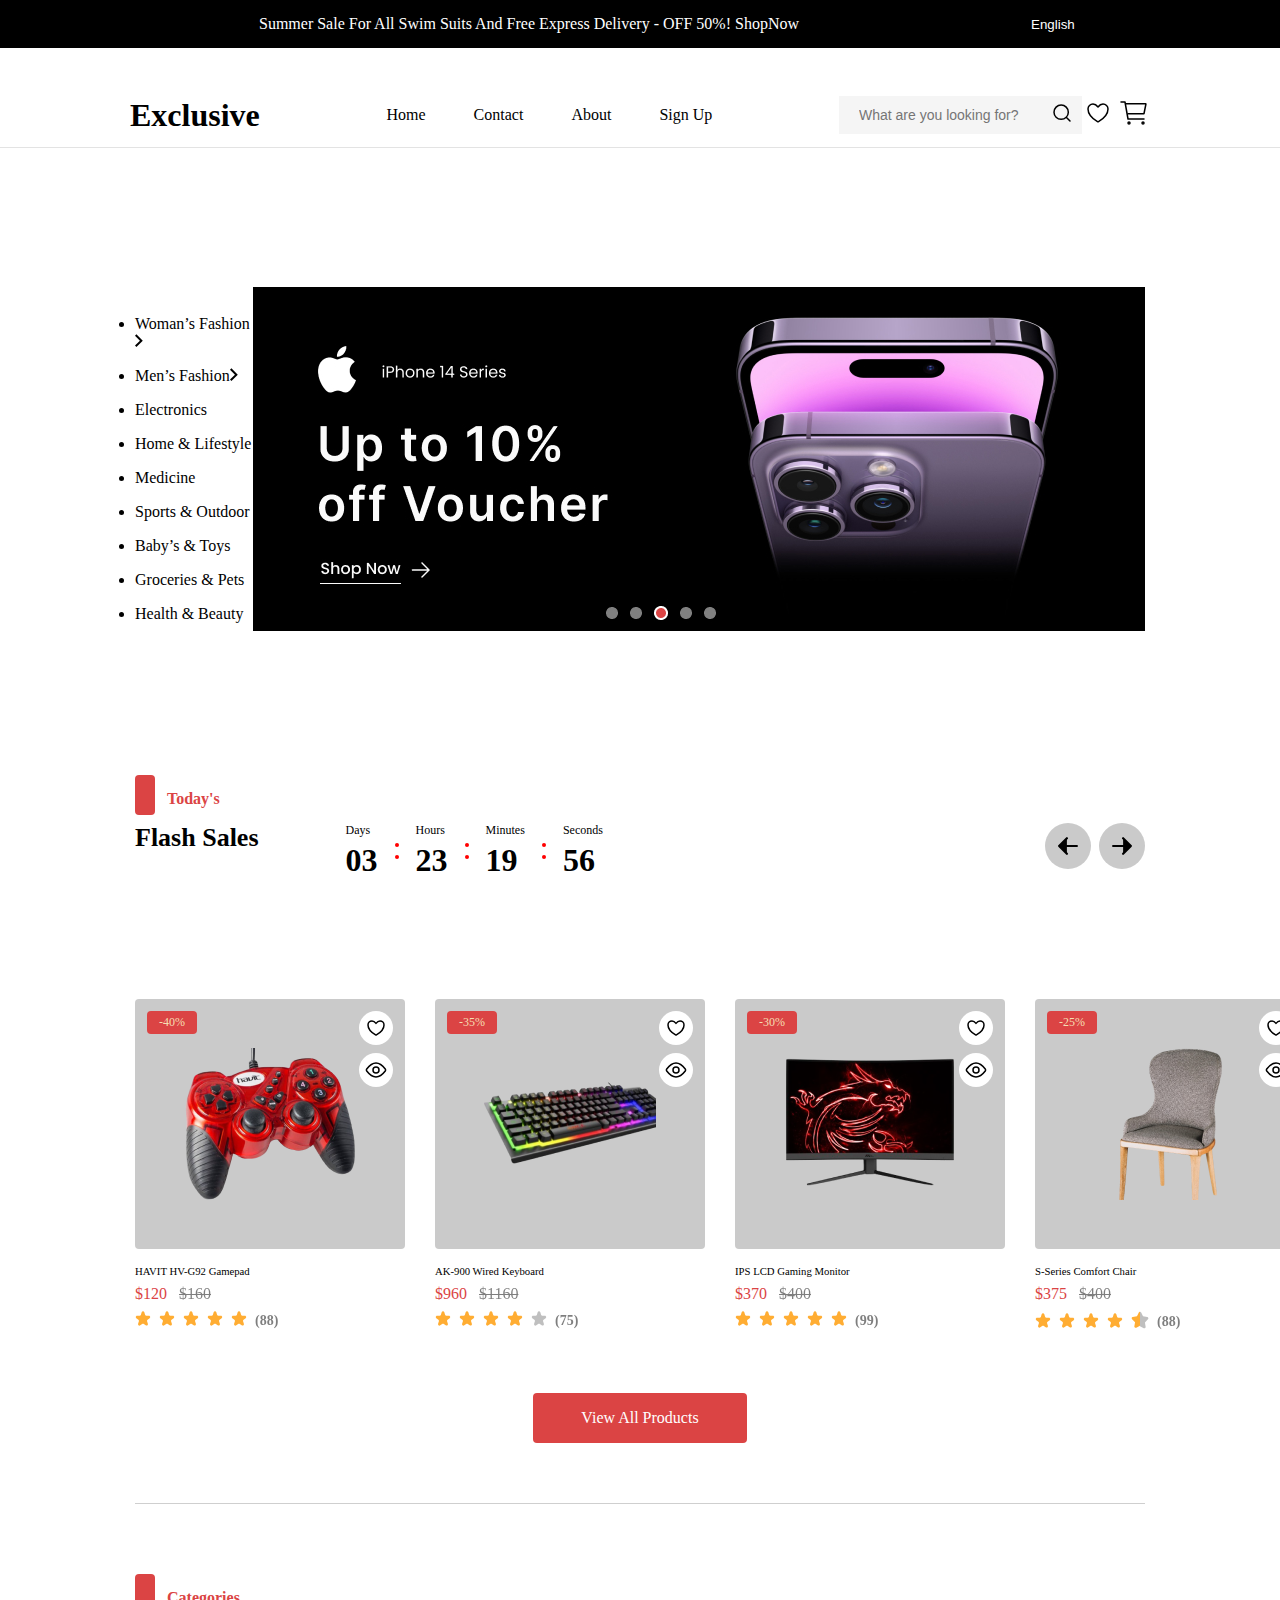
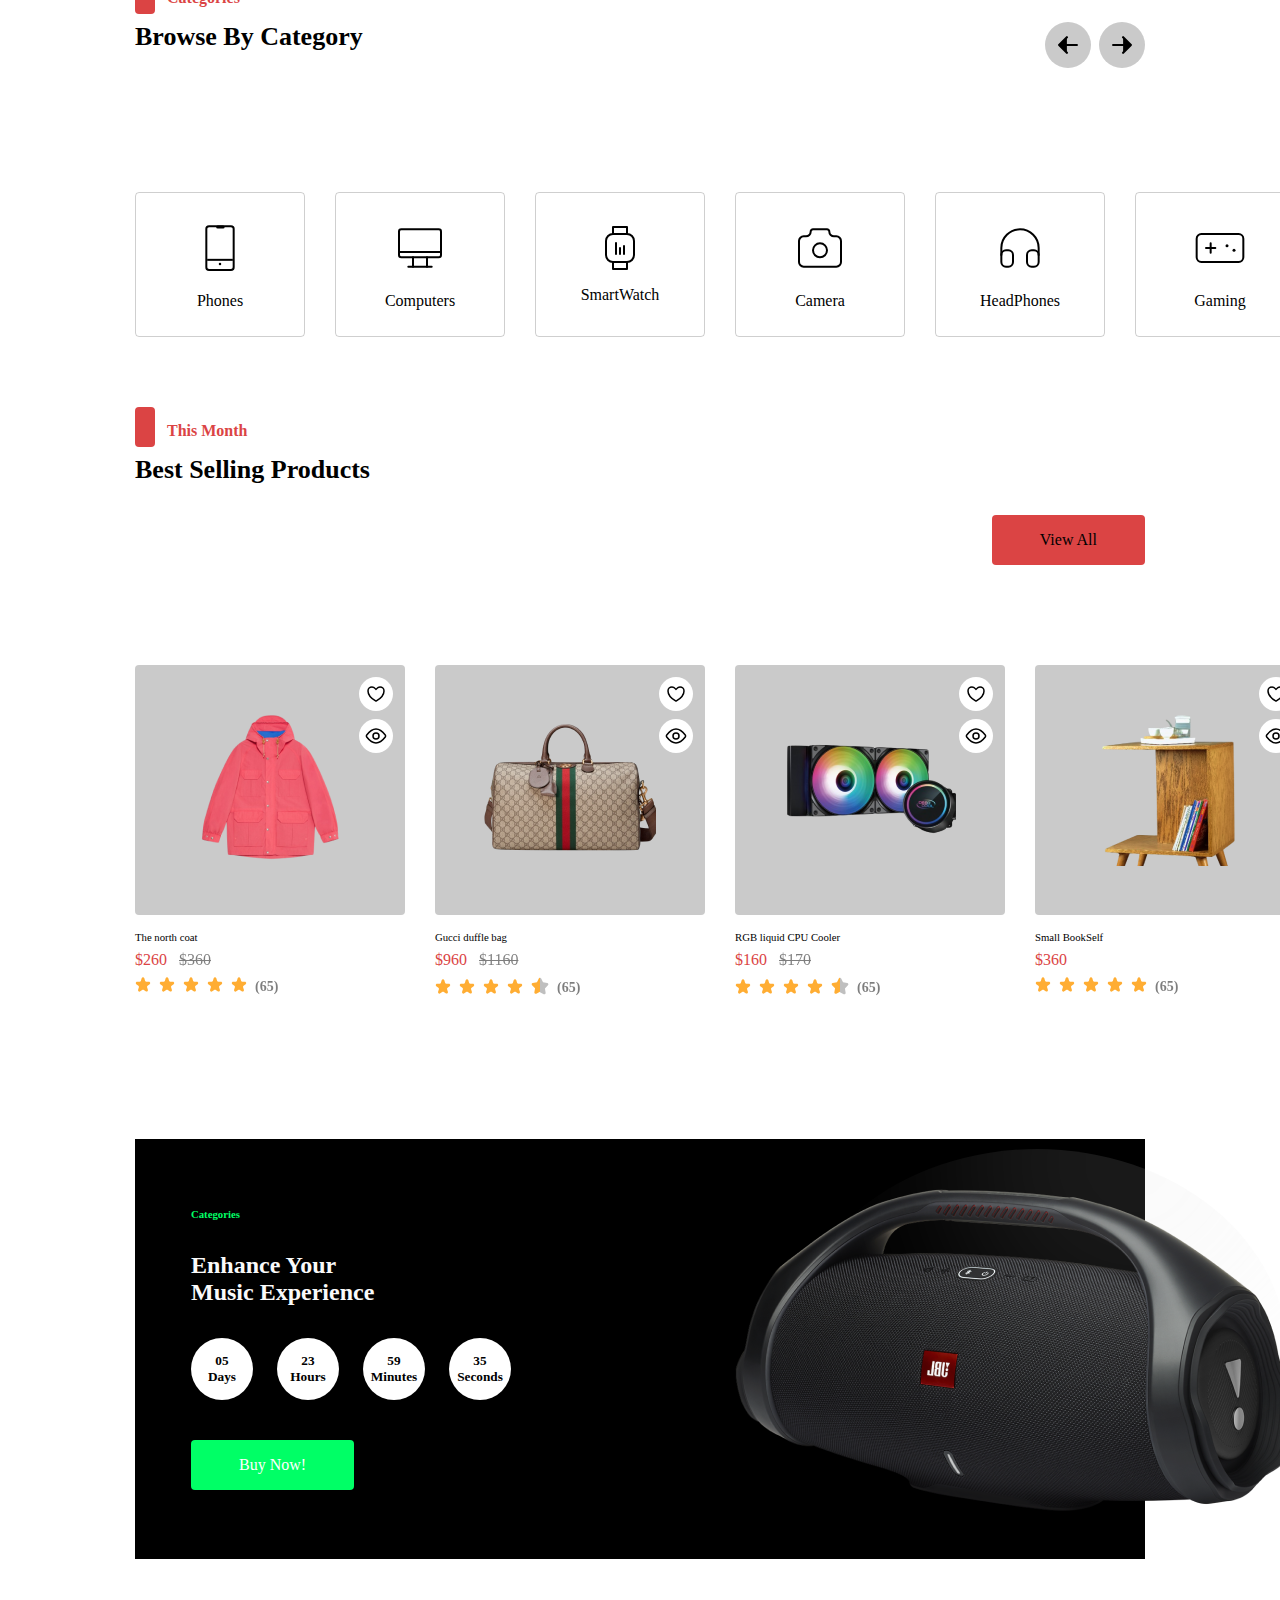
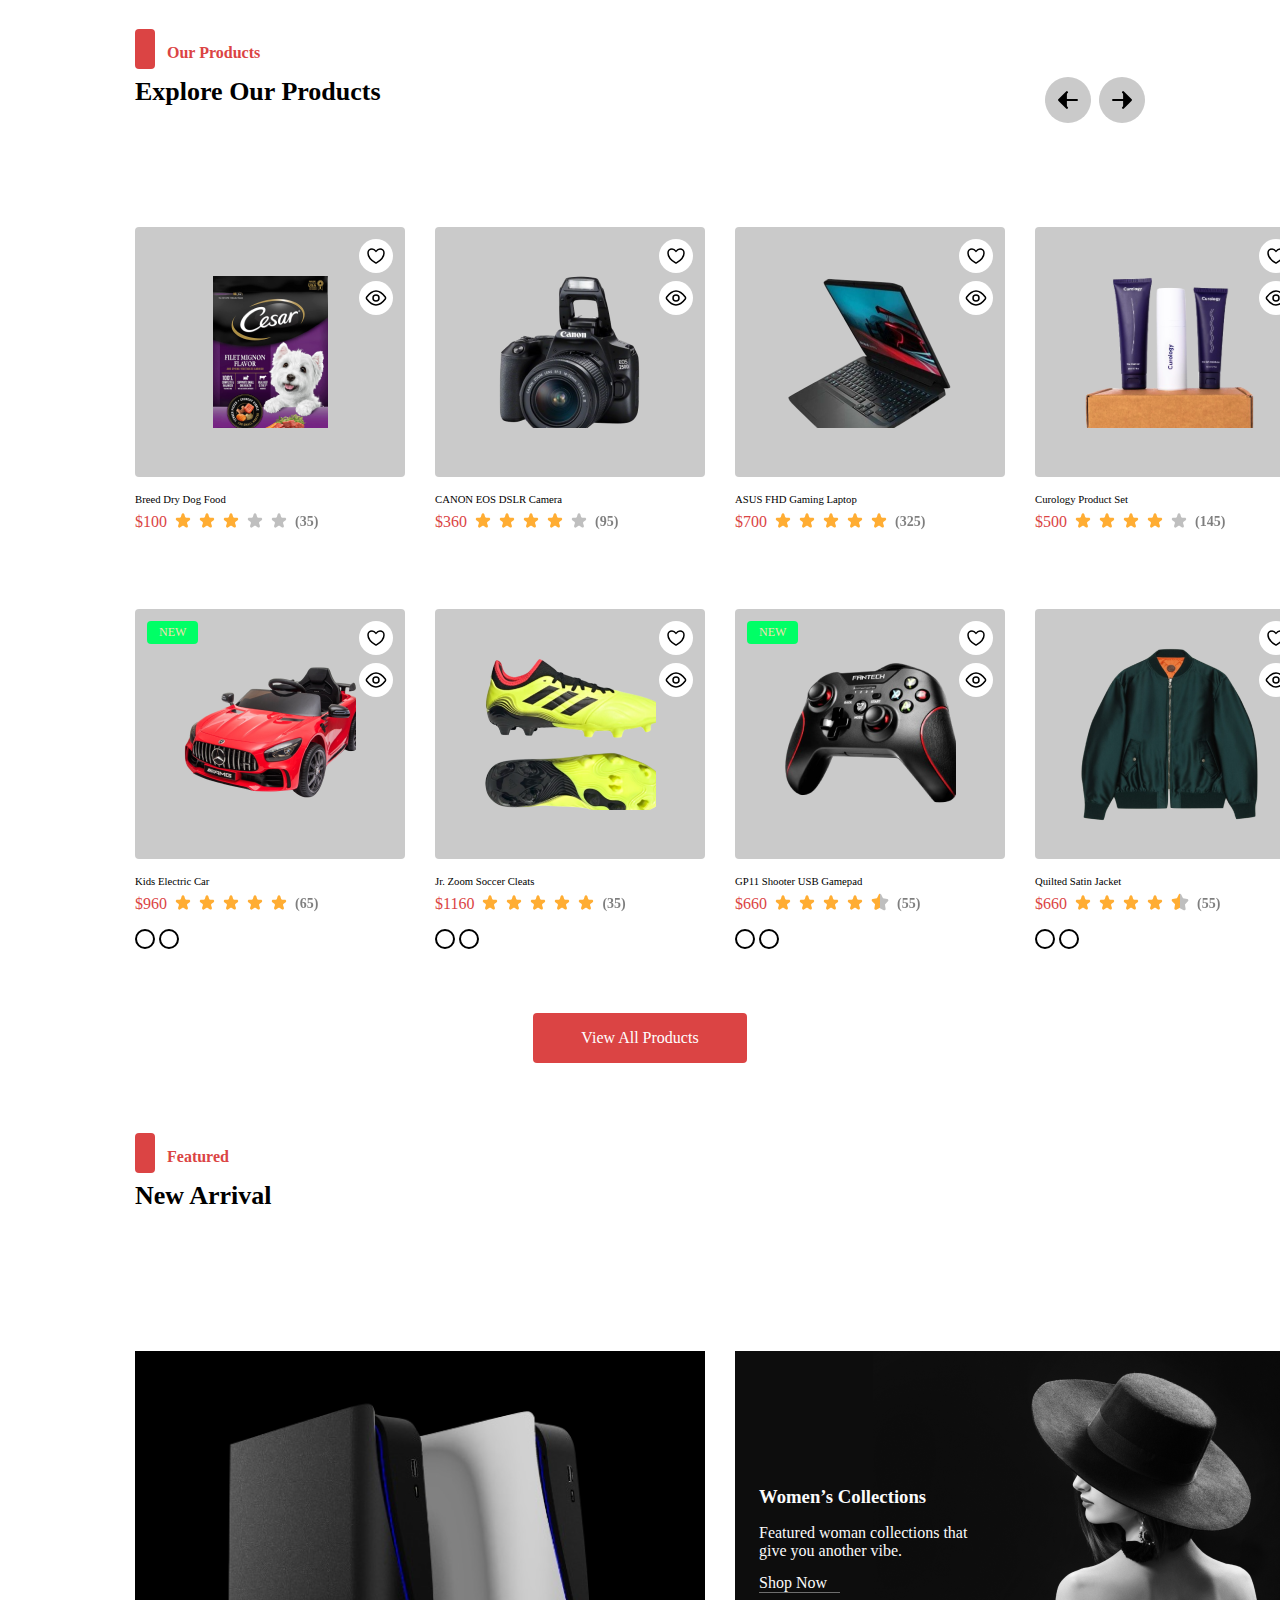
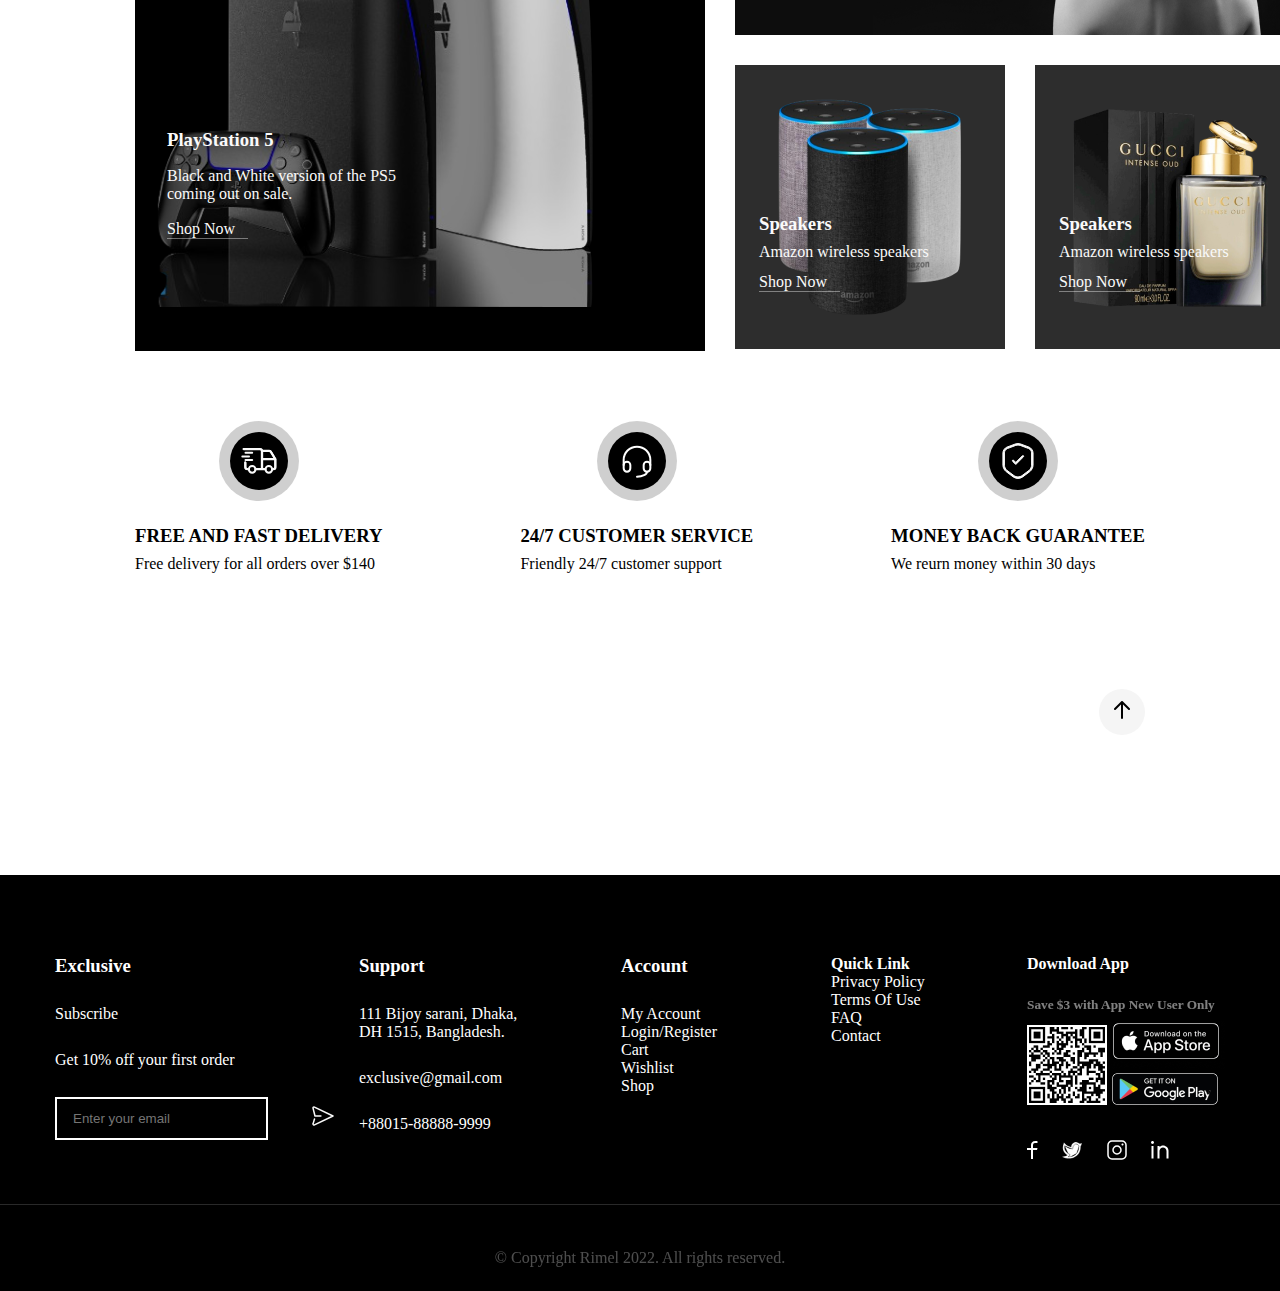
<file: market/src/index.html>
<!DOCTYPE html>
<html lang="en">
<head>
    <meta charset="UTF-8">
    <meta name="viewport" content="width=device-width, initial-scale=1.0">
    <title>Document</title>
   <link rel="stylesheet" href=".//css/style.css">
</head>

        <body>

         <div class="top__header__section">
            <div class="container">
                <div class="top__header__text">
<p>Summer Sale For All Swim Suits And Free Express Delivery - OFF 50%!
    <a href="#">
        ShopNow
    </a>
</p>
            </div>
            <div class="top__header__langs">
                <select >
                    <option value="en">English</option>
                    <option value="ру">Русский</option>
                    <option value="հա">Հայերեն</option>
                </select>
            </div>
        </div>
    <div class="top__menu__section">
        <div class="flex ">
            <h1 class="text">Exclusive</h1>
            <nav class="flex_space">
              <a href="index.html" >Home</a>
              <a href="Contact.html">Contact</a>
              <a href="About.html" >About</a>
              <a href="sign.html">Sign Up</a>
            </nav>
            <div class="input">
              <input type="text" placeholder="What are you looking for?" />
            <div class="link">
               <button>  <svg width="24" height="24" viewBox="0 0 24 24" fill="none" xmlns="http://www.w3.org/2000/svg">
                        <path d="M20 20L16.2223 16.2156M18.3158 11.1579C18.3158 13.0563 17.5617 14.8769 16.2193 16.2193C14.8769 17.5617 13.0563 18.3158 11.1579 18.3158C9.2595 18.3158 7.43886 17.5617 6.0965 16.2193C4.75413 14.8769 4 13.0563 4 11.1579C4 9.2595 4.75413 7.43886 6.0965 6.0965C7.43886 4.75413 9.2595 4 11.1579 4C13.0563 4 14.8769 4.75413 16.2193 6.0965C17.5617 7.43886 18.3158 9.2595 18.3158 11.1579V11.1579Z" stroke="black" stroke-width="1.5" stroke-linecap="round"/>
                        </svg></button>
                  
                        
                    <a href="Wishlist.html">
                        <svg width="32" height="32" viewBox="0 0 32 32" fill="none" xmlns="http://www.w3.org/2000/svg">
                            <path d="M11 7C8.239 7 6 9.216 6 11.95C6 14.157 6.875 19.395 15.488 24.69C15.6423 24.7839 15.8194 24.8335 16 24.8335C16.1806 24.8335 16.3577 24.7839 16.512 24.69C25.125 19.395 26 14.157 26 11.95C26 9.216 23.761 7 21 7C18.239 7 16 10 16 10C16 10 13.761 7 11 7Z" stroke="black" stroke-width="1.5" stroke-linecap="round" stroke-linejoin="round"/>
                            </svg>
                            
                        </a>
                        <a href="cart.html">
                            <svg width="32" height="32" viewBox="0 0 32 32" fill="none" xmlns="http://www.w3.org/2000/svg">
                                <path d="M11 27C11.5523 27 12 26.5523 12 26C12 25.4477 11.5523 25 11 25C10.4477 25 10 25.4477 10 26C10 26.5523 10.4477 27 11 27Z" stroke="black" stroke-width="1.5" stroke-linecap="round" stroke-linejoin="round"/>
                                <path d="M25 27C25.5523 27 26 26.5523 26 26C26 25.4477 25.5523 25 25 25C24.4477 25 24 25.4477 24 26C24 26.5523 24.4477 27 25 27Z" stroke="black" stroke-width="1.5" stroke-linecap="round" stroke-linejoin="round"/>
                                <path d="M3 5H7L10 22H26" stroke="black" stroke-width="1.5" stroke-linecap="round" stroke-linejoin="round"/>
                                <path d="M10 16.6667H25.59C25.7056 16.6667 25.8177 16.6267 25.9072 16.5535C25.9966 16.4802 26.0579 16.3782 26.0806 16.2648L27.8806 7.26478C27.8951 7.19221 27.8934 7.11732 27.8755 7.04551C27.8575 6.97371 27.8239 6.90678 27.7769 6.84955C27.73 6.79233 27.6709 6.74624 27.604 6.71461C27.5371 6.68298 27.464 6.66661 27.39 6.66666H8" stroke="black" stroke-width="1.5" stroke-linecap="round" stroke-linejoin="round"/>
                                </svg>
                                
                        </a>
            </div>
            </div>
          </div>
    </div>
   
    </div>
    <svg class="svg" width="1440" height="1" viewBox="0 0 1440 1" fill="none" xmlns="http://www.w3.org/2000/svg">
        <line opacity="0.3" x1="1440" y1="0.25" y2="0.25" stroke="black" stroke-width="0.5"/>
        </svg>
     <div class="top__menu__container">
     <div class="menu__left">
        <div class="cont">
            <ul>
                <li class="flex justify-between items-center">
                  <span class="text-foreground">Woman’s Fashion <svg width="8" height="13" viewBox="0 0 8 13" fill="none" xmlns="http://www.w3.org/2000/svg">
                    <path d="M4.95 6.63597L0 1.68597L1.414 0.271973L7.778 6.63597L1.414 13L0 11.586L4.95 6.63597Z" fill="black"/>
                    </svg>
                    </span>
                
                </li>
                <li class="flex justify-between items-center">
                  <span class="text-foreground">Men’s Fashion<svg width="8" height="13" viewBox="0 0 8 13" fill="none" xmlns="http://www.w3.org/2000/svg">
                    <path d="M4.95 6.63597L0 1.68597L1.414 0.271973L7.778 6.63597L1.414 13L0 11.586L4.95 6.63597Z" fill="black"/>
                    </svg>
                    </span>
                  
                </li>
                <li class="text-foreground">Electronics</li>
                <li class="text-foreground">Home & Lifestyle</li>
                <li class="text-foreground">Medicine</li>
                <li class="text-foreground">Sports & Outdoor</li>
                <li class="text-foreground">Baby’s & Toys</li>
                <li class="text-foreground">Groceries & Pets</li>
                <li class="text-foreground">Health & Beauty</li>
              </ul>
        </div>
        
     </div>
     <div class="menu__right">
        <img src=".//img/photo1.jpg" alt="">
     </div>
            
        </div>
    
        <main>
<div class="container">
    <div class="item__template__section">
        <h6 class="its__category__title">  
            Today's
        </h6>
            <div class="its__header__title">
             
                <div class="itsh__left">
               <h5 class="flach">Flash Sales</h5>
                    <div class="timmer">
                        <h5>
                            <span>Days</span>
                            <span>03</span>
                        </h5>
                        <div class="seperator">
                            <div></div>
                            <div></div>
                        </div>
                        <h5>
                            <span>Hours</span>
                            <span>23</span>
                        </h5>
                        <div class="seperator">
                            <div></div>
                            <div></div>
                        </div>
                        <h5>
                            <span>Minutes</span>
                            <span>19</span>
                        </h5>
                        <div class="seperator">
                            <div></div>
                            <div></div>
                        </div>
                        <h5>
                            <span>Seconds</span>
                            <span>56</span>
                        </h5>
                       
                     
                </div> 
               
            </div>
            <div class="itsh__right">
                <div class="left__btn">
                    <svg width="18" height="16" viewBox="0 0 18 16" fill="none" xmlns="http://www.w3.org/2000/svg">
                        <path d="M8 1L1 8L8 15M1 8H17" stroke="black" stroke-width="2" stroke-linecap="round" stroke-linejoin="round"/>
                        </svg>
                        
                </div>
                <div class="right__bnt">
                    <svg width="18" height="16" viewBox="0 0 18 16" fill="none" xmlns="http://www.w3.org/2000/svg">
                        <path d="M8 1L1 8L8 15M1 8H17" stroke="black" stroke-width="2" stroke-linecap="round" stroke-linejoin="round"/>
                        </svg>
                        
                </div>
            </div>
     
    </div>
    <div class="its__items">
        <div class="its__item">
            <div class="its__item__header">
                <div class="sale">-40%</div>
                <div class="wishlist">
                    <svg width="24" height="24" viewBox="0 0 24 24" fill="none" xmlns="http://www.w3.org/2000/svg">
                    <path d="M8 5C5.7912 5 4 6.73964 4 8.88594C4 10.6185 4.7 14.7305 11.5904 18.8873C11.7138 18.961 11.8555 19 12 19C12.1445 19 12.2862 18.961 12.4096 18.8873C19.3 14.7305 20 10.6185 20 8.88594C20 6.73964 18.2088 5 16 5C13.7912 5 12 7.35511 12 7.35511C12 7.35511 10.2088 5 8 5Z" stroke="black" stroke-width="1.5" stroke-linecap="round" stroke-linejoin="round"/>
                    </svg>
                    </div>

                    <div class="preview">
                        <svg width="24" height="24" viewBox="0 0 24 24" fill="none" xmlns="http://www.w3.org/2000/svg">
                            <path d="M21.257 10.962C21.731 11.582 21.731 12.419 21.257 13.038C19.764 14.987 16.182 19 12 19C7.81801 19 4.23601 14.987 2.74301 13.038C2.51239 12.7411 2.38721 12.3759 2.38721 12C2.38721 11.6241 2.51239 11.2589 2.74301 10.962C4.23601 9.013 7.81801 5 12 5C16.182 5 19.764 9.013 21.257 10.962V10.962Z" stroke="black" stroke-width="1.5" stroke-linecap="round" stroke-linejoin="round"/>
                            <path d="M12 15C13.6569 15 15 13.6569 15 12C15 10.3431 13.6569 9 12 9C10.3431 9 9 10.3431 9 12C9 13.6569 10.3431 15 12 15Z" stroke="black" stroke-width="1.5" stroke-linecap="round" stroke-linejoin="round"/>
                            </svg>
                            
                    </div>
                    <div class="to__basket"> Add To Card</div>
<a href="#" class="imgs">
    <img src="img/photo2.png" alt="eror404">
</a>
            </div>
<h6 class="its__item__title">
    <a href="#">HAVIT HV-G92 Gamepad</a>
</h6>
<div class="its__item__price">
<p class="current__price">$120</p>
<p class="old__price">$160</p>
</div>
<div class="its__item__riview">
    <div class="star">
        <svg width="16" height="15" viewBox="0 0 16 15" fill="none" xmlns="http://www.w3.org/2000/svg">
            <path d="M14.673 7.17173C15.7437 6.36184 15.1709 4.65517 13.8284 4.65517H11.3992C10.7853 4.65517 10.243 4.25521 10.0617 3.66868L9.33754 1.32637C8.9309 0.0110567 7.0691 0.0110564 6.66246 1.32637L5.93832 3.66868C5.75699 4.25521 5.21469 4.65517 4.60078 4.65517H2.12961C0.791419 4.65517 0.215919 6.35274 1.27822 7.16654L3.39469 8.78792C3.85885 9.1435 4.05314 9.75008 3.88196 10.3092L3.11296 12.8207C2.71416 14.1232 4.22167 15.1704 5.30301 14.342L7.14861 12.9281C7.65097 12.5432 8.34903 12.5432 8.85139 12.9281L10.6807 14.3295C11.7636 15.159 13.2725 14.1079 12.8696 12.8046L12.09 10.2827C11.9159 9.71975 12.113 9.10809 12.5829 8.75263L14.673 7.17173Z" fill="#FFAD33"/>
            </svg>
            
    </div>
    <div class="star">
        <svg width="16" height="15" viewBox="0 0 16 15" fill="none" xmlns="http://www.w3.org/2000/svg">
            <path d="M14.673 7.17173C15.7437 6.36184 15.1709 4.65517 13.8284 4.65517H11.3992C10.7853 4.65517 10.243 4.25521 10.0617 3.66868L9.33754 1.32637C8.9309 0.0110567 7.0691 0.0110564 6.66246 1.32637L5.93832 3.66868C5.75699 4.25521 5.21469 4.65517 4.60078 4.65517H2.12961C0.791419 4.65517 0.215919 6.35274 1.27822 7.16654L3.39469 8.78792C3.85885 9.1435 4.05314 9.75008 3.88196 10.3092L3.11296 12.8207C2.71416 14.1232 4.22167 15.1704 5.30301 14.342L7.14861 12.9281C7.65097 12.5432 8.34903 12.5432 8.85139 12.9281L10.6807 14.3295C11.7636 15.159 13.2725 14.1079 12.8696 12.8046L12.09 10.2827C11.9159 9.71975 12.113 9.10809 12.5829 8.75263L14.673 7.17173Z" fill="#FFAD33"/>
            </svg>
            
    </div>
    <div class="star"><svg width="16" height="15" viewBox="0 0 16 15" fill="none" xmlns="http://www.w3.org/2000/svg">
        <path d="M14.673 7.17173C15.7437 6.36184 15.1709 4.65517 13.8284 4.65517H11.3992C10.7853 4.65517 10.243 4.25521 10.0617 3.66868L9.33754 1.32637C8.9309 0.0110567 7.0691 0.0110564 6.66246 1.32637L5.93832 3.66868C5.75699 4.25521 5.21469 4.65517 4.60078 4.65517H2.12961C0.791419 4.65517 0.215919 6.35274 1.27822 7.16654L3.39469 8.78792C3.85885 9.1435 4.05314 9.75008 3.88196 10.3092L3.11296 12.8207C2.71416 14.1232 4.22167 15.1704 5.30301 14.342L7.14861 12.9281C7.65097 12.5432 8.34903 12.5432 8.85139 12.9281L10.6807 14.3295C11.7636 15.159 13.2725 14.1079 12.8696 12.8046L12.09 10.2827C11.9159 9.71975 12.113 9.10809 12.5829 8.75263L14.673 7.17173Z" fill="#FFAD33"/>
        </svg>
        </div>
    <div class="star"><svg width="16" height="15" viewBox="0 0 16 15" fill="none" xmlns="http://www.w3.org/2000/svg">
        <path d="M14.673 7.17173C15.7437 6.36184 15.1709 4.65517 13.8284 4.65517H11.3992C10.7853 4.65517 10.243 4.25521 10.0617 3.66868L9.33754 1.32637C8.9309 0.0110567 7.0691 0.0110564 6.66246 1.32637L5.93832 3.66868C5.75699 4.25521 5.21469 4.65517 4.60078 4.65517H2.12961C0.791419 4.65517 0.215919 6.35274 1.27822 7.16654L3.39469 8.78792C3.85885 9.1435 4.05314 9.75008 3.88196 10.3092L3.11296 12.8207C2.71416 14.1232 4.22167 15.1704 5.30301 14.342L7.14861 12.9281C7.65097 12.5432 8.34903 12.5432 8.85139 12.9281L10.6807 14.3295C11.7636 15.159 13.2725 14.1079 12.8696 12.8046L12.09 10.2827C11.9159 9.71975 12.113 9.10809 12.5829 8.75263L14.673 7.17173Z" fill="#FFAD33"/>
        </svg>
        </div>
        
    <div class="star"><svg width="16" height="15" viewBox="0 0 16 15" fill="none" xmlns="http://www.w3.org/2000/svg">
        <path d="M14.673 7.17173C15.7437 6.36184 15.1709 4.65517 13.8284 4.65517H11.3992C10.7853 4.65517 10.243 4.25521 10.0617 3.66868L9.33754 1.32637C8.9309 0.0110567 7.0691 0.0110564 6.66246 1.32637L5.93832 3.66868C5.75699 4.25521 5.21469 4.65517 4.60078 4.65517H2.12961C0.791419 4.65517 0.215919 6.35274 1.27822 7.16654L3.39469 8.78792C3.85885 9.1435 4.05314 9.75008 3.88196 10.3092L3.11296 12.8207C2.71416 14.1232 4.22167 15.1704 5.30301 14.342L7.14861 12.9281C7.65097 12.5432 8.34903 12.5432 8.85139 12.9281L10.6807 14.3295C11.7636 15.159 13.2725 14.1079 12.8696 12.8046L12.09 10.2827C11.9159 9.71975 12.113 9.10809 12.5829 8.75263L14.673 7.17173Z" fill="#FFAD33"/>
        </svg>
        </div>
        <div class="comments__count">
            <p>(88)</p>
        </div>
</div>
    
        </div> 


        <div class="its__item">

            <div class="its__item__header">
                <div class="sale">-35%</div>
                <div class="wishlist">
                    <svg width="24" height="24" viewBox="0 0 24 24" fill="none" xmlns="http://www.w3.org/2000/svg">
                    <path d="M8 5C5.7912 5 4 6.73964 4 8.88594C4 10.6185 4.7 14.7305 11.5904 18.8873C11.7138 18.961 11.8555 19 12 19C12.1445 19 12.2862 18.961 12.4096 18.8873C19.3 14.7305 20 10.6185 20 8.88594C20 6.73964 18.2088 5 16 5C13.7912 5 12 7.35511 12 7.35511C12 7.35511 10.2088 5 8 5Z" stroke="black" stroke-width="1.5" stroke-linecap="round" stroke-linejoin="round"/>
                    </svg>
                    </div>

                    <div class="preview">
                        <svg width="24" height="24" viewBox="0 0 24 24" fill="none" xmlns="http://www.w3.org/2000/svg">
                            <path d="M21.257 10.962C21.731 11.582 21.731 12.419 21.257 13.038C19.764 14.987 16.182 19 12 19C7.81801 19 4.23601 14.987 2.74301 13.038C2.51239 12.7411 2.38721 12.3759 2.38721 12C2.38721 11.6241 2.51239 11.2589 2.74301 10.962C4.23601 9.013 7.81801 5 12 5C16.182 5 19.764 9.013 21.257 10.962V10.962Z" stroke="black" stroke-width="1.5" stroke-linecap="round" stroke-linejoin="round"/>
                            <path d="M12 15C13.6569 15 15 13.6569 15 12C15 10.3431 13.6569 9 12 9C10.3431 9 9 10.3431 9 12C9 13.6569 10.3431 15 12 15Z" stroke="black" stroke-width="1.5" stroke-linecap="round" stroke-linejoin="round"/>
                            </svg>
                            
                    </div>
                    <div class="to__basket"> Add To Card</div>
<a href="#" class="imgs">
    <img src="img/keyboard.png" alt="eror404">
</a>
            </div>
<h6 class="its__item__title">
    <a href="#">AK-900 Wired Keyboard</a>
</h6>
<div class="its__item__price">
<p class="current__price">$960</p>
<p class="old__price">$1160</p>
</div>
<div class="its__item__riview">
    <div class="star">
        <svg width="16" height="15" viewBox="0 0 16 15" fill="none" xmlns="http://www.w3.org/2000/svg">
            <path d="M14.673 7.17173C15.7437 6.36184 15.1709 4.65517 13.8284 4.65517H11.3992C10.7853 4.65517 10.243 4.25521 10.0617 3.66868L9.33754 1.32637C8.9309 0.0110567 7.0691 0.0110564 6.66246 1.32637L5.93832 3.66868C5.75699 4.25521 5.21469 4.65517 4.60078 4.65517H2.12961C0.791419 4.65517 0.215919 6.35274 1.27822 7.16654L3.39469 8.78792C3.85885 9.1435 4.05314 9.75008 3.88196 10.3092L3.11296 12.8207C2.71416 14.1232 4.22167 15.1704 5.30301 14.342L7.14861 12.9281C7.65097 12.5432 8.34903 12.5432 8.85139 12.9281L10.6807 14.3295C11.7636 15.159 13.2725 14.1079 12.8696 12.8046L12.09 10.2827C11.9159 9.71975 12.113 9.10809 12.5829 8.75263L14.673 7.17173Z" fill="#FFAD33"/>
            </svg>
            
    </div>
    <div class="star">
        <svg width="16" height="15" viewBox="0 0 16 15" fill="none" xmlns="http://www.w3.org/2000/svg">
            <path d="M14.673 7.17173C15.7437 6.36184 15.1709 4.65517 13.8284 4.65517H11.3992C10.7853 4.65517 10.243 4.25521 10.0617 3.66868L9.33754 1.32637C8.9309 0.0110567 7.0691 0.0110564 6.66246 1.32637L5.93832 3.66868C5.75699 4.25521 5.21469 4.65517 4.60078 4.65517H2.12961C0.791419 4.65517 0.215919 6.35274 1.27822 7.16654L3.39469 8.78792C3.85885 9.1435 4.05314 9.75008 3.88196 10.3092L3.11296 12.8207C2.71416 14.1232 4.22167 15.1704 5.30301 14.342L7.14861 12.9281C7.65097 12.5432 8.34903 12.5432 8.85139 12.9281L10.6807 14.3295C11.7636 15.159 13.2725 14.1079 12.8696 12.8046L12.09 10.2827C11.9159 9.71975 12.113 9.10809 12.5829 8.75263L14.673 7.17173Z" fill="#FFAD33"/>
            </svg>
            
    </div>
    <div class="star"><svg width="16" height="15" viewBox="0 0 16 15" fill="none" xmlns="http://www.w3.org/2000/svg">
        <path d="M14.673 7.17173C15.7437 6.36184 15.1709 4.65517 13.8284 4.65517H11.3992C10.7853 4.65517 10.243 4.25521 10.0617 3.66868L9.33754 1.32637C8.9309 0.0110567 7.0691 0.0110564 6.66246 1.32637L5.93832 3.66868C5.75699 4.25521 5.21469 4.65517 4.60078 4.65517H2.12961C0.791419 4.65517 0.215919 6.35274 1.27822 7.16654L3.39469 8.78792C3.85885 9.1435 4.05314 9.75008 3.88196 10.3092L3.11296 12.8207C2.71416 14.1232 4.22167 15.1704 5.30301 14.342L7.14861 12.9281C7.65097 12.5432 8.34903 12.5432 8.85139 12.9281L10.6807 14.3295C11.7636 15.159 13.2725 14.1079 12.8696 12.8046L12.09 10.2827C11.9159 9.71975 12.113 9.10809 12.5829 8.75263L14.673 7.17173Z" fill="#FFAD33"/>
        </svg>
        </div>
    <div class="star"><svg width="16" height="15" viewBox="0 0 16 15" fill="none" xmlns="http://www.w3.org/2000/svg">
        <path d="M14.673 7.17173C15.7437 6.36184 15.1709 4.65517 13.8284 4.65517H11.3992C10.7853 4.65517 10.243 4.25521 10.0617 3.66868L9.33754 1.32637C8.9309 0.0110567 7.0691 0.0110564 6.66246 1.32637L5.93832 3.66868C5.75699 4.25521 5.21469 4.65517 4.60078 4.65517H2.12961C0.791419 4.65517 0.215919 6.35274 1.27822 7.16654L3.39469 8.78792C3.85885 9.1435 4.05314 9.75008 3.88196 10.3092L3.11296 12.8207C2.71416 14.1232 4.22167 15.1704 5.30301 14.342L7.14861 12.9281C7.65097 12.5432 8.34903 12.5432 8.85139 12.9281L10.6807 14.3295C11.7636 15.159 13.2725 14.1079 12.8696 12.8046L12.09 10.2827C11.9159 9.71975 12.113 9.10809 12.5829 8.75263L14.673 7.17173Z" fill="#FFAD33"/>
        </svg>
        </div>
        
    <div class="star"><svg width="16" height="15" viewBox="0 0 16 15" fill="none" xmlns="http://www.w3.org/2000/svg">
        <path opacity="0.25" d="M14.673 7.17173C15.7437 6.36184 15.1709 4.65517 13.8284 4.65517H11.3992C10.7853 4.65517 10.243 4.25521 10.0617 3.66868L9.33754 1.32637C8.9309 0.0110567 7.0691 0.0110564 6.66246 1.32637L5.93832 3.66868C5.75699 4.25521 5.21469 4.65517 4.60078 4.65517H2.12961C0.791419 4.65517 0.215919 6.35274 1.27822 7.16654L3.39469 8.78792C3.85885 9.1435 4.05314 9.75008 3.88196 10.3092L3.11296 12.8207C2.71416 14.1232 4.22167 15.1704 5.30301 14.342L7.14861 12.9281C7.65097 12.5432 8.34903 12.5432 8.85139 12.9281L10.6807 14.3295C11.7636 15.159 13.2725 14.1079 12.8696 12.8046L12.09 10.2827C11.9159 9.71975 12.113 9.10809 12.5829 8.75263L14.673 7.17173Z" fill="black"/>
        </svg>
        
        </div>
        <div class="comments__count">
            <p>(75)</p>
        </div>
</div>
    
        </div>

        <div class="its__item">
            <div class="its__item__header">
                <div class="sale">-30%</div>
                <div class="wishlist">
                    <svg width="24" height="24" viewBox="0 0 24 24" fill="none" xmlns="http://www.w3.org/2000/svg">
                    <path d="M8 5C5.7912 5 4 6.73964 4 8.88594C4 10.6185 4.7 14.7305 11.5904 18.8873C11.7138 18.961 11.8555 19 12 19C12.1445 19 12.2862 18.961 12.4096 18.8873C19.3 14.7305 20 10.6185 20 8.88594C20 6.73964 18.2088 5 16 5C13.7912 5 12 7.35511 12 7.35511C12 7.35511 10.2088 5 8 5Z" stroke="black" stroke-width="1.5" stroke-linecap="round" stroke-linejoin="round"/>
                    </svg>
                    </div>

                    <div class="preview">
                        <svg width="24" height="24" viewBox="0 0 24 24" fill="none" xmlns="http://www.w3.org/2000/svg">
                            <path d="M21.257 10.962C21.731 11.582 21.731 12.419 21.257 13.038C19.764 14.987 16.182 19 12 19C7.81801 19 4.23601 14.987 2.74301 13.038C2.51239 12.7411 2.38721 12.3759 2.38721 12C2.38721 11.6241 2.51239 11.2589 2.74301 10.962C4.23601 9.013 7.81801 5 12 5C16.182 5 19.764 9.013 21.257 10.962V10.962Z" stroke="black" stroke-width="1.5" stroke-linecap="round" stroke-linejoin="round"/>
                            <path d="M12 15C13.6569 15 15 13.6569 15 12C15 10.3431 13.6569 9 12 9C10.3431 9 9 10.3431 9 12C9 13.6569 10.3431 15 12 15Z" stroke="black" stroke-width="1.5" stroke-linecap="round" stroke-linejoin="round"/>
                            </svg>
                            
                    </div>
                    <div class="to__basket"> Add To Card</div>
<a href="#" class="imgs">
    <img src="img/monetor.png" alt="eror404">
</a>
            </div>
<h6 class="its__item__title">
    <a href="#">IPS LCD Gaming Monitor</a>
</h6>
<div class="its__item__price">
<p class="current__price">$370</p>
<p class="old__price">$400</p>
</div>
<div class="its__item__riview">
    <div class="star">
        <svg width="16" height="15" viewBox="0 0 16 15" fill="none" xmlns="http://www.w3.org/2000/svg">
            <path d="M14.673 7.17173C15.7437 6.36184 15.1709 4.65517 13.8284 4.65517H11.3992C10.7853 4.65517 10.243 4.25521 10.0617 3.66868L9.33754 1.32637C8.9309 0.0110567 7.0691 0.0110564 6.66246 1.32637L5.93832 3.66868C5.75699 4.25521 5.21469 4.65517 4.60078 4.65517H2.12961C0.791419 4.65517 0.215919 6.35274 1.27822 7.16654L3.39469 8.78792C3.85885 9.1435 4.05314 9.75008 3.88196 10.3092L3.11296 12.8207C2.71416 14.1232 4.22167 15.1704 5.30301 14.342L7.14861 12.9281C7.65097 12.5432 8.34903 12.5432 8.85139 12.9281L10.6807 14.3295C11.7636 15.159 13.2725 14.1079 12.8696 12.8046L12.09 10.2827C11.9159 9.71975 12.113 9.10809 12.5829 8.75263L14.673 7.17173Z" fill="#FFAD33"/>
            </svg>
            
    </div>
    <div class="star">
        <svg width="16" height="15" viewBox="0 0 16 15" fill="none" xmlns="http://www.w3.org/2000/svg">
            <path d="M14.673 7.17173C15.7437 6.36184 15.1709 4.65517 13.8284 4.65517H11.3992C10.7853 4.65517 10.243 4.25521 10.0617 3.66868L9.33754 1.32637C8.9309 0.0110567 7.0691 0.0110564 6.66246 1.32637L5.93832 3.66868C5.75699 4.25521 5.21469 4.65517 4.60078 4.65517H2.12961C0.791419 4.65517 0.215919 6.35274 1.27822 7.16654L3.39469 8.78792C3.85885 9.1435 4.05314 9.75008 3.88196 10.3092L3.11296 12.8207C2.71416 14.1232 4.22167 15.1704 5.30301 14.342L7.14861 12.9281C7.65097 12.5432 8.34903 12.5432 8.85139 12.9281L10.6807 14.3295C11.7636 15.159 13.2725 14.1079 12.8696 12.8046L12.09 10.2827C11.9159 9.71975 12.113 9.10809 12.5829 8.75263L14.673 7.17173Z" fill="#FFAD33"/>
            </svg>
            
    </div>
    <div class="star"><svg width="16" height="15" viewBox="0 0 16 15" fill="none" xmlns="http://www.w3.org/2000/svg">
        <path d="M14.673 7.17173C15.7437 6.36184 15.1709 4.65517 13.8284 4.65517H11.3992C10.7853 4.65517 10.243 4.25521 10.0617 3.66868L9.33754 1.32637C8.9309 0.0110567 7.0691 0.0110564 6.66246 1.32637L5.93832 3.66868C5.75699 4.25521 5.21469 4.65517 4.60078 4.65517H2.12961C0.791419 4.65517 0.215919 6.35274 1.27822 7.16654L3.39469 8.78792C3.85885 9.1435 4.05314 9.75008 3.88196 10.3092L3.11296 12.8207C2.71416 14.1232 4.22167 15.1704 5.30301 14.342L7.14861 12.9281C7.65097 12.5432 8.34903 12.5432 8.85139 12.9281L10.6807 14.3295C11.7636 15.159 13.2725 14.1079 12.8696 12.8046L12.09 10.2827C11.9159 9.71975 12.113 9.10809 12.5829 8.75263L14.673 7.17173Z" fill="#FFAD33"/>
        </svg>
        </div>
    <div class="star"><svg width="16" height="15" viewBox="0 0 16 15" fill="none" xmlns="http://www.w3.org/2000/svg">
        <path d="M14.673 7.17173C15.7437 6.36184 15.1709 4.65517 13.8284 4.65517H11.3992C10.7853 4.65517 10.243 4.25521 10.0617 3.66868L9.33754 1.32637C8.9309 0.0110567 7.0691 0.0110564 6.66246 1.32637L5.93832 3.66868C5.75699 4.25521 5.21469 4.65517 4.60078 4.65517H2.12961C0.791419 4.65517 0.215919 6.35274 1.27822 7.16654L3.39469 8.78792C3.85885 9.1435 4.05314 9.75008 3.88196 10.3092L3.11296 12.8207C2.71416 14.1232 4.22167 15.1704 5.30301 14.342L7.14861 12.9281C7.65097 12.5432 8.34903 12.5432 8.85139 12.9281L10.6807 14.3295C11.7636 15.159 13.2725 14.1079 12.8696 12.8046L12.09 10.2827C11.9159 9.71975 12.113 9.10809 12.5829 8.75263L14.673 7.17173Z" fill="#FFAD33"/>
        </svg>
        </div>
        
    <div class="star"><svg width="16" height="15" viewBox="0 0 16 15" fill="none" xmlns="http://www.w3.org/2000/svg">
        <path d="M14.673 7.17173C15.7437 6.36184 15.1709 4.65517 13.8284 4.65517H11.3992C10.7853 4.65517 10.243 4.25521 10.0617 3.66868L9.33754 1.32637C8.9309 0.0110567 7.0691 0.0110564 6.66246 1.32637L5.93832 3.66868C5.75699 4.25521 5.21469 4.65517 4.60078 4.65517H2.12961C0.791419 4.65517 0.215919 6.35274 1.27822 7.16654L3.39469 8.78792C3.85885 9.1435 4.05314 9.75008 3.88196 10.3092L3.11296 12.8207C2.71416 14.1232 4.22167 15.1704 5.30301 14.342L7.14861 12.9281C7.65097 12.5432 8.34903 12.5432 8.85139 12.9281L10.6807 14.3295C11.7636 15.159 13.2725 14.1079 12.8696 12.8046L12.09 10.2827C11.9159 9.71975 12.113 9.10809 12.5829 8.75263L14.673 7.17173Z" fill="#FFAD33"/>
        </svg>
        </div>
        <div class="comments__count">
            <p>(99)</p>
        </div>
</div>
    
        </div>
        <div class="its__item">
            <div class="its__item__header">
                <div class="sale">-25%</div>
                <div class="wishlist">
                    <svg width="24" height="24" viewBox="0 0 24 24" fill="none" xmlns="http://www.w3.org/2000/svg">
                    <path d="M8 5C5.7912 5 4 6.73964 4 8.88594C4 10.6185 4.7 14.7305 11.5904 18.8873C11.7138 18.961 11.8555 19 12 19C12.1445 19 12.2862 18.961 12.4096 18.8873C19.3 14.7305 20 10.6185 20 8.88594C20 6.73964 18.2088 5 16 5C13.7912 5 12 7.35511 12 7.35511C12 7.35511 10.2088 5 8 5Z" stroke="black" stroke-width="1.5" stroke-linecap="round" stroke-linejoin="round"/>
                    </svg>
                    </div>

                    <div class="preview">
                        <svg width="24" height="24" viewBox="0 0 24 24" fill="none" xmlns="http://www.w3.org/2000/svg">
                            <path d="M21.257 10.962C21.731 11.582 21.731 12.419 21.257 13.038C19.764 14.987 16.182 19 12 19C7.81801 19 4.23601 14.987 2.74301 13.038C2.51239 12.7411 2.38721 12.3759 2.38721 12C2.38721 11.6241 2.51239 11.2589 2.74301 10.962C4.23601 9.013 7.81801 5 12 5C16.182 5 19.764 9.013 21.257 10.962V10.962Z" stroke="black" stroke-width="1.5" stroke-linecap="round" stroke-linejoin="round"/>
                            <path d="M12 15C13.6569 15 15 13.6569 15 12C15 10.3431 13.6569 9 12 9C10.3431 9 9 10.3431 9 12C9 13.6569 10.3431 15 12 15Z" stroke="black" stroke-width="1.5" stroke-linecap="round" stroke-linejoin="round"/>
                            </svg>
                            
                    </div>
                    <div class="to__basket"> Add To Card</div>

               
<a href="#" class="imgs">
    <img src="img/chear.png" alt="eror404">
     
</a>
            </div>
<h6 class="its__item__title">
    <a href="#">S-Series Comfort Chair </a>
</h6>
<div class="its__item__price">
<p class="current__price">$375</p>
<p class="old__price">$400</p>
</div>
<div class="its__item__riview">
    <div class="star">
        <svg width="16" height="15" viewBox="0 0 16 15" fill="none" xmlns="http://www.w3.org/2000/svg">
            <path d="M14.673 7.17173C15.7437 6.36184 15.1709 4.65517 13.8284 4.65517H11.3992C10.7853 4.65517 10.243 4.25521 10.0617 3.66868L9.33754 1.32637C8.9309 0.0110567 7.0691 0.0110564 6.66246 1.32637L5.93832 3.66868C5.75699 4.25521 5.21469 4.65517 4.60078 4.65517H2.12961C0.791419 4.65517 0.215919 6.35274 1.27822 7.16654L3.39469 8.78792C3.85885 9.1435 4.05314 9.75008 3.88196 10.3092L3.11296 12.8207C2.71416 14.1232 4.22167 15.1704 5.30301 14.342L7.14861 12.9281C7.65097 12.5432 8.34903 12.5432 8.85139 12.9281L10.6807 14.3295C11.7636 15.159 13.2725 14.1079 12.8696 12.8046L12.09 10.2827C11.9159 9.71975 12.113 9.10809 12.5829 8.75263L14.673 7.17173Z" fill="#FFAD33"/>
            </svg>
            
    </div>
    <div class="star">
        <svg width="16" height="15" viewBox="0 0 16 15" fill="none" xmlns="http://www.w3.org/2000/svg">
            <path d="M14.673 7.17173C15.7437 6.36184 15.1709 4.65517 13.8284 4.65517H11.3992C10.7853 4.65517 10.243 4.25521 10.0617 3.66868L9.33754 1.32637C8.9309 0.0110567 7.0691 0.0110564 6.66246 1.32637L5.93832 3.66868C5.75699 4.25521 5.21469 4.65517 4.60078 4.65517H2.12961C0.791419 4.65517 0.215919 6.35274 1.27822 7.16654L3.39469 8.78792C3.85885 9.1435 4.05314 9.75008 3.88196 10.3092L3.11296 12.8207C2.71416 14.1232 4.22167 15.1704 5.30301 14.342L7.14861 12.9281C7.65097 12.5432 8.34903 12.5432 8.85139 12.9281L10.6807 14.3295C11.7636 15.159 13.2725 14.1079 12.8696 12.8046L12.09 10.2827C11.9159 9.71975 12.113 9.10809 12.5829 8.75263L14.673 7.17173Z" fill="#FFAD33"/>
            </svg>
            
    </div>
    <div class="star"><svg width="16" height="15" viewBox="0 0 16 15" fill="none" xmlns="http://www.w3.org/2000/svg">
        <path d="M14.673 7.17173C15.7437 6.36184 15.1709 4.65517 13.8284 4.65517H11.3992C10.7853 4.65517 10.243 4.25521 10.0617 3.66868L9.33754 1.32637C8.9309 0.0110567 7.0691 0.0110564 6.66246 1.32637L5.93832 3.66868C5.75699 4.25521 5.21469 4.65517 4.60078 4.65517H2.12961C0.791419 4.65517 0.215919 6.35274 1.27822 7.16654L3.39469 8.78792C3.85885 9.1435 4.05314 9.75008 3.88196 10.3092L3.11296 12.8207C2.71416 14.1232 4.22167 15.1704 5.30301 14.342L7.14861 12.9281C7.65097 12.5432 8.34903 12.5432 8.85139 12.9281L10.6807 14.3295C11.7636 15.159 13.2725 14.1079 12.8696 12.8046L12.09 10.2827C11.9159 9.71975 12.113 9.10809 12.5829 8.75263L14.673 7.17173Z" fill="#FFAD33"/>
        </svg>
        </div>
    <div class="star"><svg width="16" height="15" viewBox="0 0 16 15" fill="none" xmlns="http://www.w3.org/2000/svg">
        <path d="M14.673 7.17173C15.7437 6.36184 15.1709 4.65517 13.8284 4.65517H11.3992C10.7853 4.65517 10.243 4.25521 10.0617 3.66868L9.33754 1.32637C8.9309 0.0110567 7.0691 0.0110564 6.66246 1.32637L5.93832 3.66868C5.75699 4.25521 5.21469 4.65517 4.60078 4.65517H2.12961C0.791419 4.65517 0.215919 6.35274 1.27822 7.16654L3.39469 8.78792C3.85885 9.1435 4.05314 9.75008 3.88196 10.3092L3.11296 12.8207C2.71416 14.1232 4.22167 15.1704 5.30301 14.342L7.14861 12.9281C7.65097 12.5432 8.34903 12.5432 8.85139 12.9281L10.6807 14.3295C11.7636 15.159 13.2725 14.1079 12.8696 12.8046L12.09 10.2827C11.9159 9.71975 12.113 9.10809 12.5829 8.75263L14.673 7.17173Z" fill="#FFAD33"/>
        </svg>
        </div>
        
    <div class="star"><svg width="18" height="18" viewBox="0 0 18 18" fill="none" xmlns="http://www.w3.org/2000/svg">
        <path d="M8.99981 0.833288C8.7507 0.831453 8.50619 0.900323 8.29466 1.0319C8.08313 1.16348 7.91327 1.35236 7.80481 1.57662L5.95314 5.32995L1.8098 5.93162C1.56336 5.96713 1.33178 6.07094 1.1413 6.23129C0.950814 6.39163 0.809035 6.60212 0.732016 6.83889C0.654998 7.07567 0.645819 7.32929 0.705519 7.57101C0.765218 7.81274 0.891411 8.03292 1.0698 8.20662L4.0698 11.1283L3.36147 15.255C3.31934 15.5001 3.34661 15.7521 3.4402 15.9825C3.53379 16.213 3.68997 16.4126 3.89108 16.559C4.0922 16.7053 4.33024 16.7925 4.5783 16.8106C4.82635 16.8287 5.07454 16.7771 5.29481 16.6616L8.99981 14.7133V0.833288Z" fill="#FFAD33"/>
        <path opacity="0.25" d="M9.00004 0.835954C9.24915 0.83404 9.50012 1.00001 9.50012 1.00001C9.50012 1.00001 10.0866 1.20807 10.1951 1.44195L12.0468 5.35634L16.1902 5.98383C16.4366 6.02086 16.6682 6.12912 16.8587 6.29635C17.0492 6.46358 17.191 6.68309 17.268 6.93003C17.345 7.17697 17.3542 7.44147 17.2945 7.69357C17.2348 7.94567 17.1086 8.1753 16.9302 8.35645L13.9301 11.4035L14.6385 15.7072C14.6806 15.9629 14.6533 16.2257 14.5598 16.466C14.4662 16.7064 14.31 16.9146 14.1089 17.0672C13.9077 17.2198 13.6697 17.3107 13.4216 17.3296C13.1736 17.3486 12.9254 17.2947 12.7051 17.1743L9.00004 15.1423V0.835954Z" fill="black"/>
        </svg>
        
        </div>
        <div class="comments__count">
            <p>(88)</p>
        </div>
</div>
    
        </div>

    </div>
    <a href="#" class="redBtn">View All Products</a>

 
        
 
</div>
<div class="item__template__section">
    <h6 class="its__category__title">  
        Categories
    </h6>
        <div class="its__header__title">
         
            <div class="itsh__left">
                <h5 class="flach">Browse By Category</h5>
               
           
        </div>
        <div class="itsh__right">
            <div class="left__btn">
                <svg width="18" height="16" viewBox="0 0 18 16" fill="none" xmlns="http://www.w3.org/2000/svg">
                    <path d="M8 1L1 8L8 15M1 8H17" stroke="black" stroke-width="2" stroke-linecap="round" stroke-linejoin="round"/>
                    </svg>
                    
            </div>
            <div class="right__bnt">
                <svg width="18" height="16" viewBox="0 0 18 16" fill="none" xmlns="http://www.w3.org/2000/svg">
                    <path d="M8 1L1 8L8 15M1 8H17" stroke="black" stroke-width="2" stroke-linecap="round" stroke-linejoin="round"/>
                    </svg>
                    
            </div>
        </div>
 
</div>
<div class="its__categorys">
    <div class="category">
        <a href="#">
          <svg width="56" height="56" viewBox="0 0 56 56" fill="none" xmlns="http://www.w3.org/2000/svg">
<g clip-path="url(#clip0_3487_1059)">
<path d="M38.9375 6.125H17.0625C15.5523 6.125 14.3281 7.34922 14.3281 8.85938V47.1406C14.3281 48.6508 15.5523 49.875 17.0625 49.875H38.9375C40.4477 49.875 41.6719 48.6508 41.6719 47.1406V8.85938C41.6719 7.34922 40.4477 6.125 38.9375 6.125Z" stroke="black" stroke-width="2" stroke-linecap="round" stroke-linejoin="round"/>
<path d="M25.6667 7H31.1354" stroke="black" stroke-width="3" stroke-linecap="round" stroke-linejoin="round"/>
<path d="M28 44.0052V44.0305" stroke="black" stroke-width="2.5" stroke-linecap="round" stroke-linejoin="round"/>
<line x1="15.1667" y1="39.8334" x2="40.8333" y2="39.8334" stroke="black" stroke-width="2"/>
</g>
<defs>
<clipPath id="clip0_3487_1059">
<rect width="56" height="56" fill="white"/>
</clipPath>
</defs>
</svg>

                
                
                
            <span>
                Phones
            </span>
        </a>
    </div>
       <div class="category">
        <a href="#">
            <svg width="56" height="56" viewBox="0 0 56 56" fill="none" xmlns="http://www.w3.org/2000/svg">
                <g clip-path="url(#clip0_3487_366)">
                <path d="M46.6667 9.33337H9.33333C8.04467 9.33337 7 10.378 7 11.6667V35C7 36.2887 8.04467 37.3334 9.33333 37.3334H46.6667C47.9553 37.3334 49 36.2887 49 35V11.6667C49 10.378 47.9553 9.33337 46.6667 9.33337Z" stroke="black" stroke-width="2" stroke-linecap="round" stroke-linejoin="round"/>
                <path d="M16.3333 46.6666H39.6667" stroke="black" stroke-width="2" stroke-linecap="round" stroke-linejoin="round"/>
                <path d="M21 37.3334V46.6667" stroke="black" stroke-width="2" stroke-linecap="round" stroke-linejoin="round"/>
                <path d="M35 37.3334V46.6667" stroke="black" stroke-width="2" stroke-linecap="round" stroke-linejoin="round"/>
                <path d="M8 32H48" stroke="black" stroke-width="2" stroke-linecap="round"/>
                </g>
                <defs>
                <clipPath id="clip0_3487_366">
                <rect width="56" height="56" fill="white"/>
                </clipPath>
                </defs>
                </svg>
                <span>Computers</span>
        </a>
       </div>
       <div class="category">
        <a href="#">
            <svg width="30" height="44" viewBox="0 0 30 44" fill="none" xmlns="http://www.w3.org/2000/svg">
                <path d="M22 8H8C4.13401 8 1 11.134 1 15V29C1 32.866 4.13401 36 8 36H22C25.866 36 29 32.866 29 29V15C29 11.134 25.866 8 22 8Z" stroke="black" stroke-width="2" stroke-linecap="round" stroke-linejoin="round"/>
                <path d="M8 36V43H22V36" stroke="black" stroke-width="2" stroke-linecap="round" stroke-linejoin="round"/>
                <path d="M8 8V1H22V8" stroke="black" stroke-width="2" stroke-linecap="round" stroke-linejoin="round"/>
                <line x1="11" y1="17" x2="11" y2="28" stroke="black" stroke-width="2" stroke-linecap="round"/>
                <line x1="15" y1="22" x2="15" y2="28" stroke="black" stroke-width="2" stroke-linecap="round"/>
                <line x1="19" y1="20" x2="19" y2="28" stroke="black" stroke-width="2" stroke-linecap="round"/>
                </svg>
                
                
                
<span>
    SmartWatch
</span>                
        </a>
       </div>
       <div class="category">
        <a href="#">
            <svg width="56" height="56" viewBox="0 0 56 56" fill="none" xmlns="http://www.w3.org/2000/svg">
                <g clip-path="url(#clip0_3487_6)">
                <path d="M11.6667 16.3334H14C15.2377 16.3334 16.4247 15.8417 17.2998 14.9665C18.175 14.0914 18.6667 12.9044 18.6667 11.6667C18.6667 11.0479 18.9125 10.4544 19.3501 10.0168C19.7877 9.57921 20.3812 9.33337 21 9.33337H35C35.6188 9.33337 36.2123 9.57921 36.6499 10.0168C37.0875 10.4544 37.3333 11.0479 37.3333 11.6667C37.3333 12.9044 37.825 14.0914 38.7002 14.9665C39.5753 15.8417 40.7623 16.3334 42 16.3334H44.3333C45.571 16.3334 46.758 16.825 47.6332 17.7002C48.5083 18.5754 49 19.7624 49 21V42C49 43.2377 48.5083 44.4247 47.6332 45.2999C46.758 46.175 45.571 46.6667 44.3333 46.6667H11.6667C10.429 46.6667 9.242 46.175 8.36683 45.2999C7.49167 44.4247 7 43.2377 7 42V21C7 19.7624 7.49167 18.5754 8.36683 17.7002C9.242 16.825 10.429 16.3334 11.6667 16.3334" stroke="black" stroke-width="2" stroke-linecap="round" stroke-linejoin="round"/>
                <path d="M28 37.3334C31.866 37.3334 35 34.1994 35 30.3334C35 26.4674 31.866 23.3334 28 23.3334C24.134 23.3334 21 26.4674 21 30.3334C21 34.1994 24.134 37.3334 28 37.3334Z" stroke="black" stroke-width="2" stroke-linecap="round" stroke-linejoin="round"/>
                </g>
                <defs>
                <clipPath id="clip0_3487_6">
                <rect width="56" height="56" fill="black"/>
                </clipPath>
                </defs>
                </svg>
<span>Camera</span>                
        </a>
       </div>
       <div class="category">
        <a href="#">
            <svg width="56" height="56" viewBox="0 0 56 56" fill="none" xmlns="http://www.w3.org/2000/svg">
                <g clip-path="url(#clip0_3487_787)">
                <path d="M16.3333 30.3334H14C11.4227 30.3334 9.33331 32.4227 9.33331 35V42C9.33331 44.5774 11.4227 46.6667 14 46.6667H16.3333C18.9106 46.6667 21 44.5774 21 42V35C21 32.4227 18.9106 30.3334 16.3333 30.3334Z" stroke="black" stroke-width="2" stroke-linecap="round" stroke-linejoin="round"/>
                <path d="M42 30.3334H39.6667C37.0893 30.3334 35 32.4227 35 35V42C35 44.5774 37.0893 46.6667 39.6667 46.6667H42C44.5773 46.6667 46.6667 44.5774 46.6667 42V35C46.6667 32.4227 44.5773 30.3334 42 30.3334Z" stroke="black" stroke-width="2" stroke-linecap="round" stroke-linejoin="round"/>
                <path d="M9.33331 35V28C9.33331 23.0493 11.3 18.3014 14.8007 14.8007C18.3013 11.3 23.0493 9.33337 28 9.33337C32.9507 9.33337 37.6986 11.3 41.1993 14.8007C44.7 18.3014 46.6666 23.0493 46.6666 28V35" stroke="black" stroke-width="2" stroke-linecap="round" stroke-linejoin="round"/>
                </g>
                <defs>
                <clipPath id="clip0_3487_787">
                <rect width="56" height="56" fill="white"/>
                </clipPath>
                </defs>
                </svg>
<span>HeadPhones</span>                
        </a>
       </div>
       <div class="category">
        <a href="#">
            <svg width="56" height="56" viewBox="0 0 56 56" fill="none" xmlns="http://www.w3.org/2000/svg">
                <g clip-path="url(#clip0_3487_892)">
                <path d="M46.6667 14H9.33335C6.75602 14 4.66669 16.0893 4.66669 18.6667V37.3333C4.66669 39.9107 6.75602 42 9.33335 42H46.6667C49.244 42 51.3334 39.9107 51.3334 37.3333V18.6667C51.3334 16.0893 49.244 14 46.6667 14Z" stroke="black" stroke-width="2" stroke-linecap="round" stroke-linejoin="round"/>
                <path d="M14 28H23.3333M18.6667 23.3334V32.6667" stroke="black" stroke-width="2" stroke-linecap="round" stroke-linejoin="round"/>
                <path d="M35 25.6666V25.6908" stroke="black" stroke-width="3" stroke-linecap="round" stroke-linejoin="round"/>
                <path d="M42 30.3333V30.3574" stroke="black" stroke-width="3" stroke-linecap="round" stroke-linejoin="round"/>
                </g>
                <defs>
                <clipPath id="clip0_3487_892">
                <rect width="56" height="56" fill="white"/>
                </clipPath>
                </defs>
                </svg>
<span>Gaming</span>                
        </a>
       </div>
   
</div>

    

</div>

<div class="item__template__section">
    <h6 class="its__category__title">  
  This Month
    </h6>
        <div class="its__header__title">
         
            <div class="itsh__left">
                <h5 class="flach">Best Selling Products</h5>
               
           
        </div>
        <div class="itsh__right">
          <a href="#" class="redBtn">View All</a>
        </div>
 
</div>
<div class="its__items">
    <div class="its__item">
        <div class="its__item__header">
      
            <div class="wishlist">
                <svg width="24" height="24" viewBox="0 0 24 24" fill="none" xmlns="http://www.w3.org/2000/svg">
                <path d="M8 5C5.7912 5 4 6.73964 4 8.88594C4 10.6185 4.7 14.7305 11.5904 18.8873C11.7138 18.961 11.8555 19 12 19C12.1445 19 12.2862 18.961 12.4096 18.8873C19.3 14.7305 20 10.6185 20 8.88594C20 6.73964 18.2088 5 16 5C13.7912 5 12 7.35511 12 7.35511C12 7.35511 10.2088 5 8 5Z" stroke="black" stroke-width="1.5" stroke-linecap="round" stroke-linejoin="round"/>
                </svg>
                </div>

                <div class="preview">
                    <svg width="24" height="24" viewBox="0 0 24 24" fill="none" xmlns="http://www.w3.org/2000/svg">
                        <path d="M21.257 10.962C21.731 11.582 21.731 12.419 21.257 13.038C19.764 14.987 16.182 19 12 19C7.81801 19 4.23601 14.987 2.74301 13.038C2.51239 12.7411 2.38721 12.3759 2.38721 12C2.38721 11.6241 2.51239 11.2589 2.74301 10.962C4.23601 9.013 7.81801 5 12 5C16.182 5 19.764 9.013 21.257 10.962V10.962Z" stroke="black" stroke-width="1.5" stroke-linecap="round" stroke-linejoin="round"/>
                        <path d="M12 15C13.6569 15 15 13.6569 15 12C15 10.3431 13.6569 9 12 9C10.3431 9 9 10.3431 9 12C9 13.6569 10.3431 15 12 15Z" stroke="black" stroke-width="1.5" stroke-linecap="round" stroke-linejoin="round"/>
                        </svg>
                        
                </div>
                <div class="to__basket"> Add To Card</div>
<a href="#" class="imgs">
<img src="img/pink.png" alt="eror404">
</a>
        </div>
<h6 class="its__item__title">
<a href="#">The north coat</a>
</h6>
<div class="its__item__price">
<p class="current__price">$260</p>
<p class="old__price">$360</p>
</div>
<div class="its__item__riview">
<div class="star">
    <svg width="16" height="15" viewBox="0 0 16 15" fill="none" xmlns="http://www.w3.org/2000/svg">
        <path d="M14.673 7.17173C15.7437 6.36184 15.1709 4.65517 13.8284 4.65517H11.3992C10.7853 4.65517 10.243 4.25521 10.0617 3.66868L9.33754 1.32637C8.9309 0.0110567 7.0691 0.0110564 6.66246 1.32637L5.93832 3.66868C5.75699 4.25521 5.21469 4.65517 4.60078 4.65517H2.12961C0.791419 4.65517 0.215919 6.35274 1.27822 7.16654L3.39469 8.78792C3.85885 9.1435 4.05314 9.75008 3.88196 10.3092L3.11296 12.8207C2.71416 14.1232 4.22167 15.1704 5.30301 14.342L7.14861 12.9281C7.65097 12.5432 8.34903 12.5432 8.85139 12.9281L10.6807 14.3295C11.7636 15.159 13.2725 14.1079 12.8696 12.8046L12.09 10.2827C11.9159 9.71975 12.113 9.10809 12.5829 8.75263L14.673 7.17173Z" fill="#FFAD33"/>
        </svg>
        
</div>
<div class="star">
    <svg width="16" height="15" viewBox="0 0 16 15" fill="none" xmlns="http://www.w3.org/2000/svg">
        <path d="M14.673 7.17173C15.7437 6.36184 15.1709 4.65517 13.8284 4.65517H11.3992C10.7853 4.65517 10.243 4.25521 10.0617 3.66868L9.33754 1.32637C8.9309 0.0110567 7.0691 0.0110564 6.66246 1.32637L5.93832 3.66868C5.75699 4.25521 5.21469 4.65517 4.60078 4.65517H2.12961C0.791419 4.65517 0.215919 6.35274 1.27822 7.16654L3.39469 8.78792C3.85885 9.1435 4.05314 9.75008 3.88196 10.3092L3.11296 12.8207C2.71416 14.1232 4.22167 15.1704 5.30301 14.342L7.14861 12.9281C7.65097 12.5432 8.34903 12.5432 8.85139 12.9281L10.6807 14.3295C11.7636 15.159 13.2725 14.1079 12.8696 12.8046L12.09 10.2827C11.9159 9.71975 12.113 9.10809 12.5829 8.75263L14.673 7.17173Z" fill="#FFAD33"/>
        </svg>
        
</div>
<div class="star"><svg width="16" height="15" viewBox="0 0 16 15" fill="none" xmlns="http://www.w3.org/2000/svg">
    <path d="M14.673 7.17173C15.7437 6.36184 15.1709 4.65517 13.8284 4.65517H11.3992C10.7853 4.65517 10.243 4.25521 10.0617 3.66868L9.33754 1.32637C8.9309 0.0110567 7.0691 0.0110564 6.66246 1.32637L5.93832 3.66868C5.75699 4.25521 5.21469 4.65517 4.60078 4.65517H2.12961C0.791419 4.65517 0.215919 6.35274 1.27822 7.16654L3.39469 8.78792C3.85885 9.1435 4.05314 9.75008 3.88196 10.3092L3.11296 12.8207C2.71416 14.1232 4.22167 15.1704 5.30301 14.342L7.14861 12.9281C7.65097 12.5432 8.34903 12.5432 8.85139 12.9281L10.6807 14.3295C11.7636 15.159 13.2725 14.1079 12.8696 12.8046L12.09 10.2827C11.9159 9.71975 12.113 9.10809 12.5829 8.75263L14.673 7.17173Z" fill="#FFAD33"/>
    </svg>
    </div>
<div class="star"><svg width="16" height="15" viewBox="0 0 16 15" fill="none" xmlns="http://www.w3.org/2000/svg">
    <path d="M14.673 7.17173C15.7437 6.36184 15.1709 4.65517 13.8284 4.65517H11.3992C10.7853 4.65517 10.243 4.25521 10.0617 3.66868L9.33754 1.32637C8.9309 0.0110567 7.0691 0.0110564 6.66246 1.32637L5.93832 3.66868C5.75699 4.25521 5.21469 4.65517 4.60078 4.65517H2.12961C0.791419 4.65517 0.215919 6.35274 1.27822 7.16654L3.39469 8.78792C3.85885 9.1435 4.05314 9.75008 3.88196 10.3092L3.11296 12.8207C2.71416 14.1232 4.22167 15.1704 5.30301 14.342L7.14861 12.9281C7.65097 12.5432 8.34903 12.5432 8.85139 12.9281L10.6807 14.3295C11.7636 15.159 13.2725 14.1079 12.8696 12.8046L12.09 10.2827C11.9159 9.71975 12.113 9.10809 12.5829 8.75263L14.673 7.17173Z" fill="#FFAD33"/>
    </svg>
    </div>
    
<div class="star"><svg width="16" height="15" viewBox="0 0 16 15" fill="none" xmlns="http://www.w3.org/2000/svg">
    <path d="M14.673 7.17173C15.7437 6.36184 15.1709 4.65517 13.8284 4.65517H11.3992C10.7853 4.65517 10.243 4.25521 10.0617 3.66868L9.33754 1.32637C8.9309 0.0110567 7.0691 0.0110564 6.66246 1.32637L5.93832 3.66868C5.75699 4.25521 5.21469 4.65517 4.60078 4.65517H2.12961C0.791419 4.65517 0.215919 6.35274 1.27822 7.16654L3.39469 8.78792C3.85885 9.1435 4.05314 9.75008 3.88196 10.3092L3.11296 12.8207C2.71416 14.1232 4.22167 15.1704 5.30301 14.342L7.14861 12.9281C7.65097 12.5432 8.34903 12.5432 8.85139 12.9281L10.6807 14.3295C11.7636 15.159 13.2725 14.1079 12.8696 12.8046L12.09 10.2827C11.9159 9.71975 12.113 9.10809 12.5829 8.75263L14.673 7.17173Z" fill="#FFAD33"/>
    </svg>
    </div>
    <div class="comments__count">
        <p>(65)</p>
    </div>
</div>

    </div> 


    <div class="its__item">

        <div class="its__item__header">
      
            <div class="wishlist">
                <svg width="24" height="24" viewBox="0 0 24 24" fill="none" xmlns="http://www.w3.org/2000/svg">
                <path d="M8 5C5.7912 5 4 6.73964 4 8.88594C4 10.6185 4.7 14.7305 11.5904 18.8873C11.7138 18.961 11.8555 19 12 19C12.1445 19 12.2862 18.961 12.4096 18.8873C19.3 14.7305 20 10.6185 20 8.88594C20 6.73964 18.2088 5 16 5C13.7912 5 12 7.35511 12 7.35511C12 7.35511 10.2088 5 8 5Z" stroke="black" stroke-width="1.5" stroke-linecap="round" stroke-linejoin="round"/>
                </svg>
                </div>

                <div class="preview">
                    <svg width="24" height="24" viewBox="0 0 24 24" fill="none" xmlns="http://www.w3.org/2000/svg">
                        <path d="M21.257 10.962C21.731 11.582 21.731 12.419 21.257 13.038C19.764 14.987 16.182 19 12 19C7.81801 19 4.23601 14.987 2.74301 13.038C2.51239 12.7411 2.38721 12.3759 2.38721 12C2.38721 11.6241 2.51239 11.2589 2.74301 10.962C4.23601 9.013 7.81801 5 12 5C16.182 5 19.764 9.013 21.257 10.962V10.962Z" stroke="black" stroke-width="1.5" stroke-linecap="round" stroke-linejoin="round"/>
                        <path d="M12 15C13.6569 15 15 13.6569 15 12C15 10.3431 13.6569 9 12 9C10.3431 9 9 10.3431 9 12C9 13.6569 10.3431 15 12 15Z" stroke="black" stroke-width="1.5" stroke-linecap="round" stroke-linejoin="round"/>
                        </svg>
                        
                </div>
                <div class="to__basket"> Add To Card</div>
<a href="#" class="imgs">
<img src="img/bag.png" alt="eror404">
</a>
        </div>
<h6 class="its__item__title">
<a href="#">Gucci duffle bag</a>
</h6>
<div class="its__item__price">
<p class="current__price">$960</p>
<p class="old__price">$1160</p>
</div>
<div class="its__item__riview">
<div class="star">
    <svg width="16" height="15" viewBox="0 0 16 15" fill="none" xmlns="http://www.w3.org/2000/svg">
        <path d="M14.673 7.17173C15.7437 6.36184 15.1709 4.65517 13.8284 4.65517H11.3992C10.7853 4.65517 10.243 4.25521 10.0617 3.66868L9.33754 1.32637C8.9309 0.0110567 7.0691 0.0110564 6.66246 1.32637L5.93832 3.66868C5.75699 4.25521 5.21469 4.65517 4.60078 4.65517H2.12961C0.791419 4.65517 0.215919 6.35274 1.27822 7.16654L3.39469 8.78792C3.85885 9.1435 4.05314 9.75008 3.88196 10.3092L3.11296 12.8207C2.71416 14.1232 4.22167 15.1704 5.30301 14.342L7.14861 12.9281C7.65097 12.5432 8.34903 12.5432 8.85139 12.9281L10.6807 14.3295C11.7636 15.159 13.2725 14.1079 12.8696 12.8046L12.09 10.2827C11.9159 9.71975 12.113 9.10809 12.5829 8.75263L14.673 7.17173Z" fill="#FFAD33"/>
        </svg>
        
</div>
<div class="star">
    <svg width="16" height="15" viewBox="0 0 16 15" fill="none" xmlns="http://www.w3.org/2000/svg">
        <path d="M14.673 7.17173C15.7437 6.36184 15.1709 4.65517 13.8284 4.65517H11.3992C10.7853 4.65517 10.243 4.25521 10.0617 3.66868L9.33754 1.32637C8.9309 0.0110567 7.0691 0.0110564 6.66246 1.32637L5.93832 3.66868C5.75699 4.25521 5.21469 4.65517 4.60078 4.65517H2.12961C0.791419 4.65517 0.215919 6.35274 1.27822 7.16654L3.39469 8.78792C3.85885 9.1435 4.05314 9.75008 3.88196 10.3092L3.11296 12.8207C2.71416 14.1232 4.22167 15.1704 5.30301 14.342L7.14861 12.9281C7.65097 12.5432 8.34903 12.5432 8.85139 12.9281L10.6807 14.3295C11.7636 15.159 13.2725 14.1079 12.8696 12.8046L12.09 10.2827C11.9159 9.71975 12.113 9.10809 12.5829 8.75263L14.673 7.17173Z" fill="#FFAD33"/>
        </svg>
        
</div>
<div class="star"><svg width="16" height="15" viewBox="0 0 16 15" fill="none" xmlns="http://www.w3.org/2000/svg">
    <path d="M14.673 7.17173C15.7437 6.36184 15.1709 4.65517 13.8284 4.65517H11.3992C10.7853 4.65517 10.243 4.25521 10.0617 3.66868L9.33754 1.32637C8.9309 0.0110567 7.0691 0.0110564 6.66246 1.32637L5.93832 3.66868C5.75699 4.25521 5.21469 4.65517 4.60078 4.65517H2.12961C0.791419 4.65517 0.215919 6.35274 1.27822 7.16654L3.39469 8.78792C3.85885 9.1435 4.05314 9.75008 3.88196 10.3092L3.11296 12.8207C2.71416 14.1232 4.22167 15.1704 5.30301 14.342L7.14861 12.9281C7.65097 12.5432 8.34903 12.5432 8.85139 12.9281L10.6807 14.3295C11.7636 15.159 13.2725 14.1079 12.8696 12.8046L12.09 10.2827C11.9159 9.71975 12.113 9.10809 12.5829 8.75263L14.673 7.17173Z" fill="#FFAD33"/>
    </svg>
    </div>
<div class="star"><svg width="16" height="15" viewBox="0 0 16 15" fill="none" xmlns="http://www.w3.org/2000/svg">
    <path d="M14.673 7.17173C15.7437 6.36184 15.1709 4.65517 13.8284 4.65517H11.3992C10.7853 4.65517 10.243 4.25521 10.0617 3.66868L9.33754 1.32637C8.9309 0.0110567 7.0691 0.0110564 6.66246 1.32637L5.93832 3.66868C5.75699 4.25521 5.21469 4.65517 4.60078 4.65517H2.12961C0.791419 4.65517 0.215919 6.35274 1.27822 7.16654L3.39469 8.78792C3.85885 9.1435 4.05314 9.75008 3.88196 10.3092L3.11296 12.8207C2.71416 14.1232 4.22167 15.1704 5.30301 14.342L7.14861 12.9281C7.65097 12.5432 8.34903 12.5432 8.85139 12.9281L10.6807 14.3295C11.7636 15.159 13.2725 14.1079 12.8696 12.8046L12.09 10.2827C11.9159 9.71975 12.113 9.10809 12.5829 8.75263L14.673 7.17173Z" fill="#FFAD33"/>
    </svg>
    </div>
    
<div class="star"><svg width="18" height="18" viewBox="0 0 18 18" fill="none" xmlns="http://www.w3.org/2000/svg">
    <path d="M8.99985 0.833288C8.75075 0.831453 8.50623 0.900323 8.29471 1.0319C8.08318 1.16348 7.91332 1.35236 7.80485 1.57662L5.95318 5.32995L1.80985 5.93162C1.56341 5.96713 1.33183 6.07094 1.14134 6.23129C0.95086 6.39163 0.80908 6.60212 0.732062 6.83889C0.655044 7.07567 0.645865 7.32929 0.705564 7.57101C0.765264 7.81274 0.891456 8.03292 1.06985 8.20662L4.06985 11.1283L3.36152 15.255C3.31938 15.5001 3.34665 15.7521 3.44024 15.9825C3.53383 16.213 3.69001 16.4126 3.89113 16.559C4.09225 16.7053 4.33029 16.7925 4.57834 16.8106C4.8264 16.8287 5.07459 16.7771 5.29485 16.6616L8.99985 14.7133V0.833288Z" fill="#FFAD33"/>
    <path opacity="0.25" d="M9 0.835954C9.2491 0.83404 9.50008 1.00001 9.50008 1.00001C9.50008 1.00001 10.0865 1.20807 10.195 1.44195L12.0467 5.35634L16.1901 5.98383C16.4366 6.02086 16.6682 6.12912 16.8586 6.29635C17.0491 6.46358 17.1909 6.68309 17.2679 6.93003C17.345 7.17697 17.3541 7.44147 17.2944 7.69357C17.2347 7.94567 17.1085 8.1753 16.9301 8.35645L13.9301 11.4035L14.6384 15.7072C14.6806 15.9629 14.6533 16.2257 14.5597 16.466C14.4661 16.7064 14.3099 16.9146 14.1088 17.0672C13.9077 17.2198 13.6696 17.3107 13.4216 17.3296C13.1735 17.3486 12.9253 17.2947 12.7051 17.1743L9 15.1423V0.835954Z" fill="black"/>
    </svg>
    
    
    </div>
    <div class="comments__count">
        <p>(65)</p>
    </div>
</div>

    </div>

    <div class="its__item">
        <div class="its__item__header">
       
            <div class="wishlist">
                <svg width="24" height="24" viewBox="0 0 24 24" fill="none" xmlns="http://www.w3.org/2000/svg">
                <path d="M8 5C5.7912 5 4 6.73964 4 8.88594C4 10.6185 4.7 14.7305 11.5904 18.8873C11.7138 18.961 11.8555 19 12 19C12.1445 19 12.2862 18.961 12.4096 18.8873C19.3 14.7305 20 10.6185 20 8.88594C20 6.73964 18.2088 5 16 5C13.7912 5 12 7.35511 12 7.35511C12 7.35511 10.2088 5 8 5Z" stroke="black" stroke-width="1.5" stroke-linecap="round" stroke-linejoin="round"/>
                </svg>
                </div>

                <div class="preview">
                    <svg width="24" height="24" viewBox="0 0 24 24" fill="none" xmlns="http://www.w3.org/2000/svg">
                        <path d="M21.257 10.962C21.731 11.582 21.731 12.419 21.257 13.038C19.764 14.987 16.182 19 12 19C7.81801 19 4.23601 14.987 2.74301 13.038C2.51239 12.7411 2.38721 12.3759 2.38721 12C2.38721 11.6241 2.51239 11.2589 2.74301 10.962C4.23601 9.013 7.81801 5 12 5C16.182 5 19.764 9.013 21.257 10.962V10.962Z" stroke="black" stroke-width="1.5" stroke-linecap="round" stroke-linejoin="round"/>
                        <path d="M12 15C13.6569 15 15 13.6569 15 12C15 10.3431 13.6569 9 12 9C10.3431 9 9 10.3431 9 12C9 13.6569 10.3431 15 12 15Z" stroke="black" stroke-width="1.5" stroke-linecap="round" stroke-linejoin="round"/>
                        </svg>
                        
                </div>
                <div class="to__basket"> Add To Card</div>
<a href="#" class="imgs">
<img src="img/gammax.png" alt="eror404">
</a>
        </div>
<h6 class="its__item__title">
<a href="#">RGB liquid CPU Cooler</a>
</h6>
<div class="its__item__price">
<p class="current__price">$160</p>
<p class="old__price">$170</p>
</div>
<div class="its__item__riview">
<div class="star">
    <svg width="16" height="15" viewBox="0 0 16 15" fill="none" xmlns="http://www.w3.org/2000/svg">
        <path d="M14.673 7.17173C15.7437 6.36184 15.1709 4.65517 13.8284 4.65517H11.3992C10.7853 4.65517 10.243 4.25521 10.0617 3.66868L9.33754 1.32637C8.9309 0.0110567 7.0691 0.0110564 6.66246 1.32637L5.93832 3.66868C5.75699 4.25521 5.21469 4.65517 4.60078 4.65517H2.12961C0.791419 4.65517 0.215919 6.35274 1.27822 7.16654L3.39469 8.78792C3.85885 9.1435 4.05314 9.75008 3.88196 10.3092L3.11296 12.8207C2.71416 14.1232 4.22167 15.1704 5.30301 14.342L7.14861 12.9281C7.65097 12.5432 8.34903 12.5432 8.85139 12.9281L10.6807 14.3295C11.7636 15.159 13.2725 14.1079 12.8696 12.8046L12.09 10.2827C11.9159 9.71975 12.113 9.10809 12.5829 8.75263L14.673 7.17173Z" fill="#FFAD33"/>
        </svg>
        
</div>
<div class="star">
    <svg width="16" height="15" viewBox="0 0 16 15" fill="none" xmlns="http://www.w3.org/2000/svg">
        <path d="M14.673 7.17173C15.7437 6.36184 15.1709 4.65517 13.8284 4.65517H11.3992C10.7853 4.65517 10.243 4.25521 10.0617 3.66868L9.33754 1.32637C8.9309 0.0110567 7.0691 0.0110564 6.66246 1.32637L5.93832 3.66868C5.75699 4.25521 5.21469 4.65517 4.60078 4.65517H2.12961C0.791419 4.65517 0.215919 6.35274 1.27822 7.16654L3.39469 8.78792C3.85885 9.1435 4.05314 9.75008 3.88196 10.3092L3.11296 12.8207C2.71416 14.1232 4.22167 15.1704 5.30301 14.342L7.14861 12.9281C7.65097 12.5432 8.34903 12.5432 8.85139 12.9281L10.6807 14.3295C11.7636 15.159 13.2725 14.1079 12.8696 12.8046L12.09 10.2827C11.9159 9.71975 12.113 9.10809 12.5829 8.75263L14.673 7.17173Z" fill="#FFAD33"/>
        </svg>
        
</div>
<div class="star"><svg width="16" height="15" viewBox="0 0 16 15" fill="none" xmlns="http://www.w3.org/2000/svg">
    <path d="M14.673 7.17173C15.7437 6.36184 15.1709 4.65517 13.8284 4.65517H11.3992C10.7853 4.65517 10.243 4.25521 10.0617 3.66868L9.33754 1.32637C8.9309 0.0110567 7.0691 0.0110564 6.66246 1.32637L5.93832 3.66868C5.75699 4.25521 5.21469 4.65517 4.60078 4.65517H2.12961C0.791419 4.65517 0.215919 6.35274 1.27822 7.16654L3.39469 8.78792C3.85885 9.1435 4.05314 9.75008 3.88196 10.3092L3.11296 12.8207C2.71416 14.1232 4.22167 15.1704 5.30301 14.342L7.14861 12.9281C7.65097 12.5432 8.34903 12.5432 8.85139 12.9281L10.6807 14.3295C11.7636 15.159 13.2725 14.1079 12.8696 12.8046L12.09 10.2827C11.9159 9.71975 12.113 9.10809 12.5829 8.75263L14.673 7.17173Z" fill="#FFAD33"/>
    </svg>
    </div>
<div class="star"><svg width="16" height="15" viewBox="0 0 16 15" fill="none" xmlns="http://www.w3.org/2000/svg">
    <path d="M14.673 7.17173C15.7437 6.36184 15.1709 4.65517 13.8284 4.65517H11.3992C10.7853 4.65517 10.243 4.25521 10.0617 3.66868L9.33754 1.32637C8.9309 0.0110567 7.0691 0.0110564 6.66246 1.32637L5.93832 3.66868C5.75699 4.25521 5.21469 4.65517 4.60078 4.65517H2.12961C0.791419 4.65517 0.215919 6.35274 1.27822 7.16654L3.39469 8.78792C3.85885 9.1435 4.05314 9.75008 3.88196 10.3092L3.11296 12.8207C2.71416 14.1232 4.22167 15.1704 5.30301 14.342L7.14861 12.9281C7.65097 12.5432 8.34903 12.5432 8.85139 12.9281L10.6807 14.3295C11.7636 15.159 13.2725 14.1079 12.8696 12.8046L12.09 10.2827C11.9159 9.71975 12.113 9.10809 12.5829 8.75263L14.673 7.17173Z" fill="#FFAD33"/>
    </svg>
    </div>
    
<div class="star"><svg width="18" height="18" viewBox="0 0 18 18" fill="none" xmlns="http://www.w3.org/2000/svg">
    <path d="M8.99984 0.833288C8.75073 0.831453 8.50622 0.900323 8.29469 1.0319C8.08316 1.16348 7.9133 1.35236 7.80484 1.57662L5.95317 5.32995L1.80984 5.93162C1.56339 5.96713 1.33181 6.07094 1.14133 6.23129C0.950845 6.39163 0.809065 6.60212 0.732047 6.83889C0.655029 7.07567 0.64585 7.32929 0.705549 7.57101C0.765249 7.81274 0.891441 8.03292 1.06984 8.20662L4.06984 11.1283L3.3615 15.255C3.31937 15.5001 3.34664 15.7521 3.44023 15.9825C3.53382 16.213 3.69 16.4126 3.89111 16.559C4.09223 16.7053 4.33027 16.7925 4.57833 16.8106C4.82639 16.8287 5.07457 16.7771 5.29484 16.6616L8.99984 14.7133V0.833288Z" fill="#FFAD33"/>
    <path opacity="0.25" d="M8.99998 0.835954C9.24909 0.83404 9.50006 1.00001 9.50006 1.00001C9.50006 1.00001 10.0865 1.20807 10.195 1.44195L12.0467 5.35634L16.1901 5.98383C16.4366 6.02086 16.6681 6.12912 16.8586 6.29635C17.0491 6.46358 17.1909 6.68309 17.2679 6.93003C17.3449 7.17697 17.3541 7.44147 17.2944 7.69357C17.2347 7.94567 17.1085 8.1753 16.9301 8.35645L13.9301 11.4035L14.6384 15.7072C14.6806 15.9629 14.6533 16.2257 14.5597 16.466C14.4661 16.7064 14.3099 16.9146 14.1088 17.0672C13.9077 17.2198 13.6696 17.3107 13.4216 17.3296C13.1735 17.3486 12.9253 17.2947 12.705 17.1743L8.99998 15.1423V0.835954Z" fill="black"/>
    </svg>
    
    </div>
    <div class="comments__count">
        <p>(65)</p>
    </div>
</div>

    </div>
    <div class="its__item">
        <div class="its__item__header">
     
            <div class="wishlist">
                <svg width="24" height="24" viewBox="0 0 24 24" fill="none" xmlns="http://www.w3.org/2000/svg">
                <path d="M8 5C5.7912 5 4 6.73964 4 8.88594C4 10.6185 4.7 14.7305 11.5904 18.8873C11.7138 18.961 11.8555 19 12 19C12.1445 19 12.2862 18.961 12.4096 18.8873C19.3 14.7305 20 10.6185 20 8.88594C20 6.73964 18.2088 5 16 5C13.7912 5 12 7.35511 12 7.35511C12 7.35511 10.2088 5 8 5Z" stroke="black" stroke-width="1.5" stroke-linecap="round" stroke-linejoin="round"/>
                </svg>
                </div>

                <div class="preview">
                    <svg width="24" height="24" viewBox="0 0 24 24" fill="none" xmlns="http://www.w3.org/2000/svg">
                        <path d="M21.257 10.962C21.731 11.582 21.731 12.419 21.257 13.038C19.764 14.987 16.182 19 12 19C7.81801 19 4.23601 14.987 2.74301 13.038C2.51239 12.7411 2.38721 12.3759 2.38721 12C2.38721 11.6241 2.51239 11.2589 2.74301 10.962C4.23601 9.013 7.81801 5 12 5C16.182 5 19.764 9.013 21.257 10.962V10.962Z" stroke="black" stroke-width="1.5" stroke-linecap="round" stroke-linejoin="round"/>
                        <path d="M12 15C13.6569 15 15 13.6569 15 12C15 10.3431 13.6569 9 12 9C10.3431 9 9 10.3431 9 12C9 13.6569 10.3431 15 12 15Z" stroke="black" stroke-width="1.5" stroke-linecap="round" stroke-linejoin="round"/>
                        </svg>
                        
                </div>
                <div class="to__basket"> Add To Card</div>

           
<a href="#" class="imgs">
<img src="img/tabel.png" alt="eror404">
 
</a>
        </div>
<h6 class="its__item__title">
<a href="#">Small BookSelf </a>
</h6>
<div class="its__item__price">
<p class="current__price">$360</p>

</div>
<div class="its__item__riview">
<div class="star">
    <svg width="16" height="15" viewBox="0 0 16 15" fill="none" xmlns="http://www.w3.org/2000/svg">
        <path d="M14.673 7.17173C15.7437 6.36184 15.1709 4.65517 13.8284 4.65517H11.3992C10.7853 4.65517 10.243 4.25521 10.0617 3.66868L9.33754 1.32637C8.9309 0.0110567 7.0691 0.0110564 6.66246 1.32637L5.93832 3.66868C5.75699 4.25521 5.21469 4.65517 4.60078 4.65517H2.12961C0.791419 4.65517 0.215919 6.35274 1.27822 7.16654L3.39469 8.78792C3.85885 9.1435 4.05314 9.75008 3.88196 10.3092L3.11296 12.8207C2.71416 14.1232 4.22167 15.1704 5.30301 14.342L7.14861 12.9281C7.65097 12.5432 8.34903 12.5432 8.85139 12.9281L10.6807 14.3295C11.7636 15.159 13.2725 14.1079 12.8696 12.8046L12.09 10.2827C11.9159 9.71975 12.113 9.10809 12.5829 8.75263L14.673 7.17173Z" fill="#FFAD33"/>
        </svg>
        
</div>
<div class="star">
    <svg width="16" height="15" viewBox="0 0 16 15" fill="none" xmlns="http://www.w3.org/2000/svg">
        <path d="M14.673 7.17173C15.7437 6.36184 15.1709 4.65517 13.8284 4.65517H11.3992C10.7853 4.65517 10.243 4.25521 10.0617 3.66868L9.33754 1.32637C8.9309 0.0110567 7.0691 0.0110564 6.66246 1.32637L5.93832 3.66868C5.75699 4.25521 5.21469 4.65517 4.60078 4.65517H2.12961C0.791419 4.65517 0.215919 6.35274 1.27822 7.16654L3.39469 8.78792C3.85885 9.1435 4.05314 9.75008 3.88196 10.3092L3.11296 12.8207C2.71416 14.1232 4.22167 15.1704 5.30301 14.342L7.14861 12.9281C7.65097 12.5432 8.34903 12.5432 8.85139 12.9281L10.6807 14.3295C11.7636 15.159 13.2725 14.1079 12.8696 12.8046L12.09 10.2827C11.9159 9.71975 12.113 9.10809 12.5829 8.75263L14.673 7.17173Z" fill="#FFAD33"/>
        </svg>
        
</div>
<div class="star"><svg width="16" height="15" viewBox="0 0 16 15" fill="none" xmlns="http://www.w3.org/2000/svg">
    <path d="M14.673 7.17173C15.7437 6.36184 15.1709 4.65517 13.8284 4.65517H11.3992C10.7853 4.65517 10.243 4.25521 10.0617 3.66868L9.33754 1.32637C8.9309 0.0110567 7.0691 0.0110564 6.66246 1.32637L5.93832 3.66868C5.75699 4.25521 5.21469 4.65517 4.60078 4.65517H2.12961C0.791419 4.65517 0.215919 6.35274 1.27822 7.16654L3.39469 8.78792C3.85885 9.1435 4.05314 9.75008 3.88196 10.3092L3.11296 12.8207C2.71416 14.1232 4.22167 15.1704 5.30301 14.342L7.14861 12.9281C7.65097 12.5432 8.34903 12.5432 8.85139 12.9281L10.6807 14.3295C11.7636 15.159 13.2725 14.1079 12.8696 12.8046L12.09 10.2827C11.9159 9.71975 12.113 9.10809 12.5829 8.75263L14.673 7.17173Z" fill="#FFAD33"/>
    </svg>
    </div>
<div class="star"><svg width="16" height="15" viewBox="0 0 16 15" fill="none" xmlns="http://www.w3.org/2000/svg">
    <path d="M14.673 7.17173C15.7437 6.36184 15.1709 4.65517 13.8284 4.65517H11.3992C10.7853 4.65517 10.243 4.25521 10.0617 3.66868L9.33754 1.32637C8.9309 0.0110567 7.0691 0.0110564 6.66246 1.32637L5.93832 3.66868C5.75699 4.25521 5.21469 4.65517 4.60078 4.65517H2.12961C0.791419 4.65517 0.215919 6.35274 1.27822 7.16654L3.39469 8.78792C3.85885 9.1435 4.05314 9.75008 3.88196 10.3092L3.11296 12.8207C2.71416 14.1232 4.22167 15.1704 5.30301 14.342L7.14861 12.9281C7.65097 12.5432 8.34903 12.5432 8.85139 12.9281L10.6807 14.3295C11.7636 15.159 13.2725 14.1079 12.8696 12.8046L12.09 10.2827C11.9159 9.71975 12.113 9.10809 12.5829 8.75263L14.673 7.17173Z" fill="#FFAD33"/>
    </svg>
    </div>
    
<div class="star"><svg width="16" height="15" viewBox="0 0 16 15" fill="none" xmlns="http://www.w3.org/2000/svg">
    <path d="M14.673 7.17173C15.7437 6.36184 15.1709 4.65517 13.8284 4.65517H11.3992C10.7853 4.65517 10.243 4.25521 10.0617 3.66868L9.33754 1.32637C8.9309 0.0110567 7.0691 0.0110564 6.66246 1.32637L5.93832 3.66868C5.75699 4.25521 5.21469 4.65517 4.60078 4.65517H2.12961C0.791419 4.65517 0.215919 6.35274 1.27822 7.16654L3.39469 8.78792C3.85885 9.1435 4.05314 9.75008 3.88196 10.3092L3.11296 12.8207C2.71416 14.1232 4.22167 15.1704 5.30301 14.342L7.14861 12.9281C7.65097 12.5432 8.34903 12.5432 8.85139 12.9281L10.6807 14.3295C11.7636 15.159 13.2725 14.1079 12.8696 12.8046L12.09 10.2827C11.9159 9.71975 12.113 9.10809 12.5829 8.75263L14.673 7.17173Z" fill="#FFAD33"/>
    </svg>
    
    </div>
    <div class="comments__count">
        <p>(65)</p>
    </div>
</div>

    </div>

</div>



    

</div>
<div class="its__JBL">
    <div class="box">
      
        <div class="itsh__left">
            <h6 class="its__category__title">  
             <a href="#">   Categories</a>
                  </h6>
            <h2>Enhance Your <br> Music Experience</h2>
            <div class="timmer">
                <h5>
                    <span>05</span>
                    <span>Days</span>
                  
                </h5>
          
            
                <h5>
                    <span>23</span>
                    <span>Hours</span>
                   
                </h5>
             
                <h5>
                    <span>59</span>
                    <span>Minutes</span>
                 
                </h5>
                <h5>
                    <span>35</span>
                    <span>Seconds</span>
              
                </h5>
          
            </div>
            <a href="#" class="redBtn">Buy Now!</a>
                </div>
                <div class="itsh__right">
                    <svg width="650" height="407" viewBox="0 0 650 407" fill="none" xmlns="http://www.w3.org/2000/svg">
                        <g opacity="0.3" filter="url(#filter0_f_79_1203)">
                        <ellipse cx="452" cy="-43" rx="252" ry="250" fill="#D9D9D9"/>
                        </g>
                        <defs>
                        <filter id="filter0_f_79_1203" x="0" y="-493" width="904" height="900" filterUnits="userSpaceOnUse" color-interpolation-filters="sRGB">
                        <feFlood flood-opacity="0" result="BackgroundImageFix"/>
                        <feBlend mode="normal" in="SourceGraphic" in2="BackgroundImageFix" result="shape"/>
                        <feGaussianBlur stdDeviation="100" result="effect1_foregroundBlur_79_1203"/>
                        </filter>
                        </defs>
                        </svg>
                        
        <img src=".//img/JBL.png" alt="JBL">                
                </div>
              
        </div> 
        </div>
        <div class="item__template__section">
            <h6 class="its__category__title">  
                Our Products            </h6>
                <div class="its__header__title">
                 
                    <div class="itsh__left">
                   <h5 class="flach">Explore Our Products</h5>
                       
                   
                </div>
                <div class="itsh__right">
                    <div class="left__btn">
                        <svg width="18" height="16" viewBox="0 0 18 16" fill="none" xmlns="http://www.w3.org/2000/svg">
                            <path d="M8 1L1 8L8 15M1 8H17" stroke="black" stroke-width="2" stroke-linecap="round" stroke-linejoin="round"/>
                            </svg>
                            
                    </div>
                    <div class="right__bnt">
                        <svg width="18" height="16" viewBox="0 0 18 16" fill="none" xmlns="http://www.w3.org/2000/svg">
                            <path d="M8 1L1 8L8 15M1 8H17" stroke="black" stroke-width="2" stroke-linecap="round" stroke-linejoin="round"/>
                            </svg>
                            
                    </div>
                </div>
         
        </div>
        <div class="its__items">
            <div class="its__item">
                <div class="its__item__header">
                
                    <div class="wishlist">
                        <svg width="24" height="24" viewBox="0 0 24 24" fill="none" xmlns="http://www.w3.org/2000/svg">
                        <path d="M8 5C5.7912 5 4 6.73964 4 8.88594C4 10.6185 4.7 14.7305 11.5904 18.8873C11.7138 18.961 11.8555 19 12 19C12.1445 19 12.2862 18.961 12.4096 18.8873C19.3 14.7305 20 10.6185 20 8.88594C20 6.73964 18.2088 5 16 5C13.7912 5 12 7.35511 12 7.35511C12 7.35511 10.2088 5 8 5Z" stroke="black" stroke-width="1.5" stroke-linecap="round" stroke-linejoin="round"/>
                        </svg>
                        </div>
    
                        <div class="preview">
                            <svg width="24" height="24" viewBox="0 0 24 24" fill="none" xmlns="http://www.w3.org/2000/svg">
                                <path d="M21.257 10.962C21.731 11.582 21.731 12.419 21.257 13.038C19.764 14.987 16.182 19 12 19C7.81801 19 4.23601 14.987 2.74301 13.038C2.51239 12.7411 2.38721 12.3759 2.38721 12C2.38721 11.6241 2.51239 11.2589 2.74301 10.962C4.23601 9.013 7.81801 5 12 5C16.182 5 19.764 9.013 21.257 10.962V10.962Z" stroke="black" stroke-width="1.5" stroke-linecap="round" stroke-linejoin="round"/>
                                <path d="M12 15C13.6569 15 15 13.6569 15 12C15 10.3431 13.6569 9 12 9C10.3431 9 9 10.3431 9 12C9 13.6569 10.3431 15 12 15Z" stroke="black" stroke-width="1.5" stroke-linecap="round" stroke-linejoin="round"/>
                                </svg>
                                
                        </div>
                        <div class="to__basket"> Add To Card</div>
    <a href="#" class="imgs">
        <img src="img/cesar.png" alt="eror404">
    </a>
                </div>
    <h6 class="its__item__title">
        <a href="#">Breed Dry Dog Food</a>
    </h6>
    <div class="none">
        <div class="its__item__price">
            <p class="current__price">$100</p>
           
            </div>
            <div class="its__item__riview">
                <div class="star">
                    <svg width="16" height="15" viewBox="0 0 16 15" fill="none" xmlns="http://www.w3.org/2000/svg">
                        <path d="M14.673 7.17173C15.7437 6.36184 15.1709 4.65517 13.8284 4.65517H11.3992C10.7853 4.65517 10.243 4.25521 10.0617 3.66868L9.33754 1.32637C8.9309 0.0110567 7.0691 0.0110564 6.66246 1.32637L5.93832 3.66868C5.75699 4.25521 5.21469 4.65517 4.60078 4.65517H2.12961C0.791419 4.65517 0.215919 6.35274 1.27822 7.16654L3.39469 8.78792C3.85885 9.1435 4.05314 9.75008 3.88196 10.3092L3.11296 12.8207C2.71416 14.1232 4.22167 15.1704 5.30301 14.342L7.14861 12.9281C7.65097 12.5432 8.34903 12.5432 8.85139 12.9281L10.6807 14.3295C11.7636 15.159 13.2725 14.1079 12.8696 12.8046L12.09 10.2827C11.9159 9.71975 12.113 9.10809 12.5829 8.75263L14.673 7.17173Z" fill="#FFAD33"/>
                        </svg>
                        
                </div>
                <div class="star">
                    <svg width="16" height="15" viewBox="0 0 16 15" fill="none" xmlns="http://www.w3.org/2000/svg">
                        <path d="M14.673 7.17173C15.7437 6.36184 15.1709 4.65517 13.8284 4.65517H11.3992C10.7853 4.65517 10.243 4.25521 10.0617 3.66868L9.33754 1.32637C8.9309 0.0110567 7.0691 0.0110564 6.66246 1.32637L5.93832 3.66868C5.75699 4.25521 5.21469 4.65517 4.60078 4.65517H2.12961C0.791419 4.65517 0.215919 6.35274 1.27822 7.16654L3.39469 8.78792C3.85885 9.1435 4.05314 9.75008 3.88196 10.3092L3.11296 12.8207C2.71416 14.1232 4.22167 15.1704 5.30301 14.342L7.14861 12.9281C7.65097 12.5432 8.34903 12.5432 8.85139 12.9281L10.6807 14.3295C11.7636 15.159 13.2725 14.1079 12.8696 12.8046L12.09 10.2827C11.9159 9.71975 12.113 9.10809 12.5829 8.75263L14.673 7.17173Z" fill="#FFAD33"/>
                        </svg>
                        
                </div>
                <div class="star"><svg width="16" height="15" viewBox="0 0 16 15" fill="none" xmlns="http://www.w3.org/2000/svg">
                    <path d="M14.673 7.17173C15.7437 6.36184 15.1709 4.65517 13.8284 4.65517H11.3992C10.7853 4.65517 10.243 4.25521 10.0617 3.66868L9.33754 1.32637C8.9309 0.0110567 7.0691 0.0110564 6.66246 1.32637L5.93832 3.66868C5.75699 4.25521 5.21469 4.65517 4.60078 4.65517H2.12961C0.791419 4.65517 0.215919 6.35274 1.27822 7.16654L3.39469 8.78792C3.85885 9.1435 4.05314 9.75008 3.88196 10.3092L3.11296 12.8207C2.71416 14.1232 4.22167 15.1704 5.30301 14.342L7.14861 12.9281C7.65097 12.5432 8.34903 12.5432 8.85139 12.9281L10.6807 14.3295C11.7636 15.159 13.2725 14.1079 12.8696 12.8046L12.09 10.2827C11.9159 9.71975 12.113 9.10809 12.5829 8.75263L14.673 7.17173Z" fill="#FFAD33"/>
                    </svg>
                    </div>
                <div class="star"><svg width="16" height="15" viewBox="0 0 16 15" fill="none" xmlns="http://www.w3.org/2000/svg">
                    <path opacity="0.25" d="M14.673 7.17173C15.7437 6.36184 15.1709 4.65517 13.8284 4.65517H11.3992C10.7853 4.65517 10.243 4.25521 10.0617 3.66868L9.33754 1.32637C8.9309 0.0110567 7.0691 0.0110564 6.66246 1.32637L5.93832 3.66868C5.75699 4.25521 5.21469 4.65517 4.60078 4.65517H2.12961C0.791419 4.65517 0.215919 6.35274 1.27822 7.16654L3.39469 8.78792C3.85885 9.1435 4.05314 9.75008 3.88196 10.3092L3.11296 12.8207C2.71416 14.1232 4.22167 15.1704 5.30301 14.342L7.14861 12.9281C7.65097 12.5432 8.34903 12.5432 8.85139 12.9281L10.6807 14.3295C11.7636 15.159 13.2725 14.1079 12.8696 12.8046L12.09 10.2827C11.9159 9.71975 12.113 9.10809 12.5829 8.75263L14.673 7.17173Z" fill="black"/>
                    </svg>
                    
                    </div>
                    
                <div class="star"><svg width="16" height="15" viewBox="0 0 16 15" fill="none" xmlns="http://www.w3.org/2000/svg">
                    <path opacity="0.25" d="M14.673 7.17173C15.7437 6.36184 15.1709 4.65517 13.8284 4.65517H11.3992C10.7853 4.65517 10.243 4.25521 10.0617 3.66868L9.33754 1.32637C8.9309 0.0110567 7.0691 0.0110564 6.66246 1.32637L5.93832 3.66868C5.75699 4.25521 5.21469 4.65517 4.60078 4.65517H2.12961C0.791419 4.65517 0.215919 6.35274 1.27822 7.16654L3.39469 8.78792C3.85885 9.1435 4.05314 9.75008 3.88196 10.3092L3.11296 12.8207C2.71416 14.1232 4.22167 15.1704 5.30301 14.342L7.14861 12.9281C7.65097 12.5432 8.34903 12.5432 8.85139 12.9281L10.6807 14.3295C11.7636 15.159 13.2725 14.1079 12.8696 12.8046L12.09 10.2827C11.9159 9.71975 12.113 9.10809 12.5829 8.75263L14.673 7.17173Z" fill="black"/>
                    </svg>
                    
                    </div>
                    <div class="comments__count">
                        <p>(35)</p>
                    </div>
            </div>
    </div>

            </div> 
    
    
            <div class="its__item">
    
                <div class="its__item__header">
                  
                    <div class="wishlist">
                        <svg width="24" height="24" viewBox="0 0 24 24" fill="none" xmlns="http://www.w3.org/2000/svg">
                        <path d="M8 5C5.7912 5 4 6.73964 4 8.88594C4 10.6185 4.7 14.7305 11.5904 18.8873C11.7138 18.961 11.8555 19 12 19C12.1445 19 12.2862 18.961 12.4096 18.8873C19.3 14.7305 20 10.6185 20 8.88594C20 6.73964 18.2088 5 16 5C13.7912 5 12 7.35511 12 7.35511C12 7.35511 10.2088 5 8 5Z" stroke="black" stroke-width="1.5" stroke-linecap="round" stroke-linejoin="round"/>
                        </svg>
                        </div>
    
                        <div class="preview">
                            <svg width="24" height="24" viewBox="0 0 24 24" fill="none" xmlns="http://www.w3.org/2000/svg">
                                <path d="M21.257 10.962C21.731 11.582 21.731 12.419 21.257 13.038C19.764 14.987 16.182 19 12 19C7.81801 19 4.23601 14.987 2.74301 13.038C2.51239 12.7411 2.38721 12.3759 2.38721 12C2.38721 11.6241 2.51239 11.2589 2.74301 10.962C4.23601 9.013 7.81801 5 12 5C16.182 5 19.764 9.013 21.257 10.962V10.962Z" stroke="black" stroke-width="1.5" stroke-linecap="round" stroke-linejoin="round"/>
                                <path d="M12 15C13.6569 15 15 13.6569 15 12C15 10.3431 13.6569 9 12 9C10.3431 9 9 10.3431 9 12C9 13.6569 10.3431 15 12 15Z" stroke="black" stroke-width="1.5" stroke-linecap="round" stroke-linejoin="round"/>
                                </svg>
                                
                        </div>
                        <div class="to__basket"> Add To Card</div>
    <a href="#" class="imgs">
        <img src="img/camera.png" alt="eror404">
    </a>
                </div>
    <h6 class="its__item__title">
        <a href="#">CANON EOS DSLR Camera</a>
    </h6>
  <div class="none">
    <div class="its__item__price">
        <p class="current__price">$360</p>
       
        </div>
        <div class="its__item__riview">
            <div class="star">
                <svg width="16" height="15" viewBox="0 0 16 15" fill="none" xmlns="http://www.w3.org/2000/svg">
                    <path d="M14.673 7.17173C15.7437 6.36184 15.1709 4.65517 13.8284 4.65517H11.3992C10.7853 4.65517 10.243 4.25521 10.0617 3.66868L9.33754 1.32637C8.9309 0.0110567 7.0691 0.0110564 6.66246 1.32637L5.93832 3.66868C5.75699 4.25521 5.21469 4.65517 4.60078 4.65517H2.12961C0.791419 4.65517 0.215919 6.35274 1.27822 7.16654L3.39469 8.78792C3.85885 9.1435 4.05314 9.75008 3.88196 10.3092L3.11296 12.8207C2.71416 14.1232 4.22167 15.1704 5.30301 14.342L7.14861 12.9281C7.65097 12.5432 8.34903 12.5432 8.85139 12.9281L10.6807 14.3295C11.7636 15.159 13.2725 14.1079 12.8696 12.8046L12.09 10.2827C11.9159 9.71975 12.113 9.10809 12.5829 8.75263L14.673 7.17173Z" fill="#FFAD33"/>
                    </svg>
                    
            </div>
            <div class="star">
                <svg width="16" height="15" viewBox="0 0 16 15" fill="none" xmlns="http://www.w3.org/2000/svg">
                    <path d="M14.673 7.17173C15.7437 6.36184 15.1709 4.65517 13.8284 4.65517H11.3992C10.7853 4.65517 10.243 4.25521 10.0617 3.66868L9.33754 1.32637C8.9309 0.0110567 7.0691 0.0110564 6.66246 1.32637L5.93832 3.66868C5.75699 4.25521 5.21469 4.65517 4.60078 4.65517H2.12961C0.791419 4.65517 0.215919 6.35274 1.27822 7.16654L3.39469 8.78792C3.85885 9.1435 4.05314 9.75008 3.88196 10.3092L3.11296 12.8207C2.71416 14.1232 4.22167 15.1704 5.30301 14.342L7.14861 12.9281C7.65097 12.5432 8.34903 12.5432 8.85139 12.9281L10.6807 14.3295C11.7636 15.159 13.2725 14.1079 12.8696 12.8046L12.09 10.2827C11.9159 9.71975 12.113 9.10809 12.5829 8.75263L14.673 7.17173Z" fill="#FFAD33"/>
                    </svg>
                    
            </div>
            <div class="star"><svg width="16" height="15" viewBox="0 0 16 15" fill="none" xmlns="http://www.w3.org/2000/svg">
                <path d="M14.673 7.17173C15.7437 6.36184 15.1709 4.65517 13.8284 4.65517H11.3992C10.7853 4.65517 10.243 4.25521 10.0617 3.66868L9.33754 1.32637C8.9309 0.0110567 7.0691 0.0110564 6.66246 1.32637L5.93832 3.66868C5.75699 4.25521 5.21469 4.65517 4.60078 4.65517H2.12961C0.791419 4.65517 0.215919 6.35274 1.27822 7.16654L3.39469 8.78792C3.85885 9.1435 4.05314 9.75008 3.88196 10.3092L3.11296 12.8207C2.71416 14.1232 4.22167 15.1704 5.30301 14.342L7.14861 12.9281C7.65097 12.5432 8.34903 12.5432 8.85139 12.9281L10.6807 14.3295C11.7636 15.159 13.2725 14.1079 12.8696 12.8046L12.09 10.2827C11.9159 9.71975 12.113 9.10809 12.5829 8.75263L14.673 7.17173Z" fill="#FFAD33"/>
                </svg>
                </div>
            <div class="star"><svg width="16" height="15" viewBox="0 0 16 15" fill="none" xmlns="http://www.w3.org/2000/svg">
                <path d="M14.673 7.17173C15.7437 6.36184 15.1709 4.65517 13.8284 4.65517H11.3992C10.7853 4.65517 10.243 4.25521 10.0617 3.66868L9.33754 1.32637C8.9309 0.0110567 7.0691 0.0110564 6.66246 1.32637L5.93832 3.66868C5.75699 4.25521 5.21469 4.65517 4.60078 4.65517H2.12961C0.791419 4.65517 0.215919 6.35274 1.27822 7.16654L3.39469 8.78792C3.85885 9.1435 4.05314 9.75008 3.88196 10.3092L3.11296 12.8207C2.71416 14.1232 4.22167 15.1704 5.30301 14.342L7.14861 12.9281C7.65097 12.5432 8.34903 12.5432 8.85139 12.9281L10.6807 14.3295C11.7636 15.159 13.2725 14.1079 12.8696 12.8046L12.09 10.2827C11.9159 9.71975 12.113 9.10809 12.5829 8.75263L14.673 7.17173Z" fill="#FFAD33"/>
                </svg>
                </div>
                
            <div class="star"><svg width="16" height="15" viewBox="0 0 16 15" fill="none" xmlns="http://www.w3.org/2000/svg">
                <path opacity="0.25" d="M14.673 7.17173C15.7437 6.36184 15.1709 4.65517 13.8284 4.65517H11.3992C10.7853 4.65517 10.243 4.25521 10.0617 3.66868L9.33754 1.32637C8.9309 0.0110567 7.0691 0.0110564 6.66246 1.32637L5.93832 3.66868C5.75699 4.25521 5.21469 4.65517 4.60078 4.65517H2.12961C0.791419 4.65517 0.215919 6.35274 1.27822 7.16654L3.39469 8.78792C3.85885 9.1435 4.05314 9.75008 3.88196 10.3092L3.11296 12.8207C2.71416 14.1232 4.22167 15.1704 5.30301 14.342L7.14861 12.9281C7.65097 12.5432 8.34903 12.5432 8.85139 12.9281L10.6807 14.3295C11.7636 15.159 13.2725 14.1079 12.8696 12.8046L12.09 10.2827C11.9159 9.71975 12.113 9.10809 12.5829 8.75263L14.673 7.17173Z" fill="black"/>
                </svg>
                
                </div>
                <div class="comments__count">
                    <p>(95)</p>
                </div>
        </div>
  </div>
        
            </div>
    
            <div class="its__item">
                <div class="its__item__header">
        
                    <div class="wishlist">
                        <svg width="24" height="24" viewBox="0 0 24 24" fill="none" xmlns="http://www.w3.org/2000/svg">
                        <path d="M8 5C5.7912 5 4 6.73964 4 8.88594C4 10.6185 4.7 14.7305 11.5904 18.8873C11.7138 18.961 11.8555 19 12 19C12.1445 19 12.2862 18.961 12.4096 18.8873C19.3 14.7305 20 10.6185 20 8.88594C20 6.73964 18.2088 5 16 5C13.7912 5 12 7.35511 12 7.35511C12 7.35511 10.2088 5 8 5Z" stroke="black" stroke-width="1.5" stroke-linecap="round" stroke-linejoin="round"/>
                        </svg>
                        </div>
    
                        <div class="preview">
                            <svg width="24" height="24" viewBox="0 0 24 24" fill="none" xmlns="http://www.w3.org/2000/svg">
                                <path d="M21.257 10.962C21.731 11.582 21.731 12.419 21.257 13.038C19.764 14.987 16.182 19 12 19C7.81801 19 4.23601 14.987 2.74301 13.038C2.51239 12.7411 2.38721 12.3759 2.38721 12C2.38721 11.6241 2.51239 11.2589 2.74301 10.962C4.23601 9.013 7.81801 5 12 5C16.182 5 19.764 9.013 21.257 10.962V10.962Z" stroke="black" stroke-width="1.5" stroke-linecap="round" stroke-linejoin="round"/>
                                <path d="M12 15C13.6569 15 15 13.6569 15 12C15 10.3431 13.6569 9 12 9C10.3431 9 9 10.3431 9 12C9 13.6569 10.3431 15 12 15Z" stroke="black" stroke-width="1.5" stroke-linecap="round" stroke-linejoin="round"/>
                                </svg>
                                
                        </div>
                        <div class="to__basket"> Add To Card</div>
    <a href="#" class="imgs">
        <img src="img/nootbook.png" alt="eror404">
    </a>
                </div>
    <h6 class="its__item__title">
        <a href="#">ASUS FHD Gaming Laptop</a>
    </h6>
 <div class="none">
    <div class="its__item__price">
        <p class="current__price">$700</p>
    
        </div>
        <div class="its__item__riview">
            <div class="star">
                <svg width="16" height="15" viewBox="0 0 16 15" fill="none" xmlns="http://www.w3.org/2000/svg">
                    <path d="M14.673 7.17173C15.7437 6.36184 15.1709 4.65517 13.8284 4.65517H11.3992C10.7853 4.65517 10.243 4.25521 10.0617 3.66868L9.33754 1.32637C8.9309 0.0110567 7.0691 0.0110564 6.66246 1.32637L5.93832 3.66868C5.75699 4.25521 5.21469 4.65517 4.60078 4.65517H2.12961C0.791419 4.65517 0.215919 6.35274 1.27822 7.16654L3.39469 8.78792C3.85885 9.1435 4.05314 9.75008 3.88196 10.3092L3.11296 12.8207C2.71416 14.1232 4.22167 15.1704 5.30301 14.342L7.14861 12.9281C7.65097 12.5432 8.34903 12.5432 8.85139 12.9281L10.6807 14.3295C11.7636 15.159 13.2725 14.1079 12.8696 12.8046L12.09 10.2827C11.9159 9.71975 12.113 9.10809 12.5829 8.75263L14.673 7.17173Z" fill="#FFAD33"/>
                    </svg>
                    
            </div>
            <div class="star">
                <svg width="16" height="15" viewBox="0 0 16 15" fill="none" xmlns="http://www.w3.org/2000/svg">
                    <path d="M14.673 7.17173C15.7437 6.36184 15.1709 4.65517 13.8284 4.65517H11.3992C10.7853 4.65517 10.243 4.25521 10.0617 3.66868L9.33754 1.32637C8.9309 0.0110567 7.0691 0.0110564 6.66246 1.32637L5.93832 3.66868C5.75699 4.25521 5.21469 4.65517 4.60078 4.65517H2.12961C0.791419 4.65517 0.215919 6.35274 1.27822 7.16654L3.39469 8.78792C3.85885 9.1435 4.05314 9.75008 3.88196 10.3092L3.11296 12.8207C2.71416 14.1232 4.22167 15.1704 5.30301 14.342L7.14861 12.9281C7.65097 12.5432 8.34903 12.5432 8.85139 12.9281L10.6807 14.3295C11.7636 15.159 13.2725 14.1079 12.8696 12.8046L12.09 10.2827C11.9159 9.71975 12.113 9.10809 12.5829 8.75263L14.673 7.17173Z" fill="#FFAD33"/>
                    </svg>
                    
            </div>
            <div class="star"><svg width="16" height="15" viewBox="0 0 16 15" fill="none" xmlns="http://www.w3.org/2000/svg">
                <path d="M14.673 7.17173C15.7437 6.36184 15.1709 4.65517 13.8284 4.65517H11.3992C10.7853 4.65517 10.243 4.25521 10.0617 3.66868L9.33754 1.32637C8.9309 0.0110567 7.0691 0.0110564 6.66246 1.32637L5.93832 3.66868C5.75699 4.25521 5.21469 4.65517 4.60078 4.65517H2.12961C0.791419 4.65517 0.215919 6.35274 1.27822 7.16654L3.39469 8.78792C3.85885 9.1435 4.05314 9.75008 3.88196 10.3092L3.11296 12.8207C2.71416 14.1232 4.22167 15.1704 5.30301 14.342L7.14861 12.9281C7.65097 12.5432 8.34903 12.5432 8.85139 12.9281L10.6807 14.3295C11.7636 15.159 13.2725 14.1079 12.8696 12.8046L12.09 10.2827C11.9159 9.71975 12.113 9.10809 12.5829 8.75263L14.673 7.17173Z" fill="#FFAD33"/>
                </svg>
                </div>
            <div class="star"><svg width="16" height="15" viewBox="0 0 16 15" fill="none" xmlns="http://www.w3.org/2000/svg">
                <path d="M14.673 7.17173C15.7437 6.36184 15.1709 4.65517 13.8284 4.65517H11.3992C10.7853 4.65517 10.243 4.25521 10.0617 3.66868L9.33754 1.32637C8.9309 0.0110567 7.0691 0.0110564 6.66246 1.32637L5.93832 3.66868C5.75699 4.25521 5.21469 4.65517 4.60078 4.65517H2.12961C0.791419 4.65517 0.215919 6.35274 1.27822 7.16654L3.39469 8.78792C3.85885 9.1435 4.05314 9.75008 3.88196 10.3092L3.11296 12.8207C2.71416 14.1232 4.22167 15.1704 5.30301 14.342L7.14861 12.9281C7.65097 12.5432 8.34903 12.5432 8.85139 12.9281L10.6807 14.3295C11.7636 15.159 13.2725 14.1079 12.8696 12.8046L12.09 10.2827C11.9159 9.71975 12.113 9.10809 12.5829 8.75263L14.673 7.17173Z" fill="#FFAD33"/>
                </svg>
                </div>
                
            <div class="star"><svg width="16" height="15" viewBox="0 0 16 15" fill="none" xmlns="http://www.w3.org/2000/svg">
                <path d="M14.673 7.17173C15.7437 6.36184 15.1709 4.65517 13.8284 4.65517H11.3992C10.7853 4.65517 10.243 4.25521 10.0617 3.66868L9.33754 1.32637C8.9309 0.0110567 7.0691 0.0110564 6.66246 1.32637L5.93832 3.66868C5.75699 4.25521 5.21469 4.65517 4.60078 4.65517H2.12961C0.791419 4.65517 0.215919 6.35274 1.27822 7.16654L3.39469 8.78792C3.85885 9.1435 4.05314 9.75008 3.88196 10.3092L3.11296 12.8207C2.71416 14.1232 4.22167 15.1704 5.30301 14.342L7.14861 12.9281C7.65097 12.5432 8.34903 12.5432 8.85139 12.9281L10.6807 14.3295C11.7636 15.159 13.2725 14.1079 12.8696 12.8046L12.09 10.2827C11.9159 9.71975 12.113 9.10809 12.5829 8.75263L14.673 7.17173Z" fill="#FFAD33"/>
                </svg>
                </div>
                <div class="comments__count">
                    <p>(325)</p>
                </div>
        </div>
 </div>
        
            </div>
            <div class="its__item">
                <div class="its__item__header">
       
                    <div class="wishlist">
                        <svg width="24" height="24" viewBox="0 0 24 24" fill="none" xmlns="http://www.w3.org/2000/svg">
                        <path d="M8 5C5.7912 5 4 6.73964 4 8.88594C4 10.6185 4.7 14.7305 11.5904 18.8873C11.7138 18.961 11.8555 19 12 19C12.1445 19 12.2862 18.961 12.4096 18.8873C19.3 14.7305 20 10.6185 20 8.88594C20 6.73964 18.2088 5 16 5C13.7912 5 12 7.35511 12 7.35511C12 7.35511 10.2088 5 8 5Z" stroke="black" stroke-width="1.5" stroke-linecap="round" stroke-linejoin="round"/>
                        </svg>
                        </div>
    
                        <div class="preview">
                            <svg width="24" height="24" viewBox="0 0 24 24" fill="none" xmlns="http://www.w3.org/2000/svg">
                                <path d="M21.257 10.962C21.731 11.582 21.731 12.419 21.257 13.038C19.764 14.987 16.182 19 12 19C7.81801 19 4.23601 14.987 2.74301 13.038C2.51239 12.7411 2.38721 12.3759 2.38721 12C2.38721 11.6241 2.51239 11.2589 2.74301 10.962C4.23601 9.013 7.81801 5 12 5C16.182 5 19.764 9.013 21.257 10.962V10.962Z" stroke="black" stroke-width="1.5" stroke-linecap="round" stroke-linejoin="round"/>
                                <path d="M12 15C13.6569 15 15 13.6569 15 12C15 10.3431 13.6569 9 12 9C10.3431 9 9 10.3431 9 12C9 13.6569 10.3431 15 12 15Z" stroke="black" stroke-width="1.5" stroke-linecap="round" stroke-linejoin="round"/>
                                </svg>
                                
                        </div>
                        <div class="to__basket"> Add To Card</div>
    
                   
    <a href="#" class="imgs">
        <svg width="172" height="159" viewBox="0 0 172 159" fill="none" xmlns="http://www.w3.org/2000/svg" xmlns:xlink="http://www.w3.org/1999/xlink">
            <rect width="172" height="159" fill="url(#pattern0_91_2401)"/>
            <defs>
            <pattern id="pattern0_91_2401" patternContentUnits="objectBoundingBox" width="1" height="1">
            <use xlink:href="#image0_91_2401" transform="matrix(0.00258154 0 0 0.0027817 -0.136531 -0.876162)"/>
            </pattern>
            <image id="image0_91_2401" width="496" height="720" xlink:href="[data-uri]"/>
            </defs>
            </svg>
            

         
    </a>
                </div>
    <h6 class="its__item__title">
        <a href="#">Curology Product Set  </a>
    </h6>
<div class="none">
    <div class="its__item__price">
        <p class="current__price">$500</p>
      
        </div>
        <div class="its__item__riview">
            <div class="star">
                <svg width="16" height="15" viewBox="0 0 16 15" fill="none" xmlns="http://www.w3.org/2000/svg">
                    <path d="M14.673 7.17173C15.7437 6.36184 15.1709 4.65517 13.8284 4.65517H11.3992C10.7853 4.65517 10.243 4.25521 10.0617 3.66868L9.33754 1.32637C8.9309 0.0110567 7.0691 0.0110564 6.66246 1.32637L5.93832 3.66868C5.75699 4.25521 5.21469 4.65517 4.60078 4.65517H2.12961C0.791419 4.65517 0.215919 6.35274 1.27822 7.16654L3.39469 8.78792C3.85885 9.1435 4.05314 9.75008 3.88196 10.3092L3.11296 12.8207C2.71416 14.1232 4.22167 15.1704 5.30301 14.342L7.14861 12.9281C7.65097 12.5432 8.34903 12.5432 8.85139 12.9281L10.6807 14.3295C11.7636 15.159 13.2725 14.1079 12.8696 12.8046L12.09 10.2827C11.9159 9.71975 12.113 9.10809 12.5829 8.75263L14.673 7.17173Z" fill="#FFAD33"/>
                    </svg>
                    
            </div>
            <div class="star">
                <svg width="16" height="15" viewBox="0 0 16 15" fill="none" xmlns="http://www.w3.org/2000/svg">
                    <path d="M14.673 7.17173C15.7437 6.36184 15.1709 4.65517 13.8284 4.65517H11.3992C10.7853 4.65517 10.243 4.25521 10.0617 3.66868L9.33754 1.32637C8.9309 0.0110567 7.0691 0.0110564 6.66246 1.32637L5.93832 3.66868C5.75699 4.25521 5.21469 4.65517 4.60078 4.65517H2.12961C0.791419 4.65517 0.215919 6.35274 1.27822 7.16654L3.39469 8.78792C3.85885 9.1435 4.05314 9.75008 3.88196 10.3092L3.11296 12.8207C2.71416 14.1232 4.22167 15.1704 5.30301 14.342L7.14861 12.9281C7.65097 12.5432 8.34903 12.5432 8.85139 12.9281L10.6807 14.3295C11.7636 15.159 13.2725 14.1079 12.8696 12.8046L12.09 10.2827C11.9159 9.71975 12.113 9.10809 12.5829 8.75263L14.673 7.17173Z" fill="#FFAD33"/>
                    </svg>
                    
            </div>
            <div class="star"><svg width="16" height="15" viewBox="0 0 16 15" fill="none" xmlns="http://www.w3.org/2000/svg">
                <path d="M14.673 7.17173C15.7437 6.36184 15.1709 4.65517 13.8284 4.65517H11.3992C10.7853 4.65517 10.243 4.25521 10.0617 3.66868L9.33754 1.32637C8.9309 0.0110567 7.0691 0.0110564 6.66246 1.32637L5.93832 3.66868C5.75699 4.25521 5.21469 4.65517 4.60078 4.65517H2.12961C0.791419 4.65517 0.215919 6.35274 1.27822 7.16654L3.39469 8.78792C3.85885 9.1435 4.05314 9.75008 3.88196 10.3092L3.11296 12.8207C2.71416 14.1232 4.22167 15.1704 5.30301 14.342L7.14861 12.9281C7.65097 12.5432 8.34903 12.5432 8.85139 12.9281L10.6807 14.3295C11.7636 15.159 13.2725 14.1079 12.8696 12.8046L12.09 10.2827C11.9159 9.71975 12.113 9.10809 12.5829 8.75263L14.673 7.17173Z" fill="#FFAD33"/>
                </svg>
                </div>
            <div class="star"><svg width="16" height="15" viewBox="0 0 16 15" fill="none" xmlns="http://www.w3.org/2000/svg">
                <path d="M14.673 7.17173C15.7437 6.36184 15.1709 4.65517 13.8284 4.65517H11.3992C10.7853 4.65517 10.243 4.25521 10.0617 3.66868L9.33754 1.32637C8.9309 0.0110567 7.0691 0.0110564 6.66246 1.32637L5.93832 3.66868C5.75699 4.25521 5.21469 4.65517 4.60078 4.65517H2.12961C0.791419 4.65517 0.215919 6.35274 1.27822 7.16654L3.39469 8.78792C3.85885 9.1435 4.05314 9.75008 3.88196 10.3092L3.11296 12.8207C2.71416 14.1232 4.22167 15.1704 5.30301 14.342L7.14861 12.9281C7.65097 12.5432 8.34903 12.5432 8.85139 12.9281L10.6807 14.3295C11.7636 15.159 13.2725 14.1079 12.8696 12.8046L12.09 10.2827C11.9159 9.71975 12.113 9.10809 12.5829 8.75263L14.673 7.17173Z" fill="#FFAD33"/>
                </svg>
                </div>
                
            <div class="star"><svg width="16" height="15" viewBox="0 0 16 15" fill="none" xmlns="http://www.w3.org/2000/svg">
                <path opacity="0.25" d="M14.673 7.17173C15.7437 6.36184 15.1709 4.65517 13.8284 4.65517H11.3992C10.7853 4.65517 10.243 4.25521 10.0617 3.66868L9.33754 1.32637C8.9309 0.0110567 7.0691 0.0110564 6.66246 1.32637L5.93832 3.66868C5.75699 4.25521 5.21469 4.65517 4.60078 4.65517H2.12961C0.791419 4.65517 0.215919 6.35274 1.27822 7.16654L3.39469 8.78792C3.85885 9.1435 4.05314 9.75008 3.88196 10.3092L3.11296 12.8207C2.71416 14.1232 4.22167 15.1704 5.30301 14.342L7.14861 12.9281C7.65097 12.5432 8.34903 12.5432 8.85139 12.9281L10.6807 14.3295C11.7636 15.159 13.2725 14.1079 12.8696 12.8046L12.09 10.2827C11.9159 9.71975 12.113 9.10809 12.5829 8.75263L14.673 7.17173Z" fill="black"/>
                </svg>
                
                
                </div>
                <div class="comments__count">
                    <p>(145)</p>
                </div>
        </div>
</div>
        
            </div>
    
        </div>
    
    
     
            
     
    </div>
    <div class="item__template__section">
        
          
    <div class="its__items">
        <div class="its__item">
            <div class="its__item__header">
                <a href="#" class="greenBtn">NEW</a>
                <div class="wishlist">
                    <svg width="24" height="24" viewBox="0 0 24 24" fill="none" xmlns="http://www.w3.org/2000/svg">
                    <path d="M8 5C5.7912 5 4 6.73964 4 8.88594C4 10.6185 4.7 14.7305 11.5904 18.8873C11.7138 18.961 11.8555 19 12 19C12.1445 19 12.2862 18.961 12.4096 18.8873C19.3 14.7305 20 10.6185 20 8.88594C20 6.73964 18.2088 5 16 5C13.7912 5 12 7.35511 12 7.35511C12 7.35511 10.2088 5 8 5Z" stroke="black" stroke-width="1.5" stroke-linecap="round" stroke-linejoin="round"/>
                    </svg>
                    </div>

                    <div class="preview">
                        <svg width="24" height="24" viewBox="0 0 24 24" fill="none" xmlns="http://www.w3.org/2000/svg">
                            <path d="M21.257 10.962C21.731 11.582 21.731 12.419 21.257 13.038C19.764 14.987 16.182 19 12 19C7.81801 19 4.23601 14.987 2.74301 13.038C2.51239 12.7411 2.38721 12.3759 2.38721 12C2.38721 11.6241 2.51239 11.2589 2.74301 10.962C4.23601 9.013 7.81801 5 12 5C16.182 5 19.764 9.013 21.257 10.962V10.962Z" stroke="black" stroke-width="1.5" stroke-linecap="round" stroke-linejoin="round"/>
                            <path d="M12 15C13.6569 15 15 13.6569 15 12C15 10.3431 13.6569 9 12 9C10.3431 9 9 10.3431 9 12C9 13.6569 10.3431 15 12 15Z" stroke="black" stroke-width="1.5" stroke-linecap="round" stroke-linejoin="round"/>
                            </svg>
                            
                    </div>
                    <div class="to__basket"> Add To Card</div>
<a href="#" class="imgs">
    <img src="img/car.png" alt="eror404">
</a>
            </div>
<h6 class="its__item__title">
    <a href="#">Kids Electric Car</a>
</h6>
<div class="none">
    <div class="its__item__price">
        <p class="current__price">$960</p>
       
        </div>
        <div class="its__item__riview">
            <div class="star">
                <svg width="16" height="15" viewBox="0 0 16 15" fill="none" xmlns="http://www.w3.org/2000/svg">
                    <path d="M14.673 7.17173C15.7437 6.36184 15.1709 4.65517 13.8284 4.65517H11.3992C10.7853 4.65517 10.243 4.25521 10.0617 3.66868L9.33754 1.32637C8.9309 0.0110567 7.0691 0.0110564 6.66246 1.32637L5.93832 3.66868C5.75699 4.25521 5.21469 4.65517 4.60078 4.65517H2.12961C0.791419 4.65517 0.215919 6.35274 1.27822 7.16654L3.39469 8.78792C3.85885 9.1435 4.05314 9.75008 3.88196 10.3092L3.11296 12.8207C2.71416 14.1232 4.22167 15.1704 5.30301 14.342L7.14861 12.9281C7.65097 12.5432 8.34903 12.5432 8.85139 12.9281L10.6807 14.3295C11.7636 15.159 13.2725 14.1079 12.8696 12.8046L12.09 10.2827C11.9159 9.71975 12.113 9.10809 12.5829 8.75263L14.673 7.17173Z" fill="#FFAD33"/>
                    </svg>
                    
            </div>
            <div class="star">
                <svg width="16" height="15" viewBox="0 0 16 15" fill="none" xmlns="http://www.w3.org/2000/svg">
                    <path d="M14.673 7.17173C15.7437 6.36184 15.1709 4.65517 13.8284 4.65517H11.3992C10.7853 4.65517 10.243 4.25521 10.0617 3.66868L9.33754 1.32637C8.9309 0.0110567 7.0691 0.0110564 6.66246 1.32637L5.93832 3.66868C5.75699 4.25521 5.21469 4.65517 4.60078 4.65517H2.12961C0.791419 4.65517 0.215919 6.35274 1.27822 7.16654L3.39469 8.78792C3.85885 9.1435 4.05314 9.75008 3.88196 10.3092L3.11296 12.8207C2.71416 14.1232 4.22167 15.1704 5.30301 14.342L7.14861 12.9281C7.65097 12.5432 8.34903 12.5432 8.85139 12.9281L10.6807 14.3295C11.7636 15.159 13.2725 14.1079 12.8696 12.8046L12.09 10.2827C11.9159 9.71975 12.113 9.10809 12.5829 8.75263L14.673 7.17173Z" fill="#FFAD33"/>
                    </svg>
                    
            </div>
            <div class="star"><svg width="16" height="15" viewBox="0 0 16 15" fill="none" xmlns="http://www.w3.org/2000/svg">
                <path d="M14.673 7.17173C15.7437 6.36184 15.1709 4.65517 13.8284 4.65517H11.3992C10.7853 4.65517 10.243 4.25521 10.0617 3.66868L9.33754 1.32637C8.9309 0.0110567 7.0691 0.0110564 6.66246 1.32637L5.93832 3.66868C5.75699 4.25521 5.21469 4.65517 4.60078 4.65517H2.12961C0.791419 4.65517 0.215919 6.35274 1.27822 7.16654L3.39469 8.78792C3.85885 9.1435 4.05314 9.75008 3.88196 10.3092L3.11296 12.8207C2.71416 14.1232 4.22167 15.1704 5.30301 14.342L7.14861 12.9281C7.65097 12.5432 8.34903 12.5432 8.85139 12.9281L10.6807 14.3295C11.7636 15.159 13.2725 14.1079 12.8696 12.8046L12.09 10.2827C11.9159 9.71975 12.113 9.10809 12.5829 8.75263L14.673 7.17173Z" fill="#FFAD33"/>
                </svg>
                </div>
                <div class="star">
                    <svg width="16" height="15" viewBox="0 0 16 15" fill="none" xmlns="http://www.w3.org/2000/svg">
                        <path d="M14.673 7.17173C15.7437 6.36184 15.1709 4.65517 13.8284 4.65517H11.3992C10.7853 4.65517 10.243 4.25521 10.0617 3.66868L9.33754 1.32637C8.9309 0.0110567 7.0691 0.0110564 6.66246 1.32637L5.93832 3.66868C5.75699 4.25521 5.21469 4.65517 4.60078 4.65517H2.12961C0.791419 4.65517 0.215919 6.35274 1.27822 7.16654L3.39469 8.78792C3.85885 9.1435 4.05314 9.75008 3.88196 10.3092L3.11296 12.8207C2.71416 14.1232 4.22167 15.1704 5.30301 14.342L7.14861 12.9281C7.65097 12.5432 8.34903 12.5432 8.85139 12.9281L10.6807 14.3295C11.7636 15.159 13.2725 14.1079 12.8696 12.8046L12.09 10.2827C11.9159 9.71975 12.113 9.10809 12.5829 8.75263L14.673 7.17173Z" fill="#FFAD33"/>
                        </svg>
                        
                </div>
                <div class="star">
                    <svg width="16" height="15" viewBox="0 0 16 15" fill="none" xmlns="http://www.w3.org/2000/svg">
                        <path d="M14.673 7.17173C15.7437 6.36184 15.1709 4.65517 13.8284 4.65517H11.3992C10.7853 4.65517 10.243 4.25521 10.0617 3.66868L9.33754 1.32637C8.9309 0.0110567 7.0691 0.0110564 6.66246 1.32637L5.93832 3.66868C5.75699 4.25521 5.21469 4.65517 4.60078 4.65517H2.12961C0.791419 4.65517 0.215919 6.35274 1.27822 7.16654L3.39469 8.78792C3.85885 9.1435 4.05314 9.75008 3.88196 10.3092L3.11296 12.8207C2.71416 14.1232 4.22167 15.1704 5.30301 14.342L7.14861 12.9281C7.65097 12.5432 8.34903 12.5432 8.85139 12.9281L10.6807 14.3295C11.7636 15.159 13.2725 14.1079 12.8696 12.8046L12.09 10.2827C11.9159 9.71975 12.113 9.10809 12.5829 8.75263L14.673 7.17173Z" fill="#FFAD33"/>
                        </svg>
                        
                </div>
                <div class="comments__count">
                    <p>(65)</p>
                </div>
        </div>
</div>
<div class="input">
    <input type="checkbox" name="" id="">
    <input  type="checkbox" name="" id="">
</div>
        </div> 


        <div class="its__item">

            <div class="its__item__header">
              
                <div class="wishlist">
                    <svg width="24" height="24" viewBox="0 0 24 24" fill="none" xmlns="http://www.w3.org/2000/svg">
                    <path d="M8 5C5.7912 5 4 6.73964 4 8.88594C4 10.6185 4.7 14.7305 11.5904 18.8873C11.7138 18.961 11.8555 19 12 19C12.1445 19 12.2862 18.961 12.4096 18.8873C19.3 14.7305 20 10.6185 20 8.88594C20 6.73964 18.2088 5 16 5C13.7912 5 12 7.35511 12 7.35511C12 7.35511 10.2088 5 8 5Z" stroke="black" stroke-width="1.5" stroke-linecap="round" stroke-linejoin="round"/>
                    </svg>
                    </div>

                    <div class="preview">
                        <svg width="24" height="24" viewBox="0 0 24 24" fill="none" xmlns="http://www.w3.org/2000/svg">
                            <path d="M21.257 10.962C21.731 11.582 21.731 12.419 21.257 13.038C19.764 14.987 16.182 19 12 19C7.81801 19 4.23601 14.987 2.74301 13.038C2.51239 12.7411 2.38721 12.3759 2.38721 12C2.38721 11.6241 2.51239 11.2589 2.74301 10.962C4.23601 9.013 7.81801 5 12 5C16.182 5 19.764 9.013 21.257 10.962V10.962Z" stroke="black" stroke-width="1.5" stroke-linecap="round" stroke-linejoin="round"/>
                            <path d="M12 15C13.6569 15 15 13.6569 15 12C15 10.3431 13.6569 9 12 9C10.3431 9 9 10.3431 9 12C9 13.6569 10.3431 15 12 15Z" stroke="black" stroke-width="1.5" stroke-linecap="round" stroke-linejoin="round"/>
                            </svg>
                            
                    </div>
                    <div class="to__basket"> Add To Card</div>
<a href="#" class="imgs">
    <img src="img/boots.png" alt="eror404">
</a>
            </div>
<h6 class="its__item__title">
    <a href="#">Jr. Zoom Soccer Cleats</a>
</h6>
<div class="none">
<div class="its__item__price">
    <p class="current__price">$1160</p>
   
    </div>
    <div class="its__item__riview">
        <div class="star">
            <svg width="16" height="15" viewBox="0 0 16 15" fill="none" xmlns="http://www.w3.org/2000/svg">
                <path d="M14.673 7.17173C15.7437 6.36184 15.1709 4.65517 13.8284 4.65517H11.3992C10.7853 4.65517 10.243 4.25521 10.0617 3.66868L9.33754 1.32637C8.9309 0.0110567 7.0691 0.0110564 6.66246 1.32637L5.93832 3.66868C5.75699 4.25521 5.21469 4.65517 4.60078 4.65517H2.12961C0.791419 4.65517 0.215919 6.35274 1.27822 7.16654L3.39469 8.78792C3.85885 9.1435 4.05314 9.75008 3.88196 10.3092L3.11296 12.8207C2.71416 14.1232 4.22167 15.1704 5.30301 14.342L7.14861 12.9281C7.65097 12.5432 8.34903 12.5432 8.85139 12.9281L10.6807 14.3295C11.7636 15.159 13.2725 14.1079 12.8696 12.8046L12.09 10.2827C11.9159 9.71975 12.113 9.10809 12.5829 8.75263L14.673 7.17173Z" fill="#FFAD33"/>
                </svg>
                
        </div>
        <div class="star">
            <svg width="16" height="15" viewBox="0 0 16 15" fill="none" xmlns="http://www.w3.org/2000/svg">
                <path d="M14.673 7.17173C15.7437 6.36184 15.1709 4.65517 13.8284 4.65517H11.3992C10.7853 4.65517 10.243 4.25521 10.0617 3.66868L9.33754 1.32637C8.9309 0.0110567 7.0691 0.0110564 6.66246 1.32637L5.93832 3.66868C5.75699 4.25521 5.21469 4.65517 4.60078 4.65517H2.12961C0.791419 4.65517 0.215919 6.35274 1.27822 7.16654L3.39469 8.78792C3.85885 9.1435 4.05314 9.75008 3.88196 10.3092L3.11296 12.8207C2.71416 14.1232 4.22167 15.1704 5.30301 14.342L7.14861 12.9281C7.65097 12.5432 8.34903 12.5432 8.85139 12.9281L10.6807 14.3295C11.7636 15.159 13.2725 14.1079 12.8696 12.8046L12.09 10.2827C11.9159 9.71975 12.113 9.10809 12.5829 8.75263L14.673 7.17173Z" fill="#FFAD33"/>
                </svg>
                
        </div>
        <div class="star"><svg width="16" height="15" viewBox="0 0 16 15" fill="none" xmlns="http://www.w3.org/2000/svg">
            <path d="M14.673 7.17173C15.7437 6.36184 15.1709 4.65517 13.8284 4.65517H11.3992C10.7853 4.65517 10.243 4.25521 10.0617 3.66868L9.33754 1.32637C8.9309 0.0110567 7.0691 0.0110564 6.66246 1.32637L5.93832 3.66868C5.75699 4.25521 5.21469 4.65517 4.60078 4.65517H2.12961C0.791419 4.65517 0.215919 6.35274 1.27822 7.16654L3.39469 8.78792C3.85885 9.1435 4.05314 9.75008 3.88196 10.3092L3.11296 12.8207C2.71416 14.1232 4.22167 15.1704 5.30301 14.342L7.14861 12.9281C7.65097 12.5432 8.34903 12.5432 8.85139 12.9281L10.6807 14.3295C11.7636 15.159 13.2725 14.1079 12.8696 12.8046L12.09 10.2827C11.9159 9.71975 12.113 9.10809 12.5829 8.75263L14.673 7.17173Z" fill="#FFAD33"/>
            </svg>
            </div>
        <div class="star"><svg width="16" height="15" viewBox="0 0 16 15" fill="none" xmlns="http://www.w3.org/2000/svg">
            <path d="M14.673 7.17173C15.7437 6.36184 15.1709 4.65517 13.8284 4.65517H11.3992C10.7853 4.65517 10.243 4.25521 10.0617 3.66868L9.33754 1.32637C8.9309 0.0110567 7.0691 0.0110564 6.66246 1.32637L5.93832 3.66868C5.75699 4.25521 5.21469 4.65517 4.60078 4.65517H2.12961C0.791419 4.65517 0.215919 6.35274 1.27822 7.16654L3.39469 8.78792C3.85885 9.1435 4.05314 9.75008 3.88196 10.3092L3.11296 12.8207C2.71416 14.1232 4.22167 15.1704 5.30301 14.342L7.14861 12.9281C7.65097 12.5432 8.34903 12.5432 8.85139 12.9281L10.6807 14.3295C11.7636 15.159 13.2725 14.1079 12.8696 12.8046L12.09 10.2827C11.9159 9.71975 12.113 9.10809 12.5829 8.75263L14.673 7.17173Z" fill="#FFAD33"/>
            </svg>
            </div>
            
            <div class="star">
                <svg width="16" height="15" viewBox="0 0 16 15" fill="none" xmlns="http://www.w3.org/2000/svg">
                    <path d="M14.673 7.17173C15.7437 6.36184 15.1709 4.65517 13.8284 4.65517H11.3992C10.7853 4.65517 10.243 4.25521 10.0617 3.66868L9.33754 1.32637C8.9309 0.0110567 7.0691 0.0110564 6.66246 1.32637L5.93832 3.66868C5.75699 4.25521 5.21469 4.65517 4.60078 4.65517H2.12961C0.791419 4.65517 0.215919 6.35274 1.27822 7.16654L3.39469 8.78792C3.85885 9.1435 4.05314 9.75008 3.88196 10.3092L3.11296 12.8207C2.71416 14.1232 4.22167 15.1704 5.30301 14.342L7.14861 12.9281C7.65097 12.5432 8.34903 12.5432 8.85139 12.9281L10.6807 14.3295C11.7636 15.159 13.2725 14.1079 12.8696 12.8046L12.09 10.2827C11.9159 9.71975 12.113 9.10809 12.5829 8.75263L14.673 7.17173Z" fill="#FFAD33"/>
                    </svg>
                    
            </div>
            <div class="comments__count">
                <p>(35)</p>
            </div>
          
    </div>
</div>
<div class="input">
    <input type="checkbox" name="" id="">
    <input type="checkbox" name="" id="">
</div>
        </div>

        <div class="its__item">
            <div class="its__item__header">
             <a href="#" class="greenBtn">NEW</a>
                <div class="wishlist">
                    <svg width="24" height="24" viewBox="0 0 24 24" fill="none" xmlns="http://www.w3.org/2000/svg">
                    <path d="M8 5C5.7912 5 4 6.73964 4 8.88594C4 10.6185 4.7 14.7305 11.5904 18.8873C11.7138 18.961 11.8555 19 12 19C12.1445 19 12.2862 18.961 12.4096 18.8873C19.3 14.7305 20 10.6185 20 8.88594C20 6.73964 18.2088 5 16 5C13.7912 5 12 7.35511 12 7.35511C12 7.35511 10.2088 5 8 5Z" stroke="black" stroke-width="1.5" stroke-linecap="round" stroke-linejoin="round"/>
                    </svg>
                    </div>

                    <div class="preview">
                        <svg width="24" height="24" viewBox="0 0 24 24" fill="none" xmlns="http://www.w3.org/2000/svg">
                            <path d="M21.257 10.962C21.731 11.582 21.731 12.419 21.257 13.038C19.764 14.987 16.182 19 12 19C7.81801 19 4.23601 14.987 2.74301 13.038C2.51239 12.7411 2.38721 12.3759 2.38721 12C2.38721 11.6241 2.51239 11.2589 2.74301 10.962C4.23601 9.013 7.81801 5 12 5C16.182 5 19.764 9.013 21.257 10.962V10.962Z" stroke="black" stroke-width="1.5" stroke-linecap="round" stroke-linejoin="round"/>
                            <path d="M12 15C13.6569 15 15 13.6569 15 12C15 10.3431 13.6569 9 12 9C10.3431 9 9 10.3431 9 12C9 13.6569 10.3431 15 12 15Z" stroke="black" stroke-width="1.5" stroke-linecap="round" stroke-linejoin="round"/>
                            </svg>
                            
                    </div>
                    <div class="to__basket"> Add To Card</div>
<a href="game.html" class="imgs">
    <img src="img/game.png" alt="eror404">
</a>
            </div>
<h6 class="its__item__title">
    <a href="#">GP11 Shooter USB Gamepad</a>
</h6>
<div class="none">
<div class="its__item__price">
    <p class="current__price">$660</p>

    </div>
    <div class="its__item__riview">
        <div class="star">
            <svg width="16" height="15" viewBox="0 0 16 15" fill="none" xmlns="http://www.w3.org/2000/svg">
                <path d="M14.673 7.17173C15.7437 6.36184 15.1709 4.65517 13.8284 4.65517H11.3992C10.7853 4.65517 10.243 4.25521 10.0617 3.66868L9.33754 1.32637C8.9309 0.0110567 7.0691 0.0110564 6.66246 1.32637L5.93832 3.66868C5.75699 4.25521 5.21469 4.65517 4.60078 4.65517H2.12961C0.791419 4.65517 0.215919 6.35274 1.27822 7.16654L3.39469 8.78792C3.85885 9.1435 4.05314 9.75008 3.88196 10.3092L3.11296 12.8207C2.71416 14.1232 4.22167 15.1704 5.30301 14.342L7.14861 12.9281C7.65097 12.5432 8.34903 12.5432 8.85139 12.9281L10.6807 14.3295C11.7636 15.159 13.2725 14.1079 12.8696 12.8046L12.09 10.2827C11.9159 9.71975 12.113 9.10809 12.5829 8.75263L14.673 7.17173Z" fill="#FFAD33"/>
                </svg>
                
        </div>
        <div class="star">
            <svg width="16" height="15" viewBox="0 0 16 15" fill="none" xmlns="http://www.w3.org/2000/svg">
                <path d="M14.673 7.17173C15.7437 6.36184 15.1709 4.65517 13.8284 4.65517H11.3992C10.7853 4.65517 10.243 4.25521 10.0617 3.66868L9.33754 1.32637C8.9309 0.0110567 7.0691 0.0110564 6.66246 1.32637L5.93832 3.66868C5.75699 4.25521 5.21469 4.65517 4.60078 4.65517H2.12961C0.791419 4.65517 0.215919 6.35274 1.27822 7.16654L3.39469 8.78792C3.85885 9.1435 4.05314 9.75008 3.88196 10.3092L3.11296 12.8207C2.71416 14.1232 4.22167 15.1704 5.30301 14.342L7.14861 12.9281C7.65097 12.5432 8.34903 12.5432 8.85139 12.9281L10.6807 14.3295C11.7636 15.159 13.2725 14.1079 12.8696 12.8046L12.09 10.2827C11.9159 9.71975 12.113 9.10809 12.5829 8.75263L14.673 7.17173Z" fill="#FFAD33"/>
                </svg>
                
        </div>
        <div class="star"><svg width="16" height="15" viewBox="0 0 16 15" fill="none" xmlns="http://www.w3.org/2000/svg">
            <path d="M14.673 7.17173C15.7437 6.36184 15.1709 4.65517 13.8284 4.65517H11.3992C10.7853 4.65517 10.243 4.25521 10.0617 3.66868L9.33754 1.32637C8.9309 0.0110567 7.0691 0.0110564 6.66246 1.32637L5.93832 3.66868C5.75699 4.25521 5.21469 4.65517 4.60078 4.65517H2.12961C0.791419 4.65517 0.215919 6.35274 1.27822 7.16654L3.39469 8.78792C3.85885 9.1435 4.05314 9.75008 3.88196 10.3092L3.11296 12.8207C2.71416 14.1232 4.22167 15.1704 5.30301 14.342L7.14861 12.9281C7.65097 12.5432 8.34903 12.5432 8.85139 12.9281L10.6807 14.3295C11.7636 15.159 13.2725 14.1079 12.8696 12.8046L12.09 10.2827C11.9159 9.71975 12.113 9.10809 12.5829 8.75263L14.673 7.17173Z" fill="#FFAD33"/>
            </svg>
            </div>
        <div class="star"><svg width="16" height="15" viewBox="0 0 16 15" fill="none" xmlns="http://www.w3.org/2000/svg">
            <path d="M14.673 7.17173C15.7437 6.36184 15.1709 4.65517 13.8284 4.65517H11.3992C10.7853 4.65517 10.243 4.25521 10.0617 3.66868L9.33754 1.32637C8.9309 0.0110567 7.0691 0.0110564 6.66246 1.32637L5.93832 3.66868C5.75699 4.25521 5.21469 4.65517 4.60078 4.65517H2.12961C0.791419 4.65517 0.215919 6.35274 1.27822 7.16654L3.39469 8.78792C3.85885 9.1435 4.05314 9.75008 3.88196 10.3092L3.11296 12.8207C2.71416 14.1232 4.22167 15.1704 5.30301 14.342L7.14861 12.9281C7.65097 12.5432 8.34903 12.5432 8.85139 12.9281L10.6807 14.3295C11.7636 15.159 13.2725 14.1079 12.8696 12.8046L12.09 10.2827C11.9159 9.71975 12.113 9.10809 12.5829 8.75263L14.673 7.17173Z" fill="#FFAD33"/>
            </svg>
            </div>
            
        <div class="star"><svg width="18" height="18" viewBox="0 0 18 18" fill="none" xmlns="http://www.w3.org/2000/svg">
            <path d="M8.99987 0.833532C8.75076 0.831697 8.50625 0.900567 8.29472 1.03215C8.08319 1.16372 7.91333 1.35261 7.80487 1.57687L5.9532 5.3302L1.80987 5.93186C1.56342 5.96737 1.33184 6.07118 1.14136 6.23153C0.950875 6.39188 0.809096 6.60236 0.732078 6.83914C0.655059 7.07592 0.64588 7.32953 0.70558 7.57126C0.765279 7.81298 0.891472 8.03317 1.06987 8.20687L4.06987 11.1285L3.36153 15.2552C3.3194 15.5003 3.34667 15.7523 3.44026 15.9828C3.53385 16.2132 3.69003 16.4129 3.89115 16.5592C4.09226 16.7056 4.3303 16.7927 4.57836 16.8109C4.82642 16.829 5.0746 16.7774 5.29487 16.6619L8.99987 14.7135V0.833532Z" fill="#FFAD33"/>
            <path opacity="0.25" d="M8.99998 0.835954C9.24909 0.83404 9.50006 1.00001 9.50006 1.00001C9.50006 1.00001 10.0865 1.20807 10.195 1.44195L12.0467 5.35634L16.1901 5.98383C16.4366 6.02086 16.6681 6.12912 16.8586 6.29635C17.0491 6.46358 17.1909 6.68309 17.2679 6.93003C17.3449 7.17697 17.3541 7.44147 17.2944 7.69357C17.2347 7.94567 17.1085 8.1753 16.9301 8.35645L13.9301 11.4035L14.6384 15.7072C14.6806 15.9629 14.6533 16.2257 14.5597 16.466C14.4661 16.7064 14.3099 16.9146 14.1088 17.0672C13.9077 17.2198 13.6696 17.3107 13.4216 17.3296C13.1735 17.3486 12.9253 17.2947 12.705 17.1743L8.99998 15.1423V0.835954Z" fill="black"/>
            </svg>
            
            </div>
            <div class="comments__count">
                <p>(55)</p>
            </div>
            
    </div>
    
</div>
<div class="input">
    <input type="checkbox" name="" id="">
    <input type="checkbox" name="" id="">
</div>
    
        </div>
        <div class="its__item">
            <div class="its__item__header">
   
                <div class="wishlist">
                    <svg width="24" height="24" viewBox="0 0 24 24" fill="none" xmlns="http://www.w3.org/2000/svg">
                    <path d="M8 5C5.7912 5 4 6.73964 4 8.88594C4 10.6185 4.7 14.7305 11.5904 18.8873C11.7138 18.961 11.8555 19 12 19C12.1445 19 12.2862 18.961 12.4096 18.8873C19.3 14.7305 20 10.6185 20 8.88594C20 6.73964 18.2088 5 16 5C13.7912 5 12 7.35511 12 7.35511C12 7.35511 10.2088 5 8 5Z" stroke="black" stroke-width="1.5" stroke-linecap="round" stroke-linejoin="round"/>
                    </svg>
                    </div>

                    <div class="preview">
                        <svg width="24" height="24" viewBox="0 0 24 24" fill="none" xmlns="http://www.w3.org/2000/svg">
                            <path d="M21.257 10.962C21.731 11.582 21.731 12.419 21.257 13.038C19.764 14.987 16.182 19 12 19C7.81801 19 4.23601 14.987 2.74301 13.038C2.51239 12.7411 2.38721 12.3759 2.38721 12C2.38721 11.6241 2.51239 11.2589 2.74301 10.962C4.23601 9.013 7.81801 5 12 5C16.182 5 19.764 9.013 21.257 10.962V10.962Z" stroke="black" stroke-width="1.5" stroke-linecap="round" stroke-linejoin="round"/>
                            <path d="M12 15C13.6569 15 15 13.6569 15 12C15 10.3431 13.6569 9 12 9C10.3431 9 9 10.3431 9 12C9 13.6569 10.3431 15 12 15Z" stroke="black" stroke-width="1.5" stroke-linecap="round" stroke-linejoin="round"/>
                            </svg>
                            
                    </div>
                    <div class="to__basket"> Add To Card</div>

               
<img src=".//img/png1.png" alt="">
            </div>
<h6 class="its__item__title">
    <a href="#">Quilted Satin Jacket </a>
</h6>
<div class="none">
<div class="its__item__price">
    <p class="current__price">$660</p>
  
    </div>
    <div class="its__item__riview">
        <div class="star">
            <svg width="16" height="15" viewBox="0 0 16 15" fill="none" xmlns="http://www.w3.org/2000/svg">
                <path d="M14.673 7.17173C15.7437 6.36184 15.1709 4.65517 13.8284 4.65517H11.3992C10.7853 4.65517 10.243 4.25521 10.0617 3.66868L9.33754 1.32637C8.9309 0.0110567 7.0691 0.0110564 6.66246 1.32637L5.93832 3.66868C5.75699 4.25521 5.21469 4.65517 4.60078 4.65517H2.12961C0.791419 4.65517 0.215919 6.35274 1.27822 7.16654L3.39469 8.78792C3.85885 9.1435 4.05314 9.75008 3.88196 10.3092L3.11296 12.8207C2.71416 14.1232 4.22167 15.1704 5.30301 14.342L7.14861 12.9281C7.65097 12.5432 8.34903 12.5432 8.85139 12.9281L10.6807 14.3295C11.7636 15.159 13.2725 14.1079 12.8696 12.8046L12.09 10.2827C11.9159 9.71975 12.113 9.10809 12.5829 8.75263L14.673 7.17173Z" fill="#FFAD33"/>
                </svg>
                
        </div>
        <div class="star">
            <svg width="16" height="15" viewBox="0 0 16 15" fill="none" xmlns="http://www.w3.org/2000/svg">
                <path d="M14.673 7.17173C15.7437 6.36184 15.1709 4.65517 13.8284 4.65517H11.3992C10.7853 4.65517 10.243 4.25521 10.0617 3.66868L9.33754 1.32637C8.9309 0.0110567 7.0691 0.0110564 6.66246 1.32637L5.93832 3.66868C5.75699 4.25521 5.21469 4.65517 4.60078 4.65517H2.12961C0.791419 4.65517 0.215919 6.35274 1.27822 7.16654L3.39469 8.78792C3.85885 9.1435 4.05314 9.75008 3.88196 10.3092L3.11296 12.8207C2.71416 14.1232 4.22167 15.1704 5.30301 14.342L7.14861 12.9281C7.65097 12.5432 8.34903 12.5432 8.85139 12.9281L10.6807 14.3295C11.7636 15.159 13.2725 14.1079 12.8696 12.8046L12.09 10.2827C11.9159 9.71975 12.113 9.10809 12.5829 8.75263L14.673 7.17173Z" fill="#FFAD33"/>
                </svg>
                
        </div>
        <div class="star"><svg width="16" height="15" viewBox="0 0 16 15" fill="none" xmlns="http://www.w3.org/2000/svg">
            <path d="M14.673 7.17173C15.7437 6.36184 15.1709 4.65517 13.8284 4.65517H11.3992C10.7853 4.65517 10.243 4.25521 10.0617 3.66868L9.33754 1.32637C8.9309 0.0110567 7.0691 0.0110564 6.66246 1.32637L5.93832 3.66868C5.75699 4.25521 5.21469 4.65517 4.60078 4.65517H2.12961C0.791419 4.65517 0.215919 6.35274 1.27822 7.16654L3.39469 8.78792C3.85885 9.1435 4.05314 9.75008 3.88196 10.3092L3.11296 12.8207C2.71416 14.1232 4.22167 15.1704 5.30301 14.342L7.14861 12.9281C7.65097 12.5432 8.34903 12.5432 8.85139 12.9281L10.6807 14.3295C11.7636 15.159 13.2725 14.1079 12.8696 12.8046L12.09 10.2827C11.9159 9.71975 12.113 9.10809 12.5829 8.75263L14.673 7.17173Z" fill="#FFAD33"/>
            </svg>
            </div>
        <div class="star"><svg width="16" height="15" viewBox="0 0 16 15" fill="none" xmlns="http://www.w3.org/2000/svg">
            <path d="M14.673 7.17173C15.7437 6.36184 15.1709 4.65517 13.8284 4.65517H11.3992C10.7853 4.65517 10.243 4.25521 10.0617 3.66868L9.33754 1.32637C8.9309 0.0110567 7.0691 0.0110564 6.66246 1.32637L5.93832 3.66868C5.75699 4.25521 5.21469 4.65517 4.60078 4.65517H2.12961C0.791419 4.65517 0.215919 6.35274 1.27822 7.16654L3.39469 8.78792C3.85885 9.1435 4.05314 9.75008 3.88196 10.3092L3.11296 12.8207C2.71416 14.1232 4.22167 15.1704 5.30301 14.342L7.14861 12.9281C7.65097 12.5432 8.34903 12.5432 8.85139 12.9281L10.6807 14.3295C11.7636 15.159 13.2725 14.1079 12.8696 12.8046L12.09 10.2827C11.9159 9.71975 12.113 9.10809 12.5829 8.75263L14.673 7.17173Z" fill="#FFAD33"/>
            </svg>
            </div>
            
        <div class="star"><svg width="18" height="18" viewBox="0 0 18 18" fill="none" xmlns="http://www.w3.org/2000/svg">
            <path d="M8.99987 0.833532C8.75076 0.831697 8.50625 0.900567 8.29472 1.03215C8.08319 1.16372 7.91333 1.35261 7.80487 1.57687L5.9532 5.3302L1.80987 5.93186C1.56342 5.96737 1.33184 6.07118 1.14136 6.23153C0.950875 6.39188 0.809096 6.60236 0.732078 6.83914C0.655059 7.07592 0.64588 7.32953 0.70558 7.57126C0.765279 7.81298 0.891472 8.03317 1.06987 8.20687L4.06987 11.1285L3.36153 15.2552C3.3194 15.5003 3.34667 15.7523 3.44026 15.9828C3.53385 16.2132 3.69003 16.4129 3.89115 16.5592C4.09226 16.7056 4.3303 16.7927 4.57836 16.8109C4.82642 16.829 5.0746 16.7774 5.29487 16.6619L8.99987 14.7135V0.833532Z" fill="#FFAD33"/>
            <path opacity="0.25" d="M8.99998 0.835954C9.24909 0.83404 9.50006 1.00001 9.50006 1.00001C9.50006 1.00001 10.0865 1.20807 10.195 1.44195L12.0467 5.35634L16.1901 5.98383C16.4366 6.02086 16.6681 6.12912 16.8586 6.29635C17.0491 6.46358 17.1909 6.68309 17.2679 6.93003C17.3449 7.17697 17.3541 7.44147 17.2944 7.69357C17.2347 7.94567 17.1085 8.1753 16.9301 8.35645L13.9301 11.4035L14.6384 15.7072C14.6806 15.9629 14.6533 16.2257 14.5597 16.466C14.4661 16.7064 14.3099 16.9146 14.1088 17.0672C13.9077 17.2198 13.6696 17.3107 13.4216 17.3296C13.1735 17.3486 12.9253 17.2947 12.705 17.1743L8.99998 15.1423V0.835954Z" fill="black"/>
            </svg>
            
            
            
            </div>
            <div class="comments__count">
                <p>(55)</p>
            </div>
    </div>
    
</div>
<div class="input">
    <input type="checkbox" name="" id="">
    <input type="checkbox" name="" id="">
</div>
        </div>

    </div>
    <a href="#" class="redBtn">View All Products</a>

 
        
 
</div>
<div class="item__template__section">
    <h6 class="its__category__title">  
        Featured
    </h6>
        <div class="its__header__title">
         
            <div class="itsh__left">
                <h5 class="flach">New Arrival</h5>
               
           
        </div>
      
 
</div>
<div class="containerH">
  <div class="right">
    <div class="big"><img src=".//img/ps5.png" alt="Большая картинка">
        <div class="bottom">
            <h3>PlayStation 5</h3>
            <span>Black and White version of the PS5 <br> coming out on sale.</span>
          
        </div>
    <div class="link">
        <a href="#">Shop Now</a>
        <svg width="81" height="1" viewBox="0 0 81 1" fill="none" xmlns="http://www.w3.org/2000/svg">
            <line y1="0.5" x2="81" y2="0.5" stroke="white"/>
            </svg>
            
    </div>
     </div>
  </div>
<div class="left">
    <div class="flat"
    >  <div class="bottom">
        <h3>Women’s Collections</h3>
        <span>Featured woman collections that <br> give you another vibe.</span>
      
    </div>
<div class="link">
    <a href="#">Shop Now</a>
    <svg width="81" height="1" viewBox="0 0 81 1" fill="none" xmlns="http://www.w3.org/2000/svg">
        <line y1="0.5" x2="81" y2="0.5" stroke="white"/>
        </svg>
        
</div>
    <img src=".//img/women.png" alt="Первая плоская картинка">
 
</div>
<div class="second">
    <div class="mini1">
        <img src=".//img/photo3.png" alt="">
        <div class="bottom">
            <h3>Speakers </h3>
            <span>Amazon wireless speakers</span>
        </div>
        <div class="link">
            <a href="#">Shop Now</a>
            <svg width="81" height="1" viewBox="0 0 81 1" fill="none" xmlns="http://www.w3.org/2000/svg">
                <line y1="0.5" x2="81" y2="0.5" stroke="white"/>
                </svg>
        </div>
    </div>
    <div class="mini2">
        <img src=".//img/gucci.png" alt="">
        <div class="bottom">
            <h3>Speakers </h3>
            <span>Amazon wireless speakers</span>
        </div>
        <div class="link">
            <a href="#">Shop Now</a>
            <svg width="81" height="1" viewBox="0 0 81 1" fill="none" xmlns="http://www.w3.org/2000/svg">
                <line y1="0.5" x2="81" y2="0.5" stroke="white"/>
                </svg>
        </div>
    </div>
</div>
</div>
</div>



    

</div>
<div class="its__bottom">
    <div class="items">
        <div class="item">
<div class="icon__top">
    <div class="icon">
       <div class="icon__bottom">
        <svg width="36" height="26" viewBox="0 0 36 26" fill="none" xmlns="http://www.w3.org/2000/svg">
            <path d="M11.1667 24.6667C13.0076 24.6667 14.5 23.1743 14.5 21.3333C14.5 19.4924 13.0076 18 11.1667 18C9.32572 18 7.83333 19.4924 7.83333 21.3333C7.83333 23.1743 9.32572 24.6667 11.1667 24.6667Z" stroke="#FAFAFA" stroke-width="2" stroke-linecap="round" stroke-linejoin="round"/>
            <path d="M27.8333 24.6667C29.6743 24.6667 31.1667 23.1743 31.1667 21.3333C31.1667 19.4924 29.6743 18 27.8333 18C25.9924 18 24.5 19.4924 24.5 21.3333C24.5 23.1743 25.9924 24.6667 27.8333 24.6667Z" stroke="#FAFAFA" stroke-width="2" stroke-linecap="round" stroke-linejoin="round"/>
            <path d="M7.83331 21.3335H6.49998C5.39541 21.3335 4.49998 20.4381 4.49998 19.3335V14.6668M2.83331 1.3335H19.1666C20.2712 1.3335 21.1666 2.22893 21.1666 3.3335V21.3335M14.5 21.3335H24.5M31.1667 21.3335H32.5C33.6046 21.3335 34.5 20.4381 34.5 19.3335V11.3335M34.5 11.3335H21.1666M34.5 11.3335L30.0826 3.97117C29.7211 3.36876 29.0701 3.00016 28.3676 3.00016H21.1666" stroke="#FAFAFA" stroke-width="2" stroke-linecap="round" stroke-linejoin="round"/>
            <path d="M7.5 21H6.16667C5.0621 21 4.16667 20.1046 4.16667 19V14.3333M2.5 1H18.8333C19.9379 1 20.8333 1.89543 20.8333 3V21M14.5 21H24.1667M31.5 21H32.1667C33.2712 21 34.1667 20.1046 34.1667 19V11M34.1667 11H20.8333M34.1667 11L29.7493 3.63768C29.3878 3.03526 28.7368 2.66667 28.0343 2.66667H20.8333" stroke="#FAFAFA" stroke-width="2" stroke-linecap="round" stroke-linejoin="round"/>
            <path d="M4.5 4.81836H11.1667" stroke="#FAFAFA" stroke-width="2" stroke-linecap="round" stroke-linejoin="round"/>
            <path d="M1.31818 8.45459H7.98485" stroke="#FAFAFA" stroke-width="2" stroke-linecap="round" stroke-linejoin="round"/>
            <path d="M4.5 12.0908H11.1667" stroke="#FAFAFA" stroke-width="2" stroke-linecap="round" stroke-linejoin="round"/>
            </svg>
       </div>
      </div>
</div>
         
                <div class="foot">
                    <h3 class="free">FREE AND FAST DELIVERY</h3>
                    <span>Free delivery for all orders over $140</span>
        </div>
                </div>
              
      
        <div class="item">
        <div class="icon__top">
            <div class="icon">
           <div class="icon__bottom">
            <svg width="30" height="33" viewBox="0 0 30 33" fill="none" xmlns="http://www.w3.org/2000/svg">
                <path d="M8.33332 19.9998C8.33332 18.1589 6.84094 16.6665 4.99999 16.6665C3.15904 16.6665 1.66666 18.1589 1.66666 19.9998V23.3332C1.66666 25.1741 3.15904 26.6665 4.99999 26.6665C6.84094 26.6665 8.33332 25.1741 8.33332 23.3332V19.9998Z" stroke="white" stroke-width="2" stroke-linecap="round" stroke-linejoin="round"/>
                <path d="M28.3333 19.9998C28.3333 18.1589 26.8409 16.6665 25 16.6665C23.159 16.6665 21.6667 18.1589 21.6667 19.9998V23.3332C21.6667 25.1741 23.159 26.6665 25 26.6665C26.8409 26.6665 28.3333 25.1741 28.3333 23.3332V19.9998Z" stroke="white" stroke-width="2" stroke-linecap="round" stroke-linejoin="round"/>
                <path d="M1.66666 19.9998V14.9998C1.66666 11.4636 3.07141 8.07223 5.5719 5.57175C8.07238 3.07126 11.4638 1.6665 15 1.6665C18.5362 1.6665 21.9276 3.07126 24.4281 5.57175C26.9286 8.07223 28.3333 11.4636 28.3333 14.9998V19.9998" stroke="white" stroke-width="2" stroke-linecap="round" stroke-linejoin="round"/>
                <path d="M25 26.6665C25 27.9926 23.9464 29.2644 22.0711 30.202C20.1957 31.1397 17.6522 31.6665 15 31.6665" stroke="white" stroke-width="2" stroke-linecap="round" stroke-linejoin="round"/>
                </svg>
           </div>
               </div>
        </div>
           <div class="foot">
            <h3 class="free">24/7 CUSTOMER SERVICE</h3>
            <span>Friendly 24/7 customer support</span>
            </div>
        </div>
        

        <div class="item">
            <div class="icon__top">
               <div class="icon__top">
                <div class="icon">
                 <div class="icon__bottom">
                    <svg width="32" height="36" viewBox="0 0 32 36" fill="none" xmlns="http://www.w3.org/2000/svg">
                        <path d="M4.09912 28.5992L4.09889 28.5991C3.22616 27.9483 2.42555 26.9206 1.84276 25.759C1.25992 24.5973 0.916687 23.3451 0.916687 22.2666V9.86657C0.916687 7.50736 2.67152 4.96177 4.89119 4.13513L4.89215 4.13477L13.2084 1.01826C13.2085 1.01823 13.2086 1.0182 13.2086 1.01817C13.9621 0.736611 14.9616 0.587402 15.9834 0.587402C17.0051 0.587402 18.0046 0.736611 18.7581 1.01817C18.7581 1.0182 18.7582 1.01823 18.7583 1.01826L27.0746 4.13477L27.0755 4.13513C29.2952 4.96177 31.05 7.50736 31.05 9.86657V22.2499C31.05 23.3371 30.7066 24.5892 30.1241 25.7483C29.5416 26.9073 28.7411 27.9313 27.8678 28.5824L27.8676 28.5826L20.7009 33.9326L20.7009 33.9325L20.6947 33.9373C19.412 34.9264 17.724 35.4332 16 35.4332C14.2774 35.4332 12.5852 34.927 11.2649 33.9486C11.2647 33.9484 11.2646 33.9483 11.2644 33.9482L4.09912 28.5992ZM13.7419 2.43145L13.7412 2.4317L5.42456 5.54837L5.42386 5.54863C4.59627 5.86019 3.85504 6.52248 3.32412 7.29061C2.79303 8.059 2.43335 8.98976 2.43335 9.88324V22.2666C2.43335 23.161 2.74394 24.1892 3.20094 25.101C3.65782 26.0126 4.29331 26.8722 5.00087 27.4005L5.00092 27.4006L12.1672 32.7503C13.2292 33.5445 14.6283 33.9249 16.0021 33.9249C17.3761 33.9249 18.7783 33.5445 19.8478 32.7516L19.8491 32.7506L27.0158 27.4006L27.0167 27.3999C27.7314 26.8638 28.3669 26.005 28.8222 25.0943C29.2776 24.1837 29.5834 23.16 29.5834 22.2666V9.86657C29.5834 8.9804 29.2229 8.05375 28.6926 7.28645C28.1621 6.51889 27.4223 5.85396 26.5976 5.5338L26.5977 5.53376L26.5921 5.5317L18.2755 2.41503L18.2755 2.41495L18.2664 2.41174C17.6283 2.18651 16.8002 2.08314 16.0007 2.08532C15.2021 2.0875 14.3752 2.19514 13.7419 2.43145Z" fill="#FAFAFA" stroke="#FAFAFA"/>
                        <path d="M13.4131 19.0536L13.7667 19.4071L14.1202 19.0536L20.4036 12.7703C20.6916 12.4822 21.1751 12.4822 21.4631 12.7703C21.7512 13.0583 21.7512 13.5417 21.4631 13.8298L14.2965 20.9965C14.1452 21.1478 13.9579 21.2167 13.7667 21.2167C13.5755 21.2167 13.3882 21.1478 13.2369 20.9965L10.5536 18.3131C10.2655 18.0251 10.2655 17.5417 10.5536 17.2536C10.8416 16.9655 11.3251 16.9655 11.6131 17.2536L13.4131 19.0536Z" fill="#FAFAFA" stroke="#FAFAFA"/>
                        </svg>
                 </div>
                        
                  </div>
               </div>
            </div>
         
          <div class="foot">
            <h3 class="free">MONEY BACK GUARANTEE</h3>
            <span>We reurn money within 30 days</span>
         </div>
      
        </div>
   
    </div>
</div>
<div class="Btn">
    <div class="Btn__one">
   <a href="#">     <svg width="16" height="18" viewBox="0 0 16 18" fill="none" xmlns="http://www.w3.org/2000/svg">
    <path d="M8 17V1M1 8L8 1L15 8" stroke="black" stroke-width="2" stroke-linecap="round" stroke-linejoin="round"/>
    </svg></a>
    </div>
   
        
</div>
    </div>
</div>
</div>

        </main>
        <footer class="bg">
            <div class="container ">
              <div class="two">
                <h3 class="text-lg font-bold">Exclusive</h3>
                <p class="mt-2">Subscribe</p>
                <p class="text-muted-foreground">Get 10% off your first order</p>
         <div class="itsh__bottom">
         <div class="input">
            <input type="email" placeholder="Enter your email" class="mt-2 p-2 border border-border rounded-md w-full" />
         </div>
            <button class="airplane" >
                <a href="#">  <svg width="22" height="20" viewBox="0 0 22 20" fill="none" xmlns="http://www.w3.org/2000/svg">
                    <path d="M8.912 9.9998H3L1.023 2.1348C1.01034 2.0891 1.00263 2.04216 1 1.9948C0.978 1.2738 1.772 0.773804 2.46 1.1038L21 9.9998L2.46 18.8958C1.78 19.2228 0.996 18.7368 1 18.0288C1.00202 17.9655 1.01314 17.9029 1.033 17.8428L2.5 12.9998" stroke="#FAFAFA" stroke-width="1.5" stroke-linecap="round" stroke-linejoin="round"/>
                    </svg></a>
              
                    
                    
                </button>
         </div>
              </div>
              <div class="two">
                <h3 class="text-lg font-bold">Support</h3>
                <p class="mt-2">111 Bijoy sarani, Dhaka, DH 1515, Bangladesh.</p>
                <p class="mt-2">exclusive@gmail.com</p>
                <p class="mt-2">+88015-88888-9999</p>
              </div>
              <div class="two">
                <h3 >Account</h3>
                <ul class="mt-2">
                  <li><a href="#">My Account</a></li>
                  <li><a href="#">Login/Register</a></li>
                  <li><a href="#">Cart</a></li>
                  <li><a href="#">Wishlist</a></li>
                  <li><a href="#" >Shop</a></li>
                </ul>
              </div>
              <div class="two">
                <h4 class="text-lg font-bold">Quick Link</h4>
                <ul class="mt-2">
                  <li><a href="#" class="text-muted-foreground hover:text-primary">Privacy Policy</a></li>
                  <li><a href="#" class="text-muted-foreground hover:text-primary">Terms Of Use</a></li>
                  <li><a href="#" class="text-muted-foreground hover:text-primary">FAQ</a></li>
                  <li><a href="#" class="text-muted-foreground hover:text-primary">Contact</a></li>
                </ul>
              </div>
<div class="two">
    <h4>Download App</h4>
    <h5>Save $3 with App New User Only</h5>
 <div class="sector">
    <div class="right">
        <img src=".//img/Qr Code.png" alt="">
    </div>
    <div class="left">
        <a href="#"><img src=".//img/AppStore.png" alt=""></a>
        <a href="#" class="one"><img src=".//img/play.png" alt=""></a>
    </div>
 </div>
 <div class="socialicons">
    <a href="#"><svg width="11" height="18" viewBox="0 0 11 18" fill="none" xmlns="http://www.w3.org/2000/svg">
        <path d="M6 7H10.5L10 9H6V18H4V9H0V7H4V5.128C4 3.345 4.186 2.698 4.534 2.046C4.87501 1.40181 5.40181 0.875009 6.046 0.534C6.698 0.186 7.345 0 9.128 0C9.65 0 10.108 0.0500001 10.5 0.15V2H9.128C7.804 2 7.401 2.078 6.99 2.298C6.686 2.46 6.46 2.686 6.298 2.99C6.078 3.401 6 3.804 6 5.128V7Z" fill="white"/>
        </svg>
        </a>
    <a href="#"><svg width="21" height="17" viewBox="0 0 21 17" fill="none" xmlns="http://www.w3.org/2000/svg">
        <path d="M10.905 4.84651L10.905 4.84646C10.9194 4.06035 11.2418 3.3113 11.8028 2.76049C12.3639 2.20969 13.1188 1.90116 13.905 1.90129L10.905 4.84651ZM10.905 4.84651L10.877 6.42135M10.905 4.84651L10.877 6.42135M2.75811 3.80857L2.89001 3.91846C4.76679 5.48211 6.71781 6.41823 8.74946 6.6952C8.74947 6.6952 8.74949 6.6952 8.74951 6.6952L10.3104 6.90718L2.75811 3.80857ZM2.75811 3.80857L2.72759 3.97751M2.75811 3.80857L2.72759 3.97751M2.72759 3.97751C2.42576 5.64819 2.5683 7.07086 3.1479 8.30176C3.72718 9.53198 4.73827 10.5605 6.15577 11.4519L6.15579 11.452M2.72759 3.97751L6.15579 11.452M6.15579 11.452L7.90279 12.55L7.954 12.4685M6.15579 11.452L7.954 12.4685M7.954 12.4685L7.90279 12.55C7.97196 12.5934 8.02943 12.6532 8.07016 12.724C8.1109 12.7948 8.13366 12.8745 8.13645 12.9562C8.13925 13.0378 8.122 13.1189 8.0862 13.1924C8.05041 13.2658 7.99716 13.3294 7.93112 13.3775L7.93101 13.3775M7.954 12.4685L7.93101 13.3775M7.93101 13.3775L6.33901 14.5405L6.11542 14.7039M7.93101 13.3775L6.11542 14.7039M6.11542 14.7039L6.39178 14.7211M6.11542 14.7039L6.39178 14.7211M6.39178 14.7211C7.3449 14.7805 8.25288 14.7385 9.00946 14.5884L9.00958 14.5884M6.39178 14.7211L9.00958 14.5884M9.00958 14.5884C11.3886 14.1134 13.3745 12.9794 14.7652 11.2211M9.00958 14.5884L14.7652 11.2211M10.877 6.42135C10.8757 6.49182 10.8594 6.5612 10.8293 6.62495C10.7993 6.6887 10.7561 6.74537 10.7026 6.79125C10.649 6.83712 10.5864 6.87117 10.5188 6.89115C10.4513 6.91112 10.3803 6.91659 10.3105 6.9072L10.877 6.42135ZM14.7652 11.2211C16.1557 9.46296 16.945 7.08835 16.945 4.14229M14.7652 11.2211L16.945 4.14229M16.945 4.14229C16.945 3.99668 16.8714 3.78474 16.744 3.55722M16.945 4.14229L16.744 3.55722M16.744 3.55722C16.6142 3.32559 16.4215 3.06508 16.1673 2.82049M16.744 3.55722L16.1673 2.82049M16.1673 2.82049C15.6587 2.33088 14.8999 1.90129 13.905 1.90129L16.1673 2.82049ZM18.4978 1.53842C18.8818 1.48388 19.3285 1.34345 19.916 1.01105C19.6101 2.49526 19.4321 3.16764 18.7642 4.08336L18.745 4.10969V4.14229C18.745 7.94153 17.578 10.7567 15.8258 12.7397C14.0726 14.7238 11.7277 15.8813 9.36243 16.3532C7.74529 16.6759 5.7544 16.5728 3.99643 16.2106C3.11813 16.0296 2.30077 15.7846 1.61983 15.4974C1.03727 15.2517 0.560091 14.9775 0.229559 14.6904C0.660648 14.6482 1.4114 14.5535 2.24366 14.3598C3.24355 14.1272 4.37173 13.7494 5.20306 13.141L5.31918 13.056L5.19904 12.9768C5.15724 12.9492 5.11178 12.9196 5.06301 12.8879C4.30477 12.3938 2.74648 11.3786 1.73155 9.51655C0.667136 7.56374 0.192566 4.66295 1.91362 0.425918C3.57889 2.34347 5.2726 3.66001 6.99504 4.3668L6.99505 4.36681C7.57662 4.60536 7.94255 4.72373 8.23185 4.79141C8.45087 4.84265 8.62608 4.86463 8.81173 4.88794C8.87034 4.89529 8.92998 4.90278 8.99238 4.91135L9.28722 4.95189L9.10594 4.77077C9.13096 3.8414 9.42538 2.93895 9.95386 2.17331C10.4904 1.39606 11.2442 0.79434 12.1211 0.443497C12.9979 0.0926537 13.9588 0.00827681 14.8833 0.200931C15.8079 0.393585 16.6551 0.854708 17.3189 1.52657L17.3485 1.55658L17.3907 1.55628C17.4934 1.55556 17.5972 1.55908 17.7036 1.56269C17.9483 1.57098 18.2068 1.57974 18.4978 1.53842Z" fill="white" stroke="black" stroke-width="0.2"/>
        </svg>
        </a>
    <a href="#"><svg width="20" height="20" viewBox="0 0 20 20" fill="none" xmlns="http://www.w3.org/2000/svg">
        <path d="M15 1H5C3.93913 1 2.92172 1.42143 2.17157 2.17157C1.42143 2.92172 1 3.93913 1 5V15C1 16.0609 1.42143 17.0783 2.17157 17.8284C2.92172 18.5786 3.93913 19 5 19H15C16.0609 19 17.0783 18.5786 17.8284 17.8284C18.5786 17.0783 19 16.0609 19 15V5C19 3.93913 18.5786 2.92172 17.8284 2.17157C17.0783 1.42143 16.0609 1 15 1Z" stroke="white" stroke-width="1.5" stroke-linejoin="round"/>
        <path d="M10 14C11.0609 14 12.0783 13.5786 12.8284 12.8284C13.5786 12.0783 14 11.0609 14 10C14 8.93913 13.5786 7.92172 12.8284 7.17157C12.0783 6.42143 11.0609 6 10 6C8.93913 6 7.92172 6.42143 7.17157 7.17157C6.42143 7.92172 6 8.93913 6 10C6 11.0609 6.42143 12.0783 7.17157 12.8284C7.92172 13.5786 8.93913 14 10 14V14Z" stroke="white" stroke-width="1.5" stroke-linejoin="round"/>
        <path d="M15.5 5.5C15.7652 5.5 16.0196 5.39464 16.2071 5.20711C16.3946 5.01957 16.5 4.76522 16.5 4.5C16.5 4.23478 16.3946 3.98043 16.2071 3.79289C16.0196 3.60536 15.7652 3.5 15.5 3.5C15.2348 3.5 14.9804 3.60536 14.7929 3.79289C14.6054 3.98043 14.5 4.23478 14.5 4.5C14.5 4.76522 14.6054 5.01957 14.7929 5.20711C14.9804 5.39464 15.2348 5.5 15.5 5.5Z" fill="white"/>
        </svg>
        </a>
    <a href="#"><svg width="18" height="18" viewBox="0 0 18 18" fill="none" xmlns="http://www.w3.org/2000/svg">
        <path d="M8.5 6.05C9.417 5.113 10.611 4.5 12 4.5C13.4587 4.5 14.8576 5.07946 15.8891 6.11091C16.9205 7.14236 17.5 8.54131 17.5 10V17.5H15.5V10C15.5 9.07174 15.1313 8.1815 14.4749 7.52513C13.8185 6.86875 12.9283 6.5 12 6.5C11.0717 6.5 10.1815 6.86875 9.52513 7.52513C8.86875 8.1815 8.5 9.07174 8.5 10V17.5H6.5V5H8.5V6.05ZM1.5 3C1.10218 3 0.720644 2.84196 0.43934 2.56066C0.158035 2.27936 0 1.89782 0 1.5C0 1.10218 0.158035 0.720644 0.43934 0.43934C0.720644 0.158035 1.10218 0 1.5 0C1.89782 0 2.27936 0.158035 2.56066 0.43934C2.84196 0.720644 3 1.10218 3 1.5C3 1.89782 2.84196 2.27936 2.56066 2.56066C2.27936 2.84196 1.89782 3 1.5 3ZM0.5 5H2.5V17.5H0.5V5Z" fill="white"/>
        </svg>
        </a>
 </div>
</div>
        
            </div>
           <div class="svg">
            <svg width="1440" height="1" viewBox="0 0 1440 1" fill="none" xmlns="http://www.w3.org/2000/svg">
                <line opacity="0.4" y1="0.5" x2="1440" y2="0.5" stroke="white"/>
                </svg>
           </div>
                
            <div class="text__muted">
             <a href="#">   © Copyright Rimel 2022. All rights reserved.</a>

            </div>
       
          </footer>
        </body>

</html>
</file>
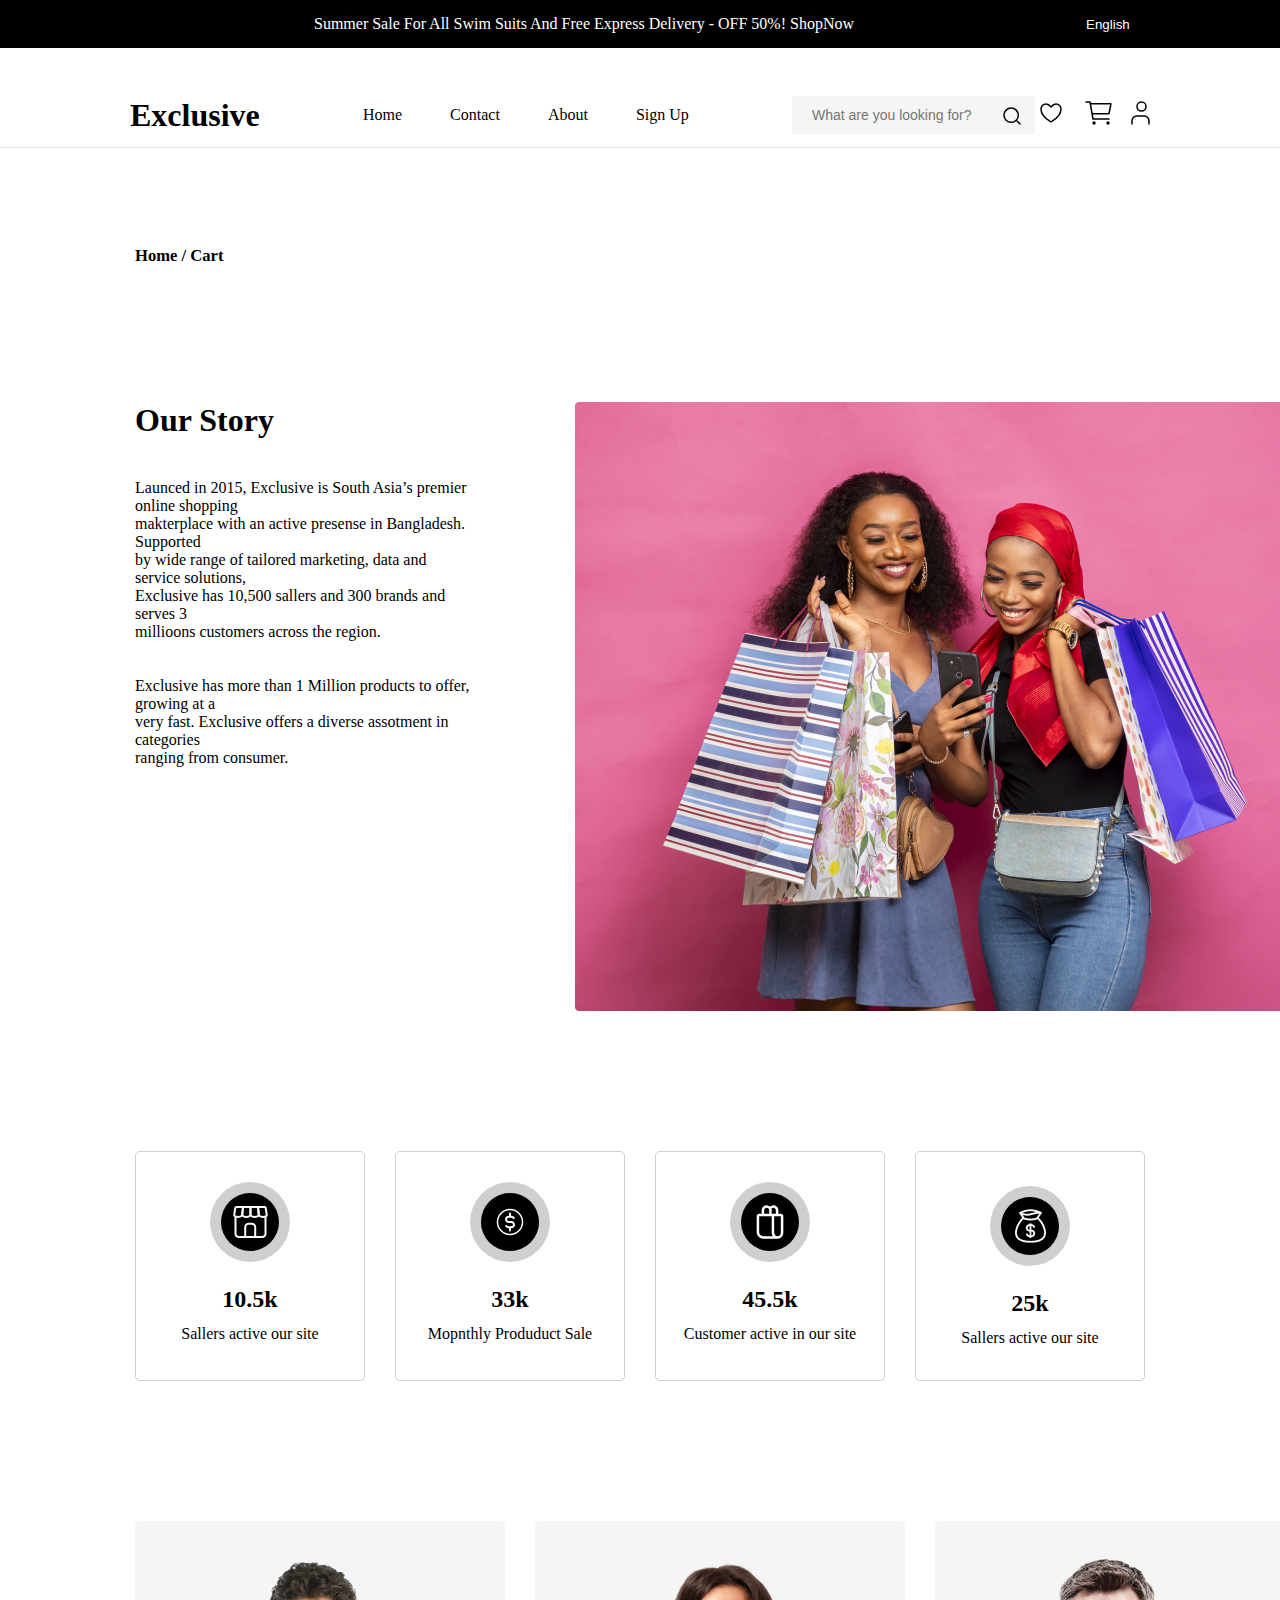
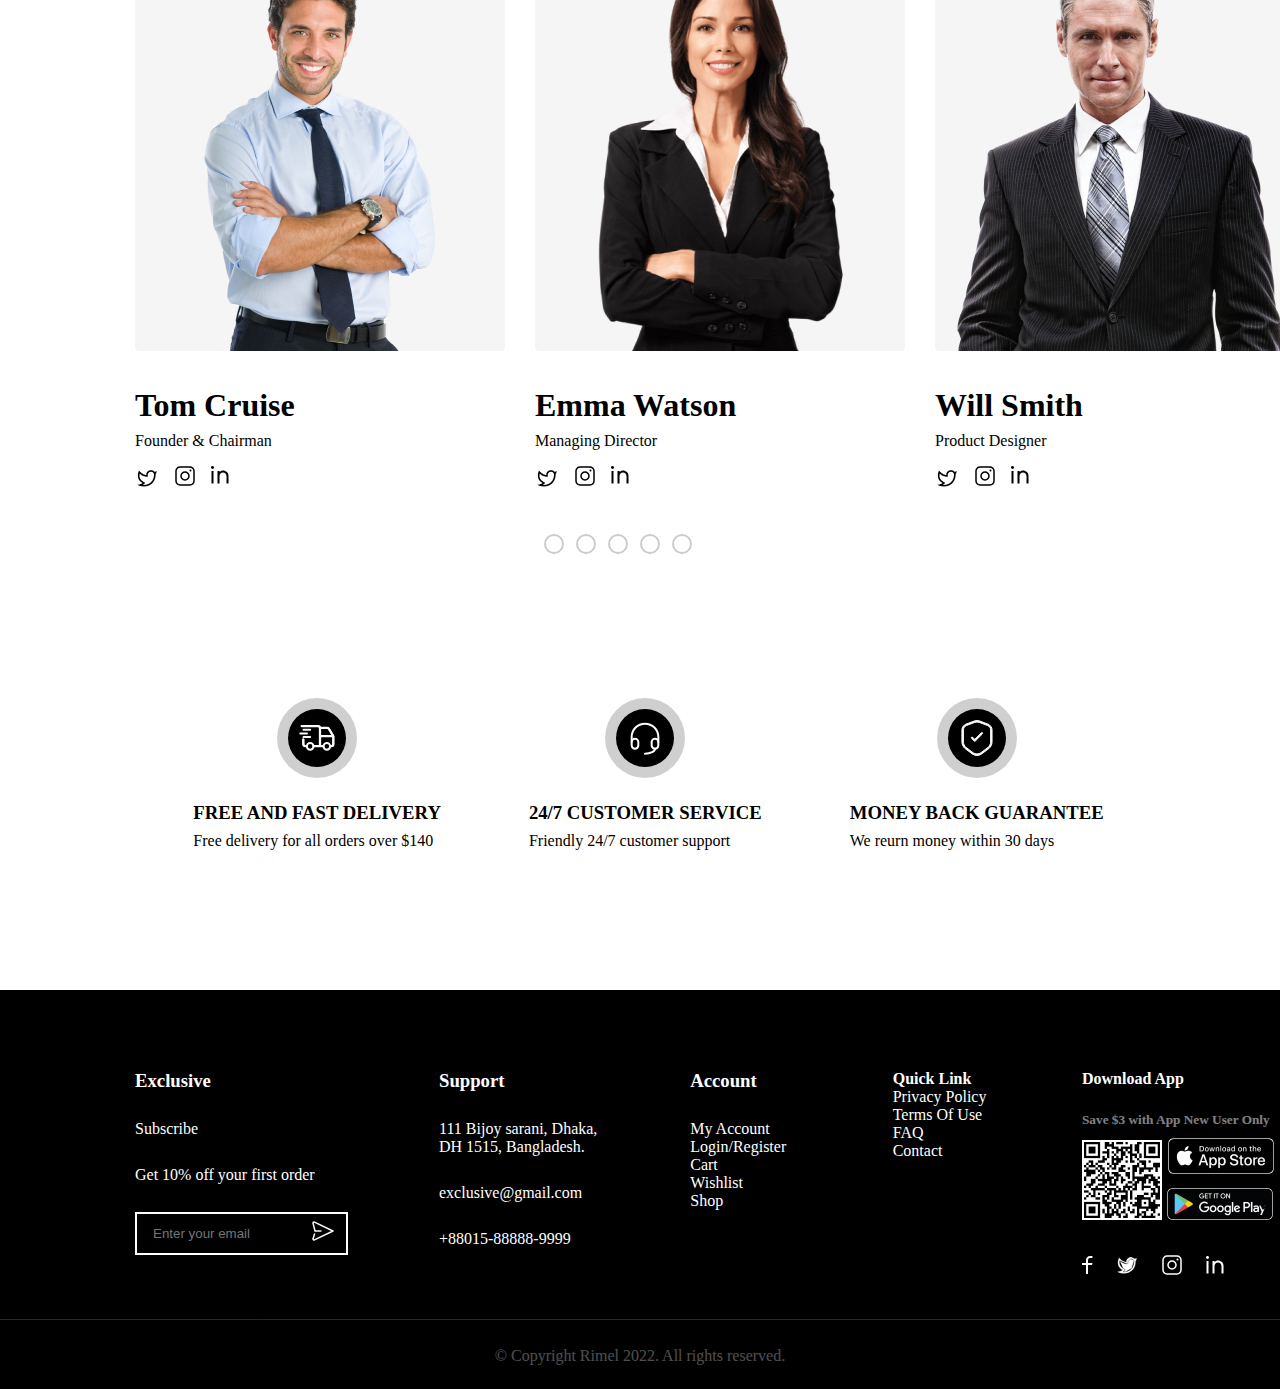
<file: market/src/About.html>
<!DOCTYPE html>
<html lang="en">
<head>
    <meta charset="UTF-8">
    <meta name="viewport" content="width=device-width, initial-scale=1.0">
    <title>About</title>
    <link rel="stylesheet" href=".//css/about.css">
</head>
<body>
    <div class="top__header__section">
        <div class="container">
            <div class="top__header__text">
<p>Summer Sale For All Swim Suits And Free Express Delivery - OFF 50%!
<a href="#">
    ShopNow
</a>
</p>
        </div>
        <div class="top__header__langs">
            <select >
                <option value="en">English</option>
                <option value="ру">Русский</option>
                <option value="հա">Հայերեն</option>
            </select>
        </div>
    </div>
    </div>
<div class="top__menu__section">
    <div class="flex ">
        <h1 class="text">Exclusive</h1>
        <nav class="flex_space">
          <a href="index.html" >Home</a>
          <a href="Contact.html">Contact</a>
          <a href="About.html" >About</a>
          <a href="sign.html">Sign Up</a>
        </nav>
        <div class="input">
          <input type="text" placeholder="What are you looking for?" />
        <div class="link">
           <button>  <svg width="24" height="24" viewBox="0 0 24 24" fill="none" xmlns="http://www.w3.org/2000/svg">
                    <path d="M20 20L16.2223 16.2156M18.3158 11.1579C18.3158 13.0563 17.5617 14.8769 16.2193 16.2193C14.8769 17.5617 13.0563 18.3158 11.1579 18.3158C9.2595 18.3158 7.43886 17.5617 6.0965 16.2193C4.75413 14.8769 4 13.0563 4 11.1579C4 9.2595 4.75413 7.43886 6.0965 6.0965C7.43886 4.75413 9.2595 4 11.1579 4C13.0563 4 14.8769 4.75413 16.2193 6.0965C17.5617 7.43886 18.3158 9.2595 18.3158 11.1579V11.1579Z" stroke="black" stroke-width="1.5" stroke-linecap="round"/>
                    </svg></button>
              
                    
                <a href="Wishlist.html">
                    <svg width="32" height="32" viewBox="0 0 32 32" fill="none" xmlns="http://www.w3.org/2000/svg">
                        <path d="M11 7C8.239 7 6 9.216 6 11.95C6 14.157 6.875 19.395 15.488 24.69C15.6423 24.7839 15.8194 24.8335 16 24.8335C16.1806 24.8335 16.3577 24.7839 16.512 24.69C25.125 19.395 26 14.157 26 11.95C26 9.216 23.761 7 21 7C18.239 7 16 10 16 10C16 10 13.761 7 11 7Z" stroke="black" stroke-width="1.5" stroke-linecap="round" stroke-linejoin="round"/>
                        </svg>
                        
                    </a>
                    <a href="cart.html">
                        <svg width="32" height="32" viewBox="0 0 32 32" fill="none" xmlns="http://www.w3.org/2000/svg">
                            <path d="M11 27C11.5523 27 12 26.5523 12 26C12 25.4477 11.5523 25 11 25C10.4477 25 10 25.4477 10 26C10 26.5523 10.4477 27 11 27Z" stroke="black" stroke-width="1.5" stroke-linecap="round" stroke-linejoin="round"/>
                            <path d="M25 27C25.5523 27 26 26.5523 26 26C26 25.4477 25.5523 25 25 25C24.4477 25 24 25.4477 24 26C24 26.5523 24.4477 27 25 27Z" stroke="black" stroke-width="1.5" stroke-linecap="round" stroke-linejoin="round"/>
                            <path d="M3 5H7L10 22H26" stroke="black" stroke-width="1.5" stroke-linecap="round" stroke-linejoin="round"/>
                            <path d="M10 16.6667H25.59C25.7056 16.6667 25.8177 16.6267 25.9072 16.5535C25.9966 16.4802 26.0579 16.3782 26.0806 16.2648L27.8806 7.26478C27.8951 7.19221 27.8934 7.11732 27.8755 7.04551C27.8575 6.97371 27.8239 6.90678 27.7769 6.84955C27.73 6.79233 27.6709 6.74624 27.604 6.71461C27.5371 6.68298 27.464 6.66661 27.39 6.66666H8" stroke="black" stroke-width="1.5" stroke-linecap="round" stroke-linejoin="round"/>
                            </svg>
                            
                    </a>
                    <a class="person" href="person.html">
                        <svg width="19" height="24" viewBox="0 0 19 24" fill="none" xmlns="http://www.w3.org/2000/svg">
                            <path d="M18 23V20.3333C18 18.9188 17.5224 17.5623 16.6722 16.5621C15.8221 15.5619 14.669 15 13.4667 15H5.53333C4.33102 15 3.17795 15.5619 2.32778 16.5621C1.47762 17.5623 1 18.9188 1 20.3333V23" stroke="black" stroke-width="1.5" stroke-linecap="round" stroke-linejoin="round"/>
                            <path d="M10.5 10C12.9853 10 15 7.98528 15 5.5C15 3.01472 12.9853 1 10.5 1C8.01472 1 6 3.01472 6 5.5C6 7.98528 8.01472 10 10.5 10Z" stroke="black" stroke-width="1.5" stroke-linecap="round" stroke-linejoin="round"/>
                            </svg>
                            
                            
                    </a>
        </div>
        </div>
        
      </div>
</div>
<svg class="svg" width="1440" height="1" viewBox="0 0 1440 1" fill="none" xmlns="http://www.w3.org/2000/svg">
    <line opacity="0.3" x1="1440" y1="0.25" y2="0.25" stroke="black" stroke-width="0.5"/>
    </svg>

<main>
    <div class="container">
        <div class="its__header__title">
                 
            <div class="itsh__left">
       
          <h5 class="its__category__title"> <a href="index.html">Home</a> / <a href="cart.html">Cart</a></h5>
      
        </div>
    </div>
   <div class="box__center">
    <div class="itsh__box__left">
        <h1>Our Story</h1>
    
        <p>
            Launced in 2015, Exclusive is South Asia’s premier online shopping <br> makterplace with an active presense in Bangladesh. Supported <br> by wide range of tailored marketing, data and service solutions, <br> Exclusive has 10,500 sallers and 300 brands and serves 3 <br> millioons customers across the region.  <br> <br><br>
Exclusive has more than 1 Million products to offer, growing at a <br> very fast. Exclusive offers a diverse assotment in categories <br> ranging  from consumer.
        </p>
    </div>
    <div class="itsh__box__right">
    <img src=".//img/girls.png" alt="">
    </div>
   </div>
   <div class="items__1">
    <div class="item">
<div class="icon__top">
<div class="icon">
   <div class="icon__bottom">
    <svg width="35" height="32" viewBox="0 0 35 32" fill="none" xmlns="http://www.w3.org/2000/svg">
        <path d="M31.6416 1H24.9883L25.8216 9.33333C25.8216 9.33333 27.4883 11 29.9883 11C31.3006 11.0017 32.5684 10.524 33.5533 9.65667C33.6574 9.55938 33.735 9.43716 33.7787 9.30156C33.8224 9.16596 33.8309 9.02145 33.8033 8.88167L32.6266 1.83333C32.5873 1.60049 32.4668 1.38909 32.2865 1.23656C32.1062 1.08404 31.8778 1.00024 31.6416 1V1Z" stroke="white" stroke-width="2"/>
        <path d="M24.9883 1L25.8216 9.33333C25.8216 9.33333 24.1549 11 21.6549 11C19.1549 11 17.4883 9.33333 17.4883 9.33333V1H24.9883Z" stroke="#FAFAFA" stroke-width="2"/>
        <path d="M17.4886 1V9.33333C17.4886 9.33333 15.8219 11 13.3219 11C10.8219 11 9.15527 9.33333 9.15527 9.33333L9.98861 1H17.4886Z" stroke="#FAFAFA" stroke-width="2"/>
        <path d="M9.98827 1H3.3366C3.09993 0.999912 2.87089 1.08377 2.69023 1.23666C2.50957 1.38955 2.38899 1.60157 2.34994 1.835L1.17494 8.88333C1.14747 9.02311 1.15601 9.16758 1.19974 9.30315C1.24348 9.43873 1.32097 9.56095 1.42494 9.65833C1.9716 10.1417 3.19327 11.0017 4.98827 11.0017C7.48827 11.0017 9.15494 9.335 9.15494 9.335L9.98827 1.00167V1Z" stroke="#FAFAFA" stroke-width="2"/>
        <path d="M2.5 11V27.6667C2.5 28.5507 2.85119 29.3986 3.47631 30.0237C4.10143 30.6488 4.94928 31 5.83333 31H29.1667C30.0507 31 30.8986 30.6488 31.5237 30.0237C32.1488 29.3986 32.5 28.5507 32.5 27.6667V11" stroke="#FAFAFA" stroke-width="2"/>
        <path d="M22.2217 31V21C22.2217 20.1159 21.8705 19.2681 21.2454 18.6429C20.6202 18.0178 19.7724 17.6666 18.8883 17.6666H15.555C14.671 17.6666 13.8231 18.0178 13.198 18.6429C12.5729 19.2681 12.2217 20.1159 12.2217 21V31" stroke="#FAFAFA" stroke-width="2" stroke-miterlimit="16"/>
        </svg>
        
   </div>
  </div>
</div>
     
            <div class="foot">
                <div class="center">
                    <h2>10.5k </h2>
            
                </div>
                <div class="free">
                    <p>Sallers active our site</p>
                   </div>
 
    </div>
            </div>
            <div class="item">
                <div class="icon__top">
                <div class="icon">
                   <div class="icon__bottom">
             <svg width="80" height="80" viewBox="0 0 80 80" fill="none" xmlns="http://www.w3.org/2000/svg">
<path opacity="0.3" d="M80 40C80 62.0914 62.0914 80 40 80C17.9086 80 0 62.0914 0 40C0 17.9086 17.9086 0 40 0C62.0914 0 80 17.9086 80 40ZM10.9071 40C10.9071 56.0675 23.9325 69.0929 40 69.0929C56.0675 69.0929 69.0929 56.0675 69.0929 40C69.0929 23.9325 56.0675 10.9071 40 10.9071C23.9325 10.9071 10.9071 23.9325 10.9071 40Z" fill="black"/>
<circle cx="40" cy="40" r="29" fill="black"/>
<path d="M40.0003 57.2728C49.5397 57.2728 57.273 49.5395 57.273 40C57.273 30.4606 49.5397 22.7273 40.0003 22.7273C30.4608 22.7273 22.7275 30.4606 22.7275 40C22.7275 49.5395 30.4608 57.2728 40.0003 57.2728Z" stroke="white" stroke-width="2" stroke-linecap="round" stroke-linejoin="round"/>
<path d="M45.0914 34.547C44.762 33.9758 44.2834 33.505 43.707 33.1848C43.1305 32.8646 42.4777 32.7072 41.8186 32.7294H38.1823C37.2178 32.7294 36.2929 33.1124 35.611 33.7941C34.929 34.4759 34.5459 35.4005 34.5459 36.3647C34.5459 37.3288 34.929 38.2535 35.611 38.9353C36.2929 39.617 37.2178 40 38.1823 40H41.8186C42.783 40 43.708 40.383 44.3899 41.0648C45.0719 41.7465 45.455 42.6712 45.455 43.6354C45.455 44.5995 45.0719 45.5242 44.3899 46.2059C43.708 46.8877 42.783 47.2707 41.8186 47.2707H38.1823C37.5232 47.2929 36.8704 47.1354 36.2939 46.8153C35.7174 46.4951 35.2389 46.0242 34.9095 45.453" stroke="white" stroke-width="2.75" stroke-linecap="round" stroke-linejoin="round"/>
<path d="M40 28.1818V32.1212M40 47.8787V51.8181" stroke="white" stroke-width="2.75" stroke-linecap="round" stroke-linejoin="round"/>
</svg>

                        
                   </div>
                  </div>
                </div>
                     
                            <div class="foot">
                      <div class="center">
                    <h2>33k </h2>
            
                </div>
                    <div class="free">
                    <p>Mopnthly Produduct Sale</p>
                   </div>
                    </div>
                            </div>
  
    <div class="item">
    <div class="icon__top">
        <div class="icon">
       <div class="icon__bottom">
        <svg width="28" height="34" viewBox="0 0 28 34" fill="none" xmlns="http://www.w3.org/2000/svg">
            <path d="M5.66699 8.66672V5.33339C5.66701 4.36818 5.9464 3.42362 6.47143 2.6137C6.99646 1.80379 7.74469 1.16315 8.6258 0.769121C9.50691 0.375089 10.4832 0.244506 11.4369 0.393135C12.3906 0.541764 13.2809 0.963251 14.0003 1.60672C14.7197 0.963251 15.61 0.541764 16.5637 0.393135C17.5174 0.244506 18.4937 0.375089 19.3749 0.769121C20.256 1.16315 21.0042 1.80379 21.5292 2.6137C22.0543 3.42362 22.3336 4.36818 22.3337 5.33339V8.66672H24.8337C25.4967 8.66672 26.1326 8.93011 26.6014 9.39895C27.0703 9.86779 27.3337 10.5037 27.3337 11.1667V27.8417C27.3337 29.3866 26.72 30.8682 25.6276 31.9606C24.5352 33.053 23.0535 33.6667 21.5087 33.6667H7.33366C5.56555 33.6667 3.86986 32.9643 2.61961 31.7141C1.36937 30.4639 0.666992 28.7682 0.666992 27.0001V11.1667C0.666992 10.5037 0.930384 9.86779 1.39922 9.39895C1.86807 8.93011 2.50395 8.66672 3.16699 8.66672H5.66699ZM16.7253 31.1667C16.0454 30.1914 15.6818 29.0306 15.6837 27.8417V11.1667H3.16699V27.0001C3.16699 27.5472 3.27477 28.089 3.48416 28.5946C3.69356 29.1001 4.00047 29.5594 4.38738 29.9463C4.77429 30.3332 5.23362 30.6402 5.73915 30.8496C6.24467 31.0589 6.78648 31.1667 7.33366 31.1667H16.7253ZM13.167 8.66672V5.33339C13.167 4.67035 12.9036 4.03446 12.4348 3.56562C11.9659 3.09678 11.33 2.83339 10.667 2.83339C10.004 2.83339 9.36807 3.09678 8.89923 3.56562C8.43038 4.03446 8.16699 4.67035 8.16699 5.33339V8.66672H13.167ZM15.667 8.66672H19.8337V5.33339C19.8337 4.81878 19.6749 4.31669 19.379 3.89566C19.0832 3.47463 18.6645 3.15517 18.1803 2.98089C17.6961 2.8066 17.1699 2.78599 16.6736 2.92186C16.1773 3.05773 15.7349 3.34346 15.407 3.74005C15.5753 4.24005 15.667 4.77672 15.667 5.33339V8.66672ZM18.1837 27.8417C18.1837 28.7236 18.534 29.5693 19.1575 30.1929C19.7811 30.8164 20.6268 31.1667 21.5087 31.1667C22.3905 31.1667 23.2362 30.8164 23.8598 30.1929C24.4833 29.5693 24.8337 28.7236 24.8337 27.8417V11.1667H18.1837V27.8417Z" fill="white"/>
            </svg>
            
       </div>
           </div>
    </div>
    <div class="foot">
        <div class="center">
      <h2>45.5k </h2>

  </div>
      <div class="free">
 <p>Customer active in our site</p>
     </div>
      </div>
    </div>
    

    <div class="item">
        <div class="icon__top">
           <div class="icon__top">
            <div class="icon">
             <div class="icon__bottom">
        <img src=".//img/dollar.png" alt="">
             </div>
                    
              </div>
           </div>
        </div>
     
        <div class="foot">
            <div class="center">
          <h2>25k</h2>
  
      </div>
          <div class="free">
          <p>Sallers active our site</p>
         </div>
          </div>
  
    </div>

</div>
<div class="people">
<div class="section">
    <img src=".//img/tom.png" alt="" class="tom">
    <div class="info">
        <h3>Tom Cruise</h3>
        <span>Founder & Chairman</span>
        <div class="icons">
            <div class="icon">
                <a href="#">       <img src=".//img/Icon-Twitter.png" alt="">
                    </a>
            </div>
            <div class="icon">
                <a href="#">
                    <svg width="20" height="20" viewBox="0 0 20 20" fill="none" xmlns="http://www.w3.org/2000/svg">
                        <path d="M15 1H5C3.93913 1 2.92172 1.42143 2.17157 2.17157C1.42143 2.92172 1 3.93913 1 5V15C1 16.0609 1.42143 17.0783 2.17157 17.8284C2.92172 18.5786 3.93913 19 5 19H15C16.0609 19 17.0783 18.5786 17.8284 17.8284C18.5786 17.0783 19 16.0609 19 15V5C19 3.93913 18.5786 2.92172 17.8284 2.17157C17.0783 1.42143 16.0609 1 15 1Z" stroke="black" stroke-width="1.5" stroke-linejoin="round"/>
                        <path d="M10 14C11.0609 14 12.0783 13.5786 12.8284 12.8284C13.5786 12.0783 14 11.0609 14 10C14 8.93913 13.5786 7.92172 12.8284 7.17157C12.0783 6.42143 11.0609 6 10 6C8.93913 6 7.92172 6.42143 7.17157 7.17157C6.42143 7.92172 6 8.93913 6 10C6 11.0609 6.42143 12.0783 7.17157 12.8284C7.92172 13.5786 8.93913 14 10 14V14Z" stroke="black" stroke-width="1.5" stroke-linejoin="round"/>
                        <path d="M15.5 5.5C15.7652 5.5 16.0196 5.39464 16.2071 5.20711C16.3946 5.01957 16.5 4.76522 16.5 4.5C16.5 4.23478 16.3946 3.98043 16.2071 3.79289C16.0196 3.60536 15.7652 3.5 15.5 3.5C15.2348 3.5 14.9804 3.60536 14.7929 3.79289C14.6054 3.98043 14.5 4.23478 14.5 4.5C14.5 4.76522 14.6054 5.01957 14.7929 5.20711C14.9804 5.39464 15.2348 5.5 15.5 5.5Z" fill="black"/>
                        </svg>
                        
                        
                </a>
            </div>
            <div class="icon">
                <a href="#">
                    <svg width="18" height="18" viewBox="0 0 18 18" fill="none" xmlns="http://www.w3.org/2000/svg">
                        <path d="M8.5 6.05C9.417 5.113 10.611 4.5 12 4.5C13.4587 4.5 14.8576 5.07946 15.8891 6.11091C16.9205 7.14236 17.5 8.54131 17.5 10V17.5H15.5V10C15.5 9.07174 15.1313 8.1815 14.4749 7.52513C13.8185 6.86875 12.9283 6.5 12 6.5C11.0717 6.5 10.1815 6.86875 9.52513 7.52513C8.86875 8.1815 8.5 9.07174 8.5 10V17.5H6.5V5H8.5V6.05ZM1.5 3C1.10218 3 0.720644 2.84196 0.43934 2.56066C0.158035 2.27936 0 1.89782 0 1.5C0 1.10218 0.158035 0.720644 0.43934 0.43934C0.720644 0.158035 1.10218 0 1.5 0C1.89782 0 2.27936 0.158035 2.56066 0.43934C2.84196 0.720644 3 1.10218 3 1.5C3 1.89782 2.84196 2.27936 2.56066 2.56066C2.27936 2.84196 1.89782 3 1.5 3ZM0.5 5H2.5V17.5H0.5V5Z" fill="black"/>
                        </svg>
                        
                </a>
            </div>
        </div>
    </div>
</div>
<div class="section">
    <img src=".//img/emma.png" alt="" class="tom">
    <div class="info">
        <h3>Emma Watson</h3>
   <span>Managing Director</span>
        <div class="icons">
            <div class="icon">
                <a href="#">       <img src=".//img/Icon-Twitter.png" alt="">
                    </a>
            </div>
            <div class="icon">
                <a href="#">
                    <svg width="20" height="20" viewBox="0 0 20 20" fill="none" xmlns="http://www.w3.org/2000/svg">
                        <path d="M15 1H5C3.93913 1 2.92172 1.42143 2.17157 2.17157C1.42143 2.92172 1 3.93913 1 5V15C1 16.0609 1.42143 17.0783 2.17157 17.8284C2.92172 18.5786 3.93913 19 5 19H15C16.0609 19 17.0783 18.5786 17.8284 17.8284C18.5786 17.0783 19 16.0609 19 15V5C19 3.93913 18.5786 2.92172 17.8284 2.17157C17.0783 1.42143 16.0609 1 15 1Z" stroke="black" stroke-width="1.5" stroke-linejoin="round"/>
                        <path d="M10 14C11.0609 14 12.0783 13.5786 12.8284 12.8284C13.5786 12.0783 14 11.0609 14 10C14 8.93913 13.5786 7.92172 12.8284 7.17157C12.0783 6.42143 11.0609 6 10 6C8.93913 6 7.92172 6.42143 7.17157 7.17157C6.42143 7.92172 6 8.93913 6 10C6 11.0609 6.42143 12.0783 7.17157 12.8284C7.92172 13.5786 8.93913 14 10 14V14Z" stroke="black" stroke-width="1.5" stroke-linejoin="round"/>
                        <path d="M15.5 5.5C15.7652 5.5 16.0196 5.39464 16.2071 5.20711C16.3946 5.01957 16.5 4.76522 16.5 4.5C16.5 4.23478 16.3946 3.98043 16.2071 3.79289C16.0196 3.60536 15.7652 3.5 15.5 3.5C15.2348 3.5 14.9804 3.60536 14.7929 3.79289C14.6054 3.98043 14.5 4.23478 14.5 4.5C14.5 4.76522 14.6054 5.01957 14.7929 5.20711C14.9804 5.39464 15.2348 5.5 15.5 5.5Z" fill="black"/>
                        </svg>
                        
                        
                </a>
            </div>
            <div class="icon">
                <a href="#">
                    <svg width="18" height="18" viewBox="0 0 18 18" fill="none" xmlns="http://www.w3.org/2000/svg">
                        <path d="M8.5 6.05C9.417 5.113 10.611 4.5 12 4.5C13.4587 4.5 14.8576 5.07946 15.8891 6.11091C16.9205 7.14236 17.5 8.54131 17.5 10V17.5H15.5V10C15.5 9.07174 15.1313 8.1815 14.4749 7.52513C13.8185 6.86875 12.9283 6.5 12 6.5C11.0717 6.5 10.1815 6.86875 9.52513 7.52513C8.86875 8.1815 8.5 9.07174 8.5 10V17.5H6.5V5H8.5V6.05ZM1.5 3C1.10218 3 0.720644 2.84196 0.43934 2.56066C0.158035 2.27936 0 1.89782 0 1.5C0 1.10218 0.158035 0.720644 0.43934 0.43934C0.720644 0.158035 1.10218 0 1.5 0C1.89782 0 2.27936 0.158035 2.56066 0.43934C2.84196 0.720644 3 1.10218 3 1.5C3 1.89782 2.84196 2.27936 2.56066 2.56066C2.27936 2.84196 1.89782 3 1.5 3ZM0.5 5H2.5V17.5H0.5V5Z" fill="black"/>
                        </svg>
                        
                </a>
            </div>
        </div>
    </div>
</div>
<div class="section">
    <img src=".//img/will.png" alt="" class="tom">
    <div class="info">
        <h3>Will Smith</h3>
        <span>Product Designer</span>
        <div class="icons">
            <div class="icon">
                <a href="#">       <img src=".//img/Icon-Twitter.png" alt="">
                    </a>
            </div>
            <div class="icon">
                <a href="#">
                    <svg width="20" height="20" viewBox="0 0 20 20" fill="none" xmlns="http://www.w3.org/2000/svg">
                        <path d="M15 1H5C3.93913 1 2.92172 1.42143 2.17157 2.17157C1.42143 2.92172 1 3.93913 1 5V15C1 16.0609 1.42143 17.0783 2.17157 17.8284C2.92172 18.5786 3.93913 19 5 19H15C16.0609 19 17.0783 18.5786 17.8284 17.8284C18.5786 17.0783 19 16.0609 19 15V5C19 3.93913 18.5786 2.92172 17.8284 2.17157C17.0783 1.42143 16.0609 1 15 1Z" stroke="black" stroke-width="1.5" stroke-linejoin="round"/>
                        <path d="M10 14C11.0609 14 12.0783 13.5786 12.8284 12.8284C13.5786 12.0783 14 11.0609 14 10C14 8.93913 13.5786 7.92172 12.8284 7.17157C12.0783 6.42143 11.0609 6 10 6C8.93913 6 7.92172 6.42143 7.17157 7.17157C6.42143 7.92172 6 8.93913 6 10C6 11.0609 6.42143 12.0783 7.17157 12.8284C7.92172 13.5786 8.93913 14 10 14V14Z" stroke="black" stroke-width="1.5" stroke-linejoin="round"/>
                        <path d="M15.5 5.5C15.7652 5.5 16.0196 5.39464 16.2071 5.20711C16.3946 5.01957 16.5 4.76522 16.5 4.5C16.5 4.23478 16.3946 3.98043 16.2071 3.79289C16.0196 3.60536 15.7652 3.5 15.5 3.5C15.2348 3.5 14.9804 3.60536 14.7929 3.79289C14.6054 3.98043 14.5 4.23478 14.5 4.5C14.5 4.76522 14.6054 5.01957 14.7929 5.20711C14.9804 5.39464 15.2348 5.5 15.5 5.5Z" fill="black"/>
                        </svg>
                        
                        
                </a>
            </div>
            <div class="icon">
                <a href="#">
                    <svg width="18" height="18" viewBox="0 0 18 18" fill="none" xmlns="http://www.w3.org/2000/svg">
                        <path d="M8.5 6.05C9.417 5.113 10.611 4.5 12 4.5C13.4587 4.5 14.8576 5.07946 15.8891 6.11091C16.9205 7.14236 17.5 8.54131 17.5 10V17.5H15.5V10C15.5 9.07174 15.1313 8.1815 14.4749 7.52513C13.8185 6.86875 12.9283 6.5 12 6.5C11.0717 6.5 10.1815 6.86875 9.52513 7.52513C8.86875 8.1815 8.5 9.07174 8.5 10V17.5H6.5V5H8.5V6.05ZM1.5 3C1.10218 3 0.720644 2.84196 0.43934 2.56066C0.158035 2.27936 0 1.89782 0 1.5C0 1.10218 0.158035 0.720644 0.43934 0.43934C0.720644 0.158035 1.10218 0 1.5 0C1.89782 0 2.27936 0.158035 2.56066 0.43934C2.84196 0.720644 3 1.10218 3 1.5C3 1.89782 2.84196 2.27936 2.56066 2.56066C2.27936 2.84196 1.89782 3 1.5 3ZM0.5 5H2.5V17.5H0.5V5Z" fill="black"/>
                        </svg>
                        
                </a>
            </div>
        </div>
    </div>
</div>
</div>
<div class="radio">
    <label>
        <input type="radio" name="option" />
        <span class="custom-radio"></span> 
      </label>
      <label>
        <input type="radio" name="option" />
        <span class="custom-radio"></span> 
      </label>
      <label>
        <input type="radio" name="option" />
        <span class="custom-radio"></span> 
      </label>
      <label>
        <input type="radio" name="option" />
        <span class="custom-radio"></span> 
      </label>
      <label>
        <input type="radio" name="option" />
        <span class="custom-radio"></span> 
      </label>
</div>

     
 <div class="its__bottom">
    <div class="items">
        <div class="item">
<div class="icon__top">
    <div class="icon">
       <div class="icon__bottom">
        <svg width="36" height="26" viewBox="0 0 36 26" fill="none" xmlns="http://www.w3.org/2000/svg">
            <path d="M11.1667 24.6667C13.0076 24.6667 14.5 23.1743 14.5 21.3333C14.5 19.4924 13.0076 18 11.1667 18C9.32572 18 7.83333 19.4924 7.83333 21.3333C7.83333 23.1743 9.32572 24.6667 11.1667 24.6667Z" stroke="#FAFAFA" stroke-width="2" stroke-linecap="round" stroke-linejoin="round"/>
            <path d="M27.8333 24.6667C29.6743 24.6667 31.1667 23.1743 31.1667 21.3333C31.1667 19.4924 29.6743 18 27.8333 18C25.9924 18 24.5 19.4924 24.5 21.3333C24.5 23.1743 25.9924 24.6667 27.8333 24.6667Z" stroke="#FAFAFA" stroke-width="2" stroke-linecap="round" stroke-linejoin="round"/>
            <path d="M7.83331 21.3335H6.49998C5.39541 21.3335 4.49998 20.4381 4.49998 19.3335V14.6668M2.83331 1.3335H19.1666C20.2712 1.3335 21.1666 2.22893 21.1666 3.3335V21.3335M14.5 21.3335H24.5M31.1667 21.3335H32.5C33.6046 21.3335 34.5 20.4381 34.5 19.3335V11.3335M34.5 11.3335H21.1666M34.5 11.3335L30.0826 3.97117C29.7211 3.36876 29.0701 3.00016 28.3676 3.00016H21.1666" stroke="#FAFAFA" stroke-width="2" stroke-linecap="round" stroke-linejoin="round"/>
            <path d="M7.5 21H6.16667C5.0621 21 4.16667 20.1046 4.16667 19V14.3333M2.5 1H18.8333C19.9379 1 20.8333 1.89543 20.8333 3V21M14.5 21H24.1667M31.5 21H32.1667C33.2712 21 34.1667 20.1046 34.1667 19V11M34.1667 11H20.8333M34.1667 11L29.7493 3.63768C29.3878 3.03526 28.7368 2.66667 28.0343 2.66667H20.8333" stroke="#FAFAFA" stroke-width="2" stroke-linecap="round" stroke-linejoin="round"/>
            <path d="M4.5 4.81836H11.1667" stroke="#FAFAFA" stroke-width="2" stroke-linecap="round" stroke-linejoin="round"/>
            <path d="M1.31818 8.45459H7.98485" stroke="#FAFAFA" stroke-width="2" stroke-linecap="round" stroke-linejoin="round"/>
            <path d="M4.5 12.0908H11.1667" stroke="#FAFAFA" stroke-width="2" stroke-linecap="round" stroke-linejoin="round"/>
            </svg>
       </div>
      </div>
</div>
         
                <div class="foot">
                    <h3 class="free">FREE AND FAST DELIVERY</h3>
                    <span>Free delivery for all orders over $140</span>
        </div>
                </div>
              
      
        <div class="item">
        <div class="icon__top">
            <div class="icon">
           <div class="icon__bottom">
            <svg width="30" height="33" viewBox="0 0 30 33" fill="none" xmlns="http://www.w3.org/2000/svg">
                <path d="M8.33332 19.9998C8.33332 18.1589 6.84094 16.6665 4.99999 16.6665C3.15904 16.6665 1.66666 18.1589 1.66666 19.9998V23.3332C1.66666 25.1741 3.15904 26.6665 4.99999 26.6665C6.84094 26.6665 8.33332 25.1741 8.33332 23.3332V19.9998Z" stroke="white" stroke-width="2" stroke-linecap="round" stroke-linejoin="round"/>
                <path d="M28.3333 19.9998C28.3333 18.1589 26.8409 16.6665 25 16.6665C23.159 16.6665 21.6667 18.1589 21.6667 19.9998V23.3332C21.6667 25.1741 23.159 26.6665 25 26.6665C26.8409 26.6665 28.3333 25.1741 28.3333 23.3332V19.9998Z" stroke="white" stroke-width="2" stroke-linecap="round" stroke-linejoin="round"/>
                <path d="M1.66666 19.9998V14.9998C1.66666 11.4636 3.07141 8.07223 5.5719 5.57175C8.07238 3.07126 11.4638 1.6665 15 1.6665C18.5362 1.6665 21.9276 3.07126 24.4281 5.57175C26.9286 8.07223 28.3333 11.4636 28.3333 14.9998V19.9998" stroke="white" stroke-width="2" stroke-linecap="round" stroke-linejoin="round"/>
                <path d="M25 26.6665C25 27.9926 23.9464 29.2644 22.0711 30.202C20.1957 31.1397 17.6522 31.6665 15 31.6665" stroke="white" stroke-width="2" stroke-linecap="round" stroke-linejoin="round"/>
                </svg>
           </div>
               </div>
        </div>
           <div class="foot">
            <h3 class="free">24/7 CUSTOMER SERVICE</h3>
            <span>Friendly 24/7 customer support</span>
            </div>
        </div>
        

        <div class="item">
            <div class="icon__top">
               <div class="icon__top">
                <div class="icon">
                 <div class="icon__bottom">
                    <svg width="32" height="36" viewBox="0 0 32 36" fill="none" xmlns="http://www.w3.org/2000/svg">
                        <path d="M4.09912 28.5992L4.09889 28.5991C3.22616 27.9483 2.42555 26.9206 1.84276 25.759C1.25992 24.5973 0.916687 23.3451 0.916687 22.2666V9.86657C0.916687 7.50736 2.67152 4.96177 4.89119 4.13513L4.89215 4.13477L13.2084 1.01826C13.2085 1.01823 13.2086 1.0182 13.2086 1.01817C13.9621 0.736611 14.9616 0.587402 15.9834 0.587402C17.0051 0.587402 18.0046 0.736611 18.7581 1.01817C18.7581 1.0182 18.7582 1.01823 18.7583 1.01826L27.0746 4.13477L27.0755 4.13513C29.2952 4.96177 31.05 7.50736 31.05 9.86657V22.2499C31.05 23.3371 30.7066 24.5892 30.1241 25.7483C29.5416 26.9073 28.7411 27.9313 27.8678 28.5824L27.8676 28.5826L20.7009 33.9326L20.7009 33.9325L20.6947 33.9373C19.412 34.9264 17.724 35.4332 16 35.4332C14.2774 35.4332 12.5852 34.927 11.2649 33.9486C11.2647 33.9484 11.2646 33.9483 11.2644 33.9482L4.09912 28.5992ZM13.7419 2.43145L13.7412 2.4317L5.42456 5.54837L5.42386 5.54863C4.59627 5.86019 3.85504 6.52248 3.32412 7.29061C2.79303 8.059 2.43335 8.98976 2.43335 9.88324V22.2666C2.43335 23.161 2.74394 24.1892 3.20094 25.101C3.65782 26.0126 4.29331 26.8722 5.00087 27.4005L5.00092 27.4006L12.1672 32.7503C13.2292 33.5445 14.6283 33.9249 16.0021 33.9249C17.3761 33.9249 18.7783 33.5445 19.8478 32.7516L19.8491 32.7506L27.0158 27.4006L27.0167 27.3999C27.7314 26.8638 28.3669 26.005 28.8222 25.0943C29.2776 24.1837 29.5834 23.16 29.5834 22.2666V9.86657C29.5834 8.9804 29.2229 8.05375 28.6926 7.28645C28.1621 6.51889 27.4223 5.85396 26.5976 5.5338L26.5977 5.53376L26.5921 5.5317L18.2755 2.41503L18.2755 2.41495L18.2664 2.41174C17.6283 2.18651 16.8002 2.08314 16.0007 2.08532C15.2021 2.0875 14.3752 2.19514 13.7419 2.43145Z" fill="#FAFAFA" stroke="#FAFAFA"/>
                        <path d="M13.4131 19.0536L13.7667 19.4071L14.1202 19.0536L20.4036 12.7703C20.6916 12.4822 21.1751 12.4822 21.4631 12.7703C21.7512 13.0583 21.7512 13.5417 21.4631 13.8298L14.2965 20.9965C14.1452 21.1478 13.9579 21.2167 13.7667 21.2167C13.5755 21.2167 13.3882 21.1478 13.2369 20.9965L10.5536 18.3131C10.2655 18.0251 10.2655 17.5417 10.5536 17.2536C10.8416 16.9655 11.3251 16.9655 11.6131 17.2536L13.4131 19.0536Z" fill="#FAFAFA" stroke="#FAFAFA"/>
                        </svg>
                 </div>
                        
                  </div>
               </div>
            </div>
         
          <div class="foot">
            <h3 class="free">MONEY BACK GUARANTEE</h3>
            <span>We reurn money within 30 days</span>
         </div>
      
        </div>
   
    </div>
 </div>
      
      
   
        </div>
</main>
<footer class="bg">
    <div class="container ">
      <div class="two">
        <h3 class="text-lg font-bold">Exclusive</h3>
        <p class="mt-2">Subscribe</p>
        <p class="text-muted-foreground">Get 10% off your first order</p>
 <div class="itsh__bottom">
 <div class="input">
    <input type="email" placeholder="Enter your email" class="mt-2 p-2 border border-border rounded-md w-full" />
 </div>
    <button class="airplane" >
        <a href="#">  <svg width="22" height="20" viewBox="0 0 22 20" fill="none" xmlns="http://www.w3.org/2000/svg">
            <path d="M8.912 9.9998H3L1.023 2.1348C1.01034 2.0891 1.00263 2.04216 1 1.9948C0.978 1.2738 1.772 0.773804 2.46 1.1038L21 9.9998L2.46 18.8958C1.78 19.2228 0.996 18.7368 1 18.0288C1.00202 17.9655 1.01314 17.9029 1.033 17.8428L2.5 12.9998" stroke="#FAFAFA" stroke-width="1.5" stroke-linecap="round" stroke-linejoin="round"/>
            </svg></a>
      
            
            
        </button>
 </div>
      </div>
      <div class="two">
        <h3 class="text-lg font-bold">Support</h3>
        <p class="mt-2">111 Bijoy sarani, Dhaka, DH 1515, Bangladesh.</p>
        <p class="mt-2">exclusive@gmail.com</p>
        <p class="mt-2">+88015-88888-9999</p>
      </div>
      <div class="two">
        <h3 >Account</h3>
        <ul class="mt-2">
          <li><a href="#">My Account</a></li>
          <li><a href="#">Login/Register</a></li>
          <li><a href="#">Cart</a></li>
          <li><a href="#">Wishlist</a></li>
          <li><a href="#" >Shop</a></li>
        </ul>
      </div>
      <div class="two">
        <h4 class="text-lg font-bold">Quick Link</h4>
        <ul class="mt-2">
          <li><a href="#" class="text-muted-foreground hover:text-primary">Privacy Policy</a></li>
          <li><a href="#" class="text-muted-foreground hover:text-primary">Terms Of Use</a></li>
          <li><a href="#" class="text-muted-foreground hover:text-primary">FAQ</a></li>
          <li><a href="#" class="text-muted-foreground hover:text-primary">Contact</a></li>
        </ul>
      </div>
<div class="two">
<h4>Download App</h4>
<h5>Save $3 with App New User Only</h5>
<div class="sector">
<div class="right">
<img src=".//img/Qr Code.png" alt="">
</div>
<div class="left">
<a href="#"><img src=".//img/AppStore.png" alt=""></a>
<a href="#" class="one"><img src=".//img/play.png" alt=""></a>
</div>
</div>
<div class="socialicons">
<a href="#"><svg width="11" height="18" viewBox="0 0 11 18" fill="none" xmlns="http://www.w3.org/2000/svg">
<path d="M6 7H10.5L10 9H6V18H4V9H0V7H4V5.128C4 3.345 4.186 2.698 4.534 2.046C4.87501 1.40181 5.40181 0.875009 6.046 0.534C6.698 0.186 7.345 0 9.128 0C9.65 0 10.108 0.0500001 10.5 0.15V2H9.128C7.804 2 7.401 2.078 6.99 2.298C6.686 2.46 6.46 2.686 6.298 2.99C6.078 3.401 6 3.804 6 5.128V7Z" fill="white"/>
</svg>
</a>
<a href="#"><svg width="21" height="17" viewBox="0 0 21 17" fill="none" xmlns="http://www.w3.org/2000/svg">
<path d="M10.905 4.84651L10.905 4.84646C10.9194 4.06035 11.2418 3.3113 11.8028 2.76049C12.3639 2.20969 13.1188 1.90116 13.905 1.90129L10.905 4.84651ZM10.905 4.84651L10.877 6.42135M10.905 4.84651L10.877 6.42135M2.75811 3.80857L2.89001 3.91846C4.76679 5.48211 6.71781 6.41823 8.74946 6.6952C8.74947 6.6952 8.74949 6.6952 8.74951 6.6952L10.3104 6.90718L2.75811 3.80857ZM2.75811 3.80857L2.72759 3.97751M2.75811 3.80857L2.72759 3.97751M2.72759 3.97751C2.42576 5.64819 2.5683 7.07086 3.1479 8.30176C3.72718 9.53198 4.73827 10.5605 6.15577 11.4519L6.15579 11.452M2.72759 3.97751L6.15579 11.452M6.15579 11.452L7.90279 12.55L7.954 12.4685M6.15579 11.452L7.954 12.4685M7.954 12.4685L7.90279 12.55C7.97196 12.5934 8.02943 12.6532 8.07016 12.724C8.1109 12.7948 8.13366 12.8745 8.13645 12.9562C8.13925 13.0378 8.122 13.1189 8.0862 13.1924C8.05041 13.2658 7.99716 13.3294 7.93112 13.3775L7.93101 13.3775M7.954 12.4685L7.93101 13.3775M7.93101 13.3775L6.33901 14.5405L6.11542 14.7039M7.93101 13.3775L6.11542 14.7039M6.11542 14.7039L6.39178 14.7211M6.11542 14.7039L6.39178 14.7211M6.39178 14.7211C7.3449 14.7805 8.25288 14.7385 9.00946 14.5884L9.00958 14.5884M6.39178 14.7211L9.00958 14.5884M9.00958 14.5884C11.3886 14.1134 13.3745 12.9794 14.7652 11.2211M9.00958 14.5884L14.7652 11.2211M10.877 6.42135C10.8757 6.49182 10.8594 6.5612 10.8293 6.62495C10.7993 6.6887 10.7561 6.74537 10.7026 6.79125C10.649 6.83712 10.5864 6.87117 10.5188 6.89115C10.4513 6.91112 10.3803 6.91659 10.3105 6.9072L10.877 6.42135ZM14.7652 11.2211C16.1557 9.46296 16.945 7.08835 16.945 4.14229M14.7652 11.2211L16.945 4.14229M16.945 4.14229C16.945 3.99668 16.8714 3.78474 16.744 3.55722M16.945 4.14229L16.744 3.55722M16.744 3.55722C16.6142 3.32559 16.4215 3.06508 16.1673 2.82049M16.744 3.55722L16.1673 2.82049M16.1673 2.82049C15.6587 2.33088 14.8999 1.90129 13.905 1.90129L16.1673 2.82049ZM18.4978 1.53842C18.8818 1.48388 19.3285 1.34345 19.916 1.01105C19.6101 2.49526 19.4321 3.16764 18.7642 4.08336L18.745 4.10969V4.14229C18.745 7.94153 17.578 10.7567 15.8258 12.7397C14.0726 14.7238 11.7277 15.8813 9.36243 16.3532C7.74529 16.6759 5.7544 16.5728 3.99643 16.2106C3.11813 16.0296 2.30077 15.7846 1.61983 15.4974C1.03727 15.2517 0.560091 14.9775 0.229559 14.6904C0.660648 14.6482 1.4114 14.5535 2.24366 14.3598C3.24355 14.1272 4.37173 13.7494 5.20306 13.141L5.31918 13.056L5.19904 12.9768C5.15724 12.9492 5.11178 12.9196 5.06301 12.8879C4.30477 12.3938 2.74648 11.3786 1.73155 9.51655C0.667136 7.56374 0.192566 4.66295 1.91362 0.425918C3.57889 2.34347 5.2726 3.66001 6.99504 4.3668L6.99505 4.36681C7.57662 4.60536 7.94255 4.72373 8.23185 4.79141C8.45087 4.84265 8.62608 4.86463 8.81173 4.88794C8.87034 4.89529 8.92998 4.90278 8.99238 4.91135L9.28722 4.95189L9.10594 4.77077C9.13096 3.8414 9.42538 2.93895 9.95386 2.17331C10.4904 1.39606 11.2442 0.79434 12.1211 0.443497C12.9979 0.0926537 13.9588 0.00827681 14.8833 0.200931C15.8079 0.393585 16.6551 0.854708 17.3189 1.52657L17.3485 1.55658L17.3907 1.55628C17.4934 1.55556 17.5972 1.55908 17.7036 1.56269C17.9483 1.57098 18.2068 1.57974 18.4978 1.53842Z" fill="white" stroke="black" stroke-width="0.2"/>
</svg>
</a>
<a href="#"><svg width="20" height="20" viewBox="0 0 20 20" fill="none" xmlns="http://www.w3.org/2000/svg">
<path d="M15 1H5C3.93913 1 2.92172 1.42143 2.17157 2.17157C1.42143 2.92172 1 3.93913 1 5V15C1 16.0609 1.42143 17.0783 2.17157 17.8284C2.92172 18.5786 3.93913 19 5 19H15C16.0609 19 17.0783 18.5786 17.8284 17.8284C18.5786 17.0783 19 16.0609 19 15V5C19 3.93913 18.5786 2.92172 17.8284 2.17157C17.0783 1.42143 16.0609 1 15 1Z" stroke="white" stroke-width="1.5" stroke-linejoin="round"/>
<path d="M10 14C11.0609 14 12.0783 13.5786 12.8284 12.8284C13.5786 12.0783 14 11.0609 14 10C14 8.93913 13.5786 7.92172 12.8284 7.17157C12.0783 6.42143 11.0609 6 10 6C8.93913 6 7.92172 6.42143 7.17157 7.17157C6.42143 7.92172 6 8.93913 6 10C6 11.0609 6.42143 12.0783 7.17157 12.8284C7.92172 13.5786 8.93913 14 10 14V14Z" stroke="white" stroke-width="1.5" stroke-linejoin="round"/>
<path d="M15.5 5.5C15.7652 5.5 16.0196 5.39464 16.2071 5.20711C16.3946 5.01957 16.5 4.76522 16.5 4.5C16.5 4.23478 16.3946 3.98043 16.2071 3.79289C16.0196 3.60536 15.7652 3.5 15.5 3.5C15.2348 3.5 14.9804 3.60536 14.7929 3.79289C14.6054 3.98043 14.5 4.23478 14.5 4.5C14.5 4.76522 14.6054 5.01957 14.7929 5.20711C14.9804 5.39464 15.2348 5.5 15.5 5.5Z" fill="white"/>
</svg>
</a>
<a href="#"><svg width="18" height="18" viewBox="0 0 18 18" fill="none" xmlns="http://www.w3.org/2000/svg">
<path d="M8.5 6.05C9.417 5.113 10.611 4.5 12 4.5C13.4587 4.5 14.8576 5.07946 15.8891 6.11091C16.9205 7.14236 17.5 8.54131 17.5 10V17.5H15.5V10C15.5 9.07174 15.1313 8.1815 14.4749 7.52513C13.8185 6.86875 12.9283 6.5 12 6.5C11.0717 6.5 10.1815 6.86875 9.52513 7.52513C8.86875 8.1815 8.5 9.07174 8.5 10V17.5H6.5V5H8.5V6.05ZM1.5 3C1.10218 3 0.720644 2.84196 0.43934 2.56066C0.158035 2.27936 0 1.89782 0 1.5C0 1.10218 0.158035 0.720644 0.43934 0.43934C0.720644 0.158035 1.10218 0 1.5 0C1.89782 0 2.27936 0.158035 2.56066 0.43934C2.84196 0.720644 3 1.10218 3 1.5C3 1.89782 2.84196 2.27936 2.56066 2.56066C2.27936 2.84196 1.89782 3 1.5 3ZM0.5 5H2.5V17.5H0.5V5Z" fill="white"/>
</svg>
</a>
</div>
</div>

    </div>
   <div class="svg">
    <svg width="1440" height="1" viewBox="0 0 1440 1" fill="none" xmlns="http://www.w3.org/2000/svg">
        <line opacity="0.4" y1="0.5" x2="1440" y2="0.5" stroke="white"/>
        </svg>
   </div>
        
    <div class="text__muted">
     <a href="#">   © Copyright Rimel 2022. All rights reserved.</a>

    </div>

  </footer>
</body>
</html>
</file>
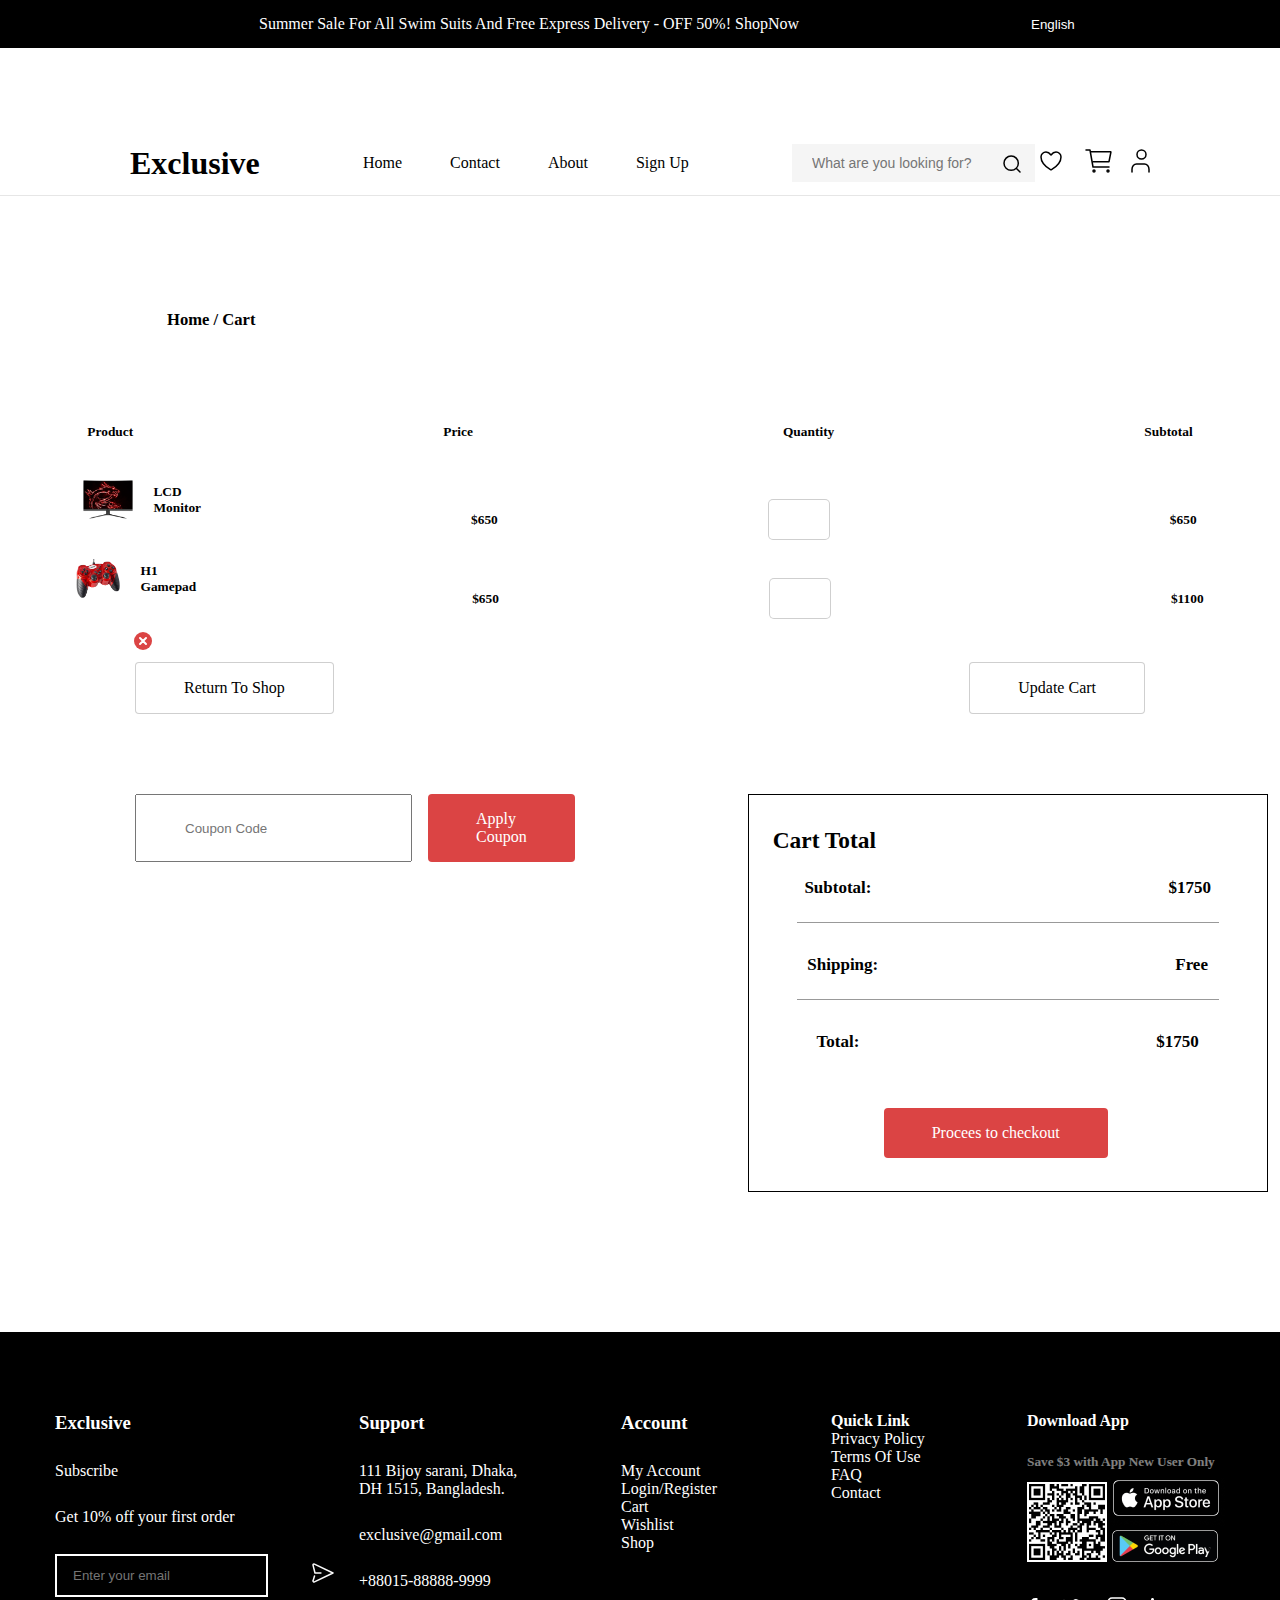
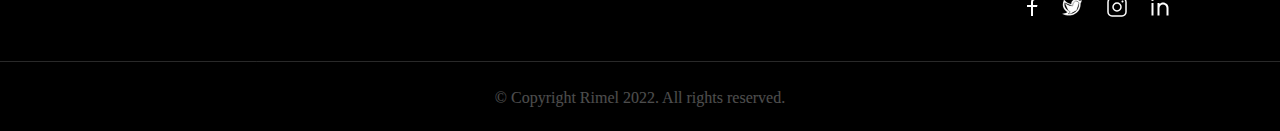
<file: market/src/cart.html>
<!DOCTYPE html>
<html lang="en">
<head>
    <meta charset="UTF-8">
    <meta name="viewport" content="width=device-width, initial-scale=1.0">
    <title>cart</title>
    <link rel="stylesheet" href=".//css/cart.css">
</head>
<body>
    <div class="top__header__section">
        <div class="container">
            <div class="top__header__text">
<p>Summer Sale For All Swim Suits And Free Express Delivery - OFF 50%!
<a href="#">
    ShopNow
</a>
</p>
        </div>
        <div class="top__header__langs">
            <select >
                <option value="en">English</option>
                <option value="ру">Русский</option>
                <option value="հա">Հայերեն</option>
            </select>
        </div>
    </div>
    </div>
<div class="top__menu__section">
    <div class="flex ">
        <h1 class="text">Exclusive</h1>
        <nav class="flex_space">
          <a href="index.html" >Home</a>
          <a href="Contact.html">Contact</a>
          <a href="About.html" >About</a>
          <a href="sign.html">Sign Up</a>
        </nav>
        <div class="input">
          <input type="text" placeholder="What are you looking for?" />
        <div class="link">
           <button>  <svg width="24" height="24" viewBox="0 0 24 24" fill="none" xmlns="http://www.w3.org/2000/svg">
                    <path d="M20 20L16.2223 16.2156M18.3158 11.1579C18.3158 13.0563 17.5617 14.8769 16.2193 16.2193C14.8769 17.5617 13.0563 18.3158 11.1579 18.3158C9.2595 18.3158 7.43886 17.5617 6.0965 16.2193C4.75413 14.8769 4 13.0563 4 11.1579C4 9.2595 4.75413 7.43886 6.0965 6.0965C7.43886 4.75413 9.2595 4 11.1579 4C13.0563 4 14.8769 4.75413 16.2193 6.0965C17.5617 7.43886 18.3158 9.2595 18.3158 11.1579V11.1579Z" stroke="black" stroke-width="1.5" stroke-linecap="round"/>
                    </svg></button>
              
                    
                <a href="Wishlist.html">
                    <svg width="32" height="32" viewBox="0 0 32 32" fill="none" xmlns="http://www.w3.org/2000/svg">
                        <path d="M11 7C8.239 7 6 9.216 6 11.95C6 14.157 6.875 19.395 15.488 24.69C15.6423 24.7839 15.8194 24.8335 16 24.8335C16.1806 24.8335 16.3577 24.7839 16.512 24.69C25.125 19.395 26 14.157 26 11.95C26 9.216 23.761 7 21 7C18.239 7 16 10 16 10C16 10 13.761 7 11 7Z" stroke="black" stroke-width="1.5" stroke-linecap="round" stroke-linejoin="round"/>
                        </svg>
                        
                    </a>
                    <a href="cart.html">
                        <svg width="32" height="32" viewBox="0 0 32 32" fill="none" xmlns="http://www.w3.org/2000/svg">
                            <path d="M11 27C11.5523 27 12 26.5523 12 26C12 25.4477 11.5523 25 11 25C10.4477 25 10 25.4477 10 26C10 26.5523 10.4477 27 11 27Z" stroke="black" stroke-width="1.5" stroke-linecap="round" stroke-linejoin="round"/>
                            <path d="M25 27C25.5523 27 26 26.5523 26 26C26 25.4477 25.5523 25 25 25C24.4477 25 24 25.4477 24 26C24 26.5523 24.4477 27 25 27Z" stroke="black" stroke-width="1.5" stroke-linecap="round" stroke-linejoin="round"/>
                            <path d="M3 5H7L10 22H26" stroke="black" stroke-width="1.5" stroke-linecap="round" stroke-linejoin="round"/>
                            <path d="M10 16.6667H25.59C25.7056 16.6667 25.8177 16.6267 25.9072 16.5535C25.9966 16.4802 26.0579 16.3782 26.0806 16.2648L27.8806 7.26478C27.8951 7.19221 27.8934 7.11732 27.8755 7.04551C27.8575 6.97371 27.8239 6.90678 27.7769 6.84955C27.73 6.79233 27.6709 6.74624 27.604 6.71461C27.5371 6.68298 27.464 6.66661 27.39 6.66666H8" stroke="black" stroke-width="1.5" stroke-linecap="round" stroke-linejoin="round"/>
                            </svg>
                            
                    </a>
                    <a  href="person.html" class="person">
                        <svg width="19" height="24" viewBox="0 0 19 24" fill="none" xmlns="http://www.w3.org/2000/svg">
                            <path d="M18 23V20.3333C18 18.9188 17.5224 17.5623 16.6722 16.5621C15.8221 15.5619 14.669 15 13.4667 15H5.53333C4.33102 15 3.17795 15.5619 2.32778 16.5621C1.47762 17.5623 1 18.9188 1 20.3333V23" stroke="black" stroke-width="1.5" stroke-linecap="round" stroke-linejoin="round"/>
                            <path d="M10.5 10C12.9853 10 15 7.98528 15 5.5C15 3.01472 12.9853 1 10.5 1C8.01472 1 6 3.01472 6 5.5C6 7.98528 8.01472 10 10.5 10Z" stroke="black" stroke-width="1.5" stroke-linecap="round" stroke-linejoin="round"/>
                            </svg>
                            
                            
                    </a>
                    
        </div>
        
        </div>
        
      </div>
</div>
<svg class="svg" width="1440" height="1" viewBox="0 0 1440 1" fill="none" xmlns="http://www.w3.org/2000/svg">
    <line opacity="0.3" x1="1440" y1="0.25" y2="0.25" stroke="black" stroke-width="0.5"/>
    </svg>
    
<main>
    <div class="container">
        <div class="its__header__title">
                 
            <div class="itsh__left">
       
          <h5 class="its__category__title"> <a href="index.html">Home</a> / <a href="cart.html">Cart</a></h5>
      
        </div>
        <div class="item__template__section">
          
       <div class="itsh__top">
        <div class="items">
      <div class="item__header">
      
        <h6>Product</h6>
        <h6>Price</h6>
        <h6>Quantity</h6>
        <h6>Subtotal</h6>
  
    
      </div>
      <div class="item">
       <div class="right">
        <img src=".//img/monetor.png" alt="" >
        <a href="#"><svg width="18" height="18" viewBox="0 0 18 18" fill="none" xmlns="http://www.w3.org/2000/svg">
            <circle cx="9" cy="9" r="9" fill="#DB4444"/>
            <path d="M6 12L9 9M12 6L8.99943 9M8.99943 9L6 6M9 9L12 12" stroke="white" stroke-width="2" stroke-linecap="round" stroke-linejoin="round"/>
            </svg>
            </a>
        <h6>LCD Monitor</h6>
       </div>
      <div class="price"> 
         <h6 class="$">$650</h6>
        </div>
        <input type="number" name="quantity" min="1" max="10">
        <h6>$650</h6>
      </div>
      <div class="item">

        <div class="right">
            <img src=".//img/photo2.png" alt="" >
            <h6>H1 Gamepad</h6>
           </div>
           <div class="price"> 
            <h6>$650</h6>
           </div>
           <input type="number" name="quantity" min="1" max="10">
            <h6>$1100</h6>
      </div>
      <div class="itsh__Btn">
        <a href="#" class="whiteBtn">Return To Shop</a>
        <a href="#" class="whiteBtn">Update Cart</a>
      </div>
        </div>
       </div>
       <div class="itsh__bottom">
<div class="itsh__left__2">
<div class="its__left__2">
    <input class="one" type="text" name="" id="" placeholder="Coupon Code">
<a href="#" class="redBtn">Apply Coupon</a>
</div>
</div>
<div class="itsh__right__2">
    <div class="cont">
        <h3>Cart Total</h3>
        <div class="items">
            <div class="item">
              <div class="h5">
                <h5>Subtotal:</h5>
                <h5>$1750</h5>
              </div>
                <div class="svg">
                    <svg width="422" height="1" viewBox="0 0 422 1" fill="none" xmlns="http://www.w3.org/2000/svg">
                        <line x1="4.37114e-08" y1="0.5" x2="422" y2="0.500037" stroke="black"/>
                        </svg>
                        
                        
                </div> 
            </div>
          
            <div class="item">
                <div class="h5">
                  <h5>Shipping:</h5>
                  <h5>Free</h5>
                </div>
                  <div class="svg">
                      <svg width="422" height="1" viewBox="0 0 422 1" fill="none" xmlns="http://www.w3.org/2000/svg">
                          <line x1="4.37114e-08" y1="0.5" x2="422" y2="0.500037" stroke="black"/>
                          </svg>
                          
                          
                  </div> 
              </div>
              <div class="item">
                <div class="h5">
                  <h5>Total:</h5>
                  <h5>$1750</h5>
                </div>
            
                          
                          
                  </div> 
              
              </div>
              <div class="div">
                <a href="Checkout.html" class="redBtn">Procees to checkout</a>
            </div>
            </div>
        </div>
    </div>
</div>
       </div>
            
         
        </div>

        
        
        
            
        
        </div>
       

        </div>
        
</main>
<footer class="bg">
    <div class="container ">
      <div class="two">
        <h3 class="text-lg font-bold">Exclusive</h3>
        <p class="mt-2">Subscribe</p>
        <p class="text-muted-foreground">Get 10% off your first order</p>
 <div class="itsh__bottom">
 <div class="input">
    <input type="email" placeholder="Enter your email" class="mt-2 p-2 border border-border rounded-md w-full" />
 </div>
    <button class="airplane" >
        <a href="#">  <svg width="22" height="20" viewBox="0 0 22 20" fill="none" xmlns="http://www.w3.org/2000/svg">
            <path d="M8.912 9.9998H3L1.023 2.1348C1.01034 2.0891 1.00263 2.04216 1 1.9948C0.978 1.2738 1.772 0.773804 2.46 1.1038L21 9.9998L2.46 18.8958C1.78 19.2228 0.996 18.7368 1 18.0288C1.00202 17.9655 1.01314 17.9029 1.033 17.8428L2.5 12.9998" stroke="#FAFAFA" stroke-width="1.5" stroke-linecap="round" stroke-linejoin="round"/>
            </svg></a>
      
            
            
        </button>
 </div>
      </div>
      <div class="two">
        <h3 class="text-lg font-bold">Support</h3>
        <p class="mt-2">111 Bijoy sarani, Dhaka, DH 1515, Bangladesh.</p>
        <p class="mt-2">exclusive@gmail.com</p>
        <p class="mt-2">+88015-88888-9999</p>
      </div>
      <div class="two">
        <h3 >Account</h3>
        <ul class="mt-2">
          <li><a href="#">My Account</a></li>
          <li><a href="#">Login/Register</a></li>
          <li><a href="#">Cart</a></li>
          <li><a href="#">Wishlist</a></li>
          <li><a href="#" >Shop</a></li>
        </ul>
      </div>
      <div class="two">
        <h4 class="text-lg font-bold">Quick Link</h4>
        <ul class="mt-2">
          <li><a href="#" class="text-muted-foreground hover:text-primary">Privacy Policy</a></li>
          <li><a href="#" class="text-muted-foreground hover:text-primary">Terms Of Use</a></li>
          <li><a href="#" class="text-muted-foreground hover:text-primary">FAQ</a></li>
          <li><a href="#" class="text-muted-foreground hover:text-primary">Contact</a></li>
        </ul>
      </div>
<div class="two">
<h4>Download App</h4>
<h5>Save $3 with App New User Only</h5>
<div class="sector">
<div class="right">
<img src=".//img/Qr Code.png" alt="">
</div>
<div class="left">
<a href="#"><img src=".//img/AppStore.png" alt=""></a>
<a href="#" class="one"><img src=".//img/play.png" alt=""></a>
</div>
</div>
<div class="socialicons">
<a href="#"><svg width="11" height="18" viewBox="0 0 11 18" fill="none" xmlns="http://www.w3.org/2000/svg">
<path d="M6 7H10.5L10 9H6V18H4V9H0V7H4V5.128C4 3.345 4.186 2.698 4.534 2.046C4.87501 1.40181 5.40181 0.875009 6.046 0.534C6.698 0.186 7.345 0 9.128 0C9.65 0 10.108 0.0500001 10.5 0.15V2H9.128C7.804 2 7.401 2.078 6.99 2.298C6.686 2.46 6.46 2.686 6.298 2.99C6.078 3.401 6 3.804 6 5.128V7Z" fill="white"/>
</svg>
</a>
<a href="#"><svg width="21" height="17" viewBox="0 0 21 17" fill="none" xmlns="http://www.w3.org/2000/svg">
<path d="M10.905 4.84651L10.905 4.84646C10.9194 4.06035 11.2418 3.3113 11.8028 2.76049C12.3639 2.20969 13.1188 1.90116 13.905 1.90129L10.905 4.84651ZM10.905 4.84651L10.877 6.42135M10.905 4.84651L10.877 6.42135M2.75811 3.80857L2.89001 3.91846C4.76679 5.48211 6.71781 6.41823 8.74946 6.6952C8.74947 6.6952 8.74949 6.6952 8.74951 6.6952L10.3104 6.90718L2.75811 3.80857ZM2.75811 3.80857L2.72759 3.97751M2.75811 3.80857L2.72759 3.97751M2.72759 3.97751C2.42576 5.64819 2.5683 7.07086 3.1479 8.30176C3.72718 9.53198 4.73827 10.5605 6.15577 11.4519L6.15579 11.452M2.72759 3.97751L6.15579 11.452M6.15579 11.452L7.90279 12.55L7.954 12.4685M6.15579 11.452L7.954 12.4685M7.954 12.4685L7.90279 12.55C7.97196 12.5934 8.02943 12.6532 8.07016 12.724C8.1109 12.7948 8.13366 12.8745 8.13645 12.9562C8.13925 13.0378 8.122 13.1189 8.0862 13.1924C8.05041 13.2658 7.99716 13.3294 7.93112 13.3775L7.93101 13.3775M7.954 12.4685L7.93101 13.3775M7.93101 13.3775L6.33901 14.5405L6.11542 14.7039M7.93101 13.3775L6.11542 14.7039M6.11542 14.7039L6.39178 14.7211M6.11542 14.7039L6.39178 14.7211M6.39178 14.7211C7.3449 14.7805 8.25288 14.7385 9.00946 14.5884L9.00958 14.5884M6.39178 14.7211L9.00958 14.5884M9.00958 14.5884C11.3886 14.1134 13.3745 12.9794 14.7652 11.2211M9.00958 14.5884L14.7652 11.2211M10.877 6.42135C10.8757 6.49182 10.8594 6.5612 10.8293 6.62495C10.7993 6.6887 10.7561 6.74537 10.7026 6.79125C10.649 6.83712 10.5864 6.87117 10.5188 6.89115C10.4513 6.91112 10.3803 6.91659 10.3105 6.9072L10.877 6.42135ZM14.7652 11.2211C16.1557 9.46296 16.945 7.08835 16.945 4.14229M14.7652 11.2211L16.945 4.14229M16.945 4.14229C16.945 3.99668 16.8714 3.78474 16.744 3.55722M16.945 4.14229L16.744 3.55722M16.744 3.55722C16.6142 3.32559 16.4215 3.06508 16.1673 2.82049M16.744 3.55722L16.1673 2.82049M16.1673 2.82049C15.6587 2.33088 14.8999 1.90129 13.905 1.90129L16.1673 2.82049ZM18.4978 1.53842C18.8818 1.48388 19.3285 1.34345 19.916 1.01105C19.6101 2.49526 19.4321 3.16764 18.7642 4.08336L18.745 4.10969V4.14229C18.745 7.94153 17.578 10.7567 15.8258 12.7397C14.0726 14.7238 11.7277 15.8813 9.36243 16.3532C7.74529 16.6759 5.7544 16.5728 3.99643 16.2106C3.11813 16.0296 2.30077 15.7846 1.61983 15.4974C1.03727 15.2517 0.560091 14.9775 0.229559 14.6904C0.660648 14.6482 1.4114 14.5535 2.24366 14.3598C3.24355 14.1272 4.37173 13.7494 5.20306 13.141L5.31918 13.056L5.19904 12.9768C5.15724 12.9492 5.11178 12.9196 5.06301 12.8879C4.30477 12.3938 2.74648 11.3786 1.73155 9.51655C0.667136 7.56374 0.192566 4.66295 1.91362 0.425918C3.57889 2.34347 5.2726 3.66001 6.99504 4.3668L6.99505 4.36681C7.57662 4.60536 7.94255 4.72373 8.23185 4.79141C8.45087 4.84265 8.62608 4.86463 8.81173 4.88794C8.87034 4.89529 8.92998 4.90278 8.99238 4.91135L9.28722 4.95189L9.10594 4.77077C9.13096 3.8414 9.42538 2.93895 9.95386 2.17331C10.4904 1.39606 11.2442 0.79434 12.1211 0.443497C12.9979 0.0926537 13.9588 0.00827681 14.8833 0.200931C15.8079 0.393585 16.6551 0.854708 17.3189 1.52657L17.3485 1.55658L17.3907 1.55628C17.4934 1.55556 17.5972 1.55908 17.7036 1.56269C17.9483 1.57098 18.2068 1.57974 18.4978 1.53842Z" fill="white" stroke="black" stroke-width="0.2"/>
</svg>
</a>
<a href="#"><svg width="20" height="20" viewBox="0 0 20 20" fill="none" xmlns="http://www.w3.org/2000/svg">
<path d="M15 1H5C3.93913 1 2.92172 1.42143 2.17157 2.17157C1.42143 2.92172 1 3.93913 1 5V15C1 16.0609 1.42143 17.0783 2.17157 17.8284C2.92172 18.5786 3.93913 19 5 19H15C16.0609 19 17.0783 18.5786 17.8284 17.8284C18.5786 17.0783 19 16.0609 19 15V5C19 3.93913 18.5786 2.92172 17.8284 2.17157C17.0783 1.42143 16.0609 1 15 1Z" stroke="white" stroke-width="1.5" stroke-linejoin="round"/>
<path d="M10 14C11.0609 14 12.0783 13.5786 12.8284 12.8284C13.5786 12.0783 14 11.0609 14 10C14 8.93913 13.5786 7.92172 12.8284 7.17157C12.0783 6.42143 11.0609 6 10 6C8.93913 6 7.92172 6.42143 7.17157 7.17157C6.42143 7.92172 6 8.93913 6 10C6 11.0609 6.42143 12.0783 7.17157 12.8284C7.92172 13.5786 8.93913 14 10 14V14Z" stroke="white" stroke-width="1.5" stroke-linejoin="round"/>
<path d="M15.5 5.5C15.7652 5.5 16.0196 5.39464 16.2071 5.20711C16.3946 5.01957 16.5 4.76522 16.5 4.5C16.5 4.23478 16.3946 3.98043 16.2071 3.79289C16.0196 3.60536 15.7652 3.5 15.5 3.5C15.2348 3.5 14.9804 3.60536 14.7929 3.79289C14.6054 3.98043 14.5 4.23478 14.5 4.5C14.5 4.76522 14.6054 5.01957 14.7929 5.20711C14.9804 5.39464 15.2348 5.5 15.5 5.5Z" fill="white"/>
</svg>
</a>
<a href="#"><svg width="18" height="18" viewBox="0 0 18 18" fill="none" xmlns="http://www.w3.org/2000/svg">
<path d="M8.5 6.05C9.417 5.113 10.611 4.5 12 4.5C13.4587 4.5 14.8576 5.07946 15.8891 6.11091C16.9205 7.14236 17.5 8.54131 17.5 10V17.5H15.5V10C15.5 9.07174 15.1313 8.1815 14.4749 7.52513C13.8185 6.86875 12.9283 6.5 12 6.5C11.0717 6.5 10.1815 6.86875 9.52513 7.52513C8.86875 8.1815 8.5 9.07174 8.5 10V17.5H6.5V5H8.5V6.05ZM1.5 3C1.10218 3 0.720644 2.84196 0.43934 2.56066C0.158035 2.27936 0 1.89782 0 1.5C0 1.10218 0.158035 0.720644 0.43934 0.43934C0.720644 0.158035 1.10218 0 1.5 0C1.89782 0 2.27936 0.158035 2.56066 0.43934C2.84196 0.720644 3 1.10218 3 1.5C3 1.89782 2.84196 2.27936 2.56066 2.56066C2.27936 2.84196 1.89782 3 1.5 3ZM0.5 5H2.5V17.5H0.5V5Z" fill="white"/>
</svg>
</a>
</div>
</div>

    </div>
   <div class="svg">
    <svg width="1440" height="1" viewBox="0 0 1440 1" fill="none" xmlns="http://www.w3.org/2000/svg">
        <line opacity="0.4" y1="0.5" x2="1440" y2="0.5" stroke="white"/>
        </svg>
   </div>
        
    <div class="text__muted">
     <a href="#">   © Copyright Rimel 2022. All rights reserved.</a>

    </div>

  </footer>
</body>
</html>
</file>
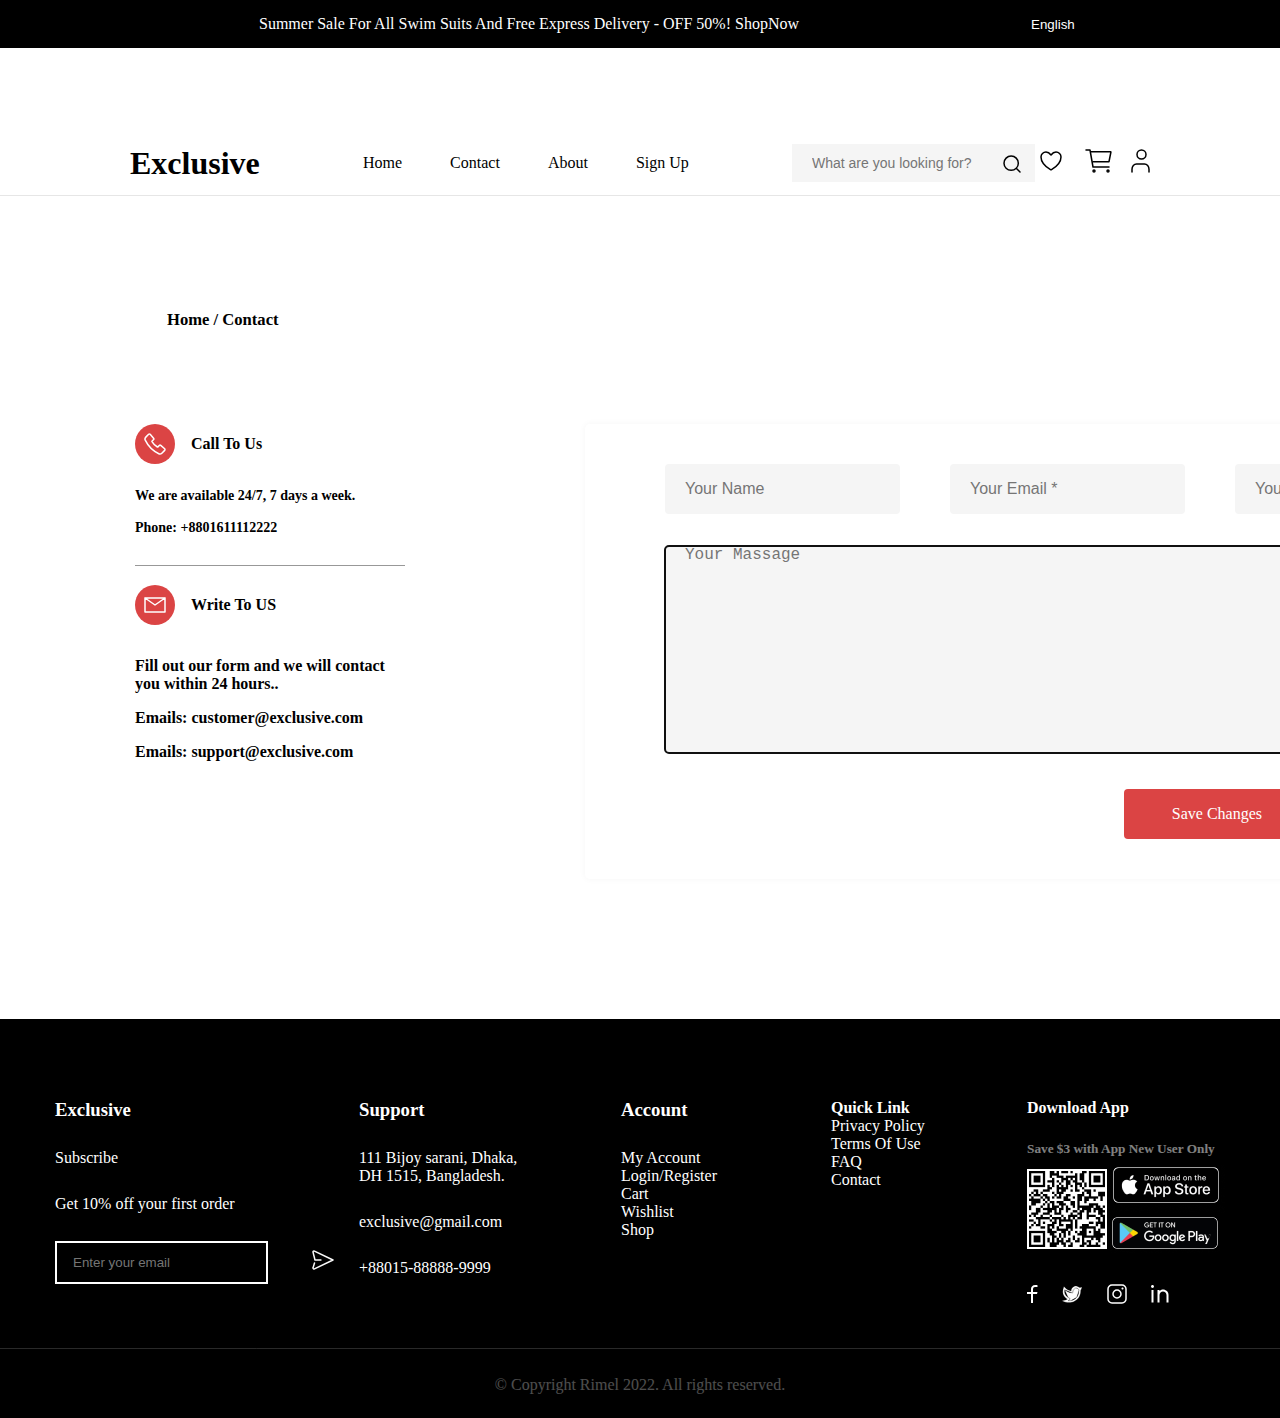
<file: market/src/Contact.html>
<!DOCTYPE html>
<html lang="en">
<head>
    <meta charset="UTF-8">
    <meta name="viewport" content="width=device-width, initial-scale=1.0">
    <title>Contact</title>
   <link rel="stylesheet" href=".//css/contact.css">
</head>
<body>
    <div class="top__header__section">
        <div class="container">
            <div class="top__header__text">
<p>Summer Sale For All Swim Suits And Free Express Delivery - OFF 50%!
<a href="#">
    ShopNow
</a>
</p>
        </div>
        <div class="top__header__langs">
            <select >
                <option value="en">English</option>
                <option value="ру">Русский</option>
                <option value="հա">Հայերեն</option>
            </select>
        </div>
    </div>
    </div>
<div class="top__menu__section">
    <div class="flex ">
        <h1 class="text">Exclusive</h1>
        <nav class="flex_space">
          <a href="index.html" >Home</a>
          <a href="Contact.html">Contact</a>
          <a href="About.html" >About</a>
          <a href="sign.html">Sign Up</a>
        </nav>
        <div class="input">
          <input type="text" placeholder="What are you looking for?" />
        <div class="link">
           <button>  <svg width="24" height="24" viewBox="0 0 24 24" fill="none" xmlns="http://www.w3.org/2000/svg">
                    <path d="M20 20L16.2223 16.2156M18.3158 11.1579C18.3158 13.0563 17.5617 14.8769 16.2193 16.2193C14.8769 17.5617 13.0563 18.3158 11.1579 18.3158C9.2595 18.3158 7.43886 17.5617 6.0965 16.2193C4.75413 14.8769 4 13.0563 4 11.1579C4 9.2595 4.75413 7.43886 6.0965 6.0965C7.43886 4.75413 9.2595 4 11.1579 4C13.0563 4 14.8769 4.75413 16.2193 6.0965C17.5617 7.43886 18.3158 9.2595 18.3158 11.1579V11.1579Z" stroke="black" stroke-width="1.5" stroke-linecap="round"/>
                    </svg></button>
              
                    
                <a href="Wishlist.html">
                    <svg width="32" height="32" viewBox="0 0 32 32" fill="none" xmlns="http://www.w3.org/2000/svg">
                        <path d="M11 7C8.239 7 6 9.216 6 11.95C6 14.157 6.875 19.395 15.488 24.69C15.6423 24.7839 15.8194 24.8335 16 24.8335C16.1806 24.8335 16.3577 24.7839 16.512 24.69C25.125 19.395 26 14.157 26 11.95C26 9.216 23.761 7 21 7C18.239 7 16 10 16 10C16 10 13.761 7 11 7Z" stroke="black" stroke-width="1.5" stroke-linecap="round" stroke-linejoin="round"/>
                        </svg>
                        
                    </a>
                    <a href="cart.html">
                        <svg width="32" height="32" viewBox="0 0 32 32" fill="none" xmlns="http://www.w3.org/2000/svg">
                            <path d="M11 27C11.5523 27 12 26.5523 12 26C12 25.4477 11.5523 25 11 25C10.4477 25 10 25.4477 10 26C10 26.5523 10.4477 27 11 27Z" stroke="black" stroke-width="1.5" stroke-linecap="round" stroke-linejoin="round"/>
                            <path d="M25 27C25.5523 27 26 26.5523 26 26C26 25.4477 25.5523 25 25 25C24.4477 25 24 25.4477 24 26C24 26.5523 24.4477 27 25 27Z" stroke="black" stroke-width="1.5" stroke-linecap="round" stroke-linejoin="round"/>
                            <path d="M3 5H7L10 22H26" stroke="black" stroke-width="1.5" stroke-linecap="round" stroke-linejoin="round"/>
                            <path d="M10 16.6667H25.59C25.7056 16.6667 25.8177 16.6267 25.9072 16.5535C25.9966 16.4802 26.0579 16.3782 26.0806 16.2648L27.8806 7.26478C27.8951 7.19221 27.8934 7.11732 27.8755 7.04551C27.8575 6.97371 27.8239 6.90678 27.7769 6.84955C27.73 6.79233 27.6709 6.74624 27.604 6.71461C27.5371 6.68298 27.464 6.66661 27.39 6.66666H8" stroke="black" stroke-width="1.5" stroke-linecap="round" stroke-linejoin="round"/>
                            </svg>
                            
                    </a>
                    <a  href="person.html" class="person">
                        <svg width="19" height="24" viewBox="0 0 19 24" fill="none" xmlns="http://www.w3.org/2000/svg">
                            <path d="M18 23V20.3333C18 18.9188 17.5224 17.5623 16.6722 16.5621C15.8221 15.5619 14.669 15 13.4667 15H5.53333C4.33102 15 3.17795 15.5619 2.32778 16.5621C1.47762 17.5623 1 18.9188 1 20.3333V23" stroke="black" stroke-width="1.5" stroke-linecap="round" stroke-linejoin="round"/>
                            <path d="M10.5 10C12.9853 10 15 7.98528 15 5.5C15 3.01472 12.9853 1 10.5 1C8.01472 1 6 3.01472 6 5.5C6 7.98528 8.01472 10 10.5 10Z" stroke="black" stroke-width="1.5" stroke-linecap="round" stroke-linejoin="round"/>
                            </svg>
                            
                            
                    </a>
                    
        </div>
        
        </div>
        
      </div>
</div>
<svg class="svg" width="1440" height="1" viewBox="0 0 1440 1" fill="none" xmlns="http://www.w3.org/2000/svg">
    <line opacity="0.3" x1="1440" y1="0.25" y2="0.25" stroke="black" stroke-width="0.5"/>
    </svg>
    


    <main>
      <div class="container">
        <div class="its__header__title">
                 
            <div class="itsh__left">
       
          <h5 class="its__category__title"> <a href="index.html">Home</a> / <a href="cart.html">Contact</a></h5>
      
        </div>
      

       </div>
       <div class="box__center">
        <div class="mange__accaunt">
          <div class="accaunt__top">
            <div class="title">
            <div class="icon">
              <svg width="22" height="22" viewBox="0 0 22 22" fill="none" xmlns="http://www.w3.org/2000/svg">
                <path d="M9.55423 5.24L6.17123 1.335C5.78123 0.885 5.06623 0.887 4.61323 1.341L1.83123 4.128C1.00323 4.957 0.766232 6.188 1.24523 7.175C4.10685 13.1 8.88528 17.8851 14.8062 20.755C15.7922 21.234 17.0222 20.997 17.8502 20.168L20.6582 17.355C21.1132 16.9 21.1142 16.181 20.6602 15.791L16.7402 12.426C16.3302 12.074 15.6932 12.12 15.2822 12.532L13.9182 13.898C13.8484 13.9712 13.7565 14.0194 13.6566 14.0353C13.5567 14.0512 13.4543 14.0339 13.3652 13.986C11.1357 12.7021 9.28622 10.8502 8.00523 8.619C7.95726 8.52975 7.93989 8.42723 7.95578 8.32716C7.97168 8.22708 8.01996 8.13499 8.09323 8.065L9.45323 6.704C9.86523 6.29 9.91023 5.65 9.55423 5.239V5.24Z" stroke="white" stroke-width="1.5" stroke-linecap="round" stroke-linejoin="round"/>
                </svg>
            </div>
                
                <h3 class="call">Call To Us</h3>    
            </div>
            <div class="number">
            <h4>  We are available 24/7, 7 days a week.</h4>
            <h4>Phone: <a href="#">+8801611112222</a></h4>
            </div>
           </div>
           <div class="svg">
            <svg width="270" height="1" viewBox="0 0 270 1" fill="none" xmlns="http://www.w3.org/2000/svg">
              <line y1="0.5" x2="270" y2="0.5" stroke="black"/>
              </svg>
              
           </div>
       <div class="accaunt__bottom">
        <div class="title">
       <div class="icon">
        <svg width="22" height="16" viewBox="0 0 22 16" fill="none" xmlns="http://www.w3.org/2000/svg">
          <path d="M1 1L11 8L21 1M1 15H21V1H1V15Z" stroke="white" stroke-width="1.5" stroke-linecap="round" stroke-linejoin="round"/>
          </svg>
       </div>
            
<h3 class="call">Write To US</h3>            
        </div>
        <div class="number">
        <h4>  Fill out our form and we will contact you within 24 hours..</h4>
<h4>Emails: <a href="#">customer@exclusive.com</a></h4>
<h4>Emails: <a href="#">support@exclusive.com</a></h4>
        </div>
       </div>
    
        </div>
        <div class="profile">

<div class="items">
  <div class="item">
 
      <input type="text" placeholder="Your Name  " >
  </div>
  <div class="item" >

    <input type="email" placeholder="Your Email *" >
</div>
<div class="item">

  <input type="text" placeholder="Your Phone " >
</div>


</div>


<div class="items__2">
  <div class="item">
  
    <div class="textarea-container">
      <textarea placeholder="Your Massage" autofocus></textarea>
      <label class="placeholder-label"></label>
  </div>
  </div>


</div>
<div class="a">

<a href="#" class="redBtn">Save Changes</a>
</div>
        </div>
       
       </div>
          
         
        </div>

        
        
        
            
        
        </div>
       

        </div>
        
</main>
<footer class="bg">
  <div class="container ">
    <div class="two">
      <h3 class="text-lg font-bold">Exclusive</h3>
      <p class="mt-2">Subscribe</p>
      <p class="text-muted-foreground">Get 10% off your first order</p>
<div class="itsh__bottom">
<div class="input">
  <input type="email" placeholder="Enter your email" class="mt-2 p-2 border border-border rounded-md w-full" />
</div>
  <button class="airplane" >
      <a href="#">  <svg width="22" height="20" viewBox="0 0 22 20" fill="none" xmlns="http://www.w3.org/2000/svg">
          <path d="M8.912 9.9998H3L1.023 2.1348C1.01034 2.0891 1.00263 2.04216 1 1.9948C0.978 1.2738 1.772 0.773804 2.46 1.1038L21 9.9998L2.46 18.8958C1.78 19.2228 0.996 18.7368 1 18.0288C1.00202 17.9655 1.01314 17.9029 1.033 17.8428L2.5 12.9998" stroke="#FAFAFA" stroke-width="1.5" stroke-linecap="round" stroke-linejoin="round"/>
          </svg></a>
    
          
          
      </button>
</div>
    </div>
    <div class="two">
      <h3 class="text-lg font-bold">Support</h3>
      <p class="mt-2">111 Bijoy sarani, Dhaka, DH 1515, Bangladesh.</p>
      <p class="mt-2">exclusive@gmail.com</p>
      <p class="mt-2">+88015-88888-9999</p>
    </div>
    <div class="two">
      <h3 >Account</h3>
      <ul class="mt-2">
        <li><a href="#">My Account</a></li>
        <li><a href="#">Login/Register</a></li>
        <li><a href="#">Cart</a></li>
        <li><a href="#">Wishlist</a></li>
        <li><a href="#" >Shop</a></li>
      </ul>
    </div>
    <div class="two">
      <h4 class="text-lg font-bold">Quick Link</h4>
      <ul class="mt-2">
        <li><a href="#" class="text-muted-foreground hover:text-primary">Privacy Policy</a></li>
        <li><a href="#" class="text-muted-foreground hover:text-primary">Terms Of Use</a></li>
        <li><a href="#" class="text-muted-foreground hover:text-primary">FAQ</a></li>
        <li><a href="#" class="text-muted-foreground hover:text-primary">Contact</a></li>
      </ul>
    </div>
<div class="two">
<h4>Download App</h4>
<h5>Save $3 with App New User Only</h5>
<div class="sector">
<div class="right">
<img src=".//img/Qr Code.png" alt="">
</div>
<div class="left">
<a href="#"><img src=".//img/AppStore.png" alt=""></a>
<a href="#" class="one"><img src=".//img/play.png" alt=""></a>
</div>
</div>
<div class="socialicons">
<a href="#"><svg width="11" height="18" viewBox="0 0 11 18" fill="none" xmlns="http://www.w3.org/2000/svg">
<path d="M6 7H10.5L10 9H6V18H4V9H0V7H4V5.128C4 3.345 4.186 2.698 4.534 2.046C4.87501 1.40181 5.40181 0.875009 6.046 0.534C6.698 0.186 7.345 0 9.128 0C9.65 0 10.108 0.0500001 10.5 0.15V2H9.128C7.804 2 7.401 2.078 6.99 2.298C6.686 2.46 6.46 2.686 6.298 2.99C6.078 3.401 6 3.804 6 5.128V7Z" fill="white"/>
</svg>
</a>
<a href="#"><svg width="21" height="17" viewBox="0 0 21 17" fill="none" xmlns="http://www.w3.org/2000/svg">
<path d="M10.905 4.84651L10.905 4.84646C10.9194 4.06035 11.2418 3.3113 11.8028 2.76049C12.3639 2.20969 13.1188 1.90116 13.905 1.90129L10.905 4.84651ZM10.905 4.84651L10.877 6.42135M10.905 4.84651L10.877 6.42135M2.75811 3.80857L2.89001 3.91846C4.76679 5.48211 6.71781 6.41823 8.74946 6.6952C8.74947 6.6952 8.74949 6.6952 8.74951 6.6952L10.3104 6.90718L2.75811 3.80857ZM2.75811 3.80857L2.72759 3.97751M2.75811 3.80857L2.72759 3.97751M2.72759 3.97751C2.42576 5.64819 2.5683 7.07086 3.1479 8.30176C3.72718 9.53198 4.73827 10.5605 6.15577 11.4519L6.15579 11.452M2.72759 3.97751L6.15579 11.452M6.15579 11.452L7.90279 12.55L7.954 12.4685M6.15579 11.452L7.954 12.4685M7.954 12.4685L7.90279 12.55C7.97196 12.5934 8.02943 12.6532 8.07016 12.724C8.1109 12.7948 8.13366 12.8745 8.13645 12.9562C8.13925 13.0378 8.122 13.1189 8.0862 13.1924C8.05041 13.2658 7.99716 13.3294 7.93112 13.3775L7.93101 13.3775M7.954 12.4685L7.93101 13.3775M7.93101 13.3775L6.33901 14.5405L6.11542 14.7039M7.93101 13.3775L6.11542 14.7039M6.11542 14.7039L6.39178 14.7211M6.11542 14.7039L6.39178 14.7211M6.39178 14.7211C7.3449 14.7805 8.25288 14.7385 9.00946 14.5884L9.00958 14.5884M6.39178 14.7211L9.00958 14.5884M9.00958 14.5884C11.3886 14.1134 13.3745 12.9794 14.7652 11.2211M9.00958 14.5884L14.7652 11.2211M10.877 6.42135C10.8757 6.49182 10.8594 6.5612 10.8293 6.62495C10.7993 6.6887 10.7561 6.74537 10.7026 6.79125C10.649 6.83712 10.5864 6.87117 10.5188 6.89115C10.4513 6.91112 10.3803 6.91659 10.3105 6.9072L10.877 6.42135ZM14.7652 11.2211C16.1557 9.46296 16.945 7.08835 16.945 4.14229M14.7652 11.2211L16.945 4.14229M16.945 4.14229C16.945 3.99668 16.8714 3.78474 16.744 3.55722M16.945 4.14229L16.744 3.55722M16.744 3.55722C16.6142 3.32559 16.4215 3.06508 16.1673 2.82049M16.744 3.55722L16.1673 2.82049M16.1673 2.82049C15.6587 2.33088 14.8999 1.90129 13.905 1.90129L16.1673 2.82049ZM18.4978 1.53842C18.8818 1.48388 19.3285 1.34345 19.916 1.01105C19.6101 2.49526 19.4321 3.16764 18.7642 4.08336L18.745 4.10969V4.14229C18.745 7.94153 17.578 10.7567 15.8258 12.7397C14.0726 14.7238 11.7277 15.8813 9.36243 16.3532C7.74529 16.6759 5.7544 16.5728 3.99643 16.2106C3.11813 16.0296 2.30077 15.7846 1.61983 15.4974C1.03727 15.2517 0.560091 14.9775 0.229559 14.6904C0.660648 14.6482 1.4114 14.5535 2.24366 14.3598C3.24355 14.1272 4.37173 13.7494 5.20306 13.141L5.31918 13.056L5.19904 12.9768C5.15724 12.9492 5.11178 12.9196 5.06301 12.8879C4.30477 12.3938 2.74648 11.3786 1.73155 9.51655C0.667136 7.56374 0.192566 4.66295 1.91362 0.425918C3.57889 2.34347 5.2726 3.66001 6.99504 4.3668L6.99505 4.36681C7.57662 4.60536 7.94255 4.72373 8.23185 4.79141C8.45087 4.84265 8.62608 4.86463 8.81173 4.88794C8.87034 4.89529 8.92998 4.90278 8.99238 4.91135L9.28722 4.95189L9.10594 4.77077C9.13096 3.8414 9.42538 2.93895 9.95386 2.17331C10.4904 1.39606 11.2442 0.79434 12.1211 0.443497C12.9979 0.0926537 13.9588 0.00827681 14.8833 0.200931C15.8079 0.393585 16.6551 0.854708 17.3189 1.52657L17.3485 1.55658L17.3907 1.55628C17.4934 1.55556 17.5972 1.55908 17.7036 1.56269C17.9483 1.57098 18.2068 1.57974 18.4978 1.53842Z" fill="white" stroke="black" stroke-width="0.2"/>
</svg>
</a>
<a href="#"><svg width="20" height="20" viewBox="0 0 20 20" fill="none" xmlns="http://www.w3.org/2000/svg">
<path d="M15 1H5C3.93913 1 2.92172 1.42143 2.17157 2.17157C1.42143 2.92172 1 3.93913 1 5V15C1 16.0609 1.42143 17.0783 2.17157 17.8284C2.92172 18.5786 3.93913 19 5 19H15C16.0609 19 17.0783 18.5786 17.8284 17.8284C18.5786 17.0783 19 16.0609 19 15V5C19 3.93913 18.5786 2.92172 17.8284 2.17157C17.0783 1.42143 16.0609 1 15 1Z" stroke="white" stroke-width="1.5" stroke-linejoin="round"/>
<path d="M10 14C11.0609 14 12.0783 13.5786 12.8284 12.8284C13.5786 12.0783 14 11.0609 14 10C14 8.93913 13.5786 7.92172 12.8284 7.17157C12.0783 6.42143 11.0609 6 10 6C8.93913 6 7.92172 6.42143 7.17157 7.17157C6.42143 7.92172 6 8.93913 6 10C6 11.0609 6.42143 12.0783 7.17157 12.8284C7.92172 13.5786 8.93913 14 10 14V14Z" stroke="white" stroke-width="1.5" stroke-linejoin="round"/>
<path d="M15.5 5.5C15.7652 5.5 16.0196 5.39464 16.2071 5.20711C16.3946 5.01957 16.5 4.76522 16.5 4.5C16.5 4.23478 16.3946 3.98043 16.2071 3.79289C16.0196 3.60536 15.7652 3.5 15.5 3.5C15.2348 3.5 14.9804 3.60536 14.7929 3.79289C14.6054 3.98043 14.5 4.23478 14.5 4.5C14.5 4.76522 14.6054 5.01957 14.7929 5.20711C14.9804 5.39464 15.2348 5.5 15.5 5.5Z" fill="white"/>
</svg>
</a>
<a href="#"><svg width="18" height="18" viewBox="0 0 18 18" fill="none" xmlns="http://www.w3.org/2000/svg">
<path d="M8.5 6.05C9.417 5.113 10.611 4.5 12 4.5C13.4587 4.5 14.8576 5.07946 15.8891 6.11091C16.9205 7.14236 17.5 8.54131 17.5 10V17.5H15.5V10C15.5 9.07174 15.1313 8.1815 14.4749 7.52513C13.8185 6.86875 12.9283 6.5 12 6.5C11.0717 6.5 10.1815 6.86875 9.52513 7.52513C8.86875 8.1815 8.5 9.07174 8.5 10V17.5H6.5V5H8.5V6.05ZM1.5 3C1.10218 3 0.720644 2.84196 0.43934 2.56066C0.158035 2.27936 0 1.89782 0 1.5C0 1.10218 0.158035 0.720644 0.43934 0.43934C0.720644 0.158035 1.10218 0 1.5 0C1.89782 0 2.27936 0.158035 2.56066 0.43934C2.84196 0.720644 3 1.10218 3 1.5C3 1.89782 2.84196 2.27936 2.56066 2.56066C2.27936 2.84196 1.89782 3 1.5 3ZM0.5 5H2.5V17.5H0.5V5Z" fill="white"/>
</svg>
</a>
</div>
</div>

  </div>
 <div class="svg">
  <svg width="1440" height="1" viewBox="0 0 1440 1" fill="none" xmlns="http://www.w3.org/2000/svg">
      <line opacity="0.4" y1="0.5" x2="1440" y2="0.5" stroke="white"/>
      </svg>
 </div>
      
  <div class="text__muted">
   <a href="#">   © Copyright Rimel 2022. All rights reserved.</a>

  </div>

</footer>
</body>
</html>
</file>
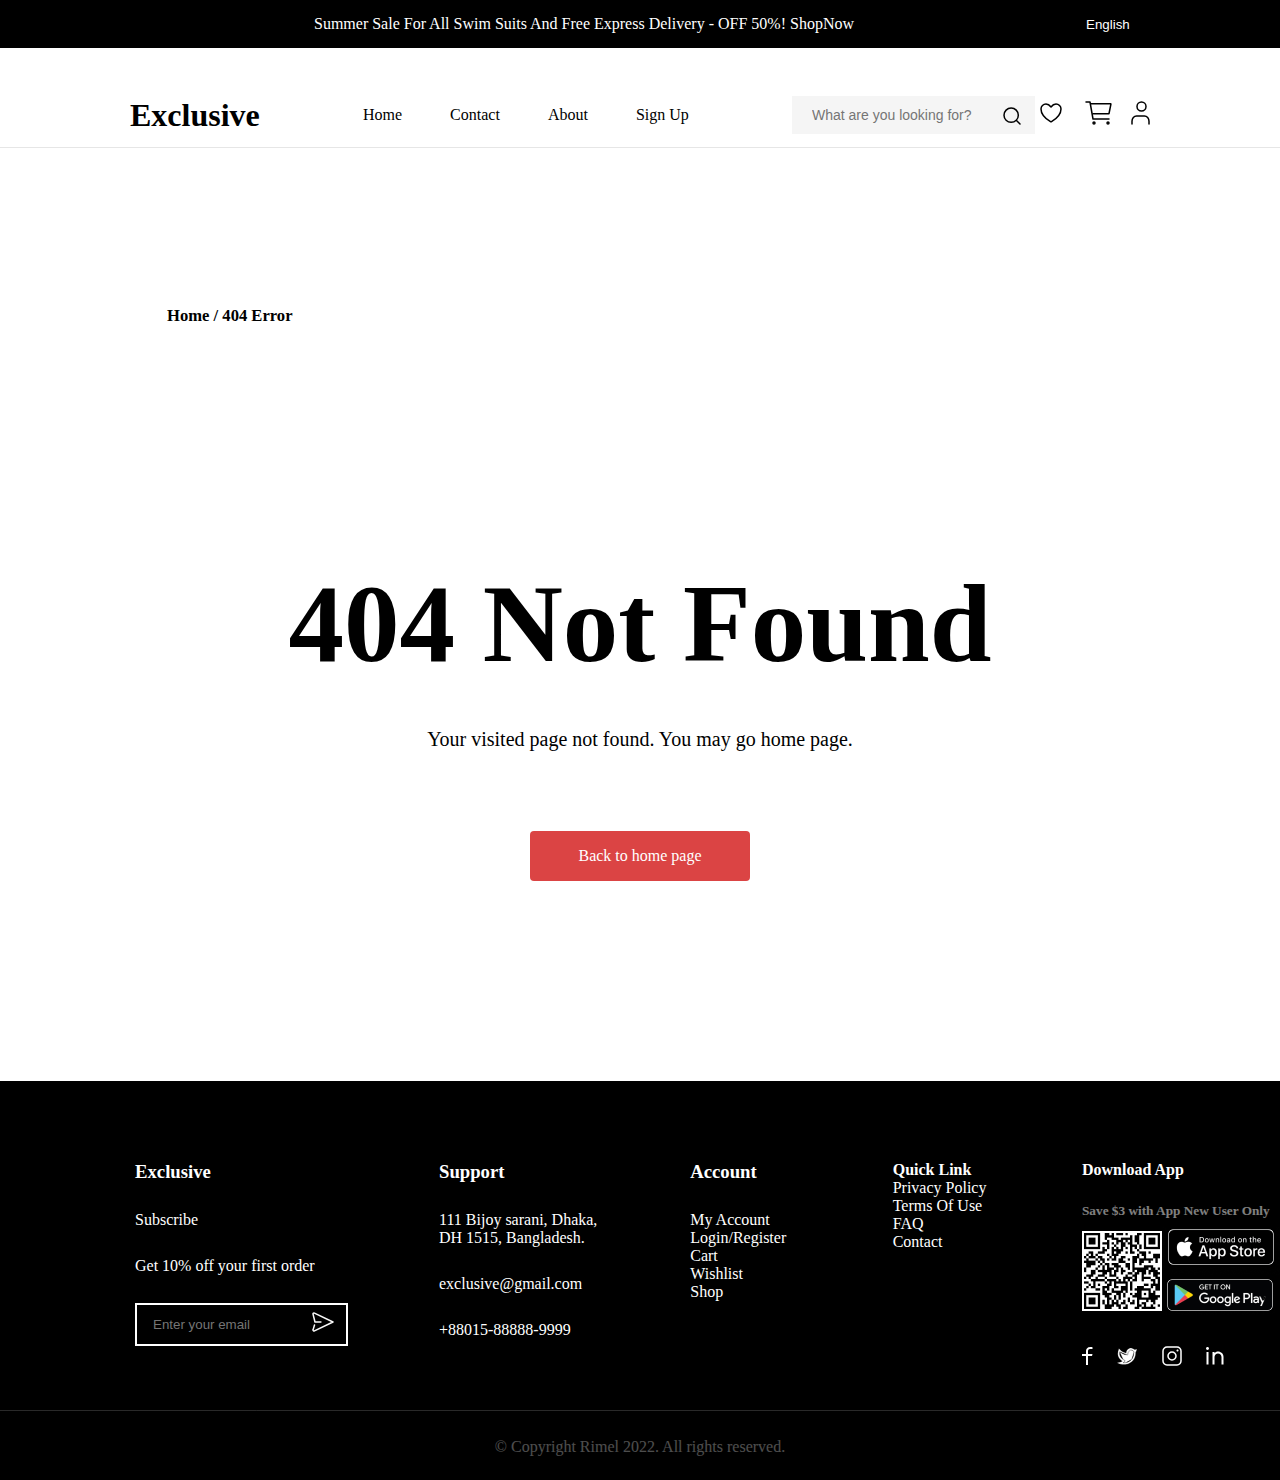
<file: market/src/eror.html>
<!DOCTYPE html>
<html lang="en">
<head>
    <meta charset="UTF-8">
    <meta name="viewport" content="width=device-width, initial-scale=1.0">
    <title>eror</title>
   <link rel="stylesheet" href=".//css/eror.css">
</head>
<body>
    <div class="top__header__section">
        <div class="container">
            <div class="top__header__text">
<p>Summer Sale For All Swim Suits And Free Express Delivery - OFF 50%!
<a href="#">
    ShopNow
</a>
</p>
        </div>
        <div class="top__header__langs">
            <select >
                <option value="en">English</option>
                <option value="ру">Русский</option>
                <option value="հա">Հայերեն</option>
            </select>
        </div>
    </div>
    </div>
<div class="top__menu__section">
    <div class="flex ">
        <h1 class="text">Exclusive</h1>
        <nav class="flex_space">
          <a href="index.html" >Home</a>
          <a href="Contact.html">Contact</a>
          <a href="About.html" >About</a>
          <a href="sign.html">Sign Up</a>
        </nav>
        <div class="input">
          <input type="text" placeholder="What are you looking for?" />
        <div class="link">
           <button>  <svg width="24" height="24" viewBox="0 0 24 24" fill="none" xmlns="http://www.w3.org/2000/svg">
                    <path d="M20 20L16.2223 16.2156M18.3158 11.1579C18.3158 13.0563 17.5617 14.8769 16.2193 16.2193C14.8769 17.5617 13.0563 18.3158 11.1579 18.3158C9.2595 18.3158 7.43886 17.5617 6.0965 16.2193C4.75413 14.8769 4 13.0563 4 11.1579C4 9.2595 4.75413 7.43886 6.0965 6.0965C7.43886 4.75413 9.2595 4 11.1579 4C13.0563 4 14.8769 4.75413 16.2193 6.0965C17.5617 7.43886 18.3158 9.2595 18.3158 11.1579V11.1579Z" stroke="black" stroke-width="1.5" stroke-linecap="round"/>
                    </svg></button>
              
                    
                <a href="Wishlist.html">
                    <svg width="32" height="32" viewBox="0 0 32 32" fill="none" xmlns="http://www.w3.org/2000/svg">
                        <path d="M11 7C8.239 7 6 9.216 6 11.95C6 14.157 6.875 19.395 15.488 24.69C15.6423 24.7839 15.8194 24.8335 16 24.8335C16.1806 24.8335 16.3577 24.7839 16.512 24.69C25.125 19.395 26 14.157 26 11.95C26 9.216 23.761 7 21 7C18.239 7 16 10 16 10C16 10 13.761 7 11 7Z" stroke="black" stroke-width="1.5" stroke-linecap="round" stroke-linejoin="round"/>
                        </svg>
                        
                    </a>
                    <a href="cart.html">
                        <svg width="32" height="32" viewBox="0 0 32 32" fill="none" xmlns="http://www.w3.org/2000/svg">
                            <path d="M11 27C11.5523 27 12 26.5523 12 26C12 25.4477 11.5523 25 11 25C10.4477 25 10 25.4477 10 26C10 26.5523 10.4477 27 11 27Z" stroke="black" stroke-width="1.5" stroke-linecap="round" stroke-linejoin="round"/>
                            <path d="M25 27C25.5523 27 26 26.5523 26 26C26 25.4477 25.5523 25 25 25C24.4477 25 24 25.4477 24 26C24 26.5523 24.4477 27 25 27Z" stroke="black" stroke-width="1.5" stroke-linecap="round" stroke-linejoin="round"/>
                            <path d="M3 5H7L10 22H26" stroke="black" stroke-width="1.5" stroke-linecap="round" stroke-linejoin="round"/>
                            <path d="M10 16.6667H25.59C25.7056 16.6667 25.8177 16.6267 25.9072 16.5535C25.9966 16.4802 26.0579 16.3782 26.0806 16.2648L27.8806 7.26478C27.8951 7.19221 27.8934 7.11732 27.8755 7.04551C27.8575 6.97371 27.8239 6.90678 27.7769 6.84955C27.73 6.79233 27.6709 6.74624 27.604 6.71461C27.5371 6.68298 27.464 6.66661 27.39 6.66666H8" stroke="black" stroke-width="1.5" stroke-linecap="round" stroke-linejoin="round"/>
                            </svg>
                            
                    </a>
                    <a  href="person.html" class="person">
                        <svg width="19" height="24" viewBox="0 0 19 24" fill="none" xmlns="http://www.w3.org/2000/svg">
                            <path d="M18 23V20.3333C18 18.9188 17.5224 17.5623 16.6722 16.5621C15.8221 15.5619 14.669 15 13.4667 15H5.53333C4.33102 15 3.17795 15.5619 2.32778 16.5621C1.47762 17.5623 1 18.9188 1 20.3333V23" stroke="black" stroke-width="1.5" stroke-linecap="round" stroke-linejoin="round"/>
                            <path d="M10.5 10C12.9853 10 15 7.98528 15 5.5C15 3.01472 12.9853 1 10.5 1C8.01472 1 6 3.01472 6 5.5C6 7.98528 8.01472 10 10.5 10Z" stroke="black" stroke-width="1.5" stroke-linecap="round" stroke-linejoin="round"/>
                            </svg>
                            
                            
                    </a>
                    
        </div>
        
        </div>
        
      </div>
</div>
<svg class="svg" width="1440" height="1" viewBox="0 0 1440 1" fill="none" xmlns="http://www.w3.org/2000/svg">
    <line opacity="0.3" x1="1440" y1="0.25" y2="0.25" stroke="black" stroke-width="0.5"/>
    </svg>
    
<main>
    <div class="container">
        <div class="its__header__title">
                 
            <div class="itsh__left">
       
          <h5 class="its__category__title"> <a href="index.html">Home</a> / <a href="eror.html">404 Error</a></h5>
      
        </div>
     <div class="itsh__right">
        <div class="eror404">
            <h1>404 Not Found</h1>
            <p>Your visited page not found. You may go home page.</p>
            <a href="#" class="redBtn">Back to home page</a>
        </div>
     </div>
    
       </div>
            
         
        </div>

        
        
        
            
        
        </div>
       

        </div>
        
</main>
<footer class="bg">
    <div class="container ">
      <div class="two">
        <h3 class="text-lg font-bold">Exclusive</h3>
        <p class="mt-2">Subscribe</p>
        <p class="text-muted-foreground">Get 10% off your first order</p>
 <div class="itsh__bottom">
 <div class="input">
    <input type="email" placeholder="Enter your email" class="mt-2 p-2 border border-border rounded-md w-full" />
 </div>
    <button class="airplane" >
        <a href="#">  <svg width="22" height="20" viewBox="0 0 22 20" fill="none" xmlns="http://www.w3.org/2000/svg">
            <path d="M8.912 9.9998H3L1.023 2.1348C1.01034 2.0891 1.00263 2.04216 1 1.9948C0.978 1.2738 1.772 0.773804 2.46 1.1038L21 9.9998L2.46 18.8958C1.78 19.2228 0.996 18.7368 1 18.0288C1.00202 17.9655 1.01314 17.9029 1.033 17.8428L2.5 12.9998" stroke="#FAFAFA" stroke-width="1.5" stroke-linecap="round" stroke-linejoin="round"/>
            </svg></a>
      
            
            
        </button>
 </div>
      </div>
      <div class="two">
        <h3 class="text-lg font-bold">Support</h3>
        <p class="mt-2">111 Bijoy sarani, Dhaka, DH 1515, Bangladesh.</p>
        <p class="mt-2">exclusive@gmail.com</p>
        <p class="mt-2">+88015-88888-9999</p>
      </div>
      <div class="two">
        <h3 >Account</h3>
        <ul class="mt-2">
          <li><a href="#">My Account</a></li>
          <li><a href="#">Login/Register</a></li>
          <li><a href="#">Cart</a></li>
          <li><a href="#">Wishlist</a></li>
          <li><a href="#" >Shop</a></li>
        </ul>
      </div>
      <div class="two">
        <h4 class="text-lg font-bold">Quick Link</h4>
        <ul class="mt-2">
          <li><a href="#" class="text-muted-foreground hover:text-primary">Privacy Policy</a></li>
          <li><a href="#" class="text-muted-foreground hover:text-primary">Terms Of Use</a></li>
          <li><a href="#" class="text-muted-foreground hover:text-primary">FAQ</a></li>
          <li><a href="#" class="text-muted-foreground hover:text-primary">Contact</a></li>
        </ul>
      </div>
<div class="two">
<h4>Download App</h4>
<h5>Save $3 with App New User Only</h5>
<div class="sector">
<div class="right">
<img src=".//img/Qr Code.png" alt="">
</div>
<div class="left">
<a href="#"><img src=".//img/AppStore.png" alt=""></a>
<a href="#" class="one"><img src=".//img/play.png" alt=""></a>
</div>
</div>
<div class="socialicons">
<a href="#"><svg width="11" height="18" viewBox="0 0 11 18" fill="none" xmlns="http://www.w3.org/2000/svg">
<path d="M6 7H10.5L10 9H6V18H4V9H0V7H4V5.128C4 3.345 4.186 2.698 4.534 2.046C4.87501 1.40181 5.40181 0.875009 6.046 0.534C6.698 0.186 7.345 0 9.128 0C9.65 0 10.108 0.0500001 10.5 0.15V2H9.128C7.804 2 7.401 2.078 6.99 2.298C6.686 2.46 6.46 2.686 6.298 2.99C6.078 3.401 6 3.804 6 5.128V7Z" fill="white"/>
</svg>
</a>
<a href="#"><svg width="21" height="17" viewBox="0 0 21 17" fill="none" xmlns="http://www.w3.org/2000/svg">
<path d="M10.905 4.84651L10.905 4.84646C10.9194 4.06035 11.2418 3.3113 11.8028 2.76049C12.3639 2.20969 13.1188 1.90116 13.905 1.90129L10.905 4.84651ZM10.905 4.84651L10.877 6.42135M10.905 4.84651L10.877 6.42135M2.75811 3.80857L2.89001 3.91846C4.76679 5.48211 6.71781 6.41823 8.74946 6.6952C8.74947 6.6952 8.74949 6.6952 8.74951 6.6952L10.3104 6.90718L2.75811 3.80857ZM2.75811 3.80857L2.72759 3.97751M2.75811 3.80857L2.72759 3.97751M2.72759 3.97751C2.42576 5.64819 2.5683 7.07086 3.1479 8.30176C3.72718 9.53198 4.73827 10.5605 6.15577 11.4519L6.15579 11.452M2.72759 3.97751L6.15579 11.452M6.15579 11.452L7.90279 12.55L7.954 12.4685M6.15579 11.452L7.954 12.4685M7.954 12.4685L7.90279 12.55C7.97196 12.5934 8.02943 12.6532 8.07016 12.724C8.1109 12.7948 8.13366 12.8745 8.13645 12.9562C8.13925 13.0378 8.122 13.1189 8.0862 13.1924C8.05041 13.2658 7.99716 13.3294 7.93112 13.3775L7.93101 13.3775M7.954 12.4685L7.93101 13.3775M7.93101 13.3775L6.33901 14.5405L6.11542 14.7039M7.93101 13.3775L6.11542 14.7039M6.11542 14.7039L6.39178 14.7211M6.11542 14.7039L6.39178 14.7211M6.39178 14.7211C7.3449 14.7805 8.25288 14.7385 9.00946 14.5884L9.00958 14.5884M6.39178 14.7211L9.00958 14.5884M9.00958 14.5884C11.3886 14.1134 13.3745 12.9794 14.7652 11.2211M9.00958 14.5884L14.7652 11.2211M10.877 6.42135C10.8757 6.49182 10.8594 6.5612 10.8293 6.62495C10.7993 6.6887 10.7561 6.74537 10.7026 6.79125C10.649 6.83712 10.5864 6.87117 10.5188 6.89115C10.4513 6.91112 10.3803 6.91659 10.3105 6.9072L10.877 6.42135ZM14.7652 11.2211C16.1557 9.46296 16.945 7.08835 16.945 4.14229M14.7652 11.2211L16.945 4.14229M16.945 4.14229C16.945 3.99668 16.8714 3.78474 16.744 3.55722M16.945 4.14229L16.744 3.55722M16.744 3.55722C16.6142 3.32559 16.4215 3.06508 16.1673 2.82049M16.744 3.55722L16.1673 2.82049M16.1673 2.82049C15.6587 2.33088 14.8999 1.90129 13.905 1.90129L16.1673 2.82049ZM18.4978 1.53842C18.8818 1.48388 19.3285 1.34345 19.916 1.01105C19.6101 2.49526 19.4321 3.16764 18.7642 4.08336L18.745 4.10969V4.14229C18.745 7.94153 17.578 10.7567 15.8258 12.7397C14.0726 14.7238 11.7277 15.8813 9.36243 16.3532C7.74529 16.6759 5.7544 16.5728 3.99643 16.2106C3.11813 16.0296 2.30077 15.7846 1.61983 15.4974C1.03727 15.2517 0.560091 14.9775 0.229559 14.6904C0.660648 14.6482 1.4114 14.5535 2.24366 14.3598C3.24355 14.1272 4.37173 13.7494 5.20306 13.141L5.31918 13.056L5.19904 12.9768C5.15724 12.9492 5.11178 12.9196 5.06301 12.8879C4.30477 12.3938 2.74648 11.3786 1.73155 9.51655C0.667136 7.56374 0.192566 4.66295 1.91362 0.425918C3.57889 2.34347 5.2726 3.66001 6.99504 4.3668L6.99505 4.36681C7.57662 4.60536 7.94255 4.72373 8.23185 4.79141C8.45087 4.84265 8.62608 4.86463 8.81173 4.88794C8.87034 4.89529 8.92998 4.90278 8.99238 4.91135L9.28722 4.95189L9.10594 4.77077C9.13096 3.8414 9.42538 2.93895 9.95386 2.17331C10.4904 1.39606 11.2442 0.79434 12.1211 0.443497C12.9979 0.0926537 13.9588 0.00827681 14.8833 0.200931C15.8079 0.393585 16.6551 0.854708 17.3189 1.52657L17.3485 1.55658L17.3907 1.55628C17.4934 1.55556 17.5972 1.55908 17.7036 1.56269C17.9483 1.57098 18.2068 1.57974 18.4978 1.53842Z" fill="white" stroke="black" stroke-width="0.2"/>
</svg>
</a>
<a href="#"><svg width="20" height="20" viewBox="0 0 20 20" fill="none" xmlns="http://www.w3.org/2000/svg">
<path d="M15 1H5C3.93913 1 2.92172 1.42143 2.17157 2.17157C1.42143 2.92172 1 3.93913 1 5V15C1 16.0609 1.42143 17.0783 2.17157 17.8284C2.92172 18.5786 3.93913 19 5 19H15C16.0609 19 17.0783 18.5786 17.8284 17.8284C18.5786 17.0783 19 16.0609 19 15V5C19 3.93913 18.5786 2.92172 17.8284 2.17157C17.0783 1.42143 16.0609 1 15 1Z" stroke="white" stroke-width="1.5" stroke-linejoin="round"/>
<path d="M10 14C11.0609 14 12.0783 13.5786 12.8284 12.8284C13.5786 12.0783 14 11.0609 14 10C14 8.93913 13.5786 7.92172 12.8284 7.17157C12.0783 6.42143 11.0609 6 10 6C8.93913 6 7.92172 6.42143 7.17157 7.17157C6.42143 7.92172 6 8.93913 6 10C6 11.0609 6.42143 12.0783 7.17157 12.8284C7.92172 13.5786 8.93913 14 10 14V14Z" stroke="white" stroke-width="1.5" stroke-linejoin="round"/>
<path d="M15.5 5.5C15.7652 5.5 16.0196 5.39464 16.2071 5.20711C16.3946 5.01957 16.5 4.76522 16.5 4.5C16.5 4.23478 16.3946 3.98043 16.2071 3.79289C16.0196 3.60536 15.7652 3.5 15.5 3.5C15.2348 3.5 14.9804 3.60536 14.7929 3.79289C14.6054 3.98043 14.5 4.23478 14.5 4.5C14.5 4.76522 14.6054 5.01957 14.7929 5.20711C14.9804 5.39464 15.2348 5.5 15.5 5.5Z" fill="white"/>
</svg>
</a>
<a href="#"><svg width="18" height="18" viewBox="0 0 18 18" fill="none" xmlns="http://www.w3.org/2000/svg">
<path d="M8.5 6.05C9.417 5.113 10.611 4.5 12 4.5C13.4587 4.5 14.8576 5.07946 15.8891 6.11091C16.9205 7.14236 17.5 8.54131 17.5 10V17.5H15.5V10C15.5 9.07174 15.1313 8.1815 14.4749 7.52513C13.8185 6.86875 12.9283 6.5 12 6.5C11.0717 6.5 10.1815 6.86875 9.52513 7.52513C8.86875 8.1815 8.5 9.07174 8.5 10V17.5H6.5V5H8.5V6.05ZM1.5 3C1.10218 3 0.720644 2.84196 0.43934 2.56066C0.158035 2.27936 0 1.89782 0 1.5C0 1.10218 0.158035 0.720644 0.43934 0.43934C0.720644 0.158035 1.10218 0 1.5 0C1.89782 0 2.27936 0.158035 2.56066 0.43934C2.84196 0.720644 3 1.10218 3 1.5C3 1.89782 2.84196 2.27936 2.56066 2.56066C2.27936 2.84196 1.89782 3 1.5 3ZM0.5 5H2.5V17.5H0.5V5Z" fill="white"/>
</svg>
</a>
</div>
</div>

    </div>
   <div class="svg">
    <svg width="1440" height="1" viewBox="0 0 1440 1" fill="none" xmlns="http://www.w3.org/2000/svg">
        <line opacity="0.4" y1="0.5" x2="1440" y2="0.5" stroke="white"/>
        </svg>
   </div>
        
    <div class="text__muted">
     <a href="#">   © Copyright Rimel 2022. All rights reserved.</a>

    </div>

  </footer>
</body>
</html>
</file>
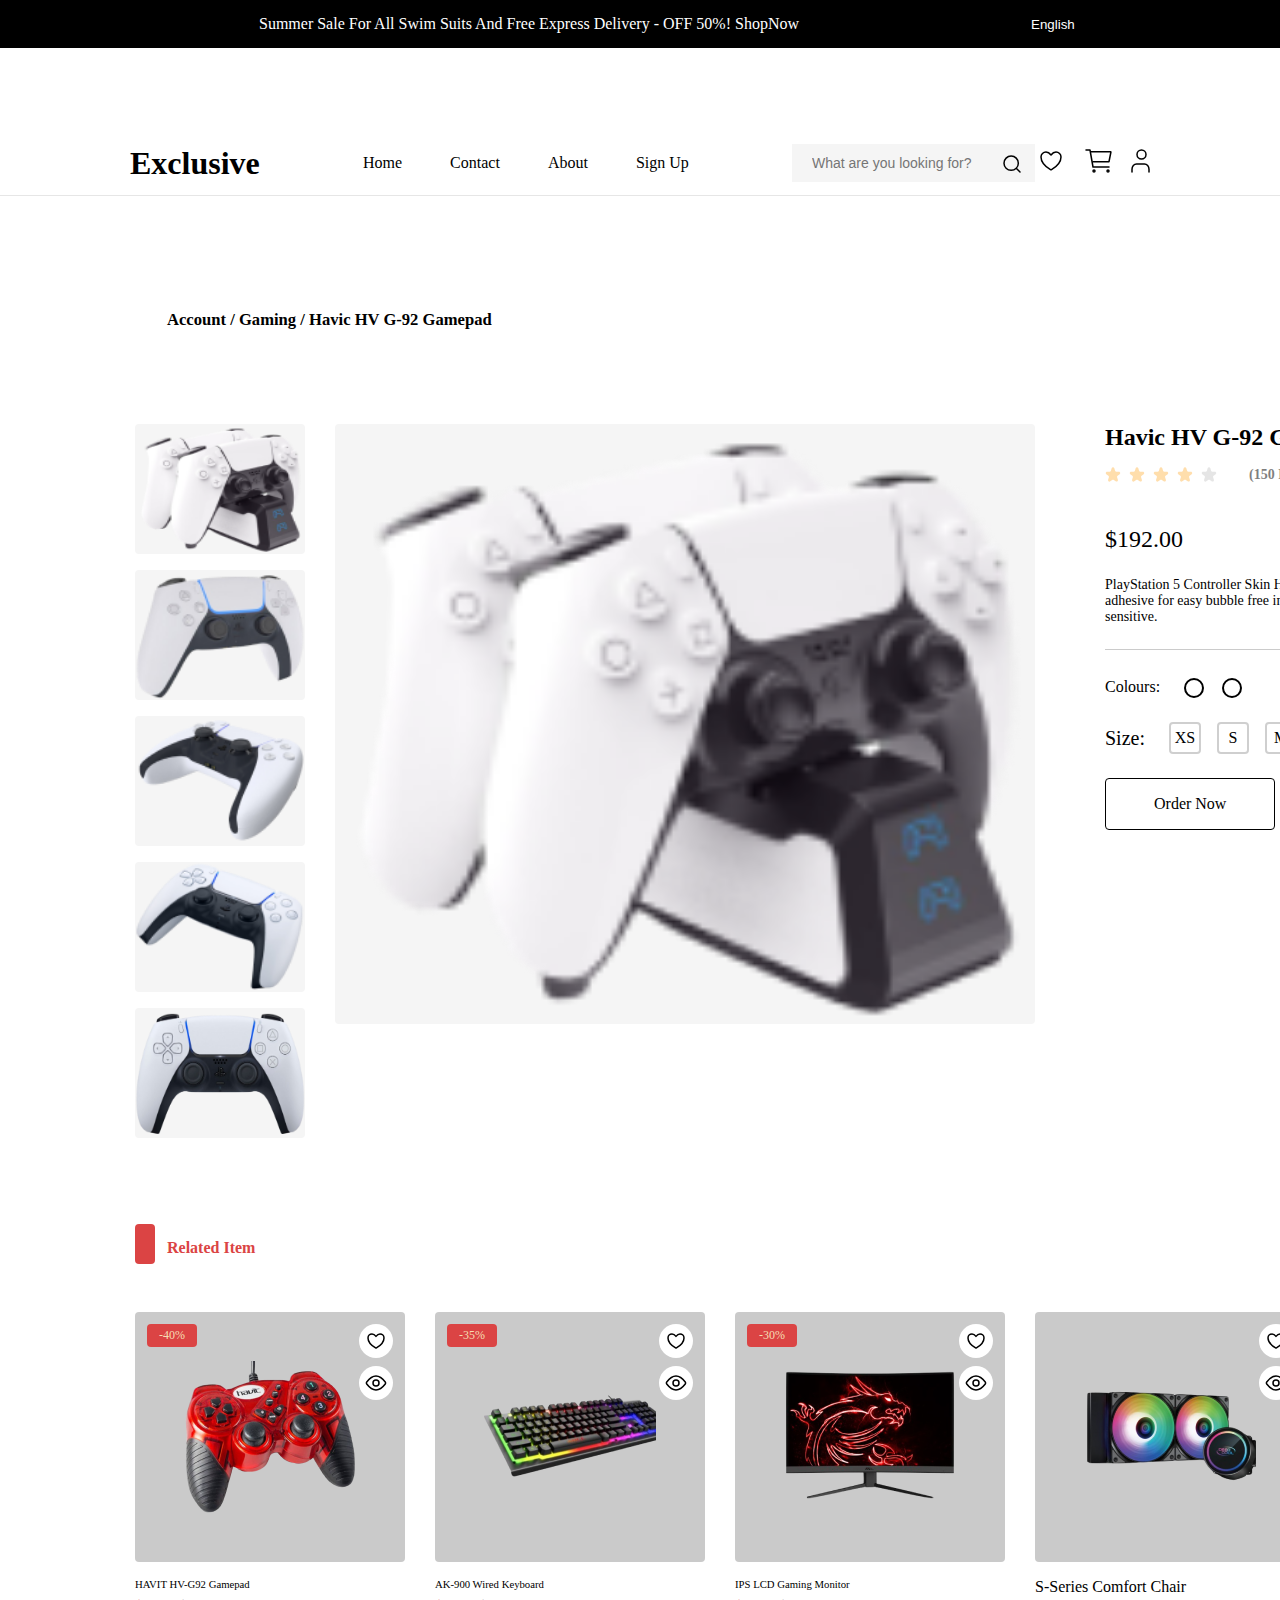
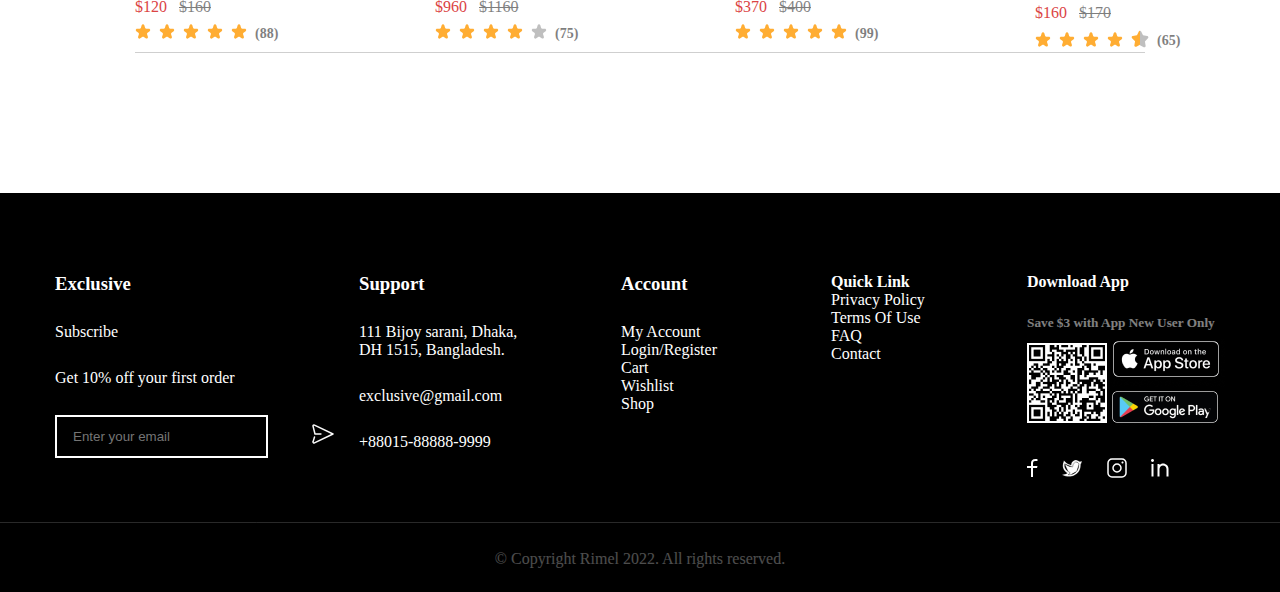
<file: market/src/game.html>
<!DOCTYPE html>
<html lang="en">
<head>
    <meta charset="UTF-8">
    <meta name="viewport" content="width=device-width, initial-scale=1.0">
    <title>Havic HV G-92 Gamepad</title>
    <link rel="stylesheet" href=".//css/game.css">
</head>
<body>
    <div class="top__header__section">
        <div class="container">
            <div class="top__header__text">
<p>Summer Sale For All Swim Suits And Free Express Delivery - OFF 50%!
<a href="#">
    ShopNow
</a>
</p>
        </div>
        <div class="top__header__langs">
            <select >
                <option value="en">English</option>
                <option value="ру">Русский</option>
                <option value="հա">Հայերեն</option>
            </select>
        </div>
    </div>
    </div>
<div class="top__menu__section">
    <div class="flex ">
        <h1 class="text">Exclusive</h1>
        <nav class="flex_space">
          <a href="index.html" >Home</a>
          <a href="Contact.html">Contact</a>
          <a href="About.html" >About</a>
          <a href="sign.html">Sign Up</a>
        </nav>
        <div class="input">
          <input type="text" placeholder="What are you looking for?" />
        <div class="link">
           <button>  <svg width="24" height="24" viewBox="0 0 24 24" fill="none" xmlns="http://www.w3.org/2000/svg">
                    <path d="M20 20L16.2223 16.2156M18.3158 11.1579C18.3158 13.0563 17.5617 14.8769 16.2193 16.2193C14.8769 17.5617 13.0563 18.3158 11.1579 18.3158C9.2595 18.3158 7.43886 17.5617 6.0965 16.2193C4.75413 14.8769 4 13.0563 4 11.1579C4 9.2595 4.75413 7.43886 6.0965 6.0965C7.43886 4.75413 9.2595 4 11.1579 4C13.0563 4 14.8769 4.75413 16.2193 6.0965C17.5617 7.43886 18.3158 9.2595 18.3158 11.1579V11.1579Z" stroke="black" stroke-width="1.5" stroke-linecap="round"/>
                    </svg></button>
              
                    
                <a href="Wishlist.html">
                    <svg width="32" height="32" viewBox="0 0 32 32" fill="none" xmlns="http://www.w3.org/2000/svg">
                        <path d="M11 7C8.239 7 6 9.216 6 11.95C6 14.157 6.875 19.395 15.488 24.69C15.6423 24.7839 15.8194 24.8335 16 24.8335C16.1806 24.8335 16.3577 24.7839 16.512 24.69C25.125 19.395 26 14.157 26 11.95C26 9.216 23.761 7 21 7C18.239 7 16 10 16 10C16 10 13.761 7 11 7Z" stroke="black" stroke-width="1.5" stroke-linecap="round" stroke-linejoin="round"/>
                        </svg>
                        
                    </a>
                    <a href="cart.html">
                        <svg width="32" height="32" viewBox="0 0 32 32" fill="none" xmlns="http://www.w3.org/2000/svg">
                            <path d="M11 27C11.5523 27 12 26.5523 12 26C12 25.4477 11.5523 25 11 25C10.4477 25 10 25.4477 10 26C10 26.5523 10.4477 27 11 27Z" stroke="black" stroke-width="1.5" stroke-linecap="round" stroke-linejoin="round"/>
                            <path d="M25 27C25.5523 27 26 26.5523 26 26C26 25.4477 25.5523 25 25 25C24.4477 25 24 25.4477 24 26C24 26.5523 24.4477 27 25 27Z" stroke="black" stroke-width="1.5" stroke-linecap="round" stroke-linejoin="round"/>
                            <path d="M3 5H7L10 22H26" stroke="black" stroke-width="1.5" stroke-linecap="round" stroke-linejoin="round"/>
                            <path d="M10 16.6667H25.59C25.7056 16.6667 25.8177 16.6267 25.9072 16.5535C25.9966 16.4802 26.0579 16.3782 26.0806 16.2648L27.8806 7.26478C27.8951 7.19221 27.8934 7.11732 27.8755 7.04551C27.8575 6.97371 27.8239 6.90678 27.7769 6.84955C27.73 6.79233 27.6709 6.74624 27.604 6.71461C27.5371 6.68298 27.464 6.66661 27.39 6.66666H8" stroke="black" stroke-width="1.5" stroke-linecap="round" stroke-linejoin="round"/>
                            </svg>
                            
                    </a>
                    <a  href="person.html" class="person">
                        <svg width="19" height="24" viewBox="0 0 19 24" fill="none" xmlns="http://www.w3.org/2000/svg">
                            <path d="M18 23V20.3333C18 18.9188 17.5224 17.5623 16.6722 16.5621C15.8221 15.5619 14.669 15 13.4667 15H5.53333C4.33102 15 3.17795 15.5619 2.32778 16.5621C1.47762 17.5623 1 18.9188 1 20.3333V23" stroke="black" stroke-width="1.5" stroke-linecap="round" stroke-linejoin="round"/>
                            <path d="M10.5 10C12.9853 10 15 7.98528 15 5.5C15 3.01472 12.9853 1 10.5 1C8.01472 1 6 3.01472 6 5.5C6 7.98528 8.01472 10 10.5 10Z" stroke="black" stroke-width="1.5" stroke-linecap="round" stroke-linejoin="round"/>
                            </svg>
                            
                            
                    </a>
                    
        </div>
        
        </div>
        
      </div>
</div>
<svg class="svg" width="1440" height="1" viewBox="0 0 1440 1" fill="none" xmlns="http://www.w3.org/2000/svg">
    <line opacity="0.3" x1="1440" y1="0.25" y2="0.25" stroke="black" stroke-width="0.5"/>
    </svg>
    
<main>
    <div class="container">
        <div class="its__header__title">
                 
            <div class="itsh__left">
       
          <h5 class="its__category__title"> <a href="person.html">Account</a> / <a href="game.html">Gaming</a> / <a href="game.html">Havic HV G-92 Gamepad</a></h5>
      
        </div>
  
       </div>
     <div class="box">
        <div class="itsh__bottom__left">
                
            <div class="gallery">
                <div class="thumbnails">
                    <label for="img1">
                        <img src=".//img/secont.png" class="thumbnail" alt="Картинка 1">
                    </label>
                    <label for="img2">
                        <img src=".//img/third.png" class="thumbnail" alt="Картинка 2">
                    </label>
                    <label for="img3">
                        <img src=".//img/last.png" class="thumbnail" alt="Картинка 3">
                    </label>
                    <label for="img4">
                        <img src=".//img/fourd.png" class="thumbnail" alt="Картинка 4">
                    </label>
                    <label for="img5">
                        <img src=".//img/first.png" class="thumbnail" alt="Картинка 4">
                    </label>
                </div>
                <div class="main-image-container">
                    <input type="radio" id="img1" name="gallery" checked>
                    <img src=".//img/secont.png" alt="Картинка 1">
                    
                    <input type="radio" id="img2" name="gallery">
                    <img src=".//img/third.png" alt="Картинка 2">
                    
                    <input type="radio" id="img3" name="gallery">
                    <img src=".//img/last.png" alt="Картинка 3">
                    
                    <input type="radio" id="img4" name="gallery">
                    <img src=".//img/fourd.png" alt="Картинка 4">
                    <input type="radio" id="img5" name="gallery">
                    <img src=".//img/first.png" alt="Картинка 4">
                </div>
            
              
            </div>
        </div>
     <div class="itsh__bottom__right">
        <h2 class="gampad">
            Havic HV G-92 Gamepad
        </h2>
        <div class="display">
            <div class="its__item__riview">
                <div class="star">
                    <svg width="16" height="15" viewBox="0 0 16 15" fill="none" xmlns="http://www.w3.org/2000/svg">
                        <path d="M14.673 7.17173C15.7437 6.36184 15.1709 4.65517 13.8284 4.65517H11.3992C10.7853 4.65517 10.243 4.25521 10.0617 3.66868L9.33754 1.32637C8.9309 0.0110567 7.0691 0.0110564 6.66246 1.32637L5.93832 3.66868C5.75699 4.25521 5.21469 4.65517 4.60078 4.65517H2.12961C0.791419 4.65517 0.215919 6.35274 1.27822 7.16654L3.39469 8.78792C3.85885 9.1435 4.05314 9.75008 3.88196 10.3092L3.11296 12.8207C2.71416 14.1232 4.22167 15.1704 5.30301 14.342L7.14861 12.9281C7.65097 12.5432 8.34903 12.5432 8.85139 12.9281L10.6807 14.3295C11.7636 15.159 13.2725 14.1079 12.8696 12.8046L12.09 10.2827C11.9159 9.71975 12.113 9.10809 12.5829 8.75263L14.673 7.17173Z" fill="#FFAD33"/>
                        </svg>
                        
                </div>
                <div class="star">
                    <svg width="16" height="15" viewBox="0 0 16 15" fill="none" xmlns="http://www.w3.org/2000/svg">
                        <path d="M14.673 7.17173C15.7437 6.36184 15.1709 4.65517 13.8284 4.65517H11.3992C10.7853 4.65517 10.243 4.25521 10.0617 3.66868L9.33754 1.32637C8.9309 0.0110567 7.0691 0.0110564 6.66246 1.32637L5.93832 3.66868C5.75699 4.25521 5.21469 4.65517 4.60078 4.65517H2.12961C0.791419 4.65517 0.215919 6.35274 1.27822 7.16654L3.39469 8.78792C3.85885 9.1435 4.05314 9.75008 3.88196 10.3092L3.11296 12.8207C2.71416 14.1232 4.22167 15.1704 5.30301 14.342L7.14861 12.9281C7.65097 12.5432 8.34903 12.5432 8.85139 12.9281L10.6807 14.3295C11.7636 15.159 13.2725 14.1079 12.8696 12.8046L12.09 10.2827C11.9159 9.71975 12.113 9.10809 12.5829 8.75263L14.673 7.17173Z" fill="#FFAD33"/>
                        </svg>
                        
                </div>
                <div class="star"><svg width="16" height="15" viewBox="0 0 16 15" fill="none" xmlns="http://www.w3.org/2000/svg">
                    <path d="M14.673 7.17173C15.7437 6.36184 15.1709 4.65517 13.8284 4.65517H11.3992C10.7853 4.65517 10.243 4.25521 10.0617 3.66868L9.33754 1.32637C8.9309 0.0110567 7.0691 0.0110564 6.66246 1.32637L5.93832 3.66868C5.75699 4.25521 5.21469 4.65517 4.60078 4.65517H2.12961C0.791419 4.65517 0.215919 6.35274 1.27822 7.16654L3.39469 8.78792C3.85885 9.1435 4.05314 9.75008 3.88196 10.3092L3.11296 12.8207C2.71416 14.1232 4.22167 15.1704 5.30301 14.342L7.14861 12.9281C7.65097 12.5432 8.34903 12.5432 8.85139 12.9281L10.6807 14.3295C11.7636 15.159 13.2725 14.1079 12.8696 12.8046L12.09 10.2827C11.9159 9.71975 12.113 9.10809 12.5829 8.75263L14.673 7.17173Z" fill="#FFAD33"/>
                    </svg>
                    </div>
                <div class="star"><svg width="16" height="15" viewBox="0 0 16 15" fill="none" xmlns="http://www.w3.org/2000/svg">
                    <path d="M14.673 7.17173C15.7437 6.36184 15.1709 4.65517 13.8284 4.65517H11.3992C10.7853 4.65517 10.243 4.25521 10.0617 3.66868L9.33754 1.32637C8.9309 0.0110567 7.0691 0.0110564 6.66246 1.32637L5.93832 3.66868C5.75699 4.25521 5.21469 4.65517 4.60078 4.65517H2.12961C0.791419 4.65517 0.215919 6.35274 1.27822 7.16654L3.39469 8.78792C3.85885 9.1435 4.05314 9.75008 3.88196 10.3092L3.11296 12.8207C2.71416 14.1232 4.22167 15.1704 5.30301 14.342L7.14861 12.9281C7.65097 12.5432 8.34903 12.5432 8.85139 12.9281L10.6807 14.3295C11.7636 15.159 13.2725 14.1079 12.8696 12.8046L12.09 10.2827C11.9159 9.71975 12.113 9.10809 12.5829 8.75263L14.673 7.17173Z" fill="#FFAD33"/>
                    </svg>
                    </div>
                    
                <div class="star"><svg width="16" height="15" viewBox="0 0 16 15" fill="none" xmlns="http://www.w3.org/2000/svg">
                    <path opacity="0.25" d="M14.673 7.17173C15.7437 6.36184 15.1709 4.65517 13.8284 4.65517H11.3992C10.7853 4.65517 10.243 4.25521 10.0617 3.66868L9.33754 1.32637C8.9309 0.0110567 7.0691 0.0110564 6.66246 1.32637L5.93832 3.66868C5.75699 4.25521 5.21469 4.65517 4.60078 4.65517H2.12961C0.791419 4.65517 0.215919 6.35274 1.27822 7.16654L3.39469 8.78792C3.85885 9.1435 4.05314 9.75008 3.88196 10.3092L3.11296 12.8207C2.71416 14.1232 4.22167 15.1704 5.30301 14.342L7.14861 12.9281C7.65097 12.5432 8.34903 12.5432 8.85139 12.9281L10.6807 14.3295C11.7636 15.159 13.2725 14.1079 12.8696 12.8046L12.09 10.2827C11.9159 9.71975 12.113 9.10809 12.5829 8.75263L14.673 7.17173Z" fill="black"/>
                    </svg>
                    
                    
                    
                    
                    </div>
                  
            </div>
            <div class="comments__count">
                <p>(150 Reviews)</p>
            </div>
            <a href="#">In Stock</a>
        </div>
        <div class="h">
            $192.00
        </div>
        <div class="text">
            PlayStation 5 Controller Skin High quality vinyl with air channel adhesive for easy bubble free install & mess free removal Pressure sensitive.
        </div>
        <svg width="400" height="1" viewBox="0 0 400 1" fill="none" xmlns="http://www.w3.org/2000/svg">
            <g opacity="0.5">
            <line y1="0.5" x2="400" y2="0.5" stroke="black"/>
            </g>
            </svg>
            <div class="radio">
                Colours:
                
                <div class="checkbox-container">
                    <label class="checkbox-label blue">
                        <input type="checkbox" class="checkbox">
                        <span class="checkbox-custom"></span>
                    </label>
                    <label class="checkbox-label red">
                        <input type="checkbox" class="checkbox">
                        <span class="checkbox-custom"></span> 
                    </label>
                
                </div>
            </div>
            <div class="item__template__section">
             
           <div class="section">
          <div class="a">  Size:</div>
            <div class="its__categorys">
               
                <div class="category">
                    <a href="#">
                        XS
            
                            
                            
                            
                     
                    </a>
                </div>
                   <div class="category">
                    <a href="#">
                        S
            
                    </a>
                   </div>
                   <div class="category">
                    <a href="#">
     M
                            
                            
        
                    </a>
                   </div>
                   <div class="category">
                    <a href="#">
             L
          
                    </a>
                   </div>
                   <div class="category">
                    <a href="#">
                 XL
             
                    </a>
                   </div>
            
               
            </div>
           </div> 
        <div class="section__items">
            <a class="whiteBtn" href="#">Order Now</a>
        <a class="redBtn" href="#">Buy Now</a>
                
        </div>
            
                
            
            </div>
     </div>
     </div>
     <div class="down">
        <div class="item__template__section">
            <h6 class="its__category__title">  
                Related Item
            </h6>
      
        <div class="its__items">
            <div class="its__item">
                <div class="its__item__header">
                    <div class="sale">-40%</div>
                    <div class="wishlist">
                        <svg width="24" height="24" viewBox="0 0 24 24" fill="none" xmlns="http://www.w3.org/2000/svg">
                        <path d="M8 5C5.7912 5 4 6.73964 4 8.88594C4 10.6185 4.7 14.7305 11.5904 18.8873C11.7138 18.961 11.8555 19 12 19C12.1445 19 12.2862 18.961 12.4096 18.8873C19.3 14.7305 20 10.6185 20 8.88594C20 6.73964 18.2088 5 16 5C13.7912 5 12 7.35511 12 7.35511C12 7.35511 10.2088 5 8 5Z" stroke="black" stroke-width="1.5" stroke-linecap="round" stroke-linejoin="round"/>
                        </svg>
                        </div>
    
                        <div class="preview">
                            <svg width="24" height="24" viewBox="0 0 24 24" fill="none" xmlns="http://www.w3.org/2000/svg">
                                <path d="M21.257 10.962C21.731 11.582 21.731 12.419 21.257 13.038C19.764 14.987 16.182 19 12 19C7.81801 19 4.23601 14.987 2.74301 13.038C2.51239 12.7411 2.38721 12.3759 2.38721 12C2.38721 11.6241 2.51239 11.2589 2.74301 10.962C4.23601 9.013 7.81801 5 12 5C16.182 5 19.764 9.013 21.257 10.962V10.962Z" stroke="black" stroke-width="1.5" stroke-linecap="round" stroke-linejoin="round"/>
                                <path d="M12 15C13.6569 15 15 13.6569 15 12C15 10.3431 13.6569 9 12 9C10.3431 9 9 10.3431 9 12C9 13.6569 10.3431 15 12 15Z" stroke="black" stroke-width="1.5" stroke-linecap="round" stroke-linejoin="round"/>
                                </svg>
                                
                        </div>
                        <div class="to__basket"> Add To Card</div>
    <a href="#" class="imgs">
        <img src="img/photo2.png" alt="eror404">
    </a>
                </div>
    <h6 class="its__item__title">
        <a href="#">HAVIT HV-G92 Gamepad</a>
    </h6>
    <div class="its__item__price">
    <p class="current__price">$120</p>
    <p class="old__price">$160</p>
    </div>
    <div class="its__item__riview">
        <div class="star">
            <svg width="16" height="15" viewBox="0 0 16 15" fill="none" xmlns="http://www.w3.org/2000/svg">
                <path d="M14.673 7.17173C15.7437 6.36184 15.1709 4.65517 13.8284 4.65517H11.3992C10.7853 4.65517 10.243 4.25521 10.0617 3.66868L9.33754 1.32637C8.9309 0.0110567 7.0691 0.0110564 6.66246 1.32637L5.93832 3.66868C5.75699 4.25521 5.21469 4.65517 4.60078 4.65517H2.12961C0.791419 4.65517 0.215919 6.35274 1.27822 7.16654L3.39469 8.78792C3.85885 9.1435 4.05314 9.75008 3.88196 10.3092L3.11296 12.8207C2.71416 14.1232 4.22167 15.1704 5.30301 14.342L7.14861 12.9281C7.65097 12.5432 8.34903 12.5432 8.85139 12.9281L10.6807 14.3295C11.7636 15.159 13.2725 14.1079 12.8696 12.8046L12.09 10.2827C11.9159 9.71975 12.113 9.10809 12.5829 8.75263L14.673 7.17173Z" fill="#FFAD33"/>
                </svg>
                
        </div>
        <div class="star">
            <svg width="16" height="15" viewBox="0 0 16 15" fill="none" xmlns="http://www.w3.org/2000/svg">
                <path d="M14.673 7.17173C15.7437 6.36184 15.1709 4.65517 13.8284 4.65517H11.3992C10.7853 4.65517 10.243 4.25521 10.0617 3.66868L9.33754 1.32637C8.9309 0.0110567 7.0691 0.0110564 6.66246 1.32637L5.93832 3.66868C5.75699 4.25521 5.21469 4.65517 4.60078 4.65517H2.12961C0.791419 4.65517 0.215919 6.35274 1.27822 7.16654L3.39469 8.78792C3.85885 9.1435 4.05314 9.75008 3.88196 10.3092L3.11296 12.8207C2.71416 14.1232 4.22167 15.1704 5.30301 14.342L7.14861 12.9281C7.65097 12.5432 8.34903 12.5432 8.85139 12.9281L10.6807 14.3295C11.7636 15.159 13.2725 14.1079 12.8696 12.8046L12.09 10.2827C11.9159 9.71975 12.113 9.10809 12.5829 8.75263L14.673 7.17173Z" fill="#FFAD33"/>
                </svg>
                
        </div>
        <div class="star"><svg width="16" height="15" viewBox="0 0 16 15" fill="none" xmlns="http://www.w3.org/2000/svg">
            <path d="M14.673 7.17173C15.7437 6.36184 15.1709 4.65517 13.8284 4.65517H11.3992C10.7853 4.65517 10.243 4.25521 10.0617 3.66868L9.33754 1.32637C8.9309 0.0110567 7.0691 0.0110564 6.66246 1.32637L5.93832 3.66868C5.75699 4.25521 5.21469 4.65517 4.60078 4.65517H2.12961C0.791419 4.65517 0.215919 6.35274 1.27822 7.16654L3.39469 8.78792C3.85885 9.1435 4.05314 9.75008 3.88196 10.3092L3.11296 12.8207C2.71416 14.1232 4.22167 15.1704 5.30301 14.342L7.14861 12.9281C7.65097 12.5432 8.34903 12.5432 8.85139 12.9281L10.6807 14.3295C11.7636 15.159 13.2725 14.1079 12.8696 12.8046L12.09 10.2827C11.9159 9.71975 12.113 9.10809 12.5829 8.75263L14.673 7.17173Z" fill="#FFAD33"/>
            </svg>
            </div>
        <div class="star"><svg width="16" height="15" viewBox="0 0 16 15" fill="none" xmlns="http://www.w3.org/2000/svg">
            <path d="M14.673 7.17173C15.7437 6.36184 15.1709 4.65517 13.8284 4.65517H11.3992C10.7853 4.65517 10.243 4.25521 10.0617 3.66868L9.33754 1.32637C8.9309 0.0110567 7.0691 0.0110564 6.66246 1.32637L5.93832 3.66868C5.75699 4.25521 5.21469 4.65517 4.60078 4.65517H2.12961C0.791419 4.65517 0.215919 6.35274 1.27822 7.16654L3.39469 8.78792C3.85885 9.1435 4.05314 9.75008 3.88196 10.3092L3.11296 12.8207C2.71416 14.1232 4.22167 15.1704 5.30301 14.342L7.14861 12.9281C7.65097 12.5432 8.34903 12.5432 8.85139 12.9281L10.6807 14.3295C11.7636 15.159 13.2725 14.1079 12.8696 12.8046L12.09 10.2827C11.9159 9.71975 12.113 9.10809 12.5829 8.75263L14.673 7.17173Z" fill="#FFAD33"/>
            </svg>
            </div>
            
        <div class="star"><svg width="16" height="15" viewBox="0 0 16 15" fill="none" xmlns="http://www.w3.org/2000/svg">
            <path d="M14.673 7.17173C15.7437 6.36184 15.1709 4.65517 13.8284 4.65517H11.3992C10.7853 4.65517 10.243 4.25521 10.0617 3.66868L9.33754 1.32637C8.9309 0.0110567 7.0691 0.0110564 6.66246 1.32637L5.93832 3.66868C5.75699 4.25521 5.21469 4.65517 4.60078 4.65517H2.12961C0.791419 4.65517 0.215919 6.35274 1.27822 7.16654L3.39469 8.78792C3.85885 9.1435 4.05314 9.75008 3.88196 10.3092L3.11296 12.8207C2.71416 14.1232 4.22167 15.1704 5.30301 14.342L7.14861 12.9281C7.65097 12.5432 8.34903 12.5432 8.85139 12.9281L10.6807 14.3295C11.7636 15.159 13.2725 14.1079 12.8696 12.8046L12.09 10.2827C11.9159 9.71975 12.113 9.10809 12.5829 8.75263L14.673 7.17173Z" fill="#FFAD33"/>
            </svg>
            </div>
            <div class="comments__count">
                <p>(88)</p>
            </div>
    </div>
        
            </div> 
    
    
            <div class="its__item">
    
                <div class="its__item__header">
                    <div class="sale">-35%</div>
                    <div class="wishlist">
                        <svg width="24" height="24" viewBox="0 0 24 24" fill="none" xmlns="http://www.w3.org/2000/svg">
                        <path d="M8 5C5.7912 5 4 6.73964 4 8.88594C4 10.6185 4.7 14.7305 11.5904 18.8873C11.7138 18.961 11.8555 19 12 19C12.1445 19 12.2862 18.961 12.4096 18.8873C19.3 14.7305 20 10.6185 20 8.88594C20 6.73964 18.2088 5 16 5C13.7912 5 12 7.35511 12 7.35511C12 7.35511 10.2088 5 8 5Z" stroke="black" stroke-width="1.5" stroke-linecap="round" stroke-linejoin="round"/>
                        </svg>
                        </div>
    
                        <div class="preview">
                            <svg width="24" height="24" viewBox="0 0 24 24" fill="none" xmlns="http://www.w3.org/2000/svg">
                                <path d="M21.257 10.962C21.731 11.582 21.731 12.419 21.257 13.038C19.764 14.987 16.182 19 12 19C7.81801 19 4.23601 14.987 2.74301 13.038C2.51239 12.7411 2.38721 12.3759 2.38721 12C2.38721 11.6241 2.51239 11.2589 2.74301 10.962C4.23601 9.013 7.81801 5 12 5C16.182 5 19.764 9.013 21.257 10.962V10.962Z" stroke="black" stroke-width="1.5" stroke-linecap="round" stroke-linejoin="round"/>
                                <path d="M12 15C13.6569 15 15 13.6569 15 12C15 10.3431 13.6569 9 12 9C10.3431 9 9 10.3431 9 12C9 13.6569 10.3431 15 12 15Z" stroke="black" stroke-width="1.5" stroke-linecap="round" stroke-linejoin="round"/>
                                </svg>
                                
                        </div>
                        <div class="to__basket"> Add To Card</div>
    <a href="#" class="imgs">
        <img src="img/keyboard.png" alt="eror404">
    </a>
                </div>
    <h6 class="its__item__title">
        <a href="#">AK-900 Wired Keyboard</a>
    </h6>
    <div class="its__item__price">
    <p class="current__price">$960</p>
    <p class="old__price">$1160</p>
    </div>
    <div class="its__item__riview">
        <div class="star">
            <svg width="16" height="15" viewBox="0 0 16 15" fill="none" xmlns="http://www.w3.org/2000/svg">
                <path d="M14.673 7.17173C15.7437 6.36184 15.1709 4.65517 13.8284 4.65517H11.3992C10.7853 4.65517 10.243 4.25521 10.0617 3.66868L9.33754 1.32637C8.9309 0.0110567 7.0691 0.0110564 6.66246 1.32637L5.93832 3.66868C5.75699 4.25521 5.21469 4.65517 4.60078 4.65517H2.12961C0.791419 4.65517 0.215919 6.35274 1.27822 7.16654L3.39469 8.78792C3.85885 9.1435 4.05314 9.75008 3.88196 10.3092L3.11296 12.8207C2.71416 14.1232 4.22167 15.1704 5.30301 14.342L7.14861 12.9281C7.65097 12.5432 8.34903 12.5432 8.85139 12.9281L10.6807 14.3295C11.7636 15.159 13.2725 14.1079 12.8696 12.8046L12.09 10.2827C11.9159 9.71975 12.113 9.10809 12.5829 8.75263L14.673 7.17173Z" fill="#FFAD33"/>
                </svg>
                
        </div>
        <div class="star">
            <svg width="16" height="15" viewBox="0 0 16 15" fill="none" xmlns="http://www.w3.org/2000/svg">
                <path d="M14.673 7.17173C15.7437 6.36184 15.1709 4.65517 13.8284 4.65517H11.3992C10.7853 4.65517 10.243 4.25521 10.0617 3.66868L9.33754 1.32637C8.9309 0.0110567 7.0691 0.0110564 6.66246 1.32637L5.93832 3.66868C5.75699 4.25521 5.21469 4.65517 4.60078 4.65517H2.12961C0.791419 4.65517 0.215919 6.35274 1.27822 7.16654L3.39469 8.78792C3.85885 9.1435 4.05314 9.75008 3.88196 10.3092L3.11296 12.8207C2.71416 14.1232 4.22167 15.1704 5.30301 14.342L7.14861 12.9281C7.65097 12.5432 8.34903 12.5432 8.85139 12.9281L10.6807 14.3295C11.7636 15.159 13.2725 14.1079 12.8696 12.8046L12.09 10.2827C11.9159 9.71975 12.113 9.10809 12.5829 8.75263L14.673 7.17173Z" fill="#FFAD33"/>
                </svg>
                
        </div>
        <div class="star"><svg width="16" height="15" viewBox="0 0 16 15" fill="none" xmlns="http://www.w3.org/2000/svg">
            <path d="M14.673 7.17173C15.7437 6.36184 15.1709 4.65517 13.8284 4.65517H11.3992C10.7853 4.65517 10.243 4.25521 10.0617 3.66868L9.33754 1.32637C8.9309 0.0110567 7.0691 0.0110564 6.66246 1.32637L5.93832 3.66868C5.75699 4.25521 5.21469 4.65517 4.60078 4.65517H2.12961C0.791419 4.65517 0.215919 6.35274 1.27822 7.16654L3.39469 8.78792C3.85885 9.1435 4.05314 9.75008 3.88196 10.3092L3.11296 12.8207C2.71416 14.1232 4.22167 15.1704 5.30301 14.342L7.14861 12.9281C7.65097 12.5432 8.34903 12.5432 8.85139 12.9281L10.6807 14.3295C11.7636 15.159 13.2725 14.1079 12.8696 12.8046L12.09 10.2827C11.9159 9.71975 12.113 9.10809 12.5829 8.75263L14.673 7.17173Z" fill="#FFAD33"/>
            </svg>
            </div>
        <div class="star"><svg width="16" height="15" viewBox="0 0 16 15" fill="none" xmlns="http://www.w3.org/2000/svg">
            <path d="M14.673 7.17173C15.7437 6.36184 15.1709 4.65517 13.8284 4.65517H11.3992C10.7853 4.65517 10.243 4.25521 10.0617 3.66868L9.33754 1.32637C8.9309 0.0110567 7.0691 0.0110564 6.66246 1.32637L5.93832 3.66868C5.75699 4.25521 5.21469 4.65517 4.60078 4.65517H2.12961C0.791419 4.65517 0.215919 6.35274 1.27822 7.16654L3.39469 8.78792C3.85885 9.1435 4.05314 9.75008 3.88196 10.3092L3.11296 12.8207C2.71416 14.1232 4.22167 15.1704 5.30301 14.342L7.14861 12.9281C7.65097 12.5432 8.34903 12.5432 8.85139 12.9281L10.6807 14.3295C11.7636 15.159 13.2725 14.1079 12.8696 12.8046L12.09 10.2827C11.9159 9.71975 12.113 9.10809 12.5829 8.75263L14.673 7.17173Z" fill="#FFAD33"/>
            </svg>
            </div>
            
        <div class="star"><svg width="16" height="15" viewBox="0 0 16 15" fill="none" xmlns="http://www.w3.org/2000/svg">
            <path opacity="0.25" d="M14.673 7.17173C15.7437 6.36184 15.1709 4.65517 13.8284 4.65517H11.3992C10.7853 4.65517 10.243 4.25521 10.0617 3.66868L9.33754 1.32637C8.9309 0.0110567 7.0691 0.0110564 6.66246 1.32637L5.93832 3.66868C5.75699 4.25521 5.21469 4.65517 4.60078 4.65517H2.12961C0.791419 4.65517 0.215919 6.35274 1.27822 7.16654L3.39469 8.78792C3.85885 9.1435 4.05314 9.75008 3.88196 10.3092L3.11296 12.8207C2.71416 14.1232 4.22167 15.1704 5.30301 14.342L7.14861 12.9281C7.65097 12.5432 8.34903 12.5432 8.85139 12.9281L10.6807 14.3295C11.7636 15.159 13.2725 14.1079 12.8696 12.8046L12.09 10.2827C11.9159 9.71975 12.113 9.10809 12.5829 8.75263L14.673 7.17173Z" fill="black"/>
            </svg>
            
            </div>
            <div class="comments__count">
                <p>(75)</p>
            </div>
    </div>
        
            </div>
    
            <div class="its__item">
                <div class="its__item__header">
                    <div class="sale">-30%</div>
                    <div class="wishlist">
                        <svg width="24" height="24" viewBox="0 0 24 24" fill="none" xmlns="http://www.w3.org/2000/svg">
                        <path d="M8 5C5.7912 5 4 6.73964 4 8.88594C4 10.6185 4.7 14.7305 11.5904 18.8873C11.7138 18.961 11.8555 19 12 19C12.1445 19 12.2862 18.961 12.4096 18.8873C19.3 14.7305 20 10.6185 20 8.88594C20 6.73964 18.2088 5 16 5C13.7912 5 12 7.35511 12 7.35511C12 7.35511 10.2088 5 8 5Z" stroke="black" stroke-width="1.5" stroke-linecap="round" stroke-linejoin="round"/>
                        </svg>
                        </div>
    
                        <div class="preview">
                            <svg width="24" height="24" viewBox="0 0 24 24" fill="none" xmlns="http://www.w3.org/2000/svg">
                                <path d="M21.257 10.962C21.731 11.582 21.731 12.419 21.257 13.038C19.764 14.987 16.182 19 12 19C7.81801 19 4.23601 14.987 2.74301 13.038C2.51239 12.7411 2.38721 12.3759 2.38721 12C2.38721 11.6241 2.51239 11.2589 2.74301 10.962C4.23601 9.013 7.81801 5 12 5C16.182 5 19.764 9.013 21.257 10.962V10.962Z" stroke="black" stroke-width="1.5" stroke-linecap="round" stroke-linejoin="round"/>
                                <path d="M12 15C13.6569 15 15 13.6569 15 12C15 10.3431 13.6569 9 12 9C10.3431 9 9 10.3431 9 12C9 13.6569 10.3431 15 12 15Z" stroke="black" stroke-width="1.5" stroke-linecap="round" stroke-linejoin="round"/>
                                </svg>
                                
                        </div>
                        <div class="to__basket"> Add To Card</div>
    <a href="#" class="imgs">
        <img src="img/monetor.png" alt="eror404">
    </a>
                </div>
    <h6 class="its__item__title">
        <a href="#">IPS LCD Gaming Monitor</a>
    </h6>
    <div class="its__item__price">
    <p class="current__price">$370</p>
    <p class="old__price">$400</p>
    </div>
    <div class="its__item__riview">
        <div class="star">
            <svg width="16" height="15" viewBox="0 0 16 15" fill="none" xmlns="http://www.w3.org/2000/svg">
                <path d="M14.673 7.17173C15.7437 6.36184 15.1709 4.65517 13.8284 4.65517H11.3992C10.7853 4.65517 10.243 4.25521 10.0617 3.66868L9.33754 1.32637C8.9309 0.0110567 7.0691 0.0110564 6.66246 1.32637L5.93832 3.66868C5.75699 4.25521 5.21469 4.65517 4.60078 4.65517H2.12961C0.791419 4.65517 0.215919 6.35274 1.27822 7.16654L3.39469 8.78792C3.85885 9.1435 4.05314 9.75008 3.88196 10.3092L3.11296 12.8207C2.71416 14.1232 4.22167 15.1704 5.30301 14.342L7.14861 12.9281C7.65097 12.5432 8.34903 12.5432 8.85139 12.9281L10.6807 14.3295C11.7636 15.159 13.2725 14.1079 12.8696 12.8046L12.09 10.2827C11.9159 9.71975 12.113 9.10809 12.5829 8.75263L14.673 7.17173Z" fill="#FFAD33"/>
                </svg>
                
        </div>
        <div class="star">
            <svg width="16" height="15" viewBox="0 0 16 15" fill="none" xmlns="http://www.w3.org/2000/svg">
                <path d="M14.673 7.17173C15.7437 6.36184 15.1709 4.65517 13.8284 4.65517H11.3992C10.7853 4.65517 10.243 4.25521 10.0617 3.66868L9.33754 1.32637C8.9309 0.0110567 7.0691 0.0110564 6.66246 1.32637L5.93832 3.66868C5.75699 4.25521 5.21469 4.65517 4.60078 4.65517H2.12961C0.791419 4.65517 0.215919 6.35274 1.27822 7.16654L3.39469 8.78792C3.85885 9.1435 4.05314 9.75008 3.88196 10.3092L3.11296 12.8207C2.71416 14.1232 4.22167 15.1704 5.30301 14.342L7.14861 12.9281C7.65097 12.5432 8.34903 12.5432 8.85139 12.9281L10.6807 14.3295C11.7636 15.159 13.2725 14.1079 12.8696 12.8046L12.09 10.2827C11.9159 9.71975 12.113 9.10809 12.5829 8.75263L14.673 7.17173Z" fill="#FFAD33"/>
                </svg>
                
        </div>
        <div class="star"><svg width="16" height="15" viewBox="0 0 16 15" fill="none" xmlns="http://www.w3.org/2000/svg">
            <path d="M14.673 7.17173C15.7437 6.36184 15.1709 4.65517 13.8284 4.65517H11.3992C10.7853 4.65517 10.243 4.25521 10.0617 3.66868L9.33754 1.32637C8.9309 0.0110567 7.0691 0.0110564 6.66246 1.32637L5.93832 3.66868C5.75699 4.25521 5.21469 4.65517 4.60078 4.65517H2.12961C0.791419 4.65517 0.215919 6.35274 1.27822 7.16654L3.39469 8.78792C3.85885 9.1435 4.05314 9.75008 3.88196 10.3092L3.11296 12.8207C2.71416 14.1232 4.22167 15.1704 5.30301 14.342L7.14861 12.9281C7.65097 12.5432 8.34903 12.5432 8.85139 12.9281L10.6807 14.3295C11.7636 15.159 13.2725 14.1079 12.8696 12.8046L12.09 10.2827C11.9159 9.71975 12.113 9.10809 12.5829 8.75263L14.673 7.17173Z" fill="#FFAD33"/>
            </svg>
            </div>
        <div class="star"><svg width="16" height="15" viewBox="0 0 16 15" fill="none" xmlns="http://www.w3.org/2000/svg">
            <path d="M14.673 7.17173C15.7437 6.36184 15.1709 4.65517 13.8284 4.65517H11.3992C10.7853 4.65517 10.243 4.25521 10.0617 3.66868L9.33754 1.32637C8.9309 0.0110567 7.0691 0.0110564 6.66246 1.32637L5.93832 3.66868C5.75699 4.25521 5.21469 4.65517 4.60078 4.65517H2.12961C0.791419 4.65517 0.215919 6.35274 1.27822 7.16654L3.39469 8.78792C3.85885 9.1435 4.05314 9.75008 3.88196 10.3092L3.11296 12.8207C2.71416 14.1232 4.22167 15.1704 5.30301 14.342L7.14861 12.9281C7.65097 12.5432 8.34903 12.5432 8.85139 12.9281L10.6807 14.3295C11.7636 15.159 13.2725 14.1079 12.8696 12.8046L12.09 10.2827C11.9159 9.71975 12.113 9.10809 12.5829 8.75263L14.673 7.17173Z" fill="#FFAD33"/>
            </svg>
            </div>
            
        <div class="star"><svg width="16" height="15" viewBox="0 0 16 15" fill="none" xmlns="http://www.w3.org/2000/svg">
            <path d="M14.673 7.17173C15.7437 6.36184 15.1709 4.65517 13.8284 4.65517H11.3992C10.7853 4.65517 10.243 4.25521 10.0617 3.66868L9.33754 1.32637C8.9309 0.0110567 7.0691 0.0110564 6.66246 1.32637L5.93832 3.66868C5.75699 4.25521 5.21469 4.65517 4.60078 4.65517H2.12961C0.791419 4.65517 0.215919 6.35274 1.27822 7.16654L3.39469 8.78792C3.85885 9.1435 4.05314 9.75008 3.88196 10.3092L3.11296 12.8207C2.71416 14.1232 4.22167 15.1704 5.30301 14.342L7.14861 12.9281C7.65097 12.5432 8.34903 12.5432 8.85139 12.9281L10.6807 14.3295C11.7636 15.159 13.2725 14.1079 12.8696 12.8046L12.09 10.2827C11.9159 9.71975 12.113 9.10809 12.5829 8.75263L14.673 7.17173Z" fill="#FFAD33"/>
            </svg>
            </div>
            <div class="comments__count">
                <p>(99)</p>
            </div>
    </div>
        
            </div>
            <div class="its__item">
                <div class="its__item__header">

                    <div class="wishlist">
                        <svg width="24" height="24" viewBox="0 0 24 24" fill="none" xmlns="http://www.w3.org/2000/svg">
                        <path d="M8 5C5.7912 5 4 6.73964 4 8.88594C4 10.6185 4.7 14.7305 11.5904 18.8873C11.7138 18.961 11.8555 19 12 19C12.1445 19 12.2862 18.961 12.4096 18.8873C19.3 14.7305 20 10.6185 20 8.88594C20 6.73964 18.2088 5 16 5C13.7912 5 12 7.35511 12 7.35511C12 7.35511 10.2088 5 8 5Z" stroke="black" stroke-width="1.5" stroke-linecap="round" stroke-linejoin="round"/>
                        </svg>
                        </div>
    
                        <div class="preview">
                            <svg width="24" height="24" viewBox="0 0 24 24" fill="none" xmlns="http://www.w3.org/2000/svg">
                                <path d="M21.257 10.962C21.731 11.582 21.731 12.419 21.257 13.038C19.764 14.987 16.182 19 12 19C7.81801 19 4.23601 14.987 2.74301 13.038C2.51239 12.7411 2.38721 12.3759 2.38721 12C2.38721 11.6241 2.51239 11.2589 2.74301 10.962C4.23601 9.013 7.81801 5 12 5C16.182 5 19.764 9.013 21.257 10.962V10.962Z" stroke="black" stroke-width="1.5" stroke-linecap="round" stroke-linejoin="round"/>
                                <path d="M12 15C13.6569 15 15 13.6569 15 12C15 10.3431 13.6569 9 12 9C10.3431 9 9 10.3431 9 12C9 13.6569 10.3431 15 12 15Z" stroke="black" stroke-width="1.5" stroke-linecap="round" stroke-linejoin="round"/>
                                </svg>
                                
                        </div>
                        <div class="to__basket"> Add To Card</div>
    
                   
    <a href="#" class="imgs">
        <img src="img/gammax.png" alt="eror404">
         
    </a>
                </div>
    <p class="its__item__title">
        <a href="#">S-Series Comfort Chair </a>
    </p>
    <div class="its__item__price">
    <p class="current__price">$160</p>
    <p class="old__price">$170</p>
    </div>
    <div class="its__item__riview">
        <div class="star">
            <svg width="16" height="15" viewBox="0 0 16 15" fill="none" xmlns="http://www.w3.org/2000/svg">
                <path d="M14.673 7.17173C15.7437 6.36184 15.1709 4.65517 13.8284 4.65517H11.3992C10.7853 4.65517 10.243 4.25521 10.0617 3.66868L9.33754 1.32637C8.9309 0.0110567 7.0691 0.0110564 6.66246 1.32637L5.93832 3.66868C5.75699 4.25521 5.21469 4.65517 4.60078 4.65517H2.12961C0.791419 4.65517 0.215919 6.35274 1.27822 7.16654L3.39469 8.78792C3.85885 9.1435 4.05314 9.75008 3.88196 10.3092L3.11296 12.8207C2.71416 14.1232 4.22167 15.1704 5.30301 14.342L7.14861 12.9281C7.65097 12.5432 8.34903 12.5432 8.85139 12.9281L10.6807 14.3295C11.7636 15.159 13.2725 14.1079 12.8696 12.8046L12.09 10.2827C11.9159 9.71975 12.113 9.10809 12.5829 8.75263L14.673 7.17173Z" fill="#FFAD33"/>
                </svg>
                
        </div>
        <div class="star">
            <svg width="16" height="15" viewBox="0 0 16 15" fill="none" xmlns="http://www.w3.org/2000/svg">
                <path d="M14.673 7.17173C15.7437 6.36184 15.1709 4.65517 13.8284 4.65517H11.3992C10.7853 4.65517 10.243 4.25521 10.0617 3.66868L9.33754 1.32637C8.9309 0.0110567 7.0691 0.0110564 6.66246 1.32637L5.93832 3.66868C5.75699 4.25521 5.21469 4.65517 4.60078 4.65517H2.12961C0.791419 4.65517 0.215919 6.35274 1.27822 7.16654L3.39469 8.78792C3.85885 9.1435 4.05314 9.75008 3.88196 10.3092L3.11296 12.8207C2.71416 14.1232 4.22167 15.1704 5.30301 14.342L7.14861 12.9281C7.65097 12.5432 8.34903 12.5432 8.85139 12.9281L10.6807 14.3295C11.7636 15.159 13.2725 14.1079 12.8696 12.8046L12.09 10.2827C11.9159 9.71975 12.113 9.10809 12.5829 8.75263L14.673 7.17173Z" fill="#FFAD33"/>
                </svg>
                
        </div>
        <div class="star"><svg width="16" height="15" viewBox="0 0 16 15" fill="none" xmlns="http://www.w3.org/2000/svg">
            <path d="M14.673 7.17173C15.7437 6.36184 15.1709 4.65517 13.8284 4.65517H11.3992C10.7853 4.65517 10.243 4.25521 10.0617 3.66868L9.33754 1.32637C8.9309 0.0110567 7.0691 0.0110564 6.66246 1.32637L5.93832 3.66868C5.75699 4.25521 5.21469 4.65517 4.60078 4.65517H2.12961C0.791419 4.65517 0.215919 6.35274 1.27822 7.16654L3.39469 8.78792C3.85885 9.1435 4.05314 9.75008 3.88196 10.3092L3.11296 12.8207C2.71416 14.1232 4.22167 15.1704 5.30301 14.342L7.14861 12.9281C7.65097 12.5432 8.34903 12.5432 8.85139 12.9281L10.6807 14.3295C11.7636 15.159 13.2725 14.1079 12.8696 12.8046L12.09 10.2827C11.9159 9.71975 12.113 9.10809 12.5829 8.75263L14.673 7.17173Z" fill="#FFAD33"/>
            </svg>
            </div>
        <div class="star"><svg width="16" height="15" viewBox="0 0 16 15" fill="none" xmlns="http://www.w3.org/2000/svg">
            <path d="M14.673 7.17173C15.7437 6.36184 15.1709 4.65517 13.8284 4.65517H11.3992C10.7853 4.65517 10.243 4.25521 10.0617 3.66868L9.33754 1.32637C8.9309 0.0110567 7.0691 0.0110564 6.66246 1.32637L5.93832 3.66868C5.75699 4.25521 5.21469 4.65517 4.60078 4.65517H2.12961C0.791419 4.65517 0.215919 6.35274 1.27822 7.16654L3.39469 8.78792C3.85885 9.1435 4.05314 9.75008 3.88196 10.3092L3.11296 12.8207C2.71416 14.1232 4.22167 15.1704 5.30301 14.342L7.14861 12.9281C7.65097 12.5432 8.34903 12.5432 8.85139 12.9281L10.6807 14.3295C11.7636 15.159 13.2725 14.1079 12.8696 12.8046L12.09 10.2827C11.9159 9.71975 12.113 9.10809 12.5829 8.75263L14.673 7.17173Z" fill="#FFAD33"/>
            </svg>
            </div>
            
        <div class="star"><svg width="18" height="18" viewBox="0 0 18 18" fill="none" xmlns="http://www.w3.org/2000/svg">
            <path d="M8.99981 0.833288C8.7507 0.831453 8.50619 0.900323 8.29466 1.0319C8.08313 1.16348 7.91327 1.35236 7.80481 1.57662L5.95314 5.32995L1.8098 5.93162C1.56336 5.96713 1.33178 6.07094 1.1413 6.23129C0.950814 6.39163 0.809035 6.60212 0.732016 6.83889C0.654998 7.07567 0.645819 7.32929 0.705519 7.57101C0.765218 7.81274 0.891411 8.03292 1.0698 8.20662L4.0698 11.1283L3.36147 15.255C3.31934 15.5001 3.34661 15.7521 3.4402 15.9825C3.53379 16.213 3.68997 16.4126 3.89108 16.559C4.0922 16.7053 4.33024 16.7925 4.5783 16.8106C4.82635 16.8287 5.07454 16.7771 5.29481 16.6616L8.99981 14.7133V0.833288Z" fill="#FFAD33"/>
            <path opacity="0.25" d="M9.00004 0.835954C9.24915 0.83404 9.50012 1.00001 9.50012 1.00001C9.50012 1.00001 10.0866 1.20807 10.1951 1.44195L12.0468 5.35634L16.1902 5.98383C16.4366 6.02086 16.6682 6.12912 16.8587 6.29635C17.0492 6.46358 17.191 6.68309 17.268 6.93003C17.345 7.17697 17.3542 7.44147 17.2945 7.69357C17.2348 7.94567 17.1086 8.1753 16.9302 8.35645L13.9301 11.4035L14.6385 15.7072C14.6806 15.9629 14.6533 16.2257 14.5598 16.466C14.4662 16.7064 14.31 16.9146 14.1089 17.0672C13.9077 17.2198 13.6697 17.3107 13.4216 17.3296C13.1736 17.3486 12.9254 17.2947 12.7051 17.1743L9.00004 15.1423V0.835954Z" fill="black"/>
            </svg>
            
            </div>
            <div class="comments__count">
                <p>(65)</p>
            </div>
    </div>
        
            </div>
    
        </div>

    
     
            
     
    </div>
     </div>
        </div>

        
        
        
            
        
        </div>
       

        </div>
        
</main>
<footer class="bg">
    <div class="container ">
      <div class="two">
        <h3 class="text-lg font-bold">Exclusive</h3>
        <p class="mt-2">Subscribe</p>
        <p class="text-muted-foreground">Get 10% off your first order</p>
 <div class="itsh__bottom">
 <div class="input">
    <input type="email" placeholder="Enter your email" class="mt-2 p-2 border border-border rounded-md w-full" />
 </div>
    <button class="airplane" >
        <a href="#">  <svg width="22" height="20" viewBox="0 0 22 20" fill="none" xmlns="http://www.w3.org/2000/svg">
            <path d="M8.912 9.9998H3L1.023 2.1348C1.01034 2.0891 1.00263 2.04216 1 1.9948C0.978 1.2738 1.772 0.773804 2.46 1.1038L21 9.9998L2.46 18.8958C1.78 19.2228 0.996 18.7368 1 18.0288C1.00202 17.9655 1.01314 17.9029 1.033 17.8428L2.5 12.9998" stroke="#FAFAFA" stroke-width="1.5" stroke-linecap="round" stroke-linejoin="round"/>
            </svg></a>
      
            
            
        </button>
 </div>
      </div>
      <div class="two">
        <h3 class="text-lg font-bold">Support</h3>
        <p class="mt-2">111 Bijoy sarani, Dhaka, DH 1515, Bangladesh.</p>
        <p class="mt-2">exclusive@gmail.com</p>
        <p class="mt-2">+88015-88888-9999</p>
      </div>
      <div class="two">
        <h3 >Account</h3>
        <ul class="mt-2">
          <li><a href="#">My Account</a></li>
          <li><a href="#">Login/Register</a></li>
          <li><a href="#">Cart</a></li>
          <li><a href="#">Wishlist</a></li>
          <li><a href="#" >Shop</a></li>
        </ul>
      </div>
      <div class="two">
        <h4 class="text-lg font-bold">Quick Link</h4>
        <ul class="mt-2">
          <li><a href="#" class="text-muted-foreground hover:text-primary">Privacy Policy</a></li>
          <li><a href="#" class="text-muted-foreground hover:text-primary">Terms Of Use</a></li>
          <li><a href="#" class="text-muted-foreground hover:text-primary">FAQ</a></li>
          <li><a href="#" class="text-muted-foreground hover:text-primary">Contact</a></li>
        </ul>
      </div>
<div class="two">
<h4>Download App</h4>
<h5>Save $3 with App New User Only</h5>
<div class="sector">
<div class="right">
<img src=".//img/Qr Code.png" alt="">
</div>
<div class="left">
<a href="#"><img src=".//img/AppStore.png" alt=""></a>
<a href="#" class="one"><img src=".//img/play.png" alt=""></a>
</div>
</div>
<div class="socialicons">
<a href="#"><svg width="11" height="18" viewBox="0 0 11 18" fill="none" xmlns="http://www.w3.org/2000/svg">
<path d="M6 7H10.5L10 9H6V18H4V9H0V7H4V5.128C4 3.345 4.186 2.698 4.534 2.046C4.87501 1.40181 5.40181 0.875009 6.046 0.534C6.698 0.186 7.345 0 9.128 0C9.65 0 10.108 0.0500001 10.5 0.15V2H9.128C7.804 2 7.401 2.078 6.99 2.298C6.686 2.46 6.46 2.686 6.298 2.99C6.078 3.401 6 3.804 6 5.128V7Z" fill="white"/>
</svg>
</a>
<a href="#"><svg width="21" height="17" viewBox="0 0 21 17" fill="none" xmlns="http://www.w3.org/2000/svg">
<path d="M10.905 4.84651L10.905 4.84646C10.9194 4.06035 11.2418 3.3113 11.8028 2.76049C12.3639 2.20969 13.1188 1.90116 13.905 1.90129L10.905 4.84651ZM10.905 4.84651L10.877 6.42135M10.905 4.84651L10.877 6.42135M2.75811 3.80857L2.89001 3.91846C4.76679 5.48211 6.71781 6.41823 8.74946 6.6952C8.74947 6.6952 8.74949 6.6952 8.74951 6.6952L10.3104 6.90718L2.75811 3.80857ZM2.75811 3.80857L2.72759 3.97751M2.75811 3.80857L2.72759 3.97751M2.72759 3.97751C2.42576 5.64819 2.5683 7.07086 3.1479 8.30176C3.72718 9.53198 4.73827 10.5605 6.15577 11.4519L6.15579 11.452M2.72759 3.97751L6.15579 11.452M6.15579 11.452L7.90279 12.55L7.954 12.4685M6.15579 11.452L7.954 12.4685M7.954 12.4685L7.90279 12.55C7.97196 12.5934 8.02943 12.6532 8.07016 12.724C8.1109 12.7948 8.13366 12.8745 8.13645 12.9562C8.13925 13.0378 8.122 13.1189 8.0862 13.1924C8.05041 13.2658 7.99716 13.3294 7.93112 13.3775L7.93101 13.3775M7.954 12.4685L7.93101 13.3775M7.93101 13.3775L6.33901 14.5405L6.11542 14.7039M7.93101 13.3775L6.11542 14.7039M6.11542 14.7039L6.39178 14.7211M6.11542 14.7039L6.39178 14.7211M6.39178 14.7211C7.3449 14.7805 8.25288 14.7385 9.00946 14.5884L9.00958 14.5884M6.39178 14.7211L9.00958 14.5884M9.00958 14.5884C11.3886 14.1134 13.3745 12.9794 14.7652 11.2211M9.00958 14.5884L14.7652 11.2211M10.877 6.42135C10.8757 6.49182 10.8594 6.5612 10.8293 6.62495C10.7993 6.6887 10.7561 6.74537 10.7026 6.79125C10.649 6.83712 10.5864 6.87117 10.5188 6.89115C10.4513 6.91112 10.3803 6.91659 10.3105 6.9072L10.877 6.42135ZM14.7652 11.2211C16.1557 9.46296 16.945 7.08835 16.945 4.14229M14.7652 11.2211L16.945 4.14229M16.945 4.14229C16.945 3.99668 16.8714 3.78474 16.744 3.55722M16.945 4.14229L16.744 3.55722M16.744 3.55722C16.6142 3.32559 16.4215 3.06508 16.1673 2.82049M16.744 3.55722L16.1673 2.82049M16.1673 2.82049C15.6587 2.33088 14.8999 1.90129 13.905 1.90129L16.1673 2.82049ZM18.4978 1.53842C18.8818 1.48388 19.3285 1.34345 19.916 1.01105C19.6101 2.49526 19.4321 3.16764 18.7642 4.08336L18.745 4.10969V4.14229C18.745 7.94153 17.578 10.7567 15.8258 12.7397C14.0726 14.7238 11.7277 15.8813 9.36243 16.3532C7.74529 16.6759 5.7544 16.5728 3.99643 16.2106C3.11813 16.0296 2.30077 15.7846 1.61983 15.4974C1.03727 15.2517 0.560091 14.9775 0.229559 14.6904C0.660648 14.6482 1.4114 14.5535 2.24366 14.3598C3.24355 14.1272 4.37173 13.7494 5.20306 13.141L5.31918 13.056L5.19904 12.9768C5.15724 12.9492 5.11178 12.9196 5.06301 12.8879C4.30477 12.3938 2.74648 11.3786 1.73155 9.51655C0.667136 7.56374 0.192566 4.66295 1.91362 0.425918C3.57889 2.34347 5.2726 3.66001 6.99504 4.3668L6.99505 4.36681C7.57662 4.60536 7.94255 4.72373 8.23185 4.79141C8.45087 4.84265 8.62608 4.86463 8.81173 4.88794C8.87034 4.89529 8.92998 4.90278 8.99238 4.91135L9.28722 4.95189L9.10594 4.77077C9.13096 3.8414 9.42538 2.93895 9.95386 2.17331C10.4904 1.39606 11.2442 0.79434 12.1211 0.443497C12.9979 0.0926537 13.9588 0.00827681 14.8833 0.200931C15.8079 0.393585 16.6551 0.854708 17.3189 1.52657L17.3485 1.55658L17.3907 1.55628C17.4934 1.55556 17.5972 1.55908 17.7036 1.56269C17.9483 1.57098 18.2068 1.57974 18.4978 1.53842Z" fill="white" stroke="black" stroke-width="0.2"/>
</svg>
</a>
<a href="#"><svg width="20" height="20" viewBox="0 0 20 20" fill="none" xmlns="http://www.w3.org/2000/svg">
<path d="M15 1H5C3.93913 1 2.92172 1.42143 2.17157 2.17157C1.42143 2.92172 1 3.93913 1 5V15C1 16.0609 1.42143 17.0783 2.17157 17.8284C2.92172 18.5786 3.93913 19 5 19H15C16.0609 19 17.0783 18.5786 17.8284 17.8284C18.5786 17.0783 19 16.0609 19 15V5C19 3.93913 18.5786 2.92172 17.8284 2.17157C17.0783 1.42143 16.0609 1 15 1Z" stroke="white" stroke-width="1.5" stroke-linejoin="round"/>
<path d="M10 14C11.0609 14 12.0783 13.5786 12.8284 12.8284C13.5786 12.0783 14 11.0609 14 10C14 8.93913 13.5786 7.92172 12.8284 7.17157C12.0783 6.42143 11.0609 6 10 6C8.93913 6 7.92172 6.42143 7.17157 7.17157C6.42143 7.92172 6 8.93913 6 10C6 11.0609 6.42143 12.0783 7.17157 12.8284C7.92172 13.5786 8.93913 14 10 14V14Z" stroke="white" stroke-width="1.5" stroke-linejoin="round"/>
<path d="M15.5 5.5C15.7652 5.5 16.0196 5.39464 16.2071 5.20711C16.3946 5.01957 16.5 4.76522 16.5 4.5C16.5 4.23478 16.3946 3.98043 16.2071 3.79289C16.0196 3.60536 15.7652 3.5 15.5 3.5C15.2348 3.5 14.9804 3.60536 14.7929 3.79289C14.6054 3.98043 14.5 4.23478 14.5 4.5C14.5 4.76522 14.6054 5.01957 14.7929 5.20711C14.9804 5.39464 15.2348 5.5 15.5 5.5Z" fill="white"/>
</svg>
</a>
<a href="#"><svg width="18" height="18" viewBox="0 0 18 18" fill="none" xmlns="http://www.w3.org/2000/svg">
<path d="M8.5 6.05C9.417 5.113 10.611 4.5 12 4.5C13.4587 4.5 14.8576 5.07946 15.8891 6.11091C16.9205 7.14236 17.5 8.54131 17.5 10V17.5H15.5V10C15.5 9.07174 15.1313 8.1815 14.4749 7.52513C13.8185 6.86875 12.9283 6.5 12 6.5C11.0717 6.5 10.1815 6.86875 9.52513 7.52513C8.86875 8.1815 8.5 9.07174 8.5 10V17.5H6.5V5H8.5V6.05ZM1.5 3C1.10218 3 0.720644 2.84196 0.43934 2.56066C0.158035 2.27936 0 1.89782 0 1.5C0 1.10218 0.158035 0.720644 0.43934 0.43934C0.720644 0.158035 1.10218 0 1.5 0C1.89782 0 2.27936 0.158035 2.56066 0.43934C2.84196 0.720644 3 1.10218 3 1.5C3 1.89782 2.84196 2.27936 2.56066 2.56066C2.27936 2.84196 1.89782 3 1.5 3ZM0.5 5H2.5V17.5H0.5V5Z" fill="white"/>
</svg>
</a>
</div>
</div>

    </div>
   <div class="svg">
    <svg width="1440" height="1" viewBox="0 0 1440 1" fill="none" xmlns="http://www.w3.org/2000/svg">
        <line opacity="0.4" y1="0.5" x2="1440" y2="0.5" stroke="white"/>
        </svg>
   </div>
        
    <div class="text__muted">
     <a href="#">   © Copyright Rimel 2022. All rights reserved.</a>

    </div>

  </footer>
</body>
</html>
</file>
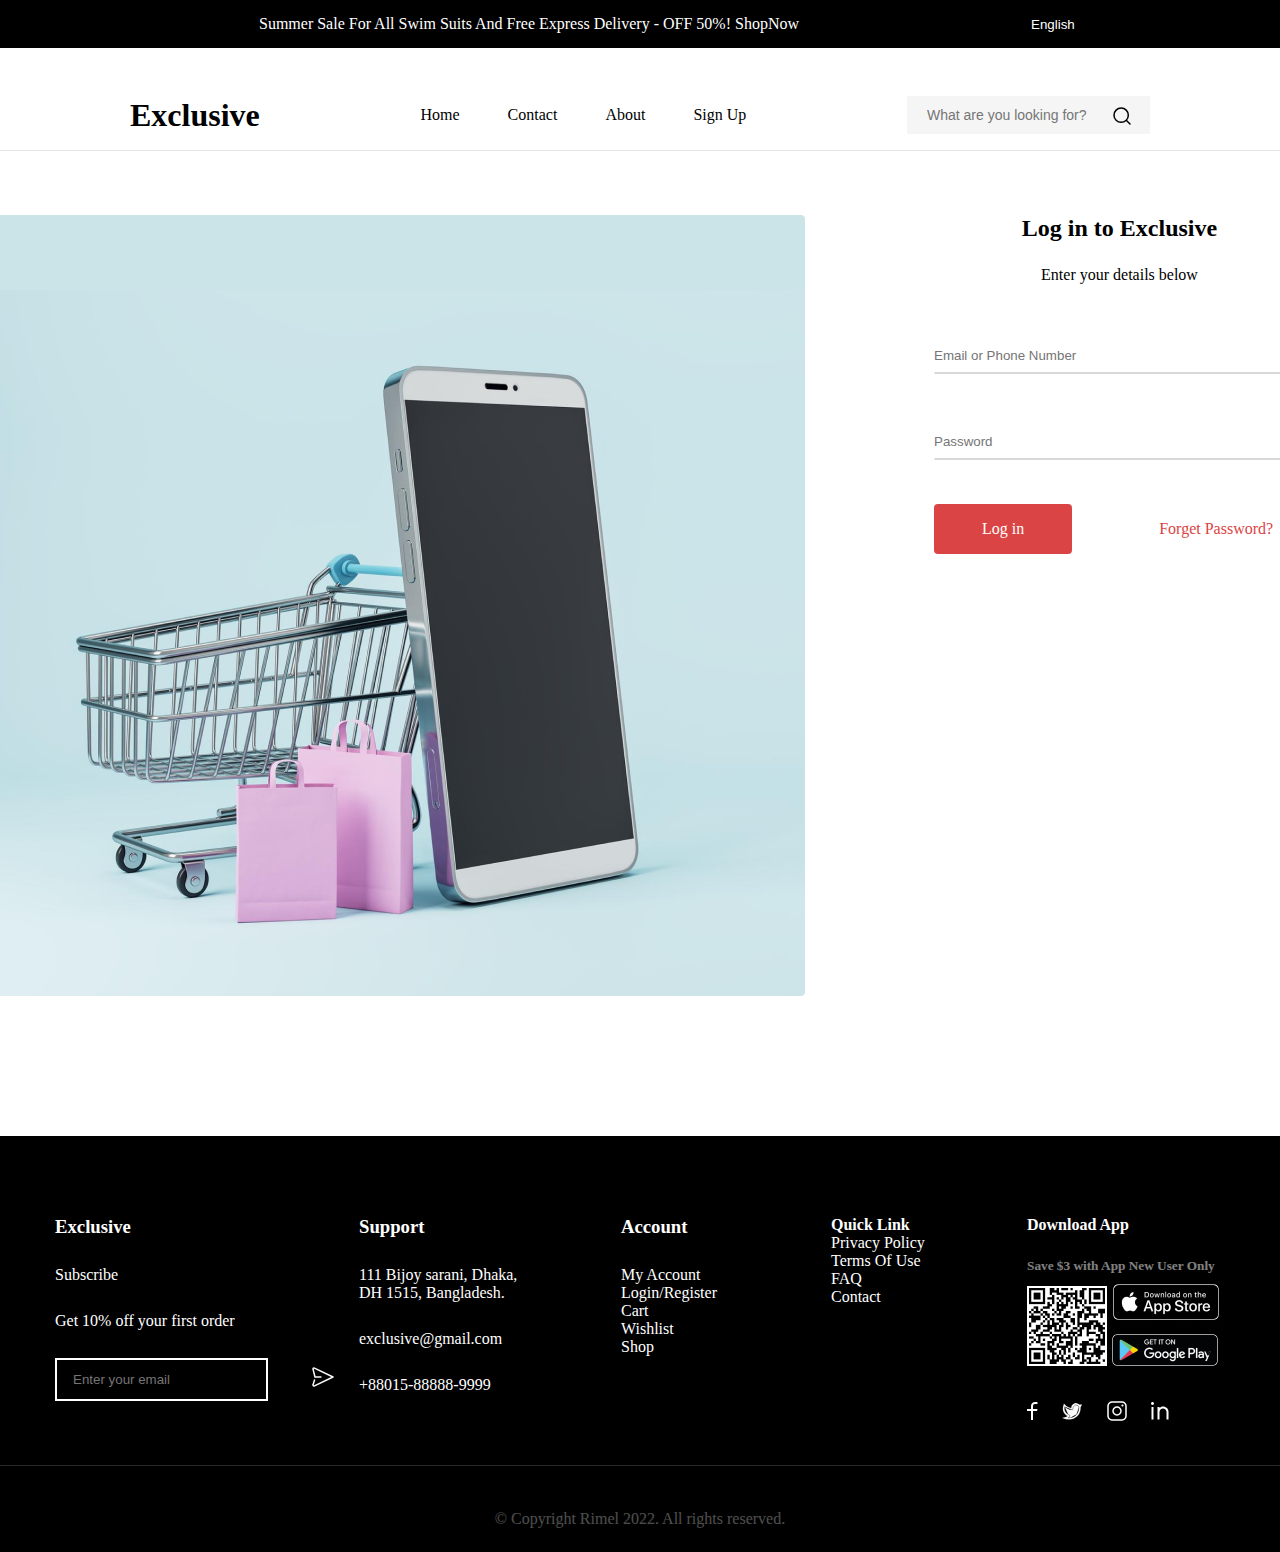
<file: market/src/login.html>
<!DOCTYPE html>
<html lang="en">
<head>
    <meta charset="UTF-8">
    <meta name="viewport" content="width=device-width, initial-scale=1.0">
    <title>Sign up</title>
<link rel="stylesheet" href=".//css/login.css">
</head>
<body>
    <div class="top__header__section">
        <div class="container">
            <div class="top__header__text">
<p>Summer Sale For All Swim Suits And Free Express Delivery - OFF 50%!
<a href="#">
    ShopNow
</a>
</p>
        </div>
        <div class="top__header__langs">
            <select >
                <option value="en">English</option>
                <option value="ру">Русский</option>
                <option value="հա">Հայերեն</option>
            </select>
        </div>
    </div>
<div class="top__menu__section">
    <div class="flex ">
        <h1 class="text">Exclusive</h1>
        <nav class="flex_space">
          <a href="index.html" >Home</a>
          <a href="Contact.html">Contact</a>
          <a href=".About.html" >About</a>
          <a href="sign.html">Sign Up</a>
        </nav>
        <div class="input">
          <input type="text" placeholder="What are you looking for?" />
        <div class="link">
           <button>
              <svg width="24" height="24" viewBox="0 0 24 24" fill="none" xmlns="http://www.w3.org/2000/svg">
                    <path d="M20 20L16.2223 16.2156M18.3158 11.1579C18.3158 13.0563 17.5617 14.8769 16.2193 16.2193C14.8769 17.5617 13.0563 18.3158 11.1579 18.3158C9.2595 18.3158 7.43886 17.5617 6.0965 16.2193C4.75413 14.8769 4 13.0563 4 11.1579C4 9.2595 4.75413 7.43886 6.0965 6.0965C7.43886 4.75413 9.2595 4 11.1579 4C13.0563 4 14.8769 4.75413 16.2193 6.0965C17.5617 7.43886 18.3158 9.2595 18.3158 11.1579V11.1579Z" stroke="black" stroke-width="1.5" stroke-linecap="round"/>
                    </svg>
                  </button>
              
                    
              
        </div>
        </div>
      </div>
</div>

</div>

        <main>
            <div class="flex">
                <div class="svg">
                    <svg width="1440" height="1" viewBox="0 0 1440 1" fill="none" xmlns="http://www.w3.org/2000/svg">
                        <line opacity="0.3" x1="1440" y1="0.25" y2="0.25" stroke="black" stroke-width="0.5"/>
                        </svg>
                  </div>
                <div class="cont">
         
                        
                  <div class="right">
                    <img aria-hidden="true" alt="shopping cart with phone" src=".//img/tele.png" />

                  </div>
                  <div class="left">
                    
                    <h2 class="text">Log in to Exclusive</h2>
                    <p class="text-muted">Enter your details below</p>
                    <form>
                  


                      <div class="mb-4">
                        
                
                        <input   type="email" placeholder="Email or Phone Number" />
                        <svg width="371" height="2" viewBox="0 0 371 2" fill="none" xmlns="http://www.w3.org/2000/svg">
                          <line x1="0.5" y1="1" x2="370.5" y2="1" stroke="black"/>
                          </svg>
                          
                      </div>
                 
                      <div class="mb-4">
                    
                        <input type="password" placeholder="Password"/>
                        <svg width="371" height="2" viewBox="0 0 371 2" fill="none" xmlns="http://www.w3.org/2000/svg">
                          <line x1="0.5" y1="1" x2="370.5" y2="1" stroke="black"/>
                          </svg>
                          
                      </div>
                   
                    </form>
                 
               <div class="itsh__left">
                <div class="its__left">
                  <a href="#" class="redBtn">Log in</a>
                </div>
                <div class="its__right"><a href="#">Forget Password?</a></div>
               </div>
                  </div>
                </div>
              </div>
        </main>
        <footer class="bg">
            <div class="container ">
              <div class="two">
                <h3 class="text-lg font-bold">Exclusive</h3>
                <p class="mt-2">Subscribe</p>
                <p class="text-muted-foreground">Get 10% off your first order</p>
         <div class="itsh__bottom">
         <div class="input">
            
            <input type="email" placeholder="Enter your email" class="mt-2 p-2 border border-border rounded-md w-full" />
         </div>
            <button class="airplane" >
                <a href="#">  <svg width="22" height="20" viewBox="0 0 22 20" fill="none" xmlns="http://www.w3.org/2000/svg">
                    <path d="M8.912 9.9998H3L1.023 2.1348C1.01034 2.0891 1.00263 2.04216 1 1.9948C0.978 1.2738 1.772 0.773804 2.46 1.1038L21 9.9998L2.46 18.8958C1.78 19.2228 0.996 18.7368 1 18.0288C1.00202 17.9655 1.01314 17.9029 1.033 17.8428L2.5 12.9998" stroke="#FAFAFA" stroke-width="1.5" stroke-linecap="round" stroke-linejoin="round"/>
                    </svg></a>
              
                    
                    
                </button>
         </div>
              </div>
              <div class="two">
                <h3 class="text-lg font-bold">Support</h3>
                <p class="mt-2">111 Bijoy sarani, Dhaka, DH 1515, Bangladesh.</p>
                <p class="mt-2">exclusive@gmail.com</p>
                <p class="mt-2">+88015-88888-9999</p>
              </div>
              <div class="two">
                <h3 >Account</h3>
                <ul class="mt-2">
                  <li><a href="#">My Account</a></li>
                  <li><a href="#">Login/Register</a></li>
                  <li><a href="#">Cart</a></li>
                  <li><a href="#">Wishlist</a></li>
                  <li><a href="#" >Shop</a></li>
                </ul>
              </div>
              <div class="two">
                <h4 class="text-lg font-bold">Quick Link</h4>
                <ul class="mt-2">
                  <li><a href="#" class="text-muted-foreground hover:text-primary">Privacy Policy</a></li>
                  <li><a href="#" class="text-muted-foreground hover:text-primary">Terms Of Use</a></li>
                  <li><a href="#" class="text-muted-foreground hover:text-primary">FAQ</a></li>
                  <li><a href="#" class="text-muted-foreground hover:text-primary">Contact</a></li>
                </ul>
              </div>
<div class="two">
    <h4>Download App</h4>
    <h5>Save $3 with App New User Only</h5>
 <div class="sector">
    <div class="right">
        <img src=".//img/Qr Code.png" alt="">
    </div>
    <div class="left">
        <a href="#"><img src=".//img/AppStore.png" alt=""></a>
        <a href="#" class="one"><img src=".//img/play.png" alt=""></a>
    </div>
 </div>
 <div class="socialicons">
    <a href="#"><svg width="11" height="18" viewBox="0 0 11 18" fill="none" xmlns="http://www.w3.org/2000/svg">
        <path d="M6 7H10.5L10 9H6V18H4V9H0V7H4V5.128C4 3.345 4.186 2.698 4.534 2.046C4.87501 1.40181 5.40181 0.875009 6.046 0.534C6.698 0.186 7.345 0 9.128 0C9.65 0 10.108 0.0500001 10.5 0.15V2H9.128C7.804 2 7.401 2.078 6.99 2.298C6.686 2.46 6.46 2.686 6.298 2.99C6.078 3.401 6 3.804 6 5.128V7Z" fill="white"/>
        </svg>
        </a>
    <a href="#"><svg width="21" height="17" viewBox="0 0 21 17" fill="none" xmlns="http://www.w3.org/2000/svg">
        <path d="M10.905 4.84651L10.905 4.84646C10.9194 4.06035 11.2418 3.3113 11.8028 2.76049C12.3639 2.20969 13.1188 1.90116 13.905 1.90129L10.905 4.84651ZM10.905 4.84651L10.877 6.42135M10.905 4.84651L10.877 6.42135M2.75811 3.80857L2.89001 3.91846C4.76679 5.48211 6.71781 6.41823 8.74946 6.6952C8.74947 6.6952 8.74949 6.6952 8.74951 6.6952L10.3104 6.90718L2.75811 3.80857ZM2.75811 3.80857L2.72759 3.97751M2.75811 3.80857L2.72759 3.97751M2.72759 3.97751C2.42576 5.64819 2.5683 7.07086 3.1479 8.30176C3.72718 9.53198 4.73827 10.5605 6.15577 11.4519L6.15579 11.452M2.72759 3.97751L6.15579 11.452M6.15579 11.452L7.90279 12.55L7.954 12.4685M6.15579 11.452L7.954 12.4685M7.954 12.4685L7.90279 12.55C7.97196 12.5934 8.02943 12.6532 8.07016 12.724C8.1109 12.7948 8.13366 12.8745 8.13645 12.9562C8.13925 13.0378 8.122 13.1189 8.0862 13.1924C8.05041 13.2658 7.99716 13.3294 7.93112 13.3775L7.93101 13.3775M7.954 12.4685L7.93101 13.3775M7.93101 13.3775L6.33901 14.5405L6.11542 14.7039M7.93101 13.3775L6.11542 14.7039M6.11542 14.7039L6.39178 14.7211M6.11542 14.7039L6.39178 14.7211M6.39178 14.7211C7.3449 14.7805 8.25288 14.7385 9.00946 14.5884L9.00958 14.5884M6.39178 14.7211L9.00958 14.5884M9.00958 14.5884C11.3886 14.1134 13.3745 12.9794 14.7652 11.2211M9.00958 14.5884L14.7652 11.2211M10.877 6.42135C10.8757 6.49182 10.8594 6.5612 10.8293 6.62495C10.7993 6.6887 10.7561 6.74537 10.7026 6.79125C10.649 6.83712 10.5864 6.87117 10.5188 6.89115C10.4513 6.91112 10.3803 6.91659 10.3105 6.9072L10.877 6.42135ZM14.7652 11.2211C16.1557 9.46296 16.945 7.08835 16.945 4.14229M14.7652 11.2211L16.945 4.14229M16.945 4.14229C16.945 3.99668 16.8714 3.78474 16.744 3.55722M16.945 4.14229L16.744 3.55722M16.744 3.55722C16.6142 3.32559 16.4215 3.06508 16.1673 2.82049M16.744 3.55722L16.1673 2.82049M16.1673 2.82049C15.6587 2.33088 14.8999 1.90129 13.905 1.90129L16.1673 2.82049ZM18.4978 1.53842C18.8818 1.48388 19.3285 1.34345 19.916 1.01105C19.6101 2.49526 19.4321 3.16764 18.7642 4.08336L18.745 4.10969V4.14229C18.745 7.94153 17.578 10.7567 15.8258 12.7397C14.0726 14.7238 11.7277 15.8813 9.36243 16.3532C7.74529 16.6759 5.7544 16.5728 3.99643 16.2106C3.11813 16.0296 2.30077 15.7846 1.61983 15.4974C1.03727 15.2517 0.560091 14.9775 0.229559 14.6904C0.660648 14.6482 1.4114 14.5535 2.24366 14.3598C3.24355 14.1272 4.37173 13.7494 5.20306 13.141L5.31918 13.056L5.19904 12.9768C5.15724 12.9492 5.11178 12.9196 5.06301 12.8879C4.30477 12.3938 2.74648 11.3786 1.73155 9.51655C0.667136 7.56374 0.192566 4.66295 1.91362 0.425918C3.57889 2.34347 5.2726 3.66001 6.99504 4.3668L6.99505 4.36681C7.57662 4.60536 7.94255 4.72373 8.23185 4.79141C8.45087 4.84265 8.62608 4.86463 8.81173 4.88794C8.87034 4.89529 8.92998 4.90278 8.99238 4.91135L9.28722 4.95189L9.10594 4.77077C9.13096 3.8414 9.42538 2.93895 9.95386 2.17331C10.4904 1.39606 11.2442 0.79434 12.1211 0.443497C12.9979 0.0926537 13.9588 0.00827681 14.8833 0.200931C15.8079 0.393585 16.6551 0.854708 17.3189 1.52657L17.3485 1.55658L17.3907 1.55628C17.4934 1.55556 17.5972 1.55908 17.7036 1.56269C17.9483 1.57098 18.2068 1.57974 18.4978 1.53842Z" fill="white" stroke="black" stroke-width="0.2"/>
        </svg>
        </a>
    <a href="#"><svg width="20" height="20" viewBox="0 0 20 20" fill="none" xmlns="http://www.w3.org/2000/svg">
        <path d="M15 1H5C3.93913 1 2.92172 1.42143 2.17157 2.17157C1.42143 2.92172 1 3.93913 1 5V15C1 16.0609 1.42143 17.0783 2.17157 17.8284C2.92172 18.5786 3.93913 19 5 19H15C16.0609 19 17.0783 18.5786 17.8284 17.8284C18.5786 17.0783 19 16.0609 19 15V5C19 3.93913 18.5786 2.92172 17.8284 2.17157C17.0783 1.42143 16.0609 1 15 1Z" stroke="white" stroke-width="1.5" stroke-linejoin="round"/>
        <path d="M10 14C11.0609 14 12.0783 13.5786 12.8284 12.8284C13.5786 12.0783 14 11.0609 14 10C14 8.93913 13.5786 7.92172 12.8284 7.17157C12.0783 6.42143 11.0609 6 10 6C8.93913 6 7.92172 6.42143 7.17157 7.17157C6.42143 7.92172 6 8.93913 6 10C6 11.0609 6.42143 12.0783 7.17157 12.8284C7.92172 13.5786 8.93913 14 10 14V14Z" stroke="white" stroke-width="1.5" stroke-linejoin="round"/>
        <path d="M15.5 5.5C15.7652 5.5 16.0196 5.39464 16.2071 5.20711C16.3946 5.01957 16.5 4.76522 16.5 4.5C16.5 4.23478 16.3946 3.98043 16.2071 3.79289C16.0196 3.60536 15.7652 3.5 15.5 3.5C15.2348 3.5 14.9804 3.60536 14.7929 3.79289C14.6054 3.98043 14.5 4.23478 14.5 4.5C14.5 4.76522 14.6054 5.01957 14.7929 5.20711C14.9804 5.39464 15.2348 5.5 15.5 5.5Z" fill="white"/>
        </svg>
        </a>
    <a href="#"><svg width="18" height="18" viewBox="0 0 18 18" fill="none" xmlns="http://www.w3.org/2000/svg">
        <path d="M8.5 6.05C9.417 5.113 10.611 4.5 12 4.5C13.4587 4.5 14.8576 5.07946 15.8891 6.11091C16.9205 7.14236 17.5 8.54131 17.5 10V17.5H15.5V10C15.5 9.07174 15.1313 8.1815 14.4749 7.52513C13.8185 6.86875 12.9283 6.5 12 6.5C11.0717 6.5 10.1815 6.86875 9.52513 7.52513C8.86875 8.1815 8.5 9.07174 8.5 10V17.5H6.5V5H8.5V6.05ZM1.5 3C1.10218 3 0.720644 2.84196 0.43934 2.56066C0.158035 2.27936 0 1.89782 0 1.5C0 1.10218 0.158035 0.720644 0.43934 0.43934C0.720644 0.158035 1.10218 0 1.5 0C1.89782 0 2.27936 0.158035 2.56066 0.43934C2.84196 0.720644 3 1.10218 3 1.5C3 1.89782 2.84196 2.27936 2.56066 2.56066C2.27936 2.84196 1.89782 3 1.5 3ZM0.5 5H2.5V17.5H0.5V5Z" fill="white"/>
        </svg>
        </a>
 </div>
</div>
        
            </div>
           <div class="svg">
            <svg width="1440" height="1" viewBox="0 0 1440 1" fill="none" xmlns="http://www.w3.org/2000/svg">
                <line opacity="0.4" y1="0.5" x2="1440" y2="0.5" stroke="white"/>
                </svg>
           </div>
                
            <div class="text__muted">
             <a href="#">   © Copyright Rimel 2022. All rights reserved.</a>

            </div>
       
          </footer>
</body>
</html>
</file>
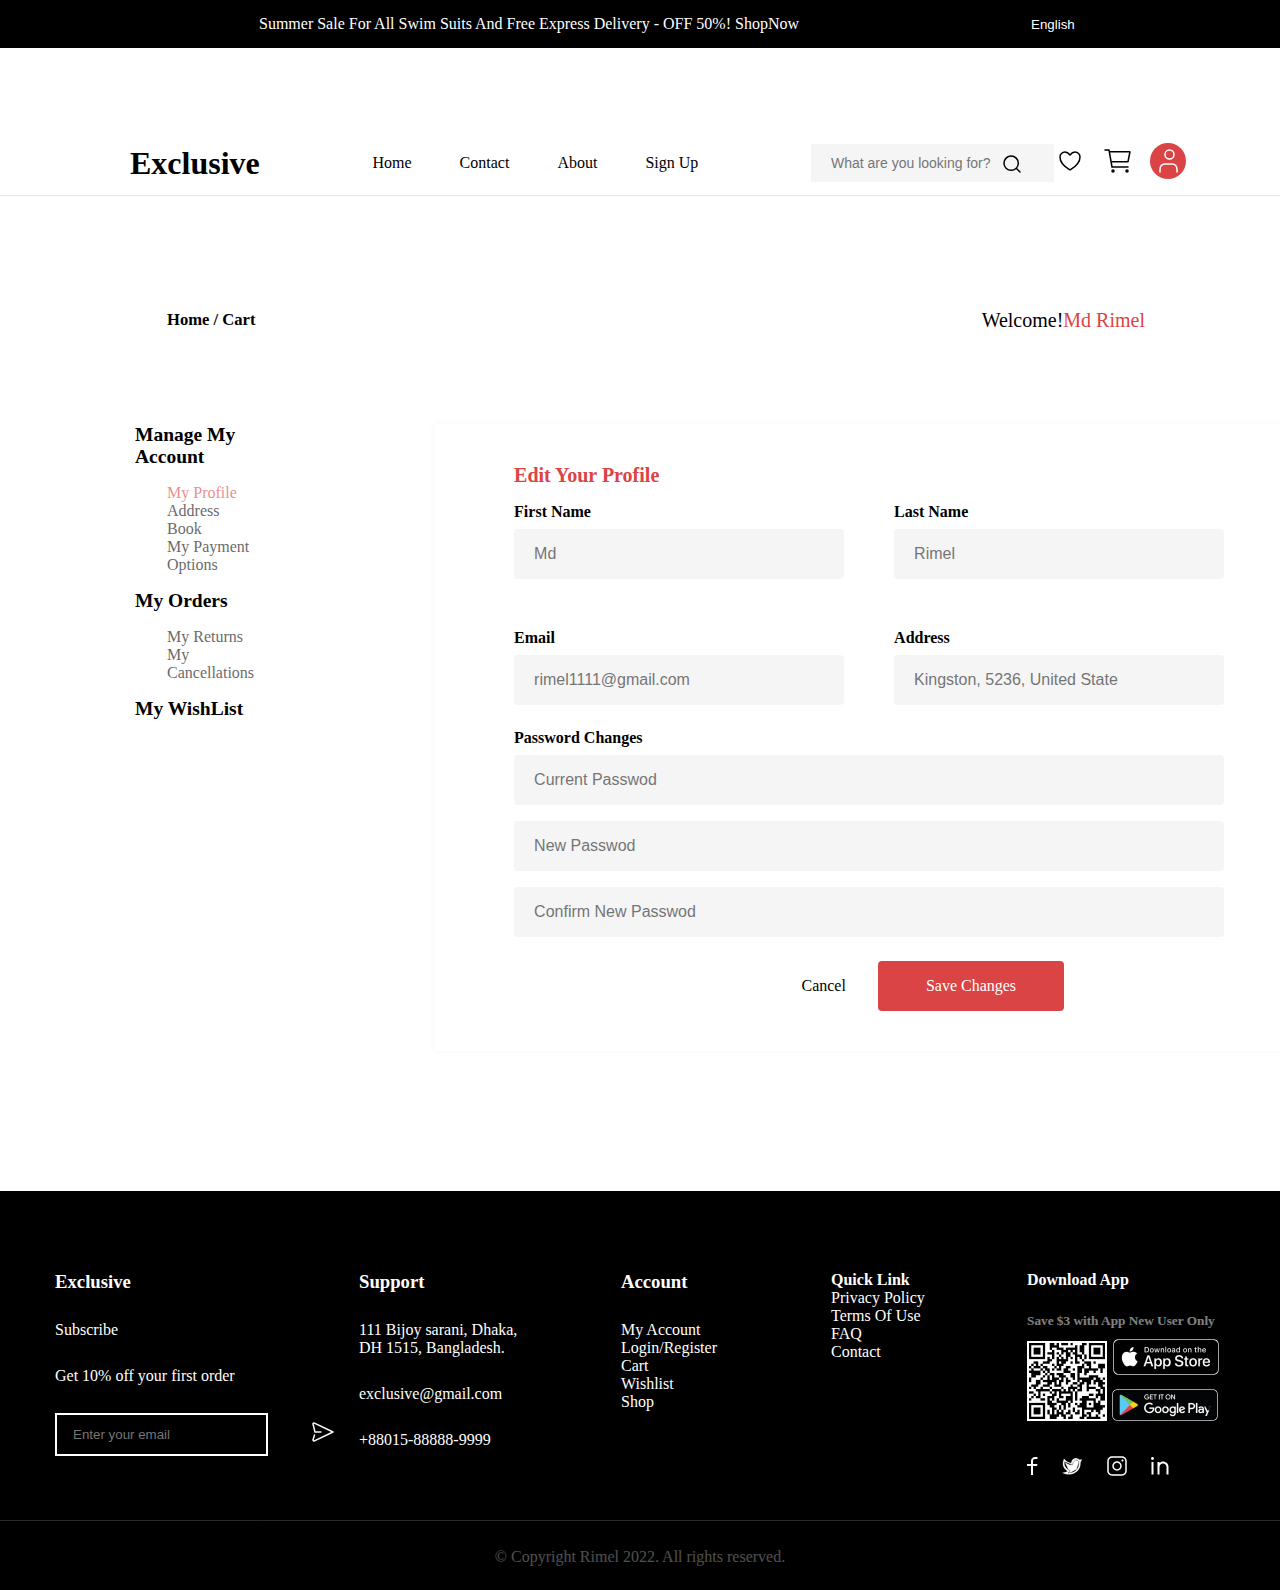
<file: market/src/person.html>
<!DOCTYPE html>
<html lang="en">
<head>
    <meta charset="UTF-8">
    <meta name="viewport" content="width=device-width, initial-scale=1.0">
    <title>Account</title>
    <link rel="stylesheet" href=".//css/person.css">
</head>
<body>
    <div class="top__header__section">
        <div class="container">
            <div class="top__header__text">
<p>Summer Sale For All Swim Suits And Free Express Delivery - OFF 50%!
<a href="#">
    ShopNow
</a>
</p>
        </div>
        <div class="top__header__langs">
            <select >
                <option value="en">English</option>
                <option value="ру">Русский</option>
                <option value="հա">Հայերեն</option>
            </select>
        </div>
    </div>
    </div>
<div class="top__menu__section">
    <div class="flex ">
        <h1 class="text">Exclusive</h1>
        <nav class="flex_space">
          <a href="index.html" >Home</a>
          <a href="Contact.html">Contact</a>
          <a href="About.html" >About</a>
          <a href="sign.html">Sign Up</a>
        </nav>
        <div class="input">
          <input type="text" placeholder="What are you looking for?" />
        <div class="link">
           <button>  <svg width="24" height="24" viewBox="0 0 24 24" fill="none" xmlns="http://www.w3.org/2000/svg">
                    <path d="M20 20L16.2223 16.2156M18.3158 11.1579C18.3158 13.0563 17.5617 14.8769 16.2193 16.2193C14.8769 17.5617 13.0563 18.3158 11.1579 18.3158C9.2595 18.3158 7.43886 17.5617 6.0965 16.2193C4.75413 14.8769 4 13.0563 4 11.1579C4 9.2595 4.75413 7.43886 6.0965 6.0965C7.43886 4.75413 9.2595 4 11.1579 4C13.0563 4 14.8769 4.75413 16.2193 6.0965C17.5617 7.43886 18.3158 9.2595 18.3158 11.1579V11.1579Z" stroke="black" stroke-width="1.5" stroke-linecap="round"/>
                    </svg></button>
              
                    
                <a href="Wishlist.html">
                    <svg width="32" height="32" viewBox="0 0 32 32" fill="none" xmlns="http://www.w3.org/2000/svg">
                        <path d="M11 7C8.239 7 6 9.216 6 11.95C6 14.157 6.875 19.395 15.488 24.69C15.6423 24.7839 15.8194 24.8335 16 24.8335C16.1806 24.8335 16.3577 24.7839 16.512 24.69C25.125 19.395 26 14.157 26 11.95C26 9.216 23.761 7 21 7C18.239 7 16 10 16 10C16 10 13.761 7 11 7Z" stroke="black" stroke-width="1.5" stroke-linecap="round" stroke-linejoin="round"/>
                        </svg>
                        
                    </a>
                    <a href="cart.html">
                        <svg width="32" height="32" viewBox="0 0 32 32" fill="none" xmlns="http://www.w3.org/2000/svg">
                            <path d="M11 27C11.5523 27 12 26.5523 12 26C12 25.4477 11.5523 25 11 25C10.4477 25 10 25.4477 10 26C10 26.5523 10.4477 27 11 27Z" stroke="black" stroke-width="1.5" stroke-linecap="round" stroke-linejoin="round"/>
                            <path d="M25 27C25.5523 27 26 26.5523 26 26C26 25.4477 25.5523 25 25 25C24.4477 25 24 25.4477 24 26C24 26.5523 24.4477 27 25 27Z" stroke="black" stroke-width="1.5" stroke-linecap="round" stroke-linejoin="round"/>
                            <path d="M3 5H7L10 22H26" stroke="black" stroke-width="1.5" stroke-linecap="round" stroke-linejoin="round"/>
                            <path d="M10 16.6667H25.59C25.7056 16.6667 25.8177 16.6267 25.9072 16.5535C25.9966 16.4802 26.0579 16.3782 26.0806 16.2648L27.8806 7.26478C27.8951 7.19221 27.8934 7.11732 27.8755 7.04551C27.8575 6.97371 27.8239 6.90678 27.7769 6.84955C27.73 6.79233 27.6709 6.74624 27.604 6.71461C27.5371 6.68298 27.464 6.66661 27.39 6.66666H8" stroke="black" stroke-width="1.5" stroke-linecap="round" stroke-linejoin="round"/>
                            </svg>
                            
                    </a>
                    <div class="person">
                        <a  href="person.html" class="Account">
                            <svg width="19" height="24" viewBox="0 0 19 24" fill="none" xmlns="http://www.w3.org/2000/svg">
                                <path d="M18 23V20.3333C18 18.9188 17.5224 17.5623 16.6722 16.5621C15.8221 15.5619 14.669 15 13.4667 15H5.53333C4.33102 15 3.17795 15.5619 2.32778 16.5621C1.47762 17.5623 1 18.9188 1 20.3333V23" stroke="white" stroke-width="1.5" stroke-linecap="round" stroke-linejoin="round"/>
                                <path d="M10.5 10C12.9853 10 15 7.98528 15 5.5C15 3.01472 12.9853 1 10.5 1C8.01472 1 6 3.01472 6 5.5C6 7.98528 8.01472 10 10.5 10Z" stroke="white" stroke-width="1.5" stroke-linecap="round" stroke-linejoin="round"/>
                                </svg>
                                
                                
                        </a>
                    </div>
                    
        </div>
        
        </div>
        
      </div>
</div>
<svg class="svg" width="1440" height="1" viewBox="0 0 1440 1" fill="none" xmlns="http://www.w3.org/2000/svg">
    <line opacity="0.3" x1="1440" y1="0.25" y2="0.25" stroke="black" stroke-width="0.5"/>
    </svg>
    <main>
      <div class="container">
        <div class="its__header__title">
                 
            <div class="itsh__left">
       
          <h5 class="its__category__title"> <a href="index.html">Home</a> / <a href="cart.html">Cart</a></h5>
      
        </div>
        <div class="itsh__right">
         Welcome! <div class="mi">Md Rimel</div>
        </div>

       </div>
       <div class="box__center">
        <div class="mange__accaunt">
          <div class="foreground">
            <h2 class="text">Manage My Account</h2>
            <ul class="mt-1">
              <li class="text__muted">My Profile</li>
              <li class="text__muted">Address Book</li>
              <li class="text__muted">My Payment Options</li>
            </ul>
            <h2 class="text">My Orders</h2>
            <ul class="mt">
              <li class="text__muted">My Returns</li>
              <li class="text__muted">My Cancellations</li>
            </ul>
            <h2 class=" text">My WishList</h2>
        
          </div>
        </div>
        <div class="profile">
<h3 class="top__edit__profile">Edit Your Profile</h3>
<div class="items">
  <div class="item">
      <h5>First Name</h5>
      <input type="text" placeholder="Md" >
  </div>
  <div class="item" >
    <h5>Last Name</h5>
    <input type="text" placeholder="Rimel" >
</div>
<div class="item">
  <h5>Email</h5>
  <input type="text" placeholder="rimel1111@gmail.com" >
</div>
<div class="item">
  <h5>Address</h5>
  <input type="text" placeholder="Kingston, 5236, United State" >
</div>

</div>

<h3 class="bottom__edit__profile">Password Changes</h3>
<div class="items__2">
  <div class="item">
  
    <input type="text" placeholder="Current Passwod" >
</div>
<div class="item">

  <input type="text" placeholder="New Passwod" >
</div>
<div class="item">

<input type="text" placeholder="Confirm New Passwod" >
</div>
</div>
<div class="a">
  <a href="#" class="clancel">Cancel</a>
<a href="#" class="redBtn">Save Changes</a>
</div>
        </div>
       
       </div>
          
         
        </div>
    </main>

<footer class="bg">

    <div class="container ">
      <div class="two">
        <h3 class="text-lg font-bold">Exclusive</h3>
        <p class="mt-2">Subscribe</p>
        <p class="text-muted-foreground">Get 10% off your first order</p>
 <div class="itsh__bottom">
 <div class="input">
    <input type="email" placeholder="Enter your email" class="mt-2 p-2 border border-border rounded-md w-full" />
 </div>
    <button class="airplane" >
        <a href="#">  <svg width="22" height="20" viewBox="0 0 22 20" fill="none" xmlns="http://www.w3.org/2000/svg">
            <path d="M8.912 9.9998H3L1.023 2.1348C1.01034 2.0891 1.00263 2.04216 1 1.9948C0.978 1.2738 1.772 0.773804 2.46 1.1038L21 9.9998L2.46 18.8958C1.78 19.2228 0.996 18.7368 1 18.0288C1.00202 17.9655 1.01314 17.9029 1.033 17.8428L2.5 12.9998" stroke="#FAFAFA" stroke-width="1.5" stroke-linecap="round" stroke-linejoin="round"/>
            </svg></a>
      
            
            
        </button>
 </div>
      </div>
      <div class="two">
        <h3 class="text-lg font-bold">Support</h3>
        <p class="mt-2">111 Bijoy sarani, Dhaka, DH 1515, Bangladesh.</p>
        <p class="mt-2">exclusive@gmail.com</p>
        <p class="mt-2">+88015-88888-9999</p>
      </div>
      <div class="two">
        <h3 >Account</h3>
        <ul class="mt-2">
          <li><a href="#">My Account</a></li>
          <li><a href="#">Login/Register</a></li>
          <li><a href="#">Cart</a></li>
          <li><a href="#">Wishlist</a></li>
          <li><a href="#" >Shop</a></li>
        </ul>
      </div>
      <div class="two">
        <h4 class="text-lg font-bold">Quick Link</h4>
        <ul class="mt-2">
          <li><a href="#" class="text-muted-foreground hover:text-primary">Privacy Policy</a></li>
          <li><a href="#" class="text-muted-foreground hover:text-primary">Terms Of Use</a></li>
          <li><a href="#" class="text-muted-foreground hover:text-primary">FAQ</a></li>
          <li><a href="#" class="text-muted-foreground hover:text-primary">Contact</a></li>
        </ul>
      </div>
<div class="two">
<h4>Download App</h4>
<h5>Save $3 with App New User Only</h5>
<div class="sector">
<div class="right">
<img src=".//img/Qr Code.png" alt="">
</div>
<div class="left">
<a href="#"><img src=".//img/AppStore.png" alt=""></a>
<a href="#" class="one"><img src=".//img/play.png" alt=""></a>
</div>
</div>
<div class="socialicons">
<a href="#"><svg width="11" height="18" viewBox="0 0 11 18" fill="none" xmlns="http://www.w3.org/2000/svg">
<path d="M6 7H10.5L10 9H6V18H4V9H0V7H4V5.128C4 3.345 4.186 2.698 4.534 2.046C4.87501 1.40181 5.40181 0.875009 6.046 0.534C6.698 0.186 7.345 0 9.128 0C9.65 0 10.108 0.0500001 10.5 0.15V2H9.128C7.804 2 7.401 2.078 6.99 2.298C6.686 2.46 6.46 2.686 6.298 2.99C6.078 3.401 6 3.804 6 5.128V7Z" fill="white"/>
</svg>
</a>
<a href="#"><svg width="21" height="17" viewBox="0 0 21 17" fill="none" xmlns="http://www.w3.org/2000/svg">
<path d="M10.905 4.84651L10.905 4.84646C10.9194 4.06035 11.2418 3.3113 11.8028 2.76049C12.3639 2.20969 13.1188 1.90116 13.905 1.90129L10.905 4.84651ZM10.905 4.84651L10.877 6.42135M10.905 4.84651L10.877 6.42135M2.75811 3.80857L2.89001 3.91846C4.76679 5.48211 6.71781 6.41823 8.74946 6.6952C8.74947 6.6952 8.74949 6.6952 8.74951 6.6952L10.3104 6.90718L2.75811 3.80857ZM2.75811 3.80857L2.72759 3.97751M2.75811 3.80857L2.72759 3.97751M2.72759 3.97751C2.42576 5.64819 2.5683 7.07086 3.1479 8.30176C3.72718 9.53198 4.73827 10.5605 6.15577 11.4519L6.15579 11.452M2.72759 3.97751L6.15579 11.452M6.15579 11.452L7.90279 12.55L7.954 12.4685M6.15579 11.452L7.954 12.4685M7.954 12.4685L7.90279 12.55C7.97196 12.5934 8.02943 12.6532 8.07016 12.724C8.1109 12.7948 8.13366 12.8745 8.13645 12.9562C8.13925 13.0378 8.122 13.1189 8.0862 13.1924C8.05041 13.2658 7.99716 13.3294 7.93112 13.3775L7.93101 13.3775M7.954 12.4685L7.93101 13.3775M7.93101 13.3775L6.33901 14.5405L6.11542 14.7039M7.93101 13.3775L6.11542 14.7039M6.11542 14.7039L6.39178 14.7211M6.11542 14.7039L6.39178 14.7211M6.39178 14.7211C7.3449 14.7805 8.25288 14.7385 9.00946 14.5884L9.00958 14.5884M6.39178 14.7211L9.00958 14.5884M9.00958 14.5884C11.3886 14.1134 13.3745 12.9794 14.7652 11.2211M9.00958 14.5884L14.7652 11.2211M10.877 6.42135C10.8757 6.49182 10.8594 6.5612 10.8293 6.62495C10.7993 6.6887 10.7561 6.74537 10.7026 6.79125C10.649 6.83712 10.5864 6.87117 10.5188 6.89115C10.4513 6.91112 10.3803 6.91659 10.3105 6.9072L10.877 6.42135ZM14.7652 11.2211C16.1557 9.46296 16.945 7.08835 16.945 4.14229M14.7652 11.2211L16.945 4.14229M16.945 4.14229C16.945 3.99668 16.8714 3.78474 16.744 3.55722M16.945 4.14229L16.744 3.55722M16.744 3.55722C16.6142 3.32559 16.4215 3.06508 16.1673 2.82049M16.744 3.55722L16.1673 2.82049M16.1673 2.82049C15.6587 2.33088 14.8999 1.90129 13.905 1.90129L16.1673 2.82049ZM18.4978 1.53842C18.8818 1.48388 19.3285 1.34345 19.916 1.01105C19.6101 2.49526 19.4321 3.16764 18.7642 4.08336L18.745 4.10969V4.14229C18.745 7.94153 17.578 10.7567 15.8258 12.7397C14.0726 14.7238 11.7277 15.8813 9.36243 16.3532C7.74529 16.6759 5.7544 16.5728 3.99643 16.2106C3.11813 16.0296 2.30077 15.7846 1.61983 15.4974C1.03727 15.2517 0.560091 14.9775 0.229559 14.6904C0.660648 14.6482 1.4114 14.5535 2.24366 14.3598C3.24355 14.1272 4.37173 13.7494 5.20306 13.141L5.31918 13.056L5.19904 12.9768C5.15724 12.9492 5.11178 12.9196 5.06301 12.8879C4.30477 12.3938 2.74648 11.3786 1.73155 9.51655C0.667136 7.56374 0.192566 4.66295 1.91362 0.425918C3.57889 2.34347 5.2726 3.66001 6.99504 4.3668L6.99505 4.36681C7.57662 4.60536 7.94255 4.72373 8.23185 4.79141C8.45087 4.84265 8.62608 4.86463 8.81173 4.88794C8.87034 4.89529 8.92998 4.90278 8.99238 4.91135L9.28722 4.95189L9.10594 4.77077C9.13096 3.8414 9.42538 2.93895 9.95386 2.17331C10.4904 1.39606 11.2442 0.79434 12.1211 0.443497C12.9979 0.0926537 13.9588 0.00827681 14.8833 0.200931C15.8079 0.393585 16.6551 0.854708 17.3189 1.52657L17.3485 1.55658L17.3907 1.55628C17.4934 1.55556 17.5972 1.55908 17.7036 1.56269C17.9483 1.57098 18.2068 1.57974 18.4978 1.53842Z" fill="white" stroke="black" stroke-width="0.2"/>
</svg>
</a>
<a href="#"><svg width="20" height="20" viewBox="0 0 20 20" fill="none" xmlns="http://www.w3.org/2000/svg">
<path d="M15 1H5C3.93913 1 2.92172 1.42143 2.17157 2.17157C1.42143 2.92172 1 3.93913 1 5V15C1 16.0609 1.42143 17.0783 2.17157 17.8284C2.92172 18.5786 3.93913 19 5 19H15C16.0609 19 17.0783 18.5786 17.8284 17.8284C18.5786 17.0783 19 16.0609 19 15V5C19 3.93913 18.5786 2.92172 17.8284 2.17157C17.0783 1.42143 16.0609 1 15 1Z" stroke="white" stroke-width="1.5" stroke-linejoin="round"/>
<path d="M10 14C11.0609 14 12.0783 13.5786 12.8284 12.8284C13.5786 12.0783 14 11.0609 14 10C14 8.93913 13.5786 7.92172 12.8284 7.17157C12.0783 6.42143 11.0609 6 10 6C8.93913 6 7.92172 6.42143 7.17157 7.17157C6.42143 7.92172 6 8.93913 6 10C6 11.0609 6.42143 12.0783 7.17157 12.8284C7.92172 13.5786 8.93913 14 10 14V14Z" stroke="white" stroke-width="1.5" stroke-linejoin="round"/>
<path d="M15.5 5.5C15.7652 5.5 16.0196 5.39464 16.2071 5.20711C16.3946 5.01957 16.5 4.76522 16.5 4.5C16.5 4.23478 16.3946 3.98043 16.2071 3.79289C16.0196 3.60536 15.7652 3.5 15.5 3.5C15.2348 3.5 14.9804 3.60536 14.7929 3.79289C14.6054 3.98043 14.5 4.23478 14.5 4.5C14.5 4.76522 14.6054 5.01957 14.7929 5.20711C14.9804 5.39464 15.2348 5.5 15.5 5.5Z" fill="white"/>
</svg>
</a>
<a href="#"><svg width="18" height="18" viewBox="0 0 18 18" fill="none" xmlns="http://www.w3.org/2000/svg">
<path d="M8.5 6.05C9.417 5.113 10.611 4.5 12 4.5C13.4587 4.5 14.8576 5.07946 15.8891 6.11091C16.9205 7.14236 17.5 8.54131 17.5 10V17.5H15.5V10C15.5 9.07174 15.1313 8.1815 14.4749 7.52513C13.8185 6.86875 12.9283 6.5 12 6.5C11.0717 6.5 10.1815 6.86875 9.52513 7.52513C8.86875 8.1815 8.5 9.07174 8.5 10V17.5H6.5V5H8.5V6.05ZM1.5 3C1.10218 3 0.720644 2.84196 0.43934 2.56066C0.158035 2.27936 0 1.89782 0 1.5C0 1.10218 0.158035 0.720644 0.43934 0.43934C0.720644 0.158035 1.10218 0 1.5 0C1.89782 0 2.27936 0.158035 2.56066 0.43934C2.84196 0.720644 3 1.10218 3 1.5C3 1.89782 2.84196 2.27936 2.56066 2.56066C2.27936 2.84196 1.89782 3 1.5 3ZM0.5 5H2.5V17.5H0.5V5Z" fill="white"/>
</svg>
</a>
</div>
</div>

    </div>
   <div class="svg">
    <svg width="1440" height="1" viewBox="0 0 1440 1" fill="none" xmlns="http://www.w3.org/2000/svg">
        <line opacity="0.4" y1="0.5" x2="1440" y2="0.5" stroke="white"/>
        </svg>
   </div>
        
    <div class="text__muted">
     <a href="#">   © Copyright Rimel 2022. All rights reserved.</a>

    </div>

  </footer>
</body>
</html>
</file>
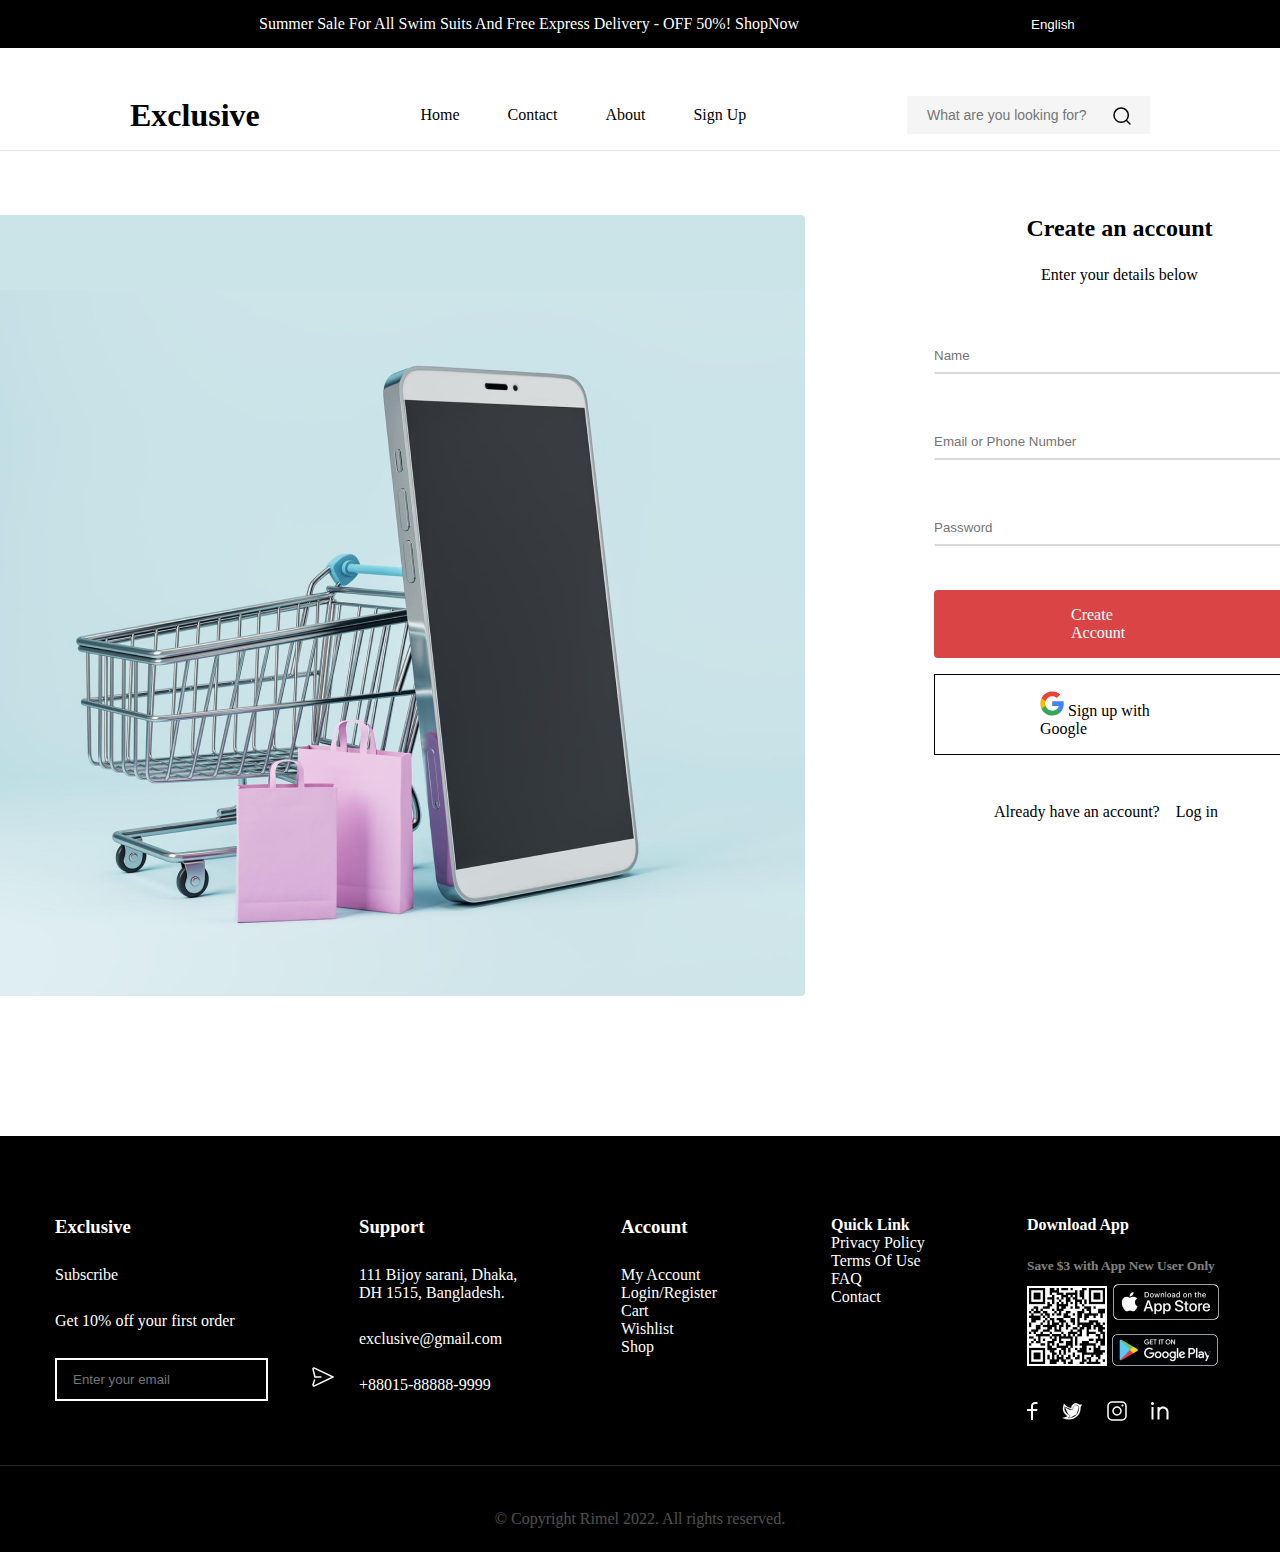
<file: market/src/sign.html>
<!DOCTYPE html>
<html lang="en">
<head>
    <meta charset="UTF-8">
    <meta name="viewport" content="width=device-width, initial-scale=1.0">
    <title>Login</title>
    <link rel="stylesheet" href=".//css/layout.css">
</head>
<body>
    <div class="top__header__section">
        <div class="container">
            <div class="top__header__text">
<p>Summer Sale For All Swim Suits And Free Express Delivery - OFF 50%!
<a href="#">
    ShopNow
</a>
</p>
        </div>
        <div class="top__header__langs">
            <select >
                <option value="en">English</option>
                <option value="ру">Русский</option>
                <option value="հա">Հայերեն</option>
            </select>
        </div>
    </div>
<div class="top__menu__section">
    <div class="flex ">
        <h1 class="text">Exclusive</h1>
        <nav class="flex_space">
          <a href="index.html" >Home</a>
          <a href="Contact.html">Contact</a>
          <a href="About.html" >About</a>
          <a href="sign.html">Sign Up</a>
        </nav>
        <div class="input">
          <input type="text" placeholder="What are you looking for?" />
        <div class="link">
           <button>  <svg width="24" height="24" viewBox="0 0 24 24" fill="none" xmlns="http://www.w3.org/2000/svg">
                    <path d="M20 20L16.2223 16.2156M18.3158 11.1579C18.3158 13.0563 17.5617 14.8769 16.2193 16.2193C14.8769 17.5617 13.0563 18.3158 11.1579 18.3158C9.2595 18.3158 7.43886 17.5617 6.0965 16.2193C4.75413 14.8769 4 13.0563 4 11.1579C4 9.2595 4.75413 7.43886 6.0965 6.0965C7.43886 4.75413 9.2595 4 11.1579 4C13.0563 4 14.8769 4.75413 16.2193 6.0965C17.5617 7.43886 18.3158 9.2595 18.3158 11.1579V11.1579Z" stroke="black" stroke-width="1.5" stroke-linecap="round"/>
                    </svg></button>
              
                    
              
        </div>
        </div>
      </div>
</div>

</div>

        <main>
            <div class="flex">
                <div class="svg">
                    <svg width="1440" height="1" viewBox="0 0 1440 1" fill="none" xmlns="http://www.w3.org/2000/svg">
                        <line opacity="0.3" x1="1440" y1="0.25" y2="0.25" stroke="black" stroke-width="0.5"/>
                        </svg>
                  </div>
                <div class="cont">
         
                        
                  <div class="right">
                    <img aria-hidden="true" alt="shopping cart with phone" src=".//img/tele.png" />

                  </div>
                  <div class="left">
                    
                    <h2 class="text">Create an account</h2>
                    <p class="text-muted">Enter your details below</p>
                    <form>
                  


                      <div class="mb-4">
                        
                
                        <input   type="Name" placeholder="Name" />
                        <svg width="371" height="2" viewBox="0 0 371 2" fill="none" xmlns="http://www.w3.org/2000/svg">
                          <line x1="0.5" y1="1" x2="370.5" y2="1" stroke="black"/>
                          </svg>
                          
                      </div>
                      <div class="mb-4">
                        
                        <input type="email" placeholder="Email or Phone Number"/>
                        <svg width="371" height="2" viewBox="0 0 371 2" fill="none" xmlns="http://www.w3.org/2000/svg">
                          <line x1="0.5" y1="1" x2="370.5" y2="1" stroke="black"/>
                          </svg>
                          
                      </div>
                      <div class="mb-4">
                    
                        <input type="password" placeholder="Password"/>
                        <svg width="371" height="2" viewBox="0 0 371 2" fill="none" xmlns="http://www.w3.org/2000/svg">
                          <line x1="0.5" y1="1" x2="370.5" y2="1" stroke="black"/>
                          </svg>
                          
                      </div>
                      <a href="#" class="redBtn">Create Account</a>
                    </form>
                 
                    <div class="items-center">
                      <a href="#" class="google">
                    
                            
                        <p class="google__Btn"> 
                          <svg width="24" height="25" viewBox="0 0 24 25" fill="none" xmlns="http://www.w3.org/2000/svg">
                            <path d="M23.766 12.7764C23.766 11.9607 23.6999 11.1406 23.5588 10.3381H12.24V14.9591H18.7217C18.4528 16.4494 17.5885 17.7678 16.323 18.6056V21.6039H20.19C22.4608 19.5139 23.766 16.4274 23.766 12.7764Z" fill="#4285F4"/>
                            <path d="M12.2401 24.5008C15.4766 24.5008 18.2059 23.4382 20.1945 21.6039L16.3276 18.6055C15.2517 19.3375 13.8627 19.752 12.2445 19.752C9.11388 19.752 6.45946 17.6399 5.50705 14.8003H1.5166V17.8912C3.55371 21.9434 7.7029 24.5008 12.2401 24.5008Z" fill="#34A853"/>
                            <path d="M5.50253 14.8003C4.99987 13.3099 4.99987 11.6961 5.50253 10.2057V7.11481H1.51649C-0.18551 10.5056 -0.18551 14.5004 1.51649 17.8912L5.50253 14.8003Z" fill="#FBBC04"/>
                            <path d="M12.2401 5.24966C13.9509 5.2232 15.6044 5.86697 16.8434 7.04867L20.2695 3.62262C18.1001 1.5855 15.2208 0.465534 12.2401 0.500809C7.7029 0.500809 3.55371 3.05822 1.5166 7.11481L5.50264 10.2058C6.45064 7.36173 9.10947 5.24966 12.2401 5.24966Z" fill="#EA4335"/>
                            </svg>
                          Sign up with Google</p>
                      </a>
                    </div>
                    <div class="itsh__login">
                      <a href="#" class="primary">Already have an account?</a>
                     
                        <a href="login.html" class="primary">Log in</a>
                      </div>
                  </div>
                </div>
              </div>
        </main>
        <footer class="bg">
            <div class="container ">
              <div class="two">
                <h3 class="text-lg font-bold">Exclusive</h3>
                <p class="mt-2">Subscribe</p>
                <p class="text-muted-foreground">Get 10% off your first order</p>
         <div class="itsh__bottom">
         <div class="input">
            
            <input type="email" placeholder="Enter your email" class="mt-2 p-2 border border-border rounded-md w-full" />
         </div>
            <button class="airplane" >
                <a href="#">  <svg width="22" height="20" viewBox="0 0 22 20" fill="none" xmlns="http://www.w3.org/2000/svg">
                    <path d="M8.912 9.9998H3L1.023 2.1348C1.01034 2.0891 1.00263 2.04216 1 1.9948C0.978 1.2738 1.772 0.773804 2.46 1.1038L21 9.9998L2.46 18.8958C1.78 19.2228 0.996 18.7368 1 18.0288C1.00202 17.9655 1.01314 17.9029 1.033 17.8428L2.5 12.9998" stroke="#FAFAFA" stroke-width="1.5" stroke-linecap="round" stroke-linejoin="round"/>
                    </svg></a>
              
                    
                    
                </button>
         </div>
              </div>
              <div class="two">
                <h3 class="text-lg font-bold">Support</h3>
                <p class="mt-2">111 Bijoy sarani, Dhaka, DH 1515, Bangladesh.</p>
                <p class="mt-2">exclusive@gmail.com</p>
                <p class="mt-2">+88015-88888-9999</p>
              </div>
              <div class="two">
                <h3 >Account</h3>
                <ul class="mt-2">
                  <li><a href="#">My Account</a></li>
                  <li><a href="#">Login/Register</a></li>
                  <li><a href="#">Cart</a></li>
                  <li><a href="#">Wishlist</a></li>
                  <li><a href="#" >Shop</a></li>
                </ul>
              </div>
              <div class="two">
                <h4 class="text-lg font-bold">Quick Link</h4>
                <ul class="mt-2">
                  <li><a href="#" class="text-muted-foreground hover:text-primary">Privacy Policy</a></li>
                  <li><a href="#" class="text-muted-foreground hover:text-primary">Terms Of Use</a></li>
                  <li><a href="#" class="text-muted-foreground hover:text-primary">FAQ</a></li>
                  <li><a href="#" class="text-muted-foreground hover:text-primary">Contact</a></li>
                </ul>
              </div>
<div class="two">
    <h4>Download App</h4>
    <h5>Save $3 with App New User Only</h5>
 <div class="sector">
    <div class="right">
        <img src=".//img/Qr Code.png" alt="">
    </div>
    <div class="left">
        <a href="#"><img src=".//img/AppStore.png" alt=""></a>
        <a href="#" class="one"><img src=".//img/play.png" alt=""></a>
    </div>
 </div>
 <div class="socialicons">
    <a href="#"><svg width="11" height="18" viewBox="0 0 11 18" fill="none" xmlns="http://www.w3.org/2000/svg">
        <path d="M6 7H10.5L10 9H6V18H4V9H0V7H4V5.128C4 3.345 4.186 2.698 4.534 2.046C4.87501 1.40181 5.40181 0.875009 6.046 0.534C6.698 0.186 7.345 0 9.128 0C9.65 0 10.108 0.0500001 10.5 0.15V2H9.128C7.804 2 7.401 2.078 6.99 2.298C6.686 2.46 6.46 2.686 6.298 2.99C6.078 3.401 6 3.804 6 5.128V7Z" fill="white"/>
        </svg>
        </a>
    <a href="#"><svg width="21" height="17" viewBox="0 0 21 17" fill="none" xmlns="http://www.w3.org/2000/svg">
        <path d="M10.905 4.84651L10.905 4.84646C10.9194 4.06035 11.2418 3.3113 11.8028 2.76049C12.3639 2.20969 13.1188 1.90116 13.905 1.90129L10.905 4.84651ZM10.905 4.84651L10.877 6.42135M10.905 4.84651L10.877 6.42135M2.75811 3.80857L2.89001 3.91846C4.76679 5.48211 6.71781 6.41823 8.74946 6.6952C8.74947 6.6952 8.74949 6.6952 8.74951 6.6952L10.3104 6.90718L2.75811 3.80857ZM2.75811 3.80857L2.72759 3.97751M2.75811 3.80857L2.72759 3.97751M2.72759 3.97751C2.42576 5.64819 2.5683 7.07086 3.1479 8.30176C3.72718 9.53198 4.73827 10.5605 6.15577 11.4519L6.15579 11.452M2.72759 3.97751L6.15579 11.452M6.15579 11.452L7.90279 12.55L7.954 12.4685M6.15579 11.452L7.954 12.4685M7.954 12.4685L7.90279 12.55C7.97196 12.5934 8.02943 12.6532 8.07016 12.724C8.1109 12.7948 8.13366 12.8745 8.13645 12.9562C8.13925 13.0378 8.122 13.1189 8.0862 13.1924C8.05041 13.2658 7.99716 13.3294 7.93112 13.3775L7.93101 13.3775M7.954 12.4685L7.93101 13.3775M7.93101 13.3775L6.33901 14.5405L6.11542 14.7039M7.93101 13.3775L6.11542 14.7039M6.11542 14.7039L6.39178 14.7211M6.11542 14.7039L6.39178 14.7211M6.39178 14.7211C7.3449 14.7805 8.25288 14.7385 9.00946 14.5884L9.00958 14.5884M6.39178 14.7211L9.00958 14.5884M9.00958 14.5884C11.3886 14.1134 13.3745 12.9794 14.7652 11.2211M9.00958 14.5884L14.7652 11.2211M10.877 6.42135C10.8757 6.49182 10.8594 6.5612 10.8293 6.62495C10.7993 6.6887 10.7561 6.74537 10.7026 6.79125C10.649 6.83712 10.5864 6.87117 10.5188 6.89115C10.4513 6.91112 10.3803 6.91659 10.3105 6.9072L10.877 6.42135ZM14.7652 11.2211C16.1557 9.46296 16.945 7.08835 16.945 4.14229M14.7652 11.2211L16.945 4.14229M16.945 4.14229C16.945 3.99668 16.8714 3.78474 16.744 3.55722M16.945 4.14229L16.744 3.55722M16.744 3.55722C16.6142 3.32559 16.4215 3.06508 16.1673 2.82049M16.744 3.55722L16.1673 2.82049M16.1673 2.82049C15.6587 2.33088 14.8999 1.90129 13.905 1.90129L16.1673 2.82049ZM18.4978 1.53842C18.8818 1.48388 19.3285 1.34345 19.916 1.01105C19.6101 2.49526 19.4321 3.16764 18.7642 4.08336L18.745 4.10969V4.14229C18.745 7.94153 17.578 10.7567 15.8258 12.7397C14.0726 14.7238 11.7277 15.8813 9.36243 16.3532C7.74529 16.6759 5.7544 16.5728 3.99643 16.2106C3.11813 16.0296 2.30077 15.7846 1.61983 15.4974C1.03727 15.2517 0.560091 14.9775 0.229559 14.6904C0.660648 14.6482 1.4114 14.5535 2.24366 14.3598C3.24355 14.1272 4.37173 13.7494 5.20306 13.141L5.31918 13.056L5.19904 12.9768C5.15724 12.9492 5.11178 12.9196 5.06301 12.8879C4.30477 12.3938 2.74648 11.3786 1.73155 9.51655C0.667136 7.56374 0.192566 4.66295 1.91362 0.425918C3.57889 2.34347 5.2726 3.66001 6.99504 4.3668L6.99505 4.36681C7.57662 4.60536 7.94255 4.72373 8.23185 4.79141C8.45087 4.84265 8.62608 4.86463 8.81173 4.88794C8.87034 4.89529 8.92998 4.90278 8.99238 4.91135L9.28722 4.95189L9.10594 4.77077C9.13096 3.8414 9.42538 2.93895 9.95386 2.17331C10.4904 1.39606 11.2442 0.79434 12.1211 0.443497C12.9979 0.0926537 13.9588 0.00827681 14.8833 0.200931C15.8079 0.393585 16.6551 0.854708 17.3189 1.52657L17.3485 1.55658L17.3907 1.55628C17.4934 1.55556 17.5972 1.55908 17.7036 1.56269C17.9483 1.57098 18.2068 1.57974 18.4978 1.53842Z" fill="white" stroke="black" stroke-width="0.2"/>
        </svg>
        </a>
    <a href="#"><svg width="20" height="20" viewBox="0 0 20 20" fill="none" xmlns="http://www.w3.org/2000/svg">
        <path d="M15 1H5C3.93913 1 2.92172 1.42143 2.17157 2.17157C1.42143 2.92172 1 3.93913 1 5V15C1 16.0609 1.42143 17.0783 2.17157 17.8284C2.92172 18.5786 3.93913 19 5 19H15C16.0609 19 17.0783 18.5786 17.8284 17.8284C18.5786 17.0783 19 16.0609 19 15V5C19 3.93913 18.5786 2.92172 17.8284 2.17157C17.0783 1.42143 16.0609 1 15 1Z" stroke="white" stroke-width="1.5" stroke-linejoin="round"/>
        <path d="M10 14C11.0609 14 12.0783 13.5786 12.8284 12.8284C13.5786 12.0783 14 11.0609 14 10C14 8.93913 13.5786 7.92172 12.8284 7.17157C12.0783 6.42143 11.0609 6 10 6C8.93913 6 7.92172 6.42143 7.17157 7.17157C6.42143 7.92172 6 8.93913 6 10C6 11.0609 6.42143 12.0783 7.17157 12.8284C7.92172 13.5786 8.93913 14 10 14V14Z" stroke="white" stroke-width="1.5" stroke-linejoin="round"/>
        <path d="M15.5 5.5C15.7652 5.5 16.0196 5.39464 16.2071 5.20711C16.3946 5.01957 16.5 4.76522 16.5 4.5C16.5 4.23478 16.3946 3.98043 16.2071 3.79289C16.0196 3.60536 15.7652 3.5 15.5 3.5C15.2348 3.5 14.9804 3.60536 14.7929 3.79289C14.6054 3.98043 14.5 4.23478 14.5 4.5C14.5 4.76522 14.6054 5.01957 14.7929 5.20711C14.9804 5.39464 15.2348 5.5 15.5 5.5Z" fill="white"/>
        </svg>
        </a>
    <a href="#"><svg width="18" height="18" viewBox="0 0 18 18" fill="none" xmlns="http://www.w3.org/2000/svg">
        <path d="M8.5 6.05C9.417 5.113 10.611 4.5 12 4.5C13.4587 4.5 14.8576 5.07946 15.8891 6.11091C16.9205 7.14236 17.5 8.54131 17.5 10V17.5H15.5V10C15.5 9.07174 15.1313 8.1815 14.4749 7.52513C13.8185 6.86875 12.9283 6.5 12 6.5C11.0717 6.5 10.1815 6.86875 9.52513 7.52513C8.86875 8.1815 8.5 9.07174 8.5 10V17.5H6.5V5H8.5V6.05ZM1.5 3C1.10218 3 0.720644 2.84196 0.43934 2.56066C0.158035 2.27936 0 1.89782 0 1.5C0 1.10218 0.158035 0.720644 0.43934 0.43934C0.720644 0.158035 1.10218 0 1.5 0C1.89782 0 2.27936 0.158035 2.56066 0.43934C2.84196 0.720644 3 1.10218 3 1.5C3 1.89782 2.84196 2.27936 2.56066 2.56066C2.27936 2.84196 1.89782 3 1.5 3ZM0.5 5H2.5V17.5H0.5V5Z" fill="white"/>
        </svg>
        </a>
 </div>
</div>
        
            </div>
           <div class="svg">
            <svg width="1440" height="1" viewBox="0 0 1440 1" fill="none" xmlns="http://www.w3.org/2000/svg">
                <line opacity="0.4" y1="0.5" x2="1440" y2="0.5" stroke="white"/>
                </svg>
           </div>
                
            <div class="text__muted">
             <a href="#">   © Copyright Rimel 2022. All rights reserved.</a>

            </div>
       
          </footer>
</body>
</html>
</file>
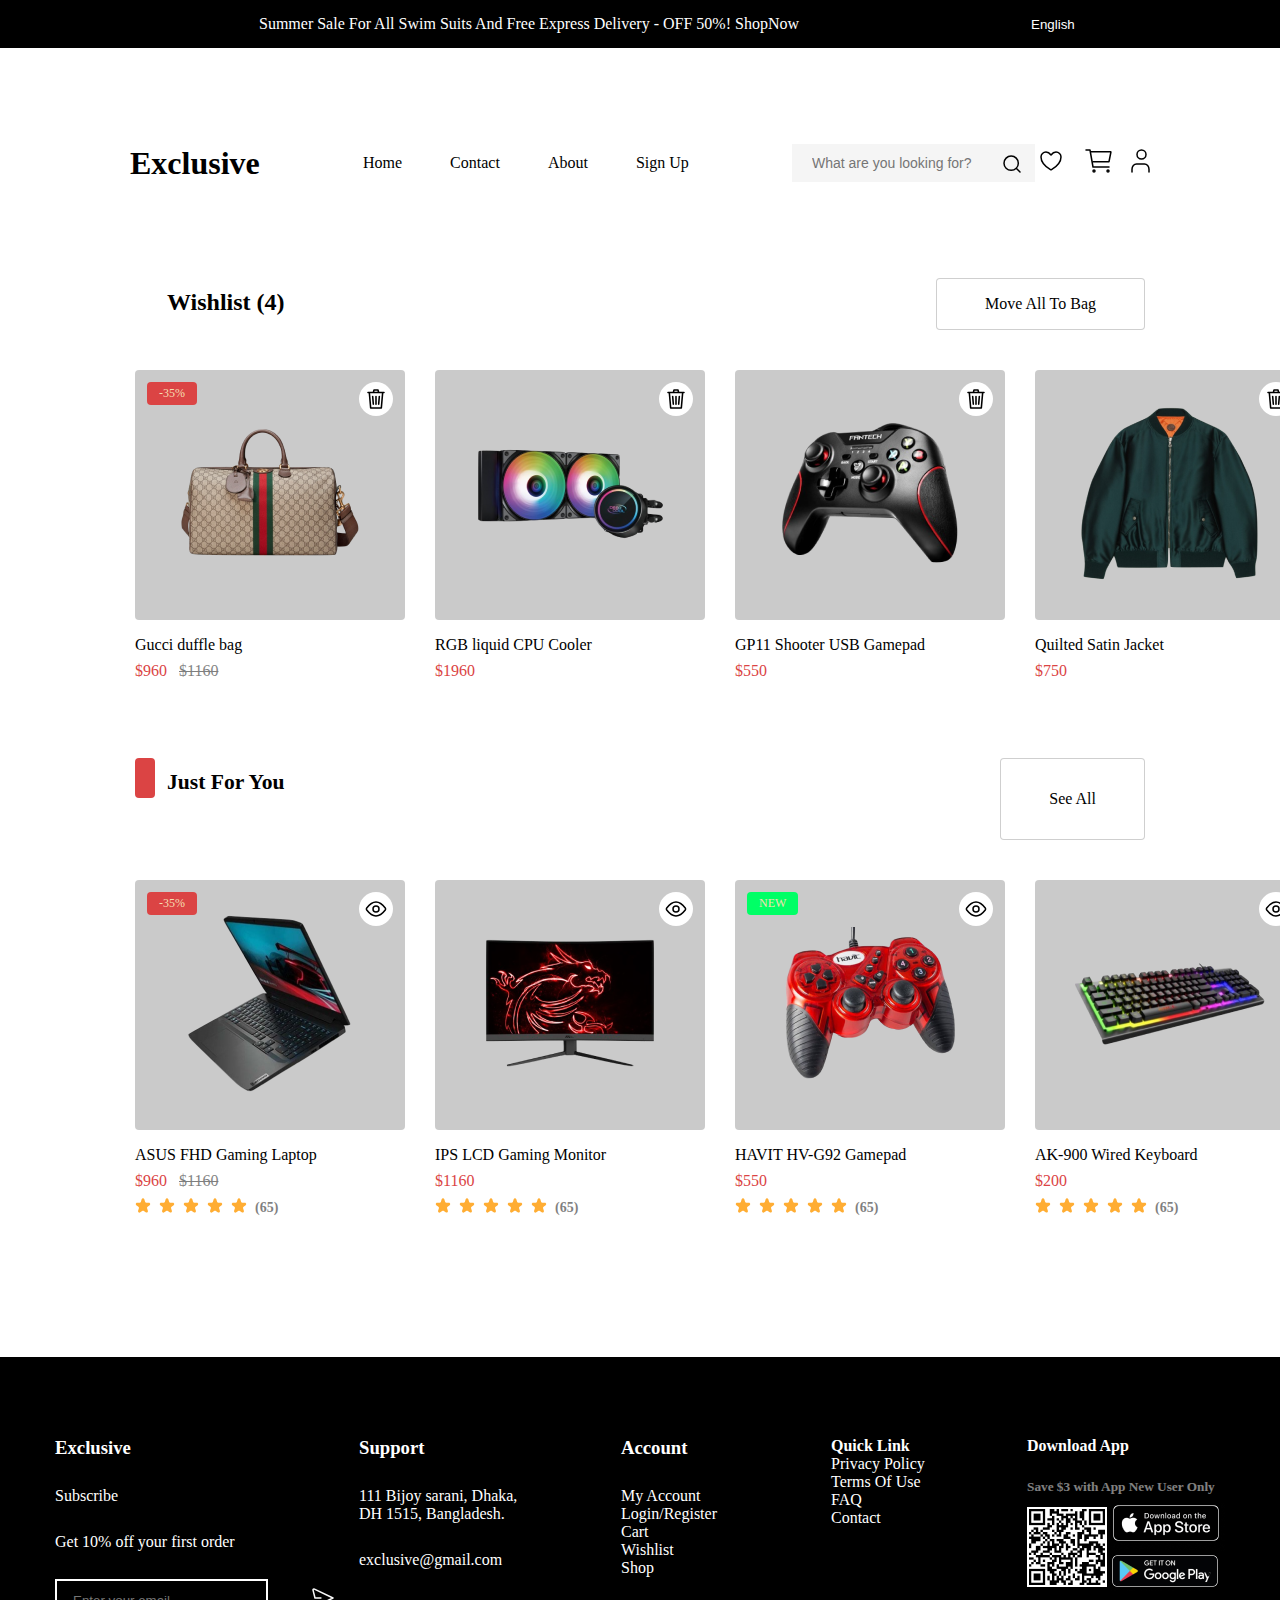
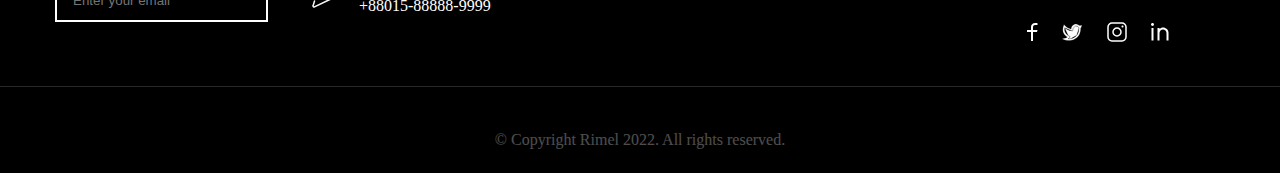
<file: market/src/Wishlist.html>
<!DOCTYPE html>
<html lang="en">
<head>
    <meta charset="UTF-8">
    <meta name="viewport" content="width=device-width, initial-scale=1.0">
    <title>wishlist</title>
   <link rel="stylesheet" href=".//css/wishlist.css">
</head>

        <body>
        
         <div class="top__header__section">
            <div class="container">
                <div class="top__header__text">
<p>Summer Sale For All Swim Suits And Free Express Delivery - OFF 50%!
    <a href="#">
        ShopNow
    </a>
</p>
            </div>
            <div class="top__header__langs">
                <select >
                    <option value="en">English</option>
                    <option value="ру">Русский</option>
                    <option value="հա">Հայերեն</option>
                </select>
            </div>
        </div>
        </div>
    <div class="top__menu__section">
        <div class="flex ">
            <h1 class="text">Exclusive</h1>
            <nav class="flex_space">
              <a href="index.html" >Home</a>
              <a href="Contact.html">Contact</a>
              <a href="About.html" >About</a>
              <a href="sign.html">Sign Up</a>
            </nav>
            <div class="input">
              <input type="text" placeholder="What are you looking for?" />
            <div class="link">
               <button>  <svg width="24" height="24" viewBox="0 0 24 24" fill="none" xmlns="http://www.w3.org/2000/svg">
                        <path d="M20 20L16.2223 16.2156M18.3158 11.1579C18.3158 13.0563 17.5617 14.8769 16.2193 16.2193C14.8769 17.5617 13.0563 18.3158 11.1579 18.3158C9.2595 18.3158 7.43886 17.5617 6.0965 16.2193C4.75413 14.8769 4 13.0563 4 11.1579C4 9.2595 4.75413 7.43886 6.0965 6.0965C7.43886 4.75413 9.2595 4 11.1579 4C13.0563 4 14.8769 4.75413 16.2193 6.0965C17.5617 7.43886 18.3158 9.2595 18.3158 11.1579V11.1579Z" stroke="black" stroke-width="1.5" stroke-linecap="round"/>
                        </svg></button>
                  
                        
                    <a href="Wishlist.html">
                        <svg width="32" height="32" viewBox="0 0 32 32" fill="none" xmlns="http://www.w3.org/2000/svg">
                            <path d="M11 7C8.239 7 6 9.216 6 11.95C6 14.157 6.875 19.395 15.488 24.69C15.6423 24.7839 15.8194 24.8335 16 24.8335C16.1806 24.8335 16.3577 24.7839 16.512 24.69C25.125 19.395 26 14.157 26 11.95C26 9.216 23.761 7 21 7C18.239 7 16 10 16 10C16 10 13.761 7 11 7Z" stroke="black" stroke-width="1.5" stroke-linecap="round" stroke-linejoin="round"/>
                            </svg>
                            
                        </a>
                        <a href="cart.html">
                            <svg width="32" height="32" viewBox="0 0 32 32" fill="none" xmlns="http://www.w3.org/2000/svg">
                                <path d="M11 27C11.5523 27 12 26.5523 12 26C12 25.4477 11.5523 25 11 25C10.4477 25 10 25.4477 10 26C10 26.5523 10.4477 27 11 27Z" stroke="black" stroke-width="1.5" stroke-linecap="round" stroke-linejoin="round"/>
                                <path d="M25 27C25.5523 27 26 26.5523 26 26C26 25.4477 25.5523 25 25 25C24.4477 25 24 25.4477 24 26C24 26.5523 24.4477 27 25 27Z" stroke="black" stroke-width="1.5" stroke-linecap="round" stroke-linejoin="round"/>
                                <path d="M3 5H7L10 22H26" stroke="black" stroke-width="1.5" stroke-linecap="round" stroke-linejoin="round"/>
                                <path d="M10 16.6667H25.59C25.7056 16.6667 25.8177 16.6267 25.9072 16.5535C25.9966 16.4802 26.0579 16.3782 26.0806 16.2648L27.8806 7.26478C27.8951 7.19221 27.8934 7.11732 27.8755 7.04551C27.8575 6.97371 27.8239 6.90678 27.7769 6.84955C27.73 6.79233 27.6709 6.74624 27.604 6.71461C27.5371 6.68298 27.464 6.66661 27.39 6.66666H8" stroke="black" stroke-width="1.5" stroke-linecap="round" stroke-linejoin="round"/>
                                </svg>
                                
                        </a>
                        <a class="person" href="person.html">
                            <svg width="19" height="24" viewBox="0 0 19 24" fill="none" xmlns="http://www.w3.org/2000/svg">
                                <path d="M18 23V20.3333C18 18.9188 17.5224 17.5623 16.6722 16.5621C15.8221 15.5619 14.669 15 13.4667 15H5.53333C4.33102 15 3.17795 15.5619 2.32778 16.5621C1.47762 17.5623 1 18.9188 1 20.3333V23" stroke="black" stroke-width="1.5" stroke-linecap="round" stroke-linejoin="round"/>
                                <path d="M10.5 10C12.9853 10 15 7.98528 15 5.5C15 3.01472 12.9853 1 10.5 1C8.01472 1 6 3.01472 6 5.5C6 7.98528 8.01472 10 10.5 10Z" stroke="black" stroke-width="1.5" stroke-linecap="round" stroke-linejoin="round"/>
                                </svg>
                                
                                
                        </a>
            </div>
            </div>
            
          </div>
    </div>



    <main>
        <div class="container">
            <div class="item__template__section">
              
                    <div class="its__header__title">
                     
                        <div class="itsh__left">
                   
                      <h2 class="its__category__title">  Wishlist (4)</h2>
                       
                    </div>
                    <div class="itsh__right">
                      <a href="#" class="whiteBtn">Move All To Bag</a>
                    </div>
             
            </div>
            <div class="its__items">
                <div class="its__item">
                    <div class="its__item__header">
                        <div class="sale">-35%</div>
                        <div class="wishlist">
                            <svg width="18" height="20" viewBox="0 0 18 20" fill="none" xmlns="http://www.w3.org/2000/svg">
                                <path d="M17 3.57143H2.33333L3.66667 19H14.3333L15.6667 3.57143H1M9 7.42857V15.1429M12.3333 7.42857L11.6667 15.1429M5.66667 7.42857L6.33333 15.1429M6.33333 3.57143L7 1H11L11.6667 3.57143" stroke="black" stroke-width="1.56" stroke-linecap="round" stroke-linejoin="round"/>
                                </svg>
                                
                            </div>
            
                         
                            <div class="to__basket"><svg width="21" height="18" viewBox="0 0 21 18" fill="none" xmlns="http://www.w3.org/2000/svg">
                                <path d="M6.75 17.25C7.16421 17.25 7.5 16.9142 7.5 16.5C7.5 16.0858 7.16421 15.75 6.75 15.75C6.33579 15.75 6 16.0858 6 16.5C6 16.9142 6.33579 17.25 6.75 17.25Z" stroke="white" stroke-width="1.5" stroke-linecap="round" stroke-linejoin="round"/>
                                <path d="M17.25 17.25C17.6642 17.25 18 16.9142 18 16.5C18 16.0858 17.6642 15.75 17.25 15.75C16.8358 15.75 16.5 16.0858 16.5 16.5C16.5 16.9142 16.8358 17.25 17.25 17.25Z" stroke="white" stroke-width="1.5" stroke-linecap="round" stroke-linejoin="round"/>
                                <path d="M0.75 0.75H3.75L6 13.5H18" stroke="white" stroke-width="1.5" stroke-linecap="round" stroke-linejoin="round"/>
                                <path d="M6 9.5H17.6925C17.7792 9.50006 17.8633 9.47006 17.9304 9.4151C17.9975 9.36015 18.0434 9.28363 18.0605 9.19859L19.4105 2.44859C19.4214 2.39417 19.42 2.338 19.4066 2.28414C19.3931 2.23029 19.3679 2.18009 19.3327 2.13717C19.2975 2.09426 19.2532 2.05969 19.203 2.03597C19.1528 2.01225 19.098 1.99996 19.0425 2H4.5" stroke="white" stroke-width="1.5" stroke-linecap="round" stroke-linejoin="round"/>
                                </svg>
                                 Add To Card</div>
            <a href="#" class="imgs">
            <img src="img/bag.png" alt="eror404">
            </a>
                    </div>
            <h4 class="its__item__title">
            <a href="#">Gucci duffle bag</a>
            </h4>
            <div class="its__item__price">
            <p class="current__price">$960</p>
            <p class="old__price">$1160</p>
            </div>
          
            
                </div> 
            
            
                <div class="its__item">
            
                    <div class="its__item__header">
                  
                        <div class="wishlist">
                            <svg width="18" height="20" viewBox="0 0 18 20" fill="none" xmlns="http://www.w3.org/2000/svg">
                                <path d="M17 3.57143H2.33333L3.66667 19H14.3333L15.6667 3.57143H1M9 7.42857V15.1429M12.3333 7.42857L11.6667 15.1429M5.66667 7.42857L6.33333 15.1429M6.33333 3.57143L7 1H11L11.6667 3.57143" stroke="black" stroke-width="1.56" stroke-linecap="round" stroke-linejoin="round"/>
                                </svg>
                                
                            </div>
            
                         
                            <div class="to__basket"><svg width="21" height="18" viewBox="0 0 21 18" fill="none" xmlns="http://www.w3.org/2000/svg">
                                <path d="M6.75 17.25C7.16421 17.25 7.5 16.9142 7.5 16.5C7.5 16.0858 7.16421 15.75 6.75 15.75C6.33579 15.75 6 16.0858 6 16.5C6 16.9142 6.33579 17.25 6.75 17.25Z" stroke="white" stroke-width="1.5" stroke-linecap="round" stroke-linejoin="round"/>
                                <path d="M17.25 17.25C17.6642 17.25 18 16.9142 18 16.5C18 16.0858 17.6642 15.75 17.25 15.75C16.8358 15.75 16.5 16.0858 16.5 16.5C16.5 16.9142 16.8358 17.25 17.25 17.25Z" stroke="white" stroke-width="1.5" stroke-linecap="round" stroke-linejoin="round"/>
                                <path d="M0.75 0.75H3.75L6 13.5H18" stroke="white" stroke-width="1.5" stroke-linecap="round" stroke-linejoin="round"/>
                                <path d="M6 9.5H17.6925C17.7792 9.50006 17.8633 9.47006 17.9304 9.4151C17.9975 9.36015 18.0434 9.28363 18.0605 9.19859L19.4105 2.44859C19.4214 2.39417 19.42 2.338 19.4066 2.28414C19.3931 2.23029 19.3679 2.18009 19.3327 2.13717C19.2975 2.09426 19.2532 2.05969 19.203 2.03597C19.1528 2.01225 19.098 1.99996 19.0425 2H4.5" stroke="white" stroke-width="1.5" stroke-linecap="round" stroke-linejoin="round"/>
                                </svg>
                                 Add To Card</div>
            <a href="#" class="imgs">
            <img src="img/gammax.png" alt="eror404">
            </a>
                    </div>
            <h4 class="its__item__title">
            <a href="#">RGB liquid CPU Cooler</a>
            </h4>
            <div class="its__item__price">
            <p class="current__price">$1960</p>
       
            </div>
         
            
                </div>
            
                <div class="its__item">
                    <div class="its__item__header">
                   
                        <div class="wishlist">
                            <svg width="18" height="20" viewBox="0 0 18 20" fill="none" xmlns="http://www.w3.org/2000/svg">
                                <path d="M17 3.57143H2.33333L3.66667 19H14.3333L15.6667 3.57143H1M9 7.42857V15.1429M12.3333 7.42857L11.6667 15.1429M5.66667 7.42857L6.33333 15.1429M6.33333 3.57143L7 1H11L11.6667 3.57143" stroke="black" stroke-width="1.56" stroke-linecap="round" stroke-linejoin="round"/>
                                </svg>
                                
                            </div>
            
                            <div class="to__basket"><svg width="21" height="18" viewBox="0 0 21 18" fill="none" xmlns="http://www.w3.org/2000/svg">
                                <path d="M6.75 17.25C7.16421 17.25 7.5 16.9142 7.5 16.5C7.5 16.0858 7.16421 15.75 6.75 15.75C6.33579 15.75 6 16.0858 6 16.5C6 16.9142 6.33579 17.25 6.75 17.25Z" stroke="white" stroke-width="1.5" stroke-linecap="round" stroke-linejoin="round"/>
                                <path d="M17.25 17.25C17.6642 17.25 18 16.9142 18 16.5C18 16.0858 17.6642 15.75 17.25 15.75C16.8358 15.75 16.5 16.0858 16.5 16.5C16.5 16.9142 16.8358 17.25 17.25 17.25Z" stroke="white" stroke-width="1.5" stroke-linecap="round" stroke-linejoin="round"/>
                                <path d="M0.75 0.75H3.75L6 13.5H18" stroke="white" stroke-width="1.5" stroke-linecap="round" stroke-linejoin="round"/>
                                <path d="M6 9.5H17.6925C17.7792 9.50006 17.8633 9.47006 17.9304 9.4151C17.9975 9.36015 18.0434 9.28363 18.0605 9.19859L19.4105 2.44859C19.4214 2.39417 19.42 2.338 19.4066 2.28414C19.3931 2.23029 19.3679 2.18009 19.3327 2.13717C19.2975 2.09426 19.2532 2.05969 19.203 2.03597C19.1528 2.01225 19.098 1.99996 19.0425 2H4.5" stroke="white" stroke-width="1.5" stroke-linecap="round" stroke-linejoin="round"/>
                                </svg>
                                 Add To Card</div>
            <a href="#" class="imgs">
            <img src="img/game.png" alt="eror404">
            </a>
                    </div>
            <h4 class="its__item__title">
            <a href="#">GP11 Shooter USB Gamepad</a>
            </h4>
            <div class="its__item__price">
            <p class="current__price">$550</p>
           
            </div>
           
            
                </div>
                <div class="its__item">
                    <div class="its__item__header">
                 
                        <div class="wishlist">
                            <svg width="18" height="20" viewBox="0 0 18 20" fill="none" xmlns="http://www.w3.org/2000/svg">
                                <path d="M17 3.57143H2.33333L3.66667 19H14.3333L15.6667 3.57143H1M9 7.42857V15.1429M12.3333 7.42857L11.6667 15.1429M5.66667 7.42857L6.33333 15.1429M6.33333 3.57143L7 1H11L11.6667 3.57143" stroke="black" stroke-width="1.56" stroke-linecap="round" stroke-linejoin="round"/>
                                </svg>
                                
                            </div>
            
                         
                            <div class="to__basket"><svg width="21" height="18" viewBox="0 0 21 18" fill="none" xmlns="http://www.w3.org/2000/svg">
                                <path d="M6.75 17.25C7.16421 17.25 7.5 16.9142 7.5 16.5C7.5 16.0858 7.16421 15.75 6.75 15.75C6.33579 15.75 6 16.0858 6 16.5C6 16.9142 6.33579 17.25 6.75 17.25Z" stroke="white" stroke-width="1.5" stroke-linecap="round" stroke-linejoin="round"/>
                                <path d="M17.25 17.25C17.6642 17.25 18 16.9142 18 16.5C18 16.0858 17.6642 15.75 17.25 15.75C16.8358 15.75 16.5 16.0858 16.5 16.5C16.5 16.9142 16.8358 17.25 17.25 17.25Z" stroke="white" stroke-width="1.5" stroke-linecap="round" stroke-linejoin="round"/>
                                <path d="M0.75 0.75H3.75L6 13.5H18" stroke="white" stroke-width="1.5" stroke-linecap="round" stroke-linejoin="round"/>
                                <path d="M6 9.5H17.6925C17.7792 9.50006 17.8633 9.47006 17.9304 9.4151C17.9975 9.36015 18.0434 9.28363 18.0605 9.19859L19.4105 2.44859C19.4214 2.39417 19.42 2.338 19.4066 2.28414C19.3931 2.23029 19.3679 2.18009 19.3327 2.13717C19.2975 2.09426 19.2532 2.05969 19.203 2.03597C19.1528 2.01225 19.098 1.99996 19.0425 2H4.5" stroke="white" stroke-width="1.5" stroke-linecap="round" stroke-linejoin="round"/>
                                </svg>
                                 Add To Card</div>
            
                       
            <a href="#" class="imgs">
            <img src="img/png1.png" alt="eror404">
             
            </a>
                    </div>
            <h4 class="its__item__title">
            <a href="#">Quilted Satin Jacket </a>
            </h4>
            <div class="its__item__price">
            <p class="current__price">$750</p>
            
            </div>
          
            
                </div>
            
            </div>
            
            
            
                
            
            </div>
            <div class="item__template__sec">
                
                    <div class="its__header__title">
                     
                        <div class="itsh__left">
                       <h5 class="flach">Just For You</h5>
                          
                       
                    </div>
                    <div class="itsh__right">
                        <a href="#" class="whiteBtn">See All</a>
                    </div>
             
            </div>
            <div class="its__items">
                <div class="its__item">
                    <div class="its__item__header">
                        <div class="sale">-35%</div>
                        <div class="wishlist">
                            <svg width="22" height="16" viewBox="0 0 22 16" fill="none" xmlns="http://www.w3.org/2000/svg">
                                <path d="M20.257 6.962C20.731 7.582 20.731 8.419 20.257 9.038C18.764 10.987 15.182 15 11 15C6.81801 15 3.23601 10.987 1.74301 9.038C1.51239 8.74113 1.38721 8.37592 1.38721 8C1.38721 7.62408 1.51239 7.25887 1.74301 6.962C3.23601 5.013 6.81801 1 11 1C15.182 1 18.764 5.013 20.257 6.962V6.962Z" stroke="black" stroke-width="1.5" stroke-linecap="round" stroke-linejoin="round"/>
                                <path d="M11 11C12.6569 11 14 9.65685 14 8C14 6.34315 12.6569 5 11 5C9.34315 5 8 6.34315 8 8C8 9.65685 9.34315 11 11 11Z" stroke="black" stroke-width="1.5" stroke-linecap="round" stroke-linejoin="round"/>
                                </svg>
                                
                            </div>
        
                         
                            <div class="to__basket"><svg width="21" height="18" viewBox="0 0 21 18" fill="none" xmlns="http://www.w3.org/2000/svg">
                                <path d="M7.25 17.25C7.66421 17.25 8 16.9142 8 16.5C8 16.0858 7.66421 15.75 7.25 15.75C6.83579 15.75 6.5 16.0858 6.5 16.5C6.5 16.9142 6.83579 17.25 7.25 17.25Z" stroke="white" stroke-width="1.5" stroke-linecap="round" stroke-linejoin="round"/>
                                <path d="M17.75 17.25C18.1642 17.25 18.5 16.9142 18.5 16.5C18.5 16.0858 18.1642 15.75 17.75 15.75C17.3358 15.75 17 16.0858 17 16.5C17 16.9142 17.3358 17.25 17.75 17.25Z" stroke="white" stroke-width="1.5" stroke-linecap="round" stroke-linejoin="round"/>
                                <path d="M1.25 0.75H4.25L6.5 13.5H18.5" stroke="white" stroke-width="1.5" stroke-linecap="round" stroke-linejoin="round"/>
                                <path d="M6.5 9.5H18.1925C18.2792 9.50006 18.3633 9.47006 18.4304 9.4151C18.4975 9.36015 18.5434 9.28363 18.5605 9.19859L19.9105 2.44859C19.9214 2.39417 19.92 2.338 19.9066 2.28414C19.8931 2.23029 19.8679 2.18009 19.8327 2.13717C19.7975 2.09426 19.7532 2.05969 19.703 2.03597C19.6528 2.01225 19.598 1.99996 19.5425 2H5" stroke="white" stroke-width="1.5" stroke-linecap="round" stroke-linejoin="round"/>
                                </svg>
                                 Add To Card</div>
        <a href="#" class="imgs">
            <img src="img/nootbook.png" alt="eror404">
        </a>
                    </div>
        <h4 class="its__item__title">
            <a href="#">ASUS FHD Gaming Laptop</a>
        </h4>
        <div class="its__item__price">
        <p class="current__price">$960</p>
        <p class="old__price">$1160</p>
        </div>
        <div class="its__item__riview">
            <div class="star">
                <svg width="16" height="15" viewBox="0 0 16 15" fill="none" xmlns="http://www.w3.org/2000/svg">
                    <path d="M14.673 7.17173C15.7437 6.36184 15.1709 4.65517 13.8284 4.65517H11.3992C10.7853 4.65517 10.243 4.25521 10.0617 3.66868L9.33754 1.32637C8.9309 0.0110567 7.0691 0.0110564 6.66246 1.32637L5.93832 3.66868C5.75699 4.25521 5.21469 4.65517 4.60078 4.65517H2.12961C0.791419 4.65517 0.215919 6.35274 1.27822 7.16654L3.39469 8.78792C3.85885 9.1435 4.05314 9.75008 3.88196 10.3092L3.11296 12.8207C2.71416 14.1232 4.22167 15.1704 5.30301 14.342L7.14861 12.9281C7.65097 12.5432 8.34903 12.5432 8.85139 12.9281L10.6807 14.3295C11.7636 15.159 13.2725 14.1079 12.8696 12.8046L12.09 10.2827C11.9159 9.71975 12.113 9.10809 12.5829 8.75263L14.673 7.17173Z" fill="#FFAD33"/>
                    </svg>
                    
            </div>
            <div class="star">
                <svg width="16" height="15" viewBox="0 0 16 15" fill="none" xmlns="http://www.w3.org/2000/svg">
                    <path d="M14.673 7.17173C15.7437 6.36184 15.1709 4.65517 13.8284 4.65517H11.3992C10.7853 4.65517 10.243 4.25521 10.0617 3.66868L9.33754 1.32637C8.9309 0.0110567 7.0691 0.0110564 6.66246 1.32637L5.93832 3.66868C5.75699 4.25521 5.21469 4.65517 4.60078 4.65517H2.12961C0.791419 4.65517 0.215919 6.35274 1.27822 7.16654L3.39469 8.78792C3.85885 9.1435 4.05314 9.75008 3.88196 10.3092L3.11296 12.8207C2.71416 14.1232 4.22167 15.1704 5.30301 14.342L7.14861 12.9281C7.65097 12.5432 8.34903 12.5432 8.85139 12.9281L10.6807 14.3295C11.7636 15.159 13.2725 14.1079 12.8696 12.8046L12.09 10.2827C11.9159 9.71975 12.113 9.10809 12.5829 8.75263L14.673 7.17173Z" fill="#FFAD33"/>
                    </svg>
                    
            </div>
            <div class="star"><svg width="16" height="15" viewBox="0 0 16 15" fill="none" xmlns="http://www.w3.org/2000/svg">
                <path d="M14.673 7.17173C15.7437 6.36184 15.1709 4.65517 13.8284 4.65517H11.3992C10.7853 4.65517 10.243 4.25521 10.0617 3.66868L9.33754 1.32637C8.9309 0.0110567 7.0691 0.0110564 6.66246 1.32637L5.93832 3.66868C5.75699 4.25521 5.21469 4.65517 4.60078 4.65517H2.12961C0.791419 4.65517 0.215919 6.35274 1.27822 7.16654L3.39469 8.78792C3.85885 9.1435 4.05314 9.75008 3.88196 10.3092L3.11296 12.8207C2.71416 14.1232 4.22167 15.1704 5.30301 14.342L7.14861 12.9281C7.65097 12.5432 8.34903 12.5432 8.85139 12.9281L10.6807 14.3295C11.7636 15.159 13.2725 14.1079 12.8696 12.8046L12.09 10.2827C11.9159 9.71975 12.113 9.10809 12.5829 8.75263L14.673 7.17173Z" fill="#FFAD33"/>
                </svg>
                </div>
            <div class="star"><svg width="16" height="15" viewBox="0 0 16 15" fill="none" xmlns="http://www.w3.org/2000/svg">
                <path d="M14.673 7.17173C15.7437 6.36184 15.1709 4.65517 13.8284 4.65517H11.3992C10.7853 4.65517 10.243 4.25521 10.0617 3.66868L9.33754 1.32637C8.9309 0.0110567 7.0691 0.0110564 6.66246 1.32637L5.93832 3.66868C5.75699 4.25521 5.21469 4.65517 4.60078 4.65517H2.12961C0.791419 4.65517 0.215919 6.35274 1.27822 7.16654L3.39469 8.78792C3.85885 9.1435 4.05314 9.75008 3.88196 10.3092L3.11296 12.8207C2.71416 14.1232 4.22167 15.1704 5.30301 14.342L7.14861 12.9281C7.65097 12.5432 8.34903 12.5432 8.85139 12.9281L10.6807 14.3295C11.7636 15.159 13.2725 14.1079 12.8696 12.8046L12.09 10.2827C11.9159 9.71975 12.113 9.10809 12.5829 8.75263L14.673 7.17173Z" fill="#FFAD33"/>
                </svg>
                </div>
                
            <div class="star"><svg width="16" height="15" viewBox="0 0 16 15" fill="none" xmlns="http://www.w3.org/2000/svg">
                <path d="M14.673 7.17173C15.7437 6.36184 15.1709 4.65517 13.8284 4.65517H11.3992C10.7853 4.65517 10.243 4.25521 10.0617 3.66868L9.33754 1.32637C8.9309 0.0110567 7.0691 0.0110564 6.66246 1.32637L5.93832 3.66868C5.75699 4.25521 5.21469 4.65517 4.60078 4.65517H2.12961C0.791419 4.65517 0.215919 6.35274 1.27822 7.16654L3.39469 8.78792C3.85885 9.1435 4.05314 9.75008 3.88196 10.3092L3.11296 12.8207C2.71416 14.1232 4.22167 15.1704 5.30301 14.342L7.14861 12.9281C7.65097 12.5432 8.34903 12.5432 8.85139 12.9281L10.6807 14.3295C11.7636 15.159 13.2725 14.1079 12.8696 12.8046L12.09 10.2827C11.9159 9.71975 12.113 9.10809 12.5829 8.75263L14.673 7.17173Z" fill="#FFAD33"/>
                </svg>
                </div>
                <div class="comments__count">
                    <p>(65)</p>
                </div>
        </div>
            
                </div> 
        
                <div class="its__item">
                    <div class="its__item__header">
                     
                        <div class="wishlist">
                            <svg width="22" height="16" viewBox="0 0 22 16" fill="none" xmlns="http://www.w3.org/2000/svg">
                                <path d="M20.257 6.962C20.731 7.582 20.731 8.419 20.257 9.038C18.764 10.987 15.182 15 11 15C6.81801 15 3.23601 10.987 1.74301 9.038C1.51239 8.74113 1.38721 8.37592 1.38721 8C1.38721 7.62408 1.51239 7.25887 1.74301 6.962C3.23601 5.013 6.81801 1 11 1C15.182 1 18.764 5.013 20.257 6.962V6.962Z" stroke="black" stroke-width="1.5" stroke-linecap="round" stroke-linejoin="round"/>
                                <path d="M11 11C12.6569 11 14 9.65685 14 8C14 6.34315 12.6569 5 11 5C9.34315 5 8 6.34315 8 8C8 9.65685 9.34315 11 11 11Z" stroke="black" stroke-width="1.5" stroke-linecap="round" stroke-linejoin="round"/>
                                </svg>
                                
                            </div>
        
                         
                            <div class="to__basket"><svg width="21" height="18" viewBox="0 0 21 18" fill="none" xmlns="http://www.w3.org/2000/svg">
                                <path d="M7.25 17.25C7.66421 17.25 8 16.9142 8 16.5C8 16.0858 7.66421 15.75 7.25 15.75C6.83579 15.75 6.5 16.0858 6.5 16.5C6.5 16.9142 6.83579 17.25 7.25 17.25Z" stroke="white" stroke-width="1.5" stroke-linecap="round" stroke-linejoin="round"/>
                                <path d="M17.75 17.25C18.1642 17.25 18.5 16.9142 18.5 16.5C18.5 16.0858 18.1642 15.75 17.75 15.75C17.3358 15.75 17 16.0858 17 16.5C17 16.9142 17.3358 17.25 17.75 17.25Z" stroke="white" stroke-width="1.5" stroke-linecap="round" stroke-linejoin="round"/>
                                <path d="M1.25 0.75H4.25L6.5 13.5H18.5" stroke="white" stroke-width="1.5" stroke-linecap="round" stroke-linejoin="round"/>
                                <path d="M6.5 9.5H18.1925C18.2792 9.50006 18.3633 9.47006 18.4304 9.4151C18.4975 9.36015 18.5434 9.28363 18.5605 9.19859L19.9105 2.44859C19.9214 2.39417 19.92 2.338 19.9066 2.28414C19.8931 2.23029 19.8679 2.18009 19.8327 2.13717C19.7975 2.09426 19.7532 2.05969 19.703 2.03597C19.6528 2.01225 19.598 1.99996 19.5425 2H5" stroke="white" stroke-width="1.5" stroke-linecap="round" stroke-linejoin="round"/>
                                </svg>
                                 Add To Card</div>
        <a href="#" class="imgs">
            <img src="img/monetor.png" alt="eror404">
        </a>
                    </div>
        <h4 class="its__item__title">
            <a href="#">IPS LCD Gaming Monitor</a>
        </h4>
        <div class="its__item__price">
        <p class="current__price">$1160</p>
       
        </div>
        <div class="its__item__riview">
            <div class="star">
                <svg width="16" height="15" viewBox="0 0 16 15" fill="none" xmlns="http://www.w3.org/2000/svg">
                    <path d="M14.673 7.17173C15.7437 6.36184 15.1709 4.65517 13.8284 4.65517H11.3992C10.7853 4.65517 10.243 4.25521 10.0617 3.66868L9.33754 1.32637C8.9309 0.0110567 7.0691 0.0110564 6.66246 1.32637L5.93832 3.66868C5.75699 4.25521 5.21469 4.65517 4.60078 4.65517H2.12961C0.791419 4.65517 0.215919 6.35274 1.27822 7.16654L3.39469 8.78792C3.85885 9.1435 4.05314 9.75008 3.88196 10.3092L3.11296 12.8207C2.71416 14.1232 4.22167 15.1704 5.30301 14.342L7.14861 12.9281C7.65097 12.5432 8.34903 12.5432 8.85139 12.9281L10.6807 14.3295C11.7636 15.159 13.2725 14.1079 12.8696 12.8046L12.09 10.2827C11.9159 9.71975 12.113 9.10809 12.5829 8.75263L14.673 7.17173Z" fill="#FFAD33"/>
                    </svg>
                    
            </div>
            <div class="star">
                <svg width="16" height="15" viewBox="0 0 16 15" fill="none" xmlns="http://www.w3.org/2000/svg">
                    <path d="M14.673 7.17173C15.7437 6.36184 15.1709 4.65517 13.8284 4.65517H11.3992C10.7853 4.65517 10.243 4.25521 10.0617 3.66868L9.33754 1.32637C8.9309 0.0110567 7.0691 0.0110564 6.66246 1.32637L5.93832 3.66868C5.75699 4.25521 5.21469 4.65517 4.60078 4.65517H2.12961C0.791419 4.65517 0.215919 6.35274 1.27822 7.16654L3.39469 8.78792C3.85885 9.1435 4.05314 9.75008 3.88196 10.3092L3.11296 12.8207C2.71416 14.1232 4.22167 15.1704 5.30301 14.342L7.14861 12.9281C7.65097 12.5432 8.34903 12.5432 8.85139 12.9281L10.6807 14.3295C11.7636 15.159 13.2725 14.1079 12.8696 12.8046L12.09 10.2827C11.9159 9.71975 12.113 9.10809 12.5829 8.75263L14.673 7.17173Z" fill="#FFAD33"/>
                    </svg>
                    
            </div>
            <div class="star"><svg width="16" height="15" viewBox="0 0 16 15" fill="none" xmlns="http://www.w3.org/2000/svg">
                <path d="M14.673 7.17173C15.7437 6.36184 15.1709 4.65517 13.8284 4.65517H11.3992C10.7853 4.65517 10.243 4.25521 10.0617 3.66868L9.33754 1.32637C8.9309 0.0110567 7.0691 0.0110564 6.66246 1.32637L5.93832 3.66868C5.75699 4.25521 5.21469 4.65517 4.60078 4.65517H2.12961C0.791419 4.65517 0.215919 6.35274 1.27822 7.16654L3.39469 8.78792C3.85885 9.1435 4.05314 9.75008 3.88196 10.3092L3.11296 12.8207C2.71416 14.1232 4.22167 15.1704 5.30301 14.342L7.14861 12.9281C7.65097 12.5432 8.34903 12.5432 8.85139 12.9281L10.6807 14.3295C11.7636 15.159 13.2725 14.1079 12.8696 12.8046L12.09 10.2827C11.9159 9.71975 12.113 9.10809 12.5829 8.75263L14.673 7.17173Z" fill="#FFAD33"/>
                </svg>
                </div>
            <div class="star"><svg width="16" height="15" viewBox="0 0 16 15" fill="none" xmlns="http://www.w3.org/2000/svg">
                <path d="M14.673 7.17173C15.7437 6.36184 15.1709 4.65517 13.8284 4.65517H11.3992C10.7853 4.65517 10.243 4.25521 10.0617 3.66868L9.33754 1.32637C8.9309 0.0110567 7.0691 0.0110564 6.66246 1.32637L5.93832 3.66868C5.75699 4.25521 5.21469 4.65517 4.60078 4.65517H2.12961C0.791419 4.65517 0.215919 6.35274 1.27822 7.16654L3.39469 8.78792C3.85885 9.1435 4.05314 9.75008 3.88196 10.3092L3.11296 12.8207C2.71416 14.1232 4.22167 15.1704 5.30301 14.342L7.14861 12.9281C7.65097 12.5432 8.34903 12.5432 8.85139 12.9281L10.6807 14.3295C11.7636 15.159 13.2725 14.1079 12.8696 12.8046L12.09 10.2827C11.9159 9.71975 12.113 9.10809 12.5829 8.75263L14.673 7.17173Z" fill="#FFAD33"/>
                </svg>
                </div>
                
            <div class="star"><svg width="16" height="15" viewBox="0 0 16 15" fill="none" xmlns="http://www.w3.org/2000/svg">
                <path d="M14.673 7.17173C15.7437 6.36184 15.1709 4.65517 13.8284 4.65517H11.3992C10.7853 4.65517 10.243 4.25521 10.0617 3.66868L9.33754 1.32637C8.9309 0.0110567 7.0691 0.0110564 6.66246 1.32637L5.93832 3.66868C5.75699 4.25521 5.21469 4.65517 4.60078 4.65517H2.12961C0.791419 4.65517 0.215919 6.35274 1.27822 7.16654L3.39469 8.78792C3.85885 9.1435 4.05314 9.75008 3.88196 10.3092L3.11296 12.8207C2.71416 14.1232 4.22167 15.1704 5.30301 14.342L7.14861 12.9281C7.65097 12.5432 8.34903 12.5432 8.85139 12.9281L10.6807 14.3295C11.7636 15.159 13.2725 14.1079 12.8696 12.8046L12.09 10.2827C11.9159 9.71975 12.113 9.10809 12.5829 8.75263L14.673 7.17173Z" fill="#FFAD33"/>
                </svg>
                </div>
                <div class="comments__count">
                    <p>(65)</p>
                </div>
        </div>
            
                </div>       <div class="its__item">
                    <div class="its__item__header">
                 <a href="#" class="greenBtn">NEW</a>
                        <div class="wishlist">
                            <svg width="22" height="16" viewBox="0 0 22 16" fill="none" xmlns="http://www.w3.org/2000/svg">
                                <path d="M20.257 6.962C20.731 7.582 20.731 8.419 20.257 9.038C18.764 10.987 15.182 15 11 15C6.81801 15 3.23601 10.987 1.74301 9.038C1.51239 8.74113 1.38721 8.37592 1.38721 8C1.38721 7.62408 1.51239 7.25887 1.74301 6.962C3.23601 5.013 6.81801 1 11 1C15.182 1 18.764 5.013 20.257 6.962V6.962Z" stroke="black" stroke-width="1.5" stroke-linecap="round" stroke-linejoin="round"/>
                                <path d="M11 11C12.6569 11 14 9.65685 14 8C14 6.34315 12.6569 5 11 5C9.34315 5 8 6.34315 8 8C8 9.65685 9.34315 11 11 11Z" stroke="black" stroke-width="1.5" stroke-linecap="round" stroke-linejoin="round"/>
                                </svg>
                                
                            </div>
        
                         
                            <div class="to__basket"><svg width="21" height="18" viewBox="0 0 21 18" fill="none" xmlns="http://www.w3.org/2000/svg">
                                <path d="M7.25 17.25C7.66421 17.25 8 16.9142 8 16.5C8 16.0858 7.66421 15.75 7.25 15.75C6.83579 15.75 6.5 16.0858 6.5 16.5C6.5 16.9142 6.83579 17.25 7.25 17.25Z" stroke="white" stroke-width="1.5" stroke-linecap="round" stroke-linejoin="round"/>
                                <path d="M17.75 17.25C18.1642 17.25 18.5 16.9142 18.5 16.5C18.5 16.0858 18.1642 15.75 17.75 15.75C17.3358 15.75 17 16.0858 17 16.5C17 16.9142 17.3358 17.25 17.75 17.25Z" stroke="white" stroke-width="1.5" stroke-linecap="round" stroke-linejoin="round"/>
                                <path d="M1.25 0.75H4.25L6.5 13.5H18.5" stroke="white" stroke-width="1.5" stroke-linecap="round" stroke-linejoin="round"/>
                                <path d="M6.5 9.5H18.1925C18.2792 9.50006 18.3633 9.47006 18.4304 9.4151C18.4975 9.36015 18.5434 9.28363 18.5605 9.19859L19.9105 2.44859C19.9214 2.39417 19.92 2.338 19.9066 2.28414C19.8931 2.23029 19.8679 2.18009 19.8327 2.13717C19.7975 2.09426 19.7532 2.05969 19.703 2.03597C19.6528 2.01225 19.598 1.99996 19.5425 2H5" stroke="white" stroke-width="1.5" stroke-linecap="round" stroke-linejoin="round"/>
                                </svg>
                                 Add To Card</div>
        <a href="#" class="imgs">
            <img src="img/photo2.png" alt="eror404">
        </a>
                    </div>
        <h4 class="its__item__title">
            <a href="#">HAVIT HV-G92 Gamepad</a>
        </h4>
        <div class="its__item__price">
        <p class="current__price">$550</p>
      
        </div>
        <div class="its__item__riview">
            <div class="star">
                <svg width="16" height="15" viewBox="0 0 16 15" fill="none" xmlns="http://www.w3.org/2000/svg">
                    <path d="M14.673 7.17173C15.7437 6.36184 15.1709 4.65517 13.8284 4.65517H11.3992C10.7853 4.65517 10.243 4.25521 10.0617 3.66868L9.33754 1.32637C8.9309 0.0110567 7.0691 0.0110564 6.66246 1.32637L5.93832 3.66868C5.75699 4.25521 5.21469 4.65517 4.60078 4.65517H2.12961C0.791419 4.65517 0.215919 6.35274 1.27822 7.16654L3.39469 8.78792C3.85885 9.1435 4.05314 9.75008 3.88196 10.3092L3.11296 12.8207C2.71416 14.1232 4.22167 15.1704 5.30301 14.342L7.14861 12.9281C7.65097 12.5432 8.34903 12.5432 8.85139 12.9281L10.6807 14.3295C11.7636 15.159 13.2725 14.1079 12.8696 12.8046L12.09 10.2827C11.9159 9.71975 12.113 9.10809 12.5829 8.75263L14.673 7.17173Z" fill="#FFAD33"/>
                    </svg>
                    
            </div>
            <div class="star">
                <svg width="16" height="15" viewBox="0 0 16 15" fill="none" xmlns="http://www.w3.org/2000/svg">
                    <path d="M14.673 7.17173C15.7437 6.36184 15.1709 4.65517 13.8284 4.65517H11.3992C10.7853 4.65517 10.243 4.25521 10.0617 3.66868L9.33754 1.32637C8.9309 0.0110567 7.0691 0.0110564 6.66246 1.32637L5.93832 3.66868C5.75699 4.25521 5.21469 4.65517 4.60078 4.65517H2.12961C0.791419 4.65517 0.215919 6.35274 1.27822 7.16654L3.39469 8.78792C3.85885 9.1435 4.05314 9.75008 3.88196 10.3092L3.11296 12.8207C2.71416 14.1232 4.22167 15.1704 5.30301 14.342L7.14861 12.9281C7.65097 12.5432 8.34903 12.5432 8.85139 12.9281L10.6807 14.3295C11.7636 15.159 13.2725 14.1079 12.8696 12.8046L12.09 10.2827C11.9159 9.71975 12.113 9.10809 12.5829 8.75263L14.673 7.17173Z" fill="#FFAD33"/>
                    </svg>
                    
            </div>
            <div class="star"><svg width="16" height="15" viewBox="0 0 16 15" fill="none" xmlns="http://www.w3.org/2000/svg">
                <path d="M14.673 7.17173C15.7437 6.36184 15.1709 4.65517 13.8284 4.65517H11.3992C10.7853 4.65517 10.243 4.25521 10.0617 3.66868L9.33754 1.32637C8.9309 0.0110567 7.0691 0.0110564 6.66246 1.32637L5.93832 3.66868C5.75699 4.25521 5.21469 4.65517 4.60078 4.65517H2.12961C0.791419 4.65517 0.215919 6.35274 1.27822 7.16654L3.39469 8.78792C3.85885 9.1435 4.05314 9.75008 3.88196 10.3092L3.11296 12.8207C2.71416 14.1232 4.22167 15.1704 5.30301 14.342L7.14861 12.9281C7.65097 12.5432 8.34903 12.5432 8.85139 12.9281L10.6807 14.3295C11.7636 15.159 13.2725 14.1079 12.8696 12.8046L12.09 10.2827C11.9159 9.71975 12.113 9.10809 12.5829 8.75263L14.673 7.17173Z" fill="#FFAD33"/>
                </svg>
                </div>
            <div class="star"><svg width="16" height="15" viewBox="0 0 16 15" fill="none" xmlns="http://www.w3.org/2000/svg">
                <path d="M14.673 7.17173C15.7437 6.36184 15.1709 4.65517 13.8284 4.65517H11.3992C10.7853 4.65517 10.243 4.25521 10.0617 3.66868L9.33754 1.32637C8.9309 0.0110567 7.0691 0.0110564 6.66246 1.32637L5.93832 3.66868C5.75699 4.25521 5.21469 4.65517 4.60078 4.65517H2.12961C0.791419 4.65517 0.215919 6.35274 1.27822 7.16654L3.39469 8.78792C3.85885 9.1435 4.05314 9.75008 3.88196 10.3092L3.11296 12.8207C2.71416 14.1232 4.22167 15.1704 5.30301 14.342L7.14861 12.9281C7.65097 12.5432 8.34903 12.5432 8.85139 12.9281L10.6807 14.3295C11.7636 15.159 13.2725 14.1079 12.8696 12.8046L12.09 10.2827C11.9159 9.71975 12.113 9.10809 12.5829 8.75263L14.673 7.17173Z" fill="#FFAD33"/>
                </svg>
                </div>
                
            <div class="star"><svg width="16" height="15" viewBox="0 0 16 15" fill="none" xmlns="http://www.w3.org/2000/svg">
                <path d="M14.673 7.17173C15.7437 6.36184 15.1709 4.65517 13.8284 4.65517H11.3992C10.7853 4.65517 10.243 4.25521 10.0617 3.66868L9.33754 1.32637C8.9309 0.0110567 7.0691 0.0110564 6.66246 1.32637L5.93832 3.66868C5.75699 4.25521 5.21469 4.65517 4.60078 4.65517H2.12961C0.791419 4.65517 0.215919 6.35274 1.27822 7.16654L3.39469 8.78792C3.85885 9.1435 4.05314 9.75008 3.88196 10.3092L3.11296 12.8207C2.71416 14.1232 4.22167 15.1704 5.30301 14.342L7.14861 12.9281C7.65097 12.5432 8.34903 12.5432 8.85139 12.9281L10.6807 14.3295C11.7636 15.159 13.2725 14.1079 12.8696 12.8046L12.09 10.2827C11.9159 9.71975 12.113 9.10809 12.5829 8.75263L14.673 7.17173Z" fill="#FFAD33"/>
                </svg>
                </div>
                <div class="comments__count">
                    <p>(65)</p>
                </div>
        </div>
            
                </div>       <div class="its__item">
                    <div class="its__item__header">
                    
                        <div class="wishlist">
                            <svg width="22" height="16" viewBox="0 0 22 16" fill="none" xmlns="http://www.w3.org/2000/svg">
                                <path d="M20.257 6.962C20.731 7.582 20.731 8.419 20.257 9.038C18.764 10.987 15.182 15 11 15C6.81801 15 3.23601 10.987 1.74301 9.038C1.51239 8.74113 1.38721 8.37592 1.38721 8C1.38721 7.62408 1.51239 7.25887 1.74301 6.962C3.23601 5.013 6.81801 1 11 1C15.182 1 18.764 5.013 20.257 6.962V6.962Z" stroke="black" stroke-width="1.5" stroke-linecap="round" stroke-linejoin="round"/>
                                <path d="M11 11C12.6569 11 14 9.65685 14 8C14 6.34315 12.6569 5 11 5C9.34315 5 8 6.34315 8 8C8 9.65685 9.34315 11 11 11Z" stroke="black" stroke-width="1.5" stroke-linecap="round" stroke-linejoin="round"/>
                                </svg>
                                
                            </div>
        
                         
                            <div class="to__basket"><svg width="21" height="18" viewBox="0 0 21 18" fill="none" xmlns="http://www.w3.org/2000/svg">
                                <path d="M7.25 17.25C7.66421 17.25 8 16.9142 8 16.5C8 16.0858 7.66421 15.75 7.25 15.75C6.83579 15.75 6.5 16.0858 6.5 16.5C6.5 16.9142 6.83579 17.25 7.25 17.25Z" stroke="white" stroke-width="1.5" stroke-linecap="round" stroke-linejoin="round"/>
                                <path d="M17.75 17.25C18.1642 17.25 18.5 16.9142 18.5 16.5C18.5 16.0858 18.1642 15.75 17.75 15.75C17.3358 15.75 17 16.0858 17 16.5C17 16.9142 17.3358 17.25 17.75 17.25Z" stroke="white" stroke-width="1.5" stroke-linecap="round" stroke-linejoin="round"/>
                                <path d="M1.25 0.75H4.25L6.5 13.5H18.5" stroke="white" stroke-width="1.5" stroke-linecap="round" stroke-linejoin="round"/>
                                <path d="M6.5 9.5H18.1925C18.2792 9.50006 18.3633 9.47006 18.4304 9.4151C18.4975 9.36015 18.5434 9.28363 18.5605 9.19859L19.9105 2.44859C19.9214 2.39417 19.92 2.338 19.9066 2.28414C19.8931 2.23029 19.8679 2.18009 19.8327 2.13717C19.7975 2.09426 19.7532 2.05969 19.703 2.03597C19.6528 2.01225 19.598 1.99996 19.5425 2H5" stroke="white" stroke-width="1.5" stroke-linecap="round" stroke-linejoin="round"/>
                                </svg>
                                 Add To Card</div>
        <a href="#" class="imgs">
            <img src="img/keyboard.png" alt="eror404">
        </a>
                    </div>
        <h4 class="its__item__title">
            <a href="#">AK-900 Wired Keyboard</a>
        </h4>
        <div class="its__item__price">
        <p class="current__price">$200</p>
      
        </div>
        <div class="its__item__riview">
            <div class="star">
                <svg width="16" height="15" viewBox="0 0 16 15" fill="none" xmlns="http://www.w3.org/2000/svg">
                    <path d="M14.673 7.17173C15.7437 6.36184 15.1709 4.65517 13.8284 4.65517H11.3992C10.7853 4.65517 10.243 4.25521 10.0617 3.66868L9.33754 1.32637C8.9309 0.0110567 7.0691 0.0110564 6.66246 1.32637L5.93832 3.66868C5.75699 4.25521 5.21469 4.65517 4.60078 4.65517H2.12961C0.791419 4.65517 0.215919 6.35274 1.27822 7.16654L3.39469 8.78792C3.85885 9.1435 4.05314 9.75008 3.88196 10.3092L3.11296 12.8207C2.71416 14.1232 4.22167 15.1704 5.30301 14.342L7.14861 12.9281C7.65097 12.5432 8.34903 12.5432 8.85139 12.9281L10.6807 14.3295C11.7636 15.159 13.2725 14.1079 12.8696 12.8046L12.09 10.2827C11.9159 9.71975 12.113 9.10809 12.5829 8.75263L14.673 7.17173Z" fill="#FFAD33"/>
                    </svg>
                    
            </div>
            <div class="star">
                <svg width="16" height="15" viewBox="0 0 16 15" fill="none" xmlns="http://www.w3.org/2000/svg">
                    <path d="M14.673 7.17173C15.7437 6.36184 15.1709 4.65517 13.8284 4.65517H11.3992C10.7853 4.65517 10.243 4.25521 10.0617 3.66868L9.33754 1.32637C8.9309 0.0110567 7.0691 0.0110564 6.66246 1.32637L5.93832 3.66868C5.75699 4.25521 5.21469 4.65517 4.60078 4.65517H2.12961C0.791419 4.65517 0.215919 6.35274 1.27822 7.16654L3.39469 8.78792C3.85885 9.1435 4.05314 9.75008 3.88196 10.3092L3.11296 12.8207C2.71416 14.1232 4.22167 15.1704 5.30301 14.342L7.14861 12.9281C7.65097 12.5432 8.34903 12.5432 8.85139 12.9281L10.6807 14.3295C11.7636 15.159 13.2725 14.1079 12.8696 12.8046L12.09 10.2827C11.9159 9.71975 12.113 9.10809 12.5829 8.75263L14.673 7.17173Z" fill="#FFAD33"/>
                    </svg>
                    
            </div>
            <div class="star"><svg width="16" height="15" viewBox="0 0 16 15" fill="none" xmlns="http://www.w3.org/2000/svg">
                <path d="M14.673 7.17173C15.7437 6.36184 15.1709 4.65517 13.8284 4.65517H11.3992C10.7853 4.65517 10.243 4.25521 10.0617 3.66868L9.33754 1.32637C8.9309 0.0110567 7.0691 0.0110564 6.66246 1.32637L5.93832 3.66868C5.75699 4.25521 5.21469 4.65517 4.60078 4.65517H2.12961C0.791419 4.65517 0.215919 6.35274 1.27822 7.16654L3.39469 8.78792C3.85885 9.1435 4.05314 9.75008 3.88196 10.3092L3.11296 12.8207C2.71416 14.1232 4.22167 15.1704 5.30301 14.342L7.14861 12.9281C7.65097 12.5432 8.34903 12.5432 8.85139 12.9281L10.6807 14.3295C11.7636 15.159 13.2725 14.1079 12.8696 12.8046L12.09 10.2827C11.9159 9.71975 12.113 9.10809 12.5829 8.75263L14.673 7.17173Z" fill="#FFAD33"/>
                </svg>
                </div>
            <div class="star"><svg width="16" height="15" viewBox="0 0 16 15" fill="none" xmlns="http://www.w3.org/2000/svg">
                <path d="M14.673 7.17173C15.7437 6.36184 15.1709 4.65517 13.8284 4.65517H11.3992C10.7853 4.65517 10.243 4.25521 10.0617 3.66868L9.33754 1.32637C8.9309 0.0110567 7.0691 0.0110564 6.66246 1.32637L5.93832 3.66868C5.75699 4.25521 5.21469 4.65517 4.60078 4.65517H2.12961C0.791419 4.65517 0.215919 6.35274 1.27822 7.16654L3.39469 8.78792C3.85885 9.1435 4.05314 9.75008 3.88196 10.3092L3.11296 12.8207C2.71416 14.1232 4.22167 15.1704 5.30301 14.342L7.14861 12.9281C7.65097 12.5432 8.34903 12.5432 8.85139 12.9281L10.6807 14.3295C11.7636 15.159 13.2725 14.1079 12.8696 12.8046L12.09 10.2827C11.9159 9.71975 12.113 9.10809 12.5829 8.75263L14.673 7.17173Z" fill="#FFAD33"/>
                </svg>
                </div>
                
            <div class="star"><svg width="16" height="15" viewBox="0 0 16 15" fill="none" xmlns="http://www.w3.org/2000/svg">
                <path d="M14.673 7.17173C15.7437 6.36184 15.1709 4.65517 13.8284 4.65517H11.3992C10.7853 4.65517 10.243 4.25521 10.0617 3.66868L9.33754 1.32637C8.9309 0.0110567 7.0691 0.0110564 6.66246 1.32637L5.93832 3.66868C5.75699 4.25521 5.21469 4.65517 4.60078 4.65517H2.12961C0.791419 4.65517 0.215919 6.35274 1.27822 7.16654L3.39469 8.78792C3.85885 9.1435 4.05314 9.75008 3.88196 10.3092L3.11296 12.8207C2.71416 14.1232 4.22167 15.1704 5.30301 14.342L7.14861 12.9281C7.65097 12.5432 8.34903 12.5432 8.85139 12.9281L10.6807 14.3295C11.7636 15.159 13.2725 14.1079 12.8696 12.8046L12.09 10.2827C11.9159 9.71975 12.113 9.10809 12.5829 8.75263L14.673 7.17173Z" fill="#FFAD33"/>
                </svg>
                </div>
                <div class="comments__count">
                    <p>(65)</p>
                </div>
        </div>
            
                </div> 
        
            </div>
           
         
        </div>
   
            </div>
        </div>
        </div>
        
                </main>
                <footer class="bg">
                    <div class="container ">
                      <div class="two">
                        <h3 class="text-lg font-bold">Exclusive</h3>
                        <p class="mt-2">Subscribe</p>
                        <p class="text-muted-foreground">Get 10% off your first order</p>
                 <div class="itsh__bottom">
                 <div class="input">
                    <input type="email" placeholder="Enter your email" class="mt-2 p-2 border border-border rounded-md w-full" />
                 </div>
                    <button class="airplane" >
                        <a href="#">  <svg width="22" height="20" viewBox="0 0 22 20" fill="none" xmlns="http://www.w3.org/2000/svg">
                            <path d="M8.912 9.9998H3L1.023 2.1348C1.01034 2.0891 1.00263 2.04216 1 1.9948C0.978 1.2738 1.772 0.773804 2.46 1.1038L21 9.9998L2.46 18.8958C1.78 19.2228 0.996 18.7368 1 18.0288C1.00202 17.9655 1.01314 17.9029 1.033 17.8428L2.5 12.9998" stroke="#FAFAFA" stroke-width="1.5" stroke-linecap="round" stroke-linejoin="round"/>
                            </svg></a>
                      
                            
                            
                        </button>
                 </div>
                      </div>
                      <div class="two">
                        <h3 class="text-lg font-bold">Support</h3>
                        <p class="mt-2">111 Bijoy sarani, Dhaka, DH 1515, Bangladesh.</p>
                        <p class="mt-2">exclusive@gmail.com</p>
                        <p class="mt-2">+88015-88888-9999</p>
                      </div>
                      <div class="two">
                        <h3 >Account</h3>
                        <ul class="mt-2">
                          <li><a href="#">My Account</a></li>
                          <li><a href="#">Login/Register</a></li>
                          <li><a href="#">Cart</a></li>
                          <li><a href="#">Wishlist</a></li>
                          <li><a href="#" >Shop</a></li>
                        </ul>
                      </div>
                      <div class="two">
                        <h4 class="text-lg font-bold">Quick Link</h4>
                        <ul class="mt-2">
                          <li><a href="#" class="text-muted-foreground hover:text-primary">Privacy Policy</a></li>
                          <li><a href="#" class="text-muted-foreground hover:text-primary">Terms Of Use</a></li>
                          <li><a href="#" class="text-muted-foreground hover:text-primary">FAQ</a></li>
                          <li><a href="#" class="text-muted-foreground hover:text-primary">Contact</a></li>
                        </ul>
                      </div>
        <div class="two">
            <h4>Download App</h4>
            <h5>Save $3 with App New User Only</h5>
         <div class="sector">
            <div class="right">
                <img src=".//img/Qr Code.png" alt="">
            </div>
            <div class="left">
                <a href="#"><img src=".//img/AppStore.png" alt=""></a>
                <a href="#" class="one"><img src=".//img/play.png" alt=""></a>
            </div>
         </div>
         <div class="socialicons">
            <a href="#"><svg width="11" height="18" viewBox="0 0 11 18" fill="none" xmlns="http://www.w3.org/2000/svg">
                <path d="M6 7H10.5L10 9H6V18H4V9H0V7H4V5.128C4 3.345 4.186 2.698 4.534 2.046C4.87501 1.40181 5.40181 0.875009 6.046 0.534C6.698 0.186 7.345 0 9.128 0C9.65 0 10.108 0.0500001 10.5 0.15V2H9.128C7.804 2 7.401 2.078 6.99 2.298C6.686 2.46 6.46 2.686 6.298 2.99C6.078 3.401 6 3.804 6 5.128V7Z" fill="white"/>
                </svg>
                </a>
            <a href="#"><svg width="21" height="17" viewBox="0 0 21 17" fill="none" xmlns="http://www.w3.org/2000/svg">
                <path d="M10.905 4.84651L10.905 4.84646C10.9194 4.06035 11.2418 3.3113 11.8028 2.76049C12.3639 2.20969 13.1188 1.90116 13.905 1.90129L10.905 4.84651ZM10.905 4.84651L10.877 6.42135M10.905 4.84651L10.877 6.42135M2.75811 3.80857L2.89001 3.91846C4.76679 5.48211 6.71781 6.41823 8.74946 6.6952C8.74947 6.6952 8.74949 6.6952 8.74951 6.6952L10.3104 6.90718L2.75811 3.80857ZM2.75811 3.80857L2.72759 3.97751M2.75811 3.80857L2.72759 3.97751M2.72759 3.97751C2.42576 5.64819 2.5683 7.07086 3.1479 8.30176C3.72718 9.53198 4.73827 10.5605 6.15577 11.4519L6.15579 11.452M2.72759 3.97751L6.15579 11.452M6.15579 11.452L7.90279 12.55L7.954 12.4685M6.15579 11.452L7.954 12.4685M7.954 12.4685L7.90279 12.55C7.97196 12.5934 8.02943 12.6532 8.07016 12.724C8.1109 12.7948 8.13366 12.8745 8.13645 12.9562C8.13925 13.0378 8.122 13.1189 8.0862 13.1924C8.05041 13.2658 7.99716 13.3294 7.93112 13.3775L7.93101 13.3775M7.954 12.4685L7.93101 13.3775M7.93101 13.3775L6.33901 14.5405L6.11542 14.7039M7.93101 13.3775L6.11542 14.7039M6.11542 14.7039L6.39178 14.7211M6.11542 14.7039L6.39178 14.7211M6.39178 14.7211C7.3449 14.7805 8.25288 14.7385 9.00946 14.5884L9.00958 14.5884M6.39178 14.7211L9.00958 14.5884M9.00958 14.5884C11.3886 14.1134 13.3745 12.9794 14.7652 11.2211M9.00958 14.5884L14.7652 11.2211M10.877 6.42135C10.8757 6.49182 10.8594 6.5612 10.8293 6.62495C10.7993 6.6887 10.7561 6.74537 10.7026 6.79125C10.649 6.83712 10.5864 6.87117 10.5188 6.89115C10.4513 6.91112 10.3803 6.91659 10.3105 6.9072L10.877 6.42135ZM14.7652 11.2211C16.1557 9.46296 16.945 7.08835 16.945 4.14229M14.7652 11.2211L16.945 4.14229M16.945 4.14229C16.945 3.99668 16.8714 3.78474 16.744 3.55722M16.945 4.14229L16.744 3.55722M16.744 3.55722C16.6142 3.32559 16.4215 3.06508 16.1673 2.82049M16.744 3.55722L16.1673 2.82049M16.1673 2.82049C15.6587 2.33088 14.8999 1.90129 13.905 1.90129L16.1673 2.82049ZM18.4978 1.53842C18.8818 1.48388 19.3285 1.34345 19.916 1.01105C19.6101 2.49526 19.4321 3.16764 18.7642 4.08336L18.745 4.10969V4.14229C18.745 7.94153 17.578 10.7567 15.8258 12.7397C14.0726 14.7238 11.7277 15.8813 9.36243 16.3532C7.74529 16.6759 5.7544 16.5728 3.99643 16.2106C3.11813 16.0296 2.30077 15.7846 1.61983 15.4974C1.03727 15.2517 0.560091 14.9775 0.229559 14.6904C0.660648 14.6482 1.4114 14.5535 2.24366 14.3598C3.24355 14.1272 4.37173 13.7494 5.20306 13.141L5.31918 13.056L5.19904 12.9768C5.15724 12.9492 5.11178 12.9196 5.06301 12.8879C4.30477 12.3938 2.74648 11.3786 1.73155 9.51655C0.667136 7.56374 0.192566 4.66295 1.91362 0.425918C3.57889 2.34347 5.2726 3.66001 6.99504 4.3668L6.99505 4.36681C7.57662 4.60536 7.94255 4.72373 8.23185 4.79141C8.45087 4.84265 8.62608 4.86463 8.81173 4.88794C8.87034 4.89529 8.92998 4.90278 8.99238 4.91135L9.28722 4.95189L9.10594 4.77077C9.13096 3.8414 9.42538 2.93895 9.95386 2.17331C10.4904 1.39606 11.2442 0.79434 12.1211 0.443497C12.9979 0.0926537 13.9588 0.00827681 14.8833 0.200931C15.8079 0.393585 16.6551 0.854708 17.3189 1.52657L17.3485 1.55658L17.3907 1.55628C17.4934 1.55556 17.5972 1.55908 17.7036 1.56269C17.9483 1.57098 18.2068 1.57974 18.4978 1.53842Z" fill="white" stroke="black" stroke-width="0.2"/>
                </svg>
                </a>
            <a href="#"><svg width="20" height="20" viewBox="0 0 20 20" fill="none" xmlns="http://www.w3.org/2000/svg">
                <path d="M15 1H5C3.93913 1 2.92172 1.42143 2.17157 2.17157C1.42143 2.92172 1 3.93913 1 5V15C1 16.0609 1.42143 17.0783 2.17157 17.8284C2.92172 18.5786 3.93913 19 5 19H15C16.0609 19 17.0783 18.5786 17.8284 17.8284C18.5786 17.0783 19 16.0609 19 15V5C19 3.93913 18.5786 2.92172 17.8284 2.17157C17.0783 1.42143 16.0609 1 15 1Z" stroke="white" stroke-width="1.5" stroke-linejoin="round"/>
                <path d="M10 14C11.0609 14 12.0783 13.5786 12.8284 12.8284C13.5786 12.0783 14 11.0609 14 10C14 8.93913 13.5786 7.92172 12.8284 7.17157C12.0783 6.42143 11.0609 6 10 6C8.93913 6 7.92172 6.42143 7.17157 7.17157C6.42143 7.92172 6 8.93913 6 10C6 11.0609 6.42143 12.0783 7.17157 12.8284C7.92172 13.5786 8.93913 14 10 14V14Z" stroke="white" stroke-width="1.5" stroke-linejoin="round"/>
                <path d="M15.5 5.5C15.7652 5.5 16.0196 5.39464 16.2071 5.20711C16.3946 5.01957 16.5 4.76522 16.5 4.5C16.5 4.23478 16.3946 3.98043 16.2071 3.79289C16.0196 3.60536 15.7652 3.5 15.5 3.5C15.2348 3.5 14.9804 3.60536 14.7929 3.79289C14.6054 3.98043 14.5 4.23478 14.5 4.5C14.5 4.76522 14.6054 5.01957 14.7929 5.20711C14.9804 5.39464 15.2348 5.5 15.5 5.5Z" fill="white"/>
                </svg>
                </a>
            <a href="#"><svg width="18" height="18" viewBox="0 0 18 18" fill="none" xmlns="http://www.w3.org/2000/svg">
                <path d="M8.5 6.05C9.417 5.113 10.611 4.5 12 4.5C13.4587 4.5 14.8576 5.07946 15.8891 6.11091C16.9205 7.14236 17.5 8.54131 17.5 10V17.5H15.5V10C15.5 9.07174 15.1313 8.1815 14.4749 7.52513C13.8185 6.86875 12.9283 6.5 12 6.5C11.0717 6.5 10.1815 6.86875 9.52513 7.52513C8.86875 8.1815 8.5 9.07174 8.5 10V17.5H6.5V5H8.5V6.05ZM1.5 3C1.10218 3 0.720644 2.84196 0.43934 2.56066C0.158035 2.27936 0 1.89782 0 1.5C0 1.10218 0.158035 0.720644 0.43934 0.43934C0.720644 0.158035 1.10218 0 1.5 0C1.89782 0 2.27936 0.158035 2.56066 0.43934C2.84196 0.720644 3 1.10218 3 1.5C3 1.89782 2.84196 2.27936 2.56066 2.56066C2.27936 2.84196 1.89782 3 1.5 3ZM0.5 5H2.5V17.5H0.5V5Z" fill="white"/>
                </svg>
                </a>
         </div>
        </div>
                
                    </div>
                   <div class="svg">
                    <svg width="1440" height="1" viewBox="0 0 1440 1" fill="none" xmlns="http://www.w3.org/2000/svg">
                        <line opacity="0.4" y1="0.5" x2="1440" y2="0.5" stroke="white"/>
                        </svg>
                   </div>
                        
                    <div class="text__muted">
                     <a href="#">   © Copyright Rimel 2022. All rights reserved.</a>
        
                    </div>
               
                  </footer>
        </body>

</html>
</html>
</file>
<file: market/src/css/style.css>
* {
  margin: 0;
  padding: 0;
  box-sizing: border-box;
}

.redBtn {
  display: block;
  width: -moz-fit-content;
  width: fit-content;
  padding: 16px 48px;
  background: #DB4444;
  color: #fff;
  font-size: 16px;
  cursor: pointer;
  text-decoration: none;
  border-radius: 4px;
  transition: all 0.3s;
}
.redBtn:hover {
  background: #E07575;
}

.greenBtn {
  display: block;
  width: -moz-fit-content;
  width: fit-content;
  top: 12px;
  left: 12px;
  display: flex;
  justify-content: center;
  align-items: center;
  font-size: 12px;
  -webkit-user-select: none;
     -moz-user-select: none;
          user-select: none;
  width: fit-content;
  background-color: #00FF66;
  color: wheat;
  text-decoration: none;
  padding: 4px 12px;
  border-radius: 4px;
}

.container {
  max-width: 1170px;
  padding: 0px 135px;
  margin: 0 auto;
}

.top__header__section {
  background-color: black;
}
.top__header__section .container {
  display: flex;
  height: 48px;
  justify-content: flex-end;
  align-items: center;
  gap: 231px;
}
.top__header__section .container .top__header__text p {
  color: white;
  font-style: 14px;
}
.top__header__section .container .top__header__text p a {
  text-decoration: none;
  color: white;
}
.top__header__section .container .top__header__langs select {
  -webkit-appearance: none;
     -moz-appearance: none;
          appearance: none;
  background: none;
  color: white;
  border-color: black;
}
.top__header__section .container .top__header__langs select option {
  -webkit-appearance: none;
     -moz-appearance: none;
          appearance: none;
  background-color: black;
  border: none;
  cursor: pointer;
}

.top__menu__section {
  background-color: white;
}
.top__menu__section .flex {
  display: flex;
  justify-content: space-between;
  align-items: center;
  padding-top: 48px;
}
.top__menu__section .flex h1 {
  margin-left: 130px;
}
.top__menu__section .flex .flex_space {
  display: flex;
  justify-content: center;
  align-items: center;
  gap: 48px;
}
.top__menu__section .flex .flex_space a {
  display: flex;
  text-decoration: none;
  color: #000;
  transition: 0.8s;
}
.top__menu__section .flex .flex_space a:hover {
  color: red;
  cursor: pointer;
  overflow: hidden;
}
.top__menu__section .flex .input {
  position: relative;
  margin-right: 130px;
  display: flex;
  justify-content: end;
  align-items: center;
}
.top__menu__section .flex .input input {
  background: #F5F5F5;
  border: none;
  padding: 7px 12px 7px 20px;
  outline: 0;
  font-size: 14px;
  width: 243px;
  height: 38px;
}
.top__menu__section .flex .input input ::-moz-placeholder {
  font-size: 12px;
  color: #000;
}
.top__menu__section .flex .input input ::placeholder {
  font-size: 12px;
  color: #000;
}
.top__menu__section .flex .input .link button {
  position: absolute;
  right: 72px;
  border: none;
  background: none;
  margin-top: 4px;
  margin-right: 4px;
}
.top__menu__section .flex .input .link button svg:hover {
  color: red;
  stroke: red;
  stroke-width: 4;
  transform: scale(1.2);
}
.top__menu__section .flex .input .link a {
  text-decoration: none;
}
.top__menu__section .flex .input .link a svg:hover {
  transform: scale(1.2);
}

.top__menu__container {
  display: flex;
  justify-content: space-between;
  align-items: center;
  margin: 135px;
}
.top__menu__container .menu__left {
  display: flex;
  justify-content: space-between;
}
.top__menu__container .menu__left .cont ul li {
  margin-top: 16px;
}
main {
  margin-top: 140px;
  margin-bottom: 140px;
}
main .container {
  margin-left: 135px;
  margin-right: 135px;
  padding: 0;
}
main .container .its__header__title {
  font-size: 20px;
}
main .container .its__header__title a {
  text-decoration: none;
  color: #000;
}
main .container .its__header__title a:active {
  color: #000;
  opacity: 0.5;
}
main .container .its__header__title a:visited {
  color: #000;
  opacity: 0.5;
}
main .container .its__header__title .whiteBtn {
  border: 1px solid rgba(0, 0, 0, 0.1882352941);
}
main .container .its__header__title .itsh__left {
  display: flex;
  margin-bottom: 80px;
}
main .container .its__header__title .itsh__left .its__category__title {
  position: relative;
  padding-left: 32px;
  line-height: 48px;
}
main .container .its__header__title .itsh__right {
  display: flex;
  gap: 8px;
}
main .container .item__template__section {
  margin-bottom: 70px;
  margin-top: 70px;
}
main .container .item__template__section:nth-child(6) .none {
  display: flex;
  gap: 8px;
}
main .container .item__template__section:nth-child(1) {
  border-bottom: 0.5px solid rgba(0, 0, 0, 0.1882352941);
}
main .container .item__template__section:nth-child(5) .none {
  display: flex;
  gap: 8px;
}
main .container .item__template__section .containerH {
  margin-top: 60px;
  gap: 30px;
  display: flex;
}
main .container .item__template__section .containerH .right .big {
  display: flex;
  position: relative;
  align-items: center;
  width: 570px;
  height: 600px;
  background-color: #000;
}
main .container .item__template__section .containerH .right .big .bottom {
  position: absolute;
  margin-bottom: 16px;
  padding: 0px 0px 32px 32px;
  left: 0;
  bottom: 100px;
}
main .container .item__template__section .containerH .right .big .bottom h3 {
  margin-bottom: 16px;
  color: #FAFAFA;
}
main .container .item__template__section .containerH .right .big .bottom span {
  margin-top: 16px;
  color: #FAFAFA;
}
main .container .item__template__section .containerH .right .big .link {
  position: absolute;
  overflow: hidden;
  padding: 0px 0px 32px 32px;
  left: 0px;
  margin-top: 16px;
  bottom: 60px;
}
main .container .item__template__section .containerH .right .big .link a {
  display: block;
  text-decoration: none;
  color: #FAFAFA;
}
main .container .item__template__section .containerH .right .big .link svg {
  margin-bottom: 16px;
  opacity: 0.4;
}
main .container .item__template__section .containerH .left .flat {
  display: flex;
  justify-content: end;
  align-items: center;
  grid-area: flat;
  width: 570px;
  height: 284px;
  background-color: #0D0D0D;
  position: relative;
  margin-bottom: 30px;
}
main .container .item__template__section .containerH .left .flat .bottom {
  position: absolute;
  padding: 60px 0 0 24px;
  left: 0;
}
main .container .item__template__section .containerH .left .flat .bottom h3 {
  color: #FAFAFA;
  margin-bottom: 16px;
}
main .container .item__template__section .containerH .left .flat .bottom span {
  color: #FAFAFA;
  margin-top: 16px;
}
main .container .item__template__section .containerH .left .flat .link {
  position: absolute;
  padding: 200px 0 0 24px;
  left: 0px;
  margin-bottom: 16px;
}
main .container .item__template__section .containerH .left .flat .link a {
  margin-top: 16px;
  display: block;
  text-decoration: none;
  color: #FAFAFA;
}
main .container .item__template__section .containerH .left .flat .link svg {
  margin-bottom: 16px;
  opacity: 0.4;
}
main .container .item__template__section .containerH .left .second {
  gap: 30px;
  display: flex;
}
main .container .item__template__section .containerH .left .second .mini1 {
  display: flex;
  justify-content: center;
  align-items: center;
  grid-area: second;
  width: 270px;
  position: relative;
  height: 284px;
  background-color: #2d2d2d;
}
main .container .item__template__section .containerH .left .second .mini1 .bottom {
  position: absolute;
  padding: 60px 0 0 24px;
  left: 0;
}
main .container .item__template__section .containerH .left .second .mini1 .bottom h3 {
  color: #FAFAFA;
  margin-bottom: 8px;
}
main .container .item__template__section .containerH .left .second .mini1 .bottom span {
  color: #FAFAFA;
  margin-top: 8px;
}
main .container .item__template__section .containerH .left .second .mini1 .link {
  position: absolute;
  padding: 170px 0 0 24px;
  left: 0px;
}
main .container .item__template__section .containerH .left .second .mini1 .link a {
  display: block;
  text-decoration: none;
  color: #FAFAFA;
}
main .container .item__template__section .containerH .left .second .mini1 .link svg {
  margin-bottom: 16px;
  opacity: 0.4;
}
main .container .item__template__section .containerH .left .second .mini2 {
  position: relative;
  display: flex;
  justify-content: center;
  align-items: center;
  grid-area: second;
  width: 270px;
  height: 284px;
  background-color: #2d2d2d;
}
main .container .item__template__section .containerH .left .second .mini2 .bottom {
  position: absolute;
  padding: 60px 0 0 24px;
  left: 0;
}
main .container .item__template__section .containerH .left .second .mini2 .bottom h3 {
  color: #FAFAFA;
  margin-bottom: 8px;
}
main .container .item__template__section .containerH .left .second .mini2 .bottom span {
  color: #FAFAFA;
  margin-top: 8px;
}
main .container .item__template__section .containerH .left .second .mini2 .link {
  position: absolute;
  padding: 170px 0 0 24px;
  left: 0px;
}
main .container .item__template__section .containerH .left .second .mini2 .link a {
  display: block;
  text-decoration: none;
  color: #FAFAFA;
}
main .container .item__template__section .containerH .left .second .mini2 .link svg {
  margin-bottom: 16px;
  opacity: 0.4;
}
main .container .item__template__section .its__category__title {
  color: #DB4444;
  font-size: 16px;
  position: relative;
  padding-left: 32px;
  line-height: 48px;
}
main .container .item__template__section .its__category__title::before {
  position: absolute;
  top: 0;
  left: 0;
  content: "";
  width: 20px;
  height: 40px;
  border-radius: 4px;
  background: #DB4444;
}
main .container .item__template__section .its__header__title {
  display: flex;
  justify-content: space-between;
}
main .container .item__template__section .its__header__title .itsh__left {
  display: flex;
  gap: 87px;
}
main .container .item__template__section .its__header__title .itsh__left .flach {
  font-size: min(26px, max(16px + 2vw));
}
main .container .item__template__section .its__header__title .itsh__left .timmer {
  display: flex;
  align-items: center;
  gap: 17px;
}
main .container .item__template__section .its__header__title .itsh__left .timmer h5 {
  margin: 0;
}
main .container .item__template__section .its__header__title .itsh__left .timmer h5 span {
  display: block;
}
main .container .item__template__section .its__header__title .itsh__left .timmer h5 span:nth-child(1) {
  font-weight: 500;
  color: black;
  margin-bottom: 4px;
  font-size: 12px;
}
main .container .item__template__section .its__header__title .itsh__left .timmer h5 span:nth-child(2) {
  font-size: min(32px, max(16px + 2vw));
  font-weight: 700;
}
main .container .item__template__section .its__header__title .itsh__left .timmer .seperator div {
  width: 4px;
  height: 4px;
  background: red;
  border-radius: 50% 50%;
  margin-bottom: 8px;
}
main .container .item__template__section .its__header__title .itsh__left .timmer .seperator div:last-child {
  margin-bottom: unset;
}
main .container .item__template__section .its__header__title .itsh__right {
  display: flex;
  gap: 8px;
}
main .container .item__template__section .its__header__title .itsh__right .left__btn, main .container .item__template__section .its__header__title .itsh__right .right__bnt {
  display: flex;
  justify-content: center;
  align-items: center;
  background-color: #cacaca;
  font-size: 24px;
  font-weight: 400;
  width: 46px;
  height: 46px;
  border-radius: 50% 50%;
  cursor: pointer;
  transition: 0.8s;
}
main .container .item__template__section .its__header__title .itsh__right .left__btn svg, main .container .item__template__section .its__header__title .itsh__right .right__bnt svg {
  width: 20px;
  height: 20px;
}
main .container .item__template__section .its__header__title .itsh__right .left__btn svg path, main .container .item__template__section .its__header__title .itsh__right .right__bnt svg path {
  transition: all;
  fill: #000;
}
main .container .item__template__section .its__header__title .itsh__right .left__btn:nth-child(2), main .container .item__template__section .its__header__title .itsh__right .right__bnt:nth-child(2) {
  transform: rotate(180deg);
}
main .container .item__template__section .its__header__title .itsh__right .left__btn:hover, main .container .item__template__section .its__header__title .itsh__right .right__bnt:hover {
  background-color: #DB4444;
}
main .container .item__template__section .its__items {
  margin-top: 40px;
  display: grid;
  gap: 30px;
  grid-template-columns: 1fr 1fr 1fr 1fr;
}
main .container .item__template__section .its__items .its__item .its__item__header {
  display: flex;
  justify-content: center;
  align-items: center;
  max-width: 270px;
  max-height: 250px;
  background: #cacaca;
  padding: 12px;
  border-radius: 4px;
  position: relative;
  width: 270px;
  height: 250px;
}
main .container .item__template__section .its__items .its__item .its__item__header .greenBtn {
  position: absolute;
  top: 12px;
  left: 12px;
  display: flex;
  justify-content: center;
  align-items: center;
  font-size: 12px;
  -webkit-user-select: none;
     -moz-user-select: none;
          user-select: none;
  width: -moz-fit-content;
  width: fit-content;
  background-color: #00FF66;
  color: wheat;
  padding: 4px 12px;
  border-radius: 4px;
}
main .container .item__template__section .its__items .its__item .its__item__header .sale {
  position: absolute;
  top: 12px;
  left: 12px;
  display: flex;
  justify-content: center;
  align-items: center;
  font-size: 12px;
  -webkit-user-select: none;
     -moz-user-select: none;
          user-select: none;
  width: -moz-fit-content;
  width: fit-content;
  background-color: #DB4444;
  color: wheat;
  padding: 4px 12px;
  border-radius: 4px;
}
main .container .item__template__section .its__items .its__item .its__item__header .wishlist, main .container .item__template__section .its__items .its__item .its__item__header .preview {
  display: flex;
  justify-content: center;
  align-items: center;
  width: 34px;
  height: 34px;
  border-radius: 50% 50%;
  background-color: #FFFFFF;
  cursor: pointer;
}
main .container .item__template__section .its__items .its__item .its__item__header .wishlist {
  position: absolute;
  right: 12px;
  top: 12px;
}
main .container .item__template__section .its__items .its__item .its__item__header .preview {
  position: absolute;
  top: 54px;
  right: 12px;
}
main .container .item__template__section .its__items .its__item .its__item__header .to__basket {
  position: absolute;
  bottom: 0;
  left: 0;
  width: 100%;
  padding: 8px 16px;
  text-align: center;
  background: black;
  cursor: pointer;
  color: white;
  text-align: center;
  opacity: 0;
  transition: 1s;
}
main .container .item__template__section .its__items .its__item .its__item__header .to__basket:hover {
  bottom: 0;
  opacity: 1;
  transform: translateY-(100%);
  color: rgb(52, 250, 52);
}
main .container .item__template__section .its__items .its__item .its__item__header .imgs {
  max-width: 172px;
  max-height: 152px;
  overflow: hidden;
}
main .container .item__template__section .its__items .its__item .its__item__header .imgs img {
  width: inherit;
  height: inherit;
  -o-object-fit: contain;
     object-fit: contain;
}
main .container .item__template__section .its__items .its__item .its__item__title {
  font-weight: 500;
  margin: 16px 0px 0px 0px;
}
main .container .item__template__section .its__items .its__item .its__item__title a {
  text-decoration: none;
  color: #000;
  font-style: 16px;
}
main .container .item__template__section .its__items .its__item .its__item__price {
  display: flex;
  gap: 12px;
  margin: 8px 0px;
}
main .container .item__template__section .its__items .its__item .its__item__price .current__price, main .container .item__template__section .its__items .its__item .its__item__price .old__price {
  margin: 0;
}
main .container .item__template__section .its__items .its__item .its__item__price .current__price {
  color: #DB4444;
}
main .container .item__template__section .its__items .its__item .its__item__price .old__price {
  color: #000;
  opacity: 0.5;
  text-decoration: line-through;
}
main .container .item__template__section .its__items .its__item .its__item__riview {
  display: flex;
  align-items: center;
  gap: 8px;
}
main .container .item__template__section .its__items .its__item .its__item__riview .comments__count p {
  font-size: 14px;
  font-weight: 600;
  color: #000;
  opacity: 0.5;
  margin: 0;
}
main .container .item__template__section .its__items .its__item .input {
  gap: 8px;
  margin-top: 8px;
  border-radius: 50%;
}
main .container .item__template__section .its__items .its__item .input input {
  appearance: none;
  -webkit-appearance: none;
  -moz-appearance: none;
  width: 20px;
  height: 20px;
  border: 2px solid #000;
  border-radius: 50%;
  position: relative;
  cursor: pointer;
  outline: none;
}
main .container .item__template__section .its__items .its__item .input input::before {
  content: "";
  position: absolute;
  top: 50%;
  left: 50%;
  width: 12px;
  height: 12px;
  background-color: transparent;
  border-radius: 50%;
  transform: translate(-50%, -50%);
  transition: background-color 0.3s ease;
}
main .container .item__template__section .its__items .its__item .input input:checked::before {
  background-color: red;
}
main .container .item__template__section .redBtn {
  margin: 60px auto 60px auto;
}
main .container .item__template__section .its__categorys {
  margin-top: 60px;
  display: flex;
  gap: 30px;
}
main .container .item__template__section .its__categorys .category a {
  text-decoration: none;
  display: flex;
  justify-content: center;
  flex-direction: column;
  border-radius: 4px;
  align-items: center;
  flex-wrap: wrap;
  width: 170px;
  height: 145px;
  border: 1px solid rgba(0, 0, 0, 0.1882352941);
  transition: 0.8s;
}
main .container .item__template__section .its__categorys .category a svg {
  margin-bottom: 16px;
}
main .container .item__template__section .its__categorys .category a span {
  font-size: 16px;
  color: #000;
  transition: inherit;
}
main .container .item__template__section .its__categorys .category a:hover {
  background-color: #DB4444;
  border-color: #DB4444;
}
main .container .item__template__section .its__categorys .category a:hover svg path {
  stroke: white;
}
main .container .item__template__section .its__categorys .category a:hover span {
  color: #fff;
}
main .container .its__JBL {
  margin-top: 140px;
}
main .container .its__JBL .box {
  background-color: black;
  color: #fff;
  display: flex;
  gap: 150px;
}
main .container .its__JBL .box .itsh__left {
  padding: 69px 56px;
  display: block;
}
main .container .its__JBL .box .itsh__left .its__category__title {
  margin-bottom: 32px;
  display: block;
  color: #00FF66;
}
main .container .its__JBL .box .itsh__left .its__category__title a {
  text-decoration: none;
  color: #00FF66;
}
main .container .its__JBL .box .itsh__left .its__category__title:hover {
  color: #55ff8b;
  cursor: pointer;
  transition: 0.8s;
}
main .container .its__JBL .box .itsh__left h2 {
  color: #FAFAFA;
}
main .container .its__JBL .box .itsh__left .timmer {
  display: flex;
  margin-top: 32px;
  gap: 24px;
}
main .container .its__JBL .box .itsh__left .timmer h5 {
  text-decoration: none;
  display: flex;
  justify-content: center;
  flex-direction: column;
  border-radius: 4px;
  align-items: center;
  flex-wrap: wrap;
  width: 62px;
  height: 62px;
  border-radius: 50%;
  background: #fff;
  color: black;
}
main .container .its__JBL .box .itsh__left .redBtn {
  background-color: #00FF66;
  margin-top: 40px;
}
main .container .its__JBL .box .itsh__left .redBtn:hover {
  background-color: #55ff8b;
  transition: 0.8s;
}
main .container .its__JBL .box .itsh__right {
  display: flex;
  position: relative;
}
main .container .its__JBL .box .itsh__right svg {
  position: absolute;
  top: 10px;
  right: 30px;
  border-radius: 50%;
  max-width: 500px;
  max-height: 500px;
  opacity: 0.4;
}
main .container .its__bottom .items {
  display: flex;
  justify-content: space-between;
  align-items: center;
}
main .container .its__bottom .items .item .icon__top {
  display: flex;
  justify-content: center;
}
main .container .its__bottom .items .item .icon__top .icon {
  margin-bottom: 24px;
  background: rgba(0, 0, 0, 0.1882352941);
  width: 80px;
  height: 80px;
  display: flex;
  justify-content: center;
  align-items: center;
  border-radius: 50%;
}
main .container .its__bottom .items .item .icon__top .icon .icon__bottom {
  display: flex;
  justify-content: center;
  align-items: center;
  background-color: black;
  width: 58px;
  height: 58px;
  border-radius: 50%;
}
main .container .its__bottom .items .item .foot .free {
  margin-bottom: 8px;
}
main .container .its__bottom .items .item svg {
  background-color: black;
}
main .container .Btn {
  display: flex;
  justify-content: end;
  align-items: center;
  margin-top: 116px;
}
main .container .Btn .Btn__one {
  display: flex;
  justify-content: center;
  align-items: center;
  width: 46px;
  height: 46px;
  border-radius: 50%;
  background-color: #F5F5F5;
}
main .container .Btn .Btn__one svg {
  background-color: #F5F5F5;
}

footer {
  background: #000;
  color: white;
  max-width: 100%;
}
footer .container {
  display: flex;
  padding: 0;
  gap: 87px;
}
footer .container .two {
  margin-top: 80px;
}
footer .container .two h3 {
  margin-bottom: 28px;
}
footer .container .two p {
  margin-bottom: 28px;
}
footer .container .two h5 {
  opacity: 0.5;
  margin-top: 24px;
}
footer .container .two .itsh__bottom {
  display: flex;
}
footer .container .two .itsh__bottom .input {
  position: relative;
  margin-right: 160px;
  display: flex;
  justify-content: end;
  align-items: center;
}
footer .container .two .itsh__bottom .input input {
  border: 2px solid #fff;
  padding: 12px 16px;
  background: black;
  color: #fff;
}
footer .container .two .itsh__bottom .airplane {
  cursor: pointer;
  position: absolute;
  left: 312px;
  border: none;
  background: none;
  margin-top: 9px;
}
footer .container .two .sector {
  margin-top: 8px;
  display: flex;
  justify-content: center;
  align-items: center;
}
footer .container .two .sector .left .one {
  padding: 3px;
}
footer .container .two .socialicons {
  display: flex;
  justify-content: start;
  align-items: center;
  gap: 24px;
}
footer .container .two .socialicons a {
  margin-top: 27px;
  text-decoration: none;
}
footer .container .two:nth-child(1) {
  width: 217px;
  height: 188px;
}
footer .container .two:nth-child(2) {
  width: 175px;
  height: 180px;
}
footer .container .two:nth-child(3) {
  width: 123px;
  height: 236px;
}
footer .container .two:nth-child(4) {
  width: 109px;
  height: 196px;
}
footer .container .two:nth-child(5) {
  width: 198px;
  height: 210px;
}
footer .container .two ul {
  list-style-type: none;
}
footer .container .two ul li a {
  text-decoration: none;
  color: white;
}
footer .svg {
  opacity: 0.4;
  margin-bottom: 40px;
}
footer .text__muted {
  display: flex;
  justify-content: center;
  align-items: center;
  background: black;
}
footer .text__muted a {
  opacity: 0.3;
  color: #fff;
  text-decoration: none;
  margin-bottom: 24px;
}/*# sourceMappingURL=style.css.map */
</file>
<file: market/src/css/about.css>
@charset "UTF-8";
* {
  margin: 0;
  padding: 0;
  box-sizing: border-box;
}

.whiteBtn {
  display: block;
  width: -moz-fit-content;
  width: fit-content;
  padding: 16px 48px;
  background: #fff;
  color: #000;
  border: 1px solid #000;
  font-size: 16px;
  cursor: pointer;
  text-decoration: none;
  border-radius: 4px;
  transition: all 0.3s;
}

.redBtn {
  display: block;
  width: -moz-fit-content;
  width: fit-content;
  padding: 16px 48px;
  background: #DB4444;
  color: white;
  font-size: 16px;
  cursor: pointer;
  text-decoration: none;
  border-radius: 4px;
  transition: all 0.3s;
}
.redBtn:hover {
  background: #E07575;
}

.greenBtn {
  display: block;
  width: -moz-fit-content;
  width: fit-content;
  top: 12px;
  left: 12px;
  display: flex;
  justify-content: center;
  align-items: center;
  font-size: 12px;
  -webkit-user-select: none;
     -moz-user-select: none;
          user-select: none;
  width: fit-content;
  background-color: #00FF66;
  color: wheat;
  text-decoration: none;
  padding: 4px 12px;
  border-radius: 4px;
}

.container {
  padding: 0px 135px;
  margin-left: 135px;
}

.top__header__section {
  margin-bottom: 48px;
  background-color: black;
}
.top__header__section .container {
  display: flex;
  height: 48px;
  justify-content: flex-end;
  align-items: center;
  gap: 231px;
}
.top__header__section .container .top__header__text p {
  color: white;
  font-style: 14px;
}
.top__header__section .container .top__header__text p a {
  text-decoration: none;
  color: white;
}
.top__header__section .container .top__header__langs select {
  -webkit-appearance: none;
     -moz-appearance: none;
          appearance: none;
  background: none;
  color: white;
  border-color: black;
}
.top__header__section .container .top__header__langs select option {
  -webkit-appearance: none;
     -moz-appearance: none;
          appearance: none;
  background-color: black;
  border: none;
  cursor: pointer;
}

.top__menu__section {
  background-color: white;
}
.top__menu__section .flex {
  display: flex;
  justify-content: space-between;
  align-items: center;
}
.top__menu__section .flex h1 {
  margin-left: 130px;
}
.top__menu__section .flex .flex_space {
  display: flex;
  justify-content: center;
  align-items: center;
  gap: 48px;
}
.top__menu__section .flex .flex_space a {
  display: flex;
  text-decoration: none;
  color: #000;
  transition: 0.8s;
}
.top__menu__section .flex .flex_space a:hover {
  color: red;
  cursor: pointer;
  overflow: hidden;
}
.top__menu__section .flex .input {
  position: relative;
  margin-right: 130px;
  display: flex;
  justify-content: end;
  align-items: center;
}
.top__menu__section .flex .input input {
  background: #F5F5F5;
  border: none;
  padding: 7px 12px 7px 20px;
  outline: 0;
  font-size: 14px;
  width: 243px;
  height: 38px;
}
.top__menu__section .flex .input input ::-moz-placeholder {
  font-size: 12px;
  color: #000;
}
.top__menu__section .flex .input input ::placeholder {
  font-size: 12px;
  color: #000;
}
.top__menu__section .flex .input .link {
  display: flex;
  justify-content: end;
  align-items: center;
  gap: 16px;
}
.top__menu__section .flex .input .link button {
  position: absolute;
  right: 122px;
  border: none;
  background: none;
  margin-top: 4px;
  margin-right: 4px;
}
.top__menu__section .flex .input .link button svg:hover {
  stroke-width: 4;
  transform: scale(1.2);
}
.top__menu__section .flex .input .link a {
  text-decoration: none;
}
.top__menu__section .flex .input .link a svg:hover {
  transform: scale(1.2);
}
.top__menu__section .flex .input .link .clickable-link {
  font-size: 20px;
  text-decoration: none;
  color: blue; /* Начальный цвет */
  cursor: pointer;
}
.top__menu__section .flex .input .link .clickable-link:visited {
  color: red; /* Цвет после нажатия */
}

.svg {
  width: 100%;
  height: 1px;
}

.top__menu__container {
  display: flex;
  justify-content: space-between;
  align-items: center;
  margin: 135px;
}
.top__menu__container .menu__left {
  display: flex;
  justify-content: space-between;
}
.top__menu__container .menu__left .cont ul li {
  margin-top: 16px;
}

main {
  margin-top: 80px;
  margin-bottom: 140px;
}
main .container {
  padding: 0;
}
main .container .its__header__title {
  font-size: 20px;
}
main .container .its__header__title a {
  text-decoration: none;
  color: #000;
}
main .container .its__header__title a:active {
  color: #000;
  opacity: 0.5;
}
main .container .its__header__title a:visited {
  color: #000;
  opacity: 0.5;
}
main .container .its__header__title .whiteBtn {
  border: 1px solid rgba(0, 0, 0, 0.1882352941);
}
main .container .its__header__title .itsh__left {
  display: flex;
  margin-bottom: 80px;
}
main .container .its__header__title .itsh__left .its__category__title {
  position: relative;
  margin-bottom: 42px;
  line-height: 48px;
}
main .container .its__header__title .itsh__right {
  display: flex;
  gap: 8px;
}
main .container .box__center {
  margin-bottom: 140px;
  display: flex;
  justify-content: end;
  gap: 75px;
}
main .container .box__center .itsh__box__left {
  margin-right: 30px;
}
main .container .box__center .itsh__box__left h1 {
  margin-bottom: 40px;
}
main .container .box__center .itsh__box__right {
  max-width: 705px;
  max-height: 609px;
}
main .container .items__1 {
  margin-right: 135px;
  display: flex;
  justify-content: center;
  align-items: center;
  gap: 30px;
  margin-bottom: 140px;
}
main .container .items__1 .item {
  transition: 0.8s;
  width: 270px;
  height: 230px;
  border-radius: 5px;
  border: 1px solid rgba(0, 0, 0, 0.1882352941);
}
main .container .items__1 .item:hover {
  background-color: #DB4444;
  color: #fff;
}
main .container .items__1 .item:hover .icon__bottom {
  color: #fff;
}
main .container .items__1 .item:nth-child(4) .icon__top {
  margin-top: 17px;
}
main .container .items__1 .item .icon__top {
  margin-top: 30px;
  display: flex;
  justify-content: center;
  align-items: center;
}
main .container .items__1 .item .icon__top .icon {
  margin-bottom: 24px;
  background: rgba(0, 0, 0, 0.1882352941);
  width: 80px;
  height: 80px;
  display: flex;
  justify-content: center;
  align-items: center;
  border-radius: 50%;
}
main .container .items__1 .item .icon__top .icon .icon__bottom {
  display: flex;
  justify-content: center;
  align-items: center;
  background-color: black;
  width: 58px;
  height: 58px;
  border-radius: 50%;
}
main .container .items__1 .item .foot .center {
  display: flex;
  justify-content: center;
  align-items: center;
}
main .container .items__1 .item .foot .center h2 {
  font-size: 24px;
}
main .container .items__1 .item .foot .free {
  display: flex;
  justify-content: center;
  align-items: center;
  margin-top: 12px;
}
main .container .people {
  margin-bottom: 40px;
  display: flex;
  gap: 30px;
}
main .container .people .section .tom {
  margin-bottom: 32px;
}
main .container .people .section .info h3 {
  margin-bottom: 8px;
  font-size: 32px;
}
main .container .people .section .info span {
  margin-bottom: 16px;
  font-size: 16px;
}
main .container .people .section .info .icons {
  display: flex;
  gap: 16px;
}
main .container .people .section .info .icons .icon {
  margin-top: 16px;
}
main .container .people .section .info .icons .icon a img {
  text-decoration: none;
}
main .container .radio {
  margin-bottom: 140px;
  display: flex;
  justify-content: center;
  margin-right: 180px;
  gap: 12px;
  align-items: center;
}
main .container .radio input[type=radio] {
  position: absolute;
  opacity: 0;
  cursor: pointer;
}
main .container .radio .custom-radio {
  position: relative;
  display: inline-block;
  width: 20px;
  height: 20px;
  background-color: white;
  border: 2px solid #ccc;
  border-radius: 50%;
}
main .container .radio .custom-radio::after {
  content: "";
  position: absolute;
  top: 50%;
  left: 50%;
  width: 12px;
  height: 12px;
  background-color: #DB4444;
  border-radius: 50%;
  transform: translate(-50%, -50%) scale(0);
  transition: transform 0.2s ease-in-out;
}
main .container .radio input[type=radio]:checked + .custom-radio::after {
  transform: translate(-50%, -50%) scale(1);
}
main .its__bottom {
  margin-bottom: 140px;
  display: flex;
  justify-content: center;
  align-items: center;
}
main .its__bottom .items {
  display: flex;
  gap: 88px;
  margin-right: 118px;
}
main .its__bottom .items .item .icon__top {
  display: flex;
  justify-content: center;
}
main .its__bottom .items .item .icon__top .icon {
  margin-bottom: 24px;
  background: rgba(0, 0, 0, 0.1882352941);
  width: 80px;
  height: 80px;
  display: flex;
  justify-content: center;
  align-items: center;
  border-radius: 50%;
}
main .its__bottom .items .item .icon__top .icon .icon__bottom {
  background: #000;
  display: flex;
  justify-content: center;
  align-items: center;
  background-color: black;
  width: 58px;
  height: 58px;
  border-radius: 50%;
}
main .its__bottom .items .item .foot .free {
  margin-bottom: 8px;
}
main .its__bottom .items .item svg {
  background-color: black;
}

footer {
  background: #000;
  color: white;
  max-width: 100%;
}
footer .container {
  display: flex;
  padding: 0;
  gap: 87px;
}
footer .container .two {
  margin-top: 80px;
}
footer .container .two h3 {
  margin-bottom: 28px;
}
footer .container .two p {
  margin-bottom: 28px;
}
footer .container .two h5 {
  opacity: 0.5;
  margin-top: 24px;
}
footer .container .two .itsh__bottom {
  display: flex;
}
footer .container .two .itsh__bottom .input {
  position: relative;
  margin-right: 160px;
  display: flex;
  justify-content: end;
  align-items: center;
}
footer .container .two .itsh__bottom .input input {
  border: 2px solid #fff;
  padding: 12px 16px;
  background: black;
  color: #fff;
}
footer .container .two .itsh__bottom .airplane {
  cursor: pointer;
  position: absolute;
  left: 312px;
  border: none;
  background: none;
  margin-top: 9px;
}
footer .container .two .sector {
  margin-top: 8px;
  display: flex;
  justify-content: center;
  align-items: center;
}
footer .container .two .sector .left .one {
  padding: 3px;
}
footer .container .two .socialicons {
  display: flex;
  justify-content: start;
  align-items: center;
  gap: 24px;
}
footer .container .two .socialicons a {
  margin-top: 27px;
  text-decoration: none;
}
footer .container .two:nth-child(1) {
  width: 217px;
  height: 188px;
}
footer .container .two:nth-child(2) {
  width: 175px;
  height: 180px;
}
footer .container .two:nth-child(3) {
  width: 123px;
  height: 236px;
}
footer .container .two:nth-child(4) {
  width: 109px;
  height: 196px;
}
footer .container .two:nth-child(5) {
  width: 198px;
  height: 210px;
}
footer .container .two ul {
  list-style-type: none;
}
footer .container .two ul li a {
  text-decoration: none;
  color: white;
}
footer .svg {
  opacity: 0.4;
  margin-bottom: 40px;
}
footer .text__muted {
  display: flex;
  justify-content: center;
  align-items: center;
  background: black;
}
footer .text__muted a {
  opacity: 0.3;
  color: #fff;
  text-decoration: none;
  margin-bottom: 24px;
}/*# sourceMappingURL=about.css.map */
</file>
<file: market/src/css/cart.css>
@charset "UTF-8";
* {
  margin: 0;
  padding: 0;
  box-sizing: border-box;
}

.whiteBtn {
  display: block;
  width: -moz-fit-content;
  width: fit-content;
  padding: 16px 48px;
  background: #fff;
  color: #000;
  border: 1px solid #000;
  font-size: 16px;
  cursor: pointer;
  text-decoration: none;
  border-radius: 4px;
  transition: all 0.3s;
}

.redBtn {
  display: block;
  width: -moz-fit-content;
  width: fit-content;
  padding: 16px 48px;
  background: #DB4444;
  color: white;
  font-size: 16px;
  cursor: pointer;
  text-decoration: none;
  border-radius: 4px;
  transition: all 0.3s;
}
.redBtn:hover {
  background: #E07575;
}

.greenBtn {
  display: block;
  width: -moz-fit-content;
  width: fit-content;
  top: 12px;
  left: 12px;
  display: flex;
  justify-content: center;
  align-items: center;
  font-size: 12px;
  -webkit-user-select: none;
     -moz-user-select: none;
          user-select: none;
  width: fit-content;
  background-color: #00FF66;
  color: wheat;
  text-decoration: none;
  padding: 4px 12px;
  border-radius: 4px;
}

.container {
  max-width: 1170px;
  padding: 0px 135px;
  margin: 0 auto;
}

.top__header__section {
  margin-bottom: 48px;
  background-color: black;
}
.top__header__section .container {
  display: flex;
  height: 48px;
  justify-content: flex-end;
  align-items: center;
  gap: 231px;
}
.top__header__section .container .top__header__text p {
  color: white;
  font-style: 14px;
}
.top__header__section .container .top__header__text p a {
  text-decoration: none;
  color: white;
}
.top__header__section .container .top__header__langs select {
  -webkit-appearance: none;
     -moz-appearance: none;
          appearance: none;
  background: none;
  color: white;
  border-color: black;
}
.top__header__section .container .top__header__langs select option {
  -webkit-appearance: none;
     -moz-appearance: none;
          appearance: none;
  background-color: black;
  border: none;
  cursor: pointer;
}

.svg {
  width: 100%;
  height: 1px;
}

.top__menu__section {
  background-color: white;
}
.top__menu__section .flex {
  display: flex;
  justify-content: space-between;
  align-items: center;
  padding-top: 48px;
}
.top__menu__section .flex h1 {
  margin-left: 130px;
}
.top__menu__section .flex .flex_space {
  display: flex;
  justify-content: center;
  align-items: center;
  gap: 48px;
}
.top__menu__section .flex .flex_space a {
  display: flex;
  text-decoration: none;
  color: #000;
  transition: 0.8s;
}
.top__menu__section .flex .flex_space a:hover {
  color: red;
  cursor: pointer;
  overflow: hidden;
}
.top__menu__section .flex .input {
  position: relative;
  margin-right: 130px;
  display: flex;
  justify-content: end;
  align-items: center;
}
.top__menu__section .flex .input input {
  background: #F5F5F5;
  border: none;
  padding: 7px 12px 7px 20px;
  outline: 0;
  font-size: 14px;
  width: 243px;
  height: 38px;
}
.top__menu__section .flex .input input ::-moz-placeholder {
  font-size: 12px;
  color: #000;
}
.top__menu__section .flex .input input ::placeholder {
  font-size: 12px;
  color: #000;
}
.top__menu__section .flex .input .link {
  display: flex;
  justify-content: end;
  align-items: center;
  gap: 16px;
}
.top__menu__section .flex .input .link button {
  position: absolute;
  right: 122px;
  border: none;
  background: none;
  margin-top: 4px;
  margin-right: 4px;
}
.top__menu__section .flex .input .link button svg:hover {
  stroke-width: 4;
  transform: scale(1.2);
}
.top__menu__section .flex .input .link a {
  text-decoration: none;
}
.top__menu__section .flex .input .link a svg:hover {
  transform: scale(1.2);
}
.top__menu__section .flex .input .link .clickable-link {
  font-size: 20px;
  text-decoration: none;
  color: blue; /* Начальный цвет */
  cursor: pointer;
}
.top__menu__section .flex .input .link .clickable-link:visited {
  color: red; /* Цвет после нажатия */
}

.top__menu__container {
  display: flex;
  justify-content: space-between;
  align-items: center;
  margin: 135px;
}
.top__menu__container .menu__left {
  display: flex;
  justify-content: space-between;
}
.top__menu__container .menu__left .cont ul li {
  margin-top: 16px;
}
main {
  margin-top: 96px;
  margin-bottom: 140px;
}
main .container {
  margin-left: 135px;
  margin-right: 135px;
  padding: 0;
}
main .container .its__header__title {
  font-size: 20px;
}
main .container .its__header__title a {
  text-decoration: none;
  color: #000;
}
main .container .its__header__title a:active {
  color: #000;
  opacity: 0.5;
}
main .container .its__header__title a:visited {
  color: #000;
  opacity: 0.5;
}
main .container .its__header__title .whiteBtn {
  border: 1px solid rgba(0, 0, 0, 0.1882352941);
}
main .container .its__header__title .itsh__left {
  display: flex;
  margin-bottom: 80px;
}
main .container .its__header__title .itsh__left .its__category__title {
  position: relative;
  padding-left: 32px;
  line-height: 48px;
}
main .container .its__header__title .itsh__right {
  display: flex;
  gap: 8px;
}
main .container .item__template__section .itsh__top {
  margin-bottom: 80px;
}
main .container .item__template__section .itsh__top .items .item__header {
  display: flex;
  justify-content: center;
  gap: 310px;
  margin-bottom: 40px;
  align-items: center;
}
main .container .item__template__section .itsh__top .items .item {
  display: flex;
  justify-content: center;
  gap: 270px;
  align-items: center;
}
main .container .item__template__section .itsh__top .items .item .right {
  margin-bottom: 40px;
  gap: 20px;
  display: flex;
}
main .container .item__template__section .itsh__top .items .item .right h6 {
  display: flex;
  justify-content: center;
  align-items: center;
}
main .container .item__template__section .itsh__top .items .item .right img {
  position: relative;
  width: 50px;
  height: 39px;
}
main .container .item__template__section .itsh__top .items .item .right a {
  position: absolute;
  left: 134px;
  bottom: 245px;
}
main .container .item__template__section .itsh__top .items .item input {
  border-radius: 5px;
  border: 1px solid rgba(0, 0, 0, 0.1882352941);
  padding: 12px 6px;
  margin-right: 70px;
}
main .container .item__template__section .itsh__top .items .itsh__Btn {
  margin-top: 24px;
  display: flex;
  justify-content: space-between;
}
main .container .itsh__bottom {
  margin-bottom: 140px;
  display: flex;
  gap: 173px;
}
main .container .itsh__bottom .itsh__left__2 .its__left__2 {
  gap: 16px;
  display: flex;
}
main .container .itsh__bottom .itsh__left__2 .its__left__2 .one {
  padding: 16px 48px;
}
main .container .itsh__bottom .itsh__left__2 .its__left__2 .redBtn {
  color: white;
}
main .container .itsh__bottom .itsh__right__2 {
  border: 1px solid #000;
}
main .container .itsh__bottom .itsh__right__2 .cont {
  height: 364px;
  margin: 32px 24px 0 24px;
  border-radius: 5px;
}
main .container .itsh__bottom .itsh__right__2 .cont h3 {
  margin-bottom: 24px;
}
main .container .itsh__bottom .itsh__right__2 .cont .items .item {
  margin-bottom: 56px;
}
main .container .itsh__bottom .itsh__right__2 .cont .items .item .h5 {
  display: flex;
  justify-content: center;
  gap: 297px;
}
main .container .itsh__bottom .itsh__right__2 .cont .items .item .h5 h5 {
  font-size: 17px;
}
main .container .itsh__bottom .itsh__right__2 .cont .items .item .svg {
  opacity: 0.4;
}
main .container .itsh__bottom .itsh__right__2 .cont .items .item .svg svg {
  margin: 24px 24px 0;
}
main .container .itsh__bottom .itsh__right__2 .cont .div {
  position: relative;
}
main .container .itsh__bottom .itsh__right__2 .cont .div .redBtn {
  position: absolute;
  left: 111px;
  margin-bottom: 40px;
  color: white;
}

footer {
  background: #000;
  color: white;
  max-width: 100%;
}
footer .container {
  display: flex;
  padding: 0;
  gap: 87px;
}
footer .container .two {
  margin-top: 80px;
}
footer .container .two h3 {
  margin-bottom: 28px;
}
footer .container .two p {
  margin-bottom: 28px;
}
footer .container .two h5 {
  opacity: 0.5;
  margin-top: 24px;
}
footer .container .two .itsh__bottom {
  display: flex;
}
footer .container .two .itsh__bottom .input {
  position: relative;
  margin-right: 160px;
  display: flex;
  justify-content: end;
  align-items: center;
}
footer .container .two .itsh__bottom .input input {
  border: 2px solid #fff;
  padding: 12px 16px;
  background: black;
  color: #fff;
}
footer .container .two .itsh__bottom .airplane {
  cursor: pointer;
  position: absolute;
  left: 312px;
  border: none;
  background: none;
  margin-top: 9px;
}
footer .container .two .sector {
  margin-top: 8px;
  display: flex;
  justify-content: center;
  align-items: center;
}
footer .container .two .sector .left .one {
  padding: 3px;
}
footer .container .two .socialicons {
  display: flex;
  justify-content: start;
  align-items: center;
  gap: 24px;
}
footer .container .two .socialicons a {
  margin-top: 27px;
  text-decoration: none;
}
footer .container .two:nth-child(1) {
  width: 217px;
  height: 188px;
}
footer .container .two:nth-child(2) {
  width: 175px;
  height: 180px;
}
footer .container .two:nth-child(3) {
  width: 123px;
  height: 236px;
}
footer .container .two:nth-child(4) {
  width: 109px;
  height: 196px;
}
footer .container .two:nth-child(5) {
  width: 198px;
  height: 210px;
}
footer .container .two ul {
  list-style-type: none;
}
footer .container .two ul li a {
  text-decoration: none;
  color: white;
}
footer .svg {
  opacity: 0.4;
  margin-bottom: 40px;
}
footer .text__muted {
  display: flex;
  justify-content: center;
  align-items: center;
  background: black;
}
footer .text__muted a {
  opacity: 0.3;
  color: #fff;
  text-decoration: none;
  margin-bottom: 24px;
}/*# sourceMappingURL=cart.css.map */
</file>
<file: market/src/css/contact.css>
@charset "UTF-8";
* {
  margin: 0;
  padding: 0;
  box-sizing: border-box;
}

.whiteBtn {
  display: block;
  width: -moz-fit-content;
  width: fit-content;
  padding: 16px 48px;
  background: #fff;
  color: #000;
  border: 1px solid #000;
  font-size: 16px;
  cursor: pointer;
  text-decoration: none;
  border-radius: 4px;
  transition: all 0.3s;
}

.redBtn {
  display: block;
  width: -moz-fit-content;
  width: fit-content;
  padding: 16px 48px;
  background: #DB4444;
  color: white;
  font-size: 16px;
  cursor: pointer;
  text-decoration: none;
  border-radius: 4px;
  transition: all 0.3s;
}
.redBtn:hover {
  background: #E07575;
}

.greenBtn {
  display: block;
  width: -moz-fit-content;
  width: fit-content;
  top: 12px;
  left: 12px;
  display: flex;
  justify-content: center;
  align-items: center;
  font-size: 12px;
  -webkit-user-select: none;
     -moz-user-select: none;
          user-select: none;
  width: fit-content;
  background-color: #00FF66;
  color: wheat;
  text-decoration: none;
  padding: 4px 12px;
  border-radius: 4px;
}

.container {
  max-width: 1170px;
  padding: 0px 135px;
  margin: 0 auto;
}

.top__header__section {
  margin-bottom: 48px;
  background-color: black;
}
.top__header__section .container {
  display: flex;
  height: 48px;
  justify-content: flex-end;
  align-items: center;
  gap: 231px;
}
.top__header__section .container .top__header__text p {
  color: white;
  font-style: 14px;
}
.top__header__section .container .top__header__text p a {
  text-decoration: none;
  color: white;
}
.top__header__section .container .top__header__langs select {
  -webkit-appearance: none;
     -moz-appearance: none;
          appearance: none;
  background: none;
  color: white;
  border-color: black;
}
.top__header__section .container .top__header__langs select option {
  -webkit-appearance: none;
     -moz-appearance: none;
          appearance: none;
  background-color: black;
  border: none;
  cursor: pointer;
}

.svg {
  width: 100%;
  height: 1px;
}

.top__menu__section {
  background-color: white;
}
.top__menu__section .flex {
  display: flex;
  justify-content: space-between;
  align-items: center;
  padding-top: 48px;
}
.top__menu__section .flex h1 {
  margin-left: 130px;
}
.top__menu__section .flex .flex_space {
  display: flex;
  justify-content: center;
  align-items: center;
  gap: 48px;
}
.top__menu__section .flex .flex_space a {
  display: flex;
  text-decoration: none;
  color: #000;
  transition: 0.8s;
}
.top__menu__section .flex .flex_space a:hover {
  color: red;
  cursor: pointer;
  overflow: hidden;
}
.top__menu__section .flex .input {
  position: relative;
  margin-right: 130px;
  display: flex;
  justify-content: end;
  align-items: center;
}
.top__menu__section .flex .input input {
  background: #F5F5F5;
  border: none;
  padding: 7px 12px 7px 20px;
  outline: 0;
  font-size: 14px;
  width: 243px;
  height: 38px;
}
.top__menu__section .flex .input input ::-moz-placeholder {
  font-size: 12px;
  color: #000;
}
.top__menu__section .flex .input input ::placeholder {
  font-size: 12px;
  color: #000;
}
.top__menu__section .flex .input .link {
  display: flex;
  justify-content: end;
  align-items: center;
  gap: 16px;
}
.top__menu__section .flex .input .link button {
  position: absolute;
  right: 112px;
  border: none;
  background: none;
  margin-top: 4px;
  margin-right: 4px;
}
.top__menu__section .flex .input .link a {
  text-decoration: none;
}
.top__menu__section .flex .input .link a svg:hover {
  transform: scale(1.2);
}
.top__menu__section .flex .input .link .person {
  position: relative;
}
.top__menu__section .flex .input .link .person .Account {
  position: absolute;
  bottom: -16px;
  left: 0;
  display: flex;
  justify-content: center;
  align-items: center;
  background-color: #DB4444;
  border-radius: 50%;
  width: 36px;
  height: 36px;
}
.top__menu__section .flex .input .link .person .Account svg {
  color: #fff;
}

* {
  margin: 0;
  padding: 0;
  box-sizing: border-box;
}

.whiteBtn {
  display: block;
  width: -moz-fit-content;
  width: fit-content;
  padding: 16px 48px;
  background: #fff;
  color: #000;
  border: 1px solid #000;
  font-size: 16px;
  cursor: pointer;
  text-decoration: none;
  border-radius: 4px;
  transition: all 0.3s;
}

.redBtn {
  display: block;
  width: -moz-fit-content;
  width: fit-content;
  padding: 16px 48px;
  background: #DB4444;
  color: white;
  font-size: 16px;
  cursor: pointer;
  text-decoration: none;
  border-radius: 4px;
  transition: all 0.3s;
}
.redBtn:hover {
  background: #E07575;
}

.greenBtn {
  display: block;
  width: -moz-fit-content;
  width: fit-content;
  top: 12px;
  left: 12px;
  display: flex;
  justify-content: center;
  align-items: center;
  font-size: 12px;
  -webkit-user-select: none;
     -moz-user-select: none;
          user-select: none;
  width: fit-content;
  background-color: #00FF66;
  color: wheat;
  text-decoration: none;
  padding: 4px 12px;
  border-radius: 4px;
}

.container {
  max-width: 1170px;
  padding: 0px 135px;
  margin: 0 auto;
}

.top__header__section {
  margin-bottom: 48px;
  background-color: black;
}
.top__header__section .container {
  display: flex;
  height: 48px;
  justify-content: flex-end;
  align-items: center;
  gap: 231px;
}
.top__header__section .container .top__header__text p {
  color: white;
  font-style: 14px;
}
.top__header__section .container .top__header__text p a {
  text-decoration: none;
  color: white;
}
.top__header__section .container .top__header__langs select {
  -webkit-appearance: none;
     -moz-appearance: none;
          appearance: none;
  background: none;
  color: white;
  border-color: black;
}
.top__header__section .container .top__header__langs select option {
  -webkit-appearance: none;
     -moz-appearance: none;
          appearance: none;
  background-color: black;
  border: none;
  cursor: pointer;
}

.svg {
  width: 100%;
  height: 1px;
}

.top__menu__section {
  background-color: white;
}
.top__menu__section .flex {
  display: flex;
  justify-content: space-between;
  align-items: center;
  padding-top: 48px;
}
.top__menu__section .flex h1 {
  margin-left: 130px;
}
.top__menu__section .flex .flex_space {
  display: flex;
  justify-content: center;
  align-items: center;
  gap: 48px;
}
.top__menu__section .flex .flex_space a {
  display: flex;
  text-decoration: none;
  color: #000;
  transition: 0.8s;
}
.top__menu__section .flex .flex_space a:hover {
  color: red;
  cursor: pointer;
  overflow: hidden;
}
.top__menu__section .flex .input {
  position: relative;
  margin-right: 130px;
  display: flex;
  justify-content: end;
  align-items: center;
}
.top__menu__section .flex .input input {
  background: #F5F5F5;
  border: none;
  padding: 7px 12px 7px 20px;
  outline: 0;
  font-size: 14px;
  width: 243px;
  height: 38px;
}
.top__menu__section .flex .input input ::-moz-placeholder {
  font-size: 12px;
  color: #000;
}
.top__menu__section .flex .input input ::placeholder {
  font-size: 12px;
  color: #000;
}
.top__menu__section .flex .input .link {
  display: flex;
  justify-content: end;
  align-items: center;
  gap: 16px;
}
.top__menu__section .flex .input .link button {
  position: absolute;
  right: 122px;
  border: none;
  background: none;
  margin-top: 4px;
  margin-right: 4px;
}
.top__menu__section .flex .input .link button svg:hover {
  stroke-width: 4;
  transform: scale(1.2);
}
.top__menu__section .flex .input .link a {
  text-decoration: none;
}
.top__menu__section .flex .input .link a svg:hover {
  transform: scale(1.2);
}
.top__menu__section .flex .input .link .clickable-link {
  font-size: 20px;
  text-decoration: none;
  color: blue; /* Начальный цвет */
  cursor: pointer;
}
.top__menu__section .flex .input .link .clickable-link:visited {
  color: red; /* Цвет после нажатия */
}

.top__menu__container {
  display: flex;
  justify-content: space-between;
  align-items: center;
  margin: 135px;
}
.top__menu__container .menu__left {
  display: flex;
  justify-content: space-between;
}
.top__menu__container .menu__left .cont ul li {
  margin-top: 16px;
}
main {
  margin-top: 96px;
  margin-bottom: 140px;
}
main .container {
  margin-left: 135px;
  margin-right: 135px;
  padding: 0;
}
main .container .its__header__title {
  display: flex;
  justify-content: space-between;
  align-items: center;
}
main .container .its__header__title a {
  text-decoration: none;
  color: #000;
}
main .container .its__header__title a:active {
  color: #000;
  opacity: 0.5;
}
main .container .its__header__title a:visited {
  color: #000;
  opacity: 0.5;
}
main .container .its__header__title .whiteBtn {
  border: 1px solid rgba(0, 0, 0, 0.1882352941);
}
main .container .its__header__title .itsh__left {
  font-size: 20px;
  display: flex;
  margin-bottom: 80px;
}
main .container .its__header__title .itsh__left .its__category__title {
  position: relative;
  padding-left: 32px;
  line-height: 48px;
}
main .container .its__header__title .itsh__right {
  font-size: 20px;
  display: flex;
  margin-bottom: 80px;
}
main .container .its__header__title .itsh__right .mi {
  color: #DB4444;
}
main .container .its__header__title .itsh__right .its__category__title {
  position: relative;
  padding-left: 32px;
  line-height: 48px;
}
main .container .box__center {
  display: flex;
  gap: 100px;
}
main .container .box__center .mange__accaunt .accaunt__top .title {
  display: flex;
  justify-content: start;
  gap: 16px;
  align-items: center;
  margin-bottom: 24px;
}
main .container .box__center .mange__accaunt .accaunt__top .title .icon {
  display: flex;
  justify-content: center;
  align-items: center;
  height: 40px;
  width: 40px;
  background: #DB4444;
  border: none;
  border-radius: 50% 50%;
}
main .container .box__center .mange__accaunt .accaunt__top .title .call {
  font-size: 16px;
}
main .container .box__center .mange__accaunt .accaunt__top .number {
  margin-bottom: 16px;
}
main .container .box__center .mange__accaunt .accaunt__top .number h4 {
  font-size: 14px;
  margin-bottom: 16px;
}
main .container .box__center .mange__accaunt .accaunt__top .number h4 a {
  text-decoration: none;
  color: #000;
}
main .container .box__center .mange__accaunt .svg {
  margin-bottom: 32px;
}
main .container .box__center .mange__accaunt .svg svg {
  color: #000;
  opacity: 0.4;
}
main .container .box__center .mange__accaunt .accaunt__bottom .title {
  margin-bottom: 32px;
  display: flex;
  justify-content: start;
  gap: 16px;
  align-items: center;
}
main .container .box__center .mange__accaunt .accaunt__bottom .title .icon {
  display: flex;
  justify-content: center;
  align-items: center;
  height: 40px;
  width: 40px;
  background: #DB4444;
  border: none;
  border-radius: 50% 50%;
}
main .container .box__center .mange__accaunt .accaunt__bottom .title .call {
  font-size: 16px;
}
main .container .box__center .mange__accaunt .accaunt__bottom .number h4 {
  margin-bottom: 16px;
}
main .container .box__center .mange__accaunt .accaunt__bottom .number h4 a {
  text-decoration: none;
  color: #000;
}
main .container .box__center .profile {
  margin-left: 80px;
  box-shadow: 0px 0px 7px #F5F5F5;
  padding: 40px 80px;
  border-radius: 5px;
}
main .container .box__center .profile .top__edit__profile {
  margin-bottom: 16px;
  font-size: 20px;
  color: #DB4444;
}
main .container .box__center .profile .items {
  display: flex;
  gap: 50px;
  margin-bottom: 32px;
}
main .container .box__center .profile .items .item h5 {
  font-size: 16px;
  margin-bottom: 8px;
}
main .container .box__center .profile .items .item input {
  width: 235px;
  height: 50px;
  padding: 10px;
  font-size: 16px;
  text-align: left;
  padding-left: 20px;
  border-radius: 4px;
  border: none;
  background-color: #f5f5f5;
}
main .container .box__center .profile .bottom__edit__profile {
  margin-bottom: 8px;
  font-size: 16px;
}
main .container .box__center .profile .items__2 {
  margin-bottom: 32px;
}
main .container .box__center .profile .items__2 .item {
  margin-bottom: 16px;
}
main .container .box__center .profile .items__2 .item h5 {
  font-size: 16px;
  margin-bottom: 8px;
}
main .container .box__center .profile .items__2 .item textarea {
  resize: none;
  overflow-wrap: break-word;
  width: 710px;
  height: 207px;
  font-size: 16px;
  text-align: left;
  overflow: hidden;
  padding-left: 20px;
  position: relative;
  border-radius: 4px;
  border: none;
  background-color: #f5f5f5;
}
main .container .box__center .profile .a {
  margin-right: 160px;
  display: flex;
  justify-content: end;
  align-items: center;
  font-size: 16px;
  gap: 32px;
}
main .container .box__center .profile .a .clancel {
  text-decoration: none;
  color: #000;
}

footer {
  background: #000;
  color: white;
  max-width: 100%;
}
footer .container {
  display: flex;
  padding: 0;
  gap: 87px;
}
footer .container .two {
  margin-top: 80px;
}
footer .container .two h3 {
  margin-bottom: 28px;
}
footer .container .two p {
  margin-bottom: 28px;
}
footer .container .two h5 {
  opacity: 0.5;
  margin-top: 24px;
}
footer .container .two .itsh__bottom {
  display: flex;
}
footer .container .two .itsh__bottom .input {
  position: relative;
  margin-right: 160px;
  display: flex;
  justify-content: end;
  align-items: center;
}
footer .container .two .itsh__bottom .input input {
  border: 2px solid #fff;
  padding: 12px 16px;
  background: black;
  color: #fff;
}
footer .container .two .itsh__bottom .airplane {
  cursor: pointer;
  position: absolute;
  left: 312px;
  border: none;
  background: none;
  margin-top: 9px;
}
footer .container .two .sector {
  margin-top: 8px;
  display: flex;
  justify-content: center;
  align-items: center;
}
footer .container .two .sector .left .one {
  padding: 3px;
}
footer .container .two .socialicons {
  display: flex;
  justify-content: start;
  align-items: center;
  gap: 24px;
}
footer .container .two .socialicons a {
  margin-top: 27px;
  text-decoration: none;
}
footer .container .two:nth-child(1) {
  width: 217px;
  height: 188px;
}
footer .container .two:nth-child(2) {
  width: 175px;
  height: 180px;
}
footer .container .two:nth-child(3) {
  width: 123px;
  height: 236px;
}
footer .container .two:nth-child(4) {
  width: 109px;
  height: 196px;
}
footer .container .two:nth-child(5) {
  width: 198px;
  height: 210px;
}
footer .container .two ul {
  list-style-type: none;
}
footer .container .two ul li a {
  text-decoration: none;
  color: white;
}
footer .svg {
  opacity: 0.4;
  margin-bottom: 40px;
}
footer .text__muted {
  display: flex;
  justify-content: center;
  align-items: center;
  background: black;
}
footer .text__muted a {
  opacity: 0.3;
  color: #fff;
  text-decoration: none;
  margin-bottom: 24px;
}/*# sourceMappingURL=contact.css.map */
</file>
<file: market/src/css/eror.css>
@charset "UTF-8";
* {
  margin: 0;
  padding: 0;
  box-sizing: border-box;
}

.redBtn {
  display: block;
  width: -moz-fit-content;
  width: fit-content;
  padding: 16px 48px;
  background: #DB4444;
  color: #fff;
  font-size: 16px;
  cursor: pointer;
  text-decoration: none;
  border-radius: 4px;
  transition: all 0.3s;
}
.redBtn:hover {
  background: #E07575;
}

.greenBtn {
  display: block;
  width: -moz-fit-content;
  width: fit-content;
  top: 12px;
  left: 12px;
  display: flex;
  justify-content: center;
  align-items: center;
  font-size: 12px;
  -webkit-user-select: none;
     -moz-user-select: none;
          user-select: none;
  width: fit-content;
  background-color: #00FF66;
  color: wheat;
  text-decoration: none;
  padding: 4px 12px;
  border-radius: 4px;
}

.container {
  padding: 0px 135px;
  margin-left: 135px;
}

.top__header__section {
  margin-bottom: 48px;
  background-color: black;
}
.top__header__section .container {
  display: flex;
  height: 48px;
  justify-content: flex-end;
  align-items: center;
  gap: 231px;
}
.top__header__section .container .top__header__text p {
  color: white;
  font-style: 14px;
}
.top__header__section .container .top__header__text p a {
  text-decoration: none;
  color: white;
}
.top__header__section .container .top__header__langs select {
  -webkit-appearance: none;
     -moz-appearance: none;
          appearance: none;
  background: none;
  color: white;
  border-color: black;
}
.top__header__section .container .top__header__langs select option {
  -webkit-appearance: none;
     -moz-appearance: none;
          appearance: none;
  background-color: black;
  border: none;
  cursor: pointer;
}

.top__menu__section {
  background-color: white;
}
.top__menu__section .flex {
  display: flex;
  justify-content: space-between;
  align-items: center;
}
.top__menu__section .flex h1 {
  margin-left: 130px;
}
.top__menu__section .flex .flex_space {
  display: flex;
  justify-content: center;
  align-items: center;
  gap: 48px;
}
.top__menu__section .flex .flex_space a {
  display: flex;
  text-decoration: none;
  color: #000;
  transition: 0.8s;
}
.top__menu__section .flex .flex_space a:hover {
  color: red;
  cursor: pointer;
  overflow: hidden;
}
.top__menu__section .flex .input {
  position: relative;
  margin-right: 130px;
  display: flex;
  justify-content: end;
  align-items: center;
}
.top__menu__section .flex .input input {
  background: #F5F5F5;
  border: none;
  padding: 7px 12px 7px 20px;
  outline: 0;
  font-size: 14px;
  width: 243px;
  height: 38px;
}
.top__menu__section .flex .input input ::-moz-placeholder {
  font-size: 12px;
  color: #000;
}
.top__menu__section .flex .input input ::placeholder {
  font-size: 12px;
  color: #000;
}
.top__menu__section .flex .input .link {
  display: flex;
  justify-content: end;
  align-items: center;
  gap: 16px;
}
.top__menu__section .flex .input .link button {
  position: absolute;
  right: 122px;
  border: none;
  background: none;
  margin-top: 4px;
  margin-right: 4px;
}
.top__menu__section .flex .input .link button svg:hover {
  stroke-width: 4;
  transform: scale(1.2);
}
.top__menu__section .flex .input .link a {
  text-decoration: none;
}
.top__menu__section .flex .input .link a svg:hover {
  transform: scale(1.2);
}
.top__menu__section .flex .input .link .clickable-link {
  font-size: 20px;
  text-decoration: none;
  color: blue; /* Начальный цвет */
  cursor: pointer;
}
.top__menu__section .flex .input .link .clickable-link:visited {
  color: red; /* Цвет после нажатия */
}

.svg {
  width: 100%;
  height: 1px;
}

.top__menu__container {
  display: flex;
  justify-content: space-between;
  align-items: center;
  margin: 135px;
}
.top__menu__container .menu__left {
  display: flex;
  justify-content: space-between;
}
.top__menu__container .menu__left .cont ul li {
  margin-top: 16px;
}

main {
  margin-top: 140px;
  margin-bottom: 140px;
}
main .container {
  margin-left: 135px;
  margin-right: 135px;
  padding: 0;
}
main .container .its__header__title {
  font-size: 20px;
}
main .container .its__header__title a {
  text-decoration: none;
  color: #000;
}
main .container .its__header__title a:active {
  color: #000;
  opacity: 0.5;
}
main .container .its__header__title a:visited {
  color: #000;
  opacity: 0.5;
}
main .container .its__header__title .whiteBtn {
  border: 1px solid rgba(0, 0, 0, 0.1882352941);
}
main .container .its__header__title .itsh__left {
  display: flex;
  margin-bottom: 80px;
}
main .container .its__header__title .itsh__left .its__category__title {
  margin-bottom: 140px;
  position: relative;
  padding-left: 32px;
  line-height: 48px;
}
main .container .its__header__title .itsh__right {
  display: flex;
  justify-content: center;
  align-items: center;
}
main .container .its__header__title .itsh__right .eror404 h1 {
  font-size: 111px;
  margin-bottom: 40px;
}
main .container .its__header__title .itsh__right .eror404 p {
  display: flex;
  justify-content: center;
  margin-bottom: 80px;
}
main .container .its__header__title .itsh__right .eror404 .redBtn {
  margin: 60px auto 60px auto;
  color: #fff;
}

footer {
  background: #000;
  color: white;
  max-width: 100%;
}
footer .container {
  display: flex;
  padding: 0;
  gap: 87px;
}
footer .container .two {
  margin-top: 80px;
}
footer .container .two h3 {
  margin-bottom: 28px;
}
footer .container .two p {
  margin-bottom: 28px;
}
footer .container .two h5 {
  opacity: 0.5;
  margin-top: 24px;
}
footer .container .two .itsh__bottom {
  display: flex;
}
footer .container .two .itsh__bottom .input {
  position: relative;
  margin-right: 160px;
  display: flex;
  justify-content: end;
  align-items: center;
}
footer .container .two .itsh__bottom .input input {
  border: 2px solid #fff;
  padding: 12px 16px;
  background: black;
  color: #fff;
}
footer .container .two .itsh__bottom .airplane {
  cursor: pointer;
  position: absolute;
  left: 312px;
  border: none;
  background: none;
  margin-top: 9px;
}
footer .container .two .sector {
  margin-top: 8px;
  display: flex;
  justify-content: center;
  align-items: center;
}
footer .container .two .sector .left .one {
  padding: 3px;
}
footer .container .two .socialicons {
  display: flex;
  justify-content: start;
  align-items: center;
  gap: 24px;
}
footer .container .two .socialicons a {
  margin-top: 27px;
  text-decoration: none;
}
footer .container .two:nth-child(1) {
  width: 217px;
  height: 188px;
}
footer .container .two:nth-child(2) {
  width: 175px;
  height: 180px;
}
footer .container .two:nth-child(3) {
  width: 123px;
  height: 236px;
}
footer .container .two:nth-child(4) {
  width: 109px;
  height: 196px;
}
footer .container .two:nth-child(5) {
  width: 198px;
  height: 210px;
}
footer .container .two ul {
  list-style-type: none;
}
footer .container .two ul li a {
  text-decoration: none;
  color: white;
}
footer .svg {
  opacity: 0.4;
  margin-bottom: 40px;
}
footer .text__muted {
  display: flex;
  justify-content: center;
  align-items: center;
  background: black;
}
footer .text__muted a {
  opacity: 0.3;
  color: #fff;
  text-decoration: none;
  margin-bottom: 24px;
}/*# sourceMappingURL=eror.css.map */
</file>
<file: market/src/css/game.css>
@charset "UTF-8";
* {
  margin: 0;
  padding: 0;
  box-sizing: border-box;
}

.whiteBtn {
  display: block;
  width: -moz-fit-content;
  width: fit-content;
  padding: 16px 48px;
  background: #fff;
  color: #000;
  border: 1px solid #000;
  font-size: 16px;
  cursor: pointer;
  text-decoration: none;
  border-radius: 4px;
  transition: all 0.3s;
}

.redBtn {
  display: block;
  width: -moz-fit-content;
  width: fit-content;
  padding: 16px 48px;
  background: #DB4444;
  color: white;
  font-size: 16px;
  cursor: pointer;
  text-decoration: none;
  border-radius: 4px;
  transition: all 0.3s;
}
.redBtn:hover {
  background: #E07575;
}

.greenBtn {
  display: block;
  width: -moz-fit-content;
  width: fit-content;
  top: 12px;
  left: 12px;
  display: flex;
  justify-content: center;
  align-items: center;
  font-size: 12px;
  -webkit-user-select: none;
     -moz-user-select: none;
          user-select: none;
  width: fit-content;
  background-color: #00FF66;
  color: wheat;
  text-decoration: none;
  padding: 4px 12px;
  border-radius: 4px;
}

.container {
  max-width: 1170px;
  padding: 0px 135px;
  margin: 0 auto;
}

.top__header__section {
  margin-bottom: 48px;
  background-color: black;
}
.top__header__section .container {
  display: flex;
  height: 48px;
  justify-content: flex-end;
  align-items: center;
  gap: 231px;
}
.top__header__section .container .top__header__text p {
  color: white;
  font-style: 14px;
}
.top__header__section .container .top__header__text p a {
  text-decoration: none;
  color: white;
}
.top__header__section .container .top__header__langs select {
  -webkit-appearance: none;
     -moz-appearance: none;
          appearance: none;
  background: none;
  color: white;
  border-color: black;
}
.top__header__section .container .top__header__langs select option {
  -webkit-appearance: none;
     -moz-appearance: none;
          appearance: none;
  background-color: black;
  border: none;
  cursor: pointer;
}

.svg {
  width: 100%;
  height: 1px;
}

.top__menu__section {
  background-color: white;
}
.top__menu__section .flex {
  display: flex;
  justify-content: space-between;
  align-items: center;
  padding-top: 48px;
}
.top__menu__section .flex h1 {
  margin-left: 130px;
}
.top__menu__section .flex .flex_space {
  display: flex;
  justify-content: center;
  align-items: center;
  gap: 48px;
}
.top__menu__section .flex .flex_space a {
  display: flex;
  text-decoration: none;
  color: #000;
  transition: 0.8s;
}
.top__menu__section .flex .flex_space a:hover {
  color: red;
  cursor: pointer;
  overflow: hidden;
}
.top__menu__section .flex .input {
  position: relative;
  margin-right: 130px;
  display: flex;
  justify-content: end;
  align-items: center;
}
.top__menu__section .flex .input input {
  background: #F5F5F5;
  border: none;
  padding: 7px 12px 7px 20px;
  outline: 0;
  font-size: 14px;
  width: 243px;
  height: 38px;
}
.top__menu__section .flex .input input ::-moz-placeholder {
  font-size: 12px;
  color: #000;
}
.top__menu__section .flex .input input ::placeholder {
  font-size: 12px;
  color: #000;
}
.top__menu__section .flex .input .link {
  display: flex;
  justify-content: end;
  align-items: center;
  gap: 16px;
}
.top__menu__section .flex .input .link button {
  position: absolute;
  right: 122px;
  border: none;
  background: none;
  margin-top: 4px;
  margin-right: 4px;
}
.top__menu__section .flex .input .link button svg:hover {
  stroke-width: 4;
  transform: scale(1.2);
}
.top__menu__section .flex .input .link a {
  text-decoration: none;
}
.top__menu__section .flex .input .link a svg:hover {
  transform: scale(1.2);
}
.top__menu__section .flex .input .link .clickable-link {
  font-size: 20px;
  text-decoration: none;
  color: blue; /* Начальный цвет */
  cursor: pointer;
}
.top__menu__section .flex .input .link .clickable-link:visited {
  color: red; /* Цвет после нажатия */
}

.top__menu__container {
  display: flex;
  justify-content: space-between;
  align-items: center;
  margin: 135px;
}
.top__menu__container .menu__left {
  display: flex;
  justify-content: space-between;
}
.top__menu__container .menu__left .cont ul li {
  margin-top: 16px;
}
main {
  margin-top: 96px;
  margin-bottom: 140px;
}
main .container {
  margin-left: 135px;
  margin-right: 135px;
  padding: 0;
}
main .container .its__header__title {
  font-size: 20px;
  margin-bottom: 80px;
}
main .container .its__header__title a {
  text-decoration: none;
  color: #000;
}
main .container .its__header__title a:active {
  color: #000;
  opacity: 0.5;
}
main .container .its__header__title a:visited {
  color: #000;
  opacity: 0.5;
}
main .container .its__header__title .whiteBtn {
  border: 1px solid rgba(0, 0, 0, 0.1882352941);
}
main .container .its__header__title .itsh__left {
  display: flex;
  margin-bottom: 80px;
}
main .container .its__header__title .itsh__left .its__category__title {
  position: relative;
  padding-left: 32px;
  line-height: 48px;
}
main .container .its__header__title .itsh__right {
  display: flex;
  gap: 8px;
}
main .container .box {
  display: flex;
  gap: 70px;
}
main .container .box .itsh__bottom__left .gallery {
  gap: 30px;
  text-align: center;
  display: flex;
}
main .container .box .itsh__bottom__left .gallery .main-image-container {
  width: 700px;
  height: 600px;
  margin-bottom: 20px;
  position: relative;
  border: none;
  border-radius: 4px;
  background: #F5F5F5;
  overflow: hidden;
}
main .container .box .itsh__bottom__left .gallery .main-image-container img {
  width: 100%;
  height: 100%;
  position: absolute;
  top: 0;
  left: 0;
  opacity: 0;
  transition: opacity 0.5s ease;
}
main .container .box .itsh__bottom__left .gallery .main-image-container input[type=radio] {
  display: none;
}
main .container .box .itsh__bottom__left .gallery .main-image-container input[type=radio]:checked + img {
  opacity: 1;
}
main .container .box .itsh__bottom__left .gallery .thumbnails .thumbnail {
  border-radius: 4px;
  margin-bottom: 16px;
  border: none;
  background: #F5F5F5;
  width: 170px;
  height: 130px;
  cursor: pointer;
  display: flex;
  flex-direction: column;
  transition: opacity 0.3s ease;
}
main .container .box .itsh__bottom__left .gallery .thumbnails .thumbnail:hover {
  opacity: 1;
}
main .container .box .itsh__bottom__left .gallery .thumbnails input[type=radio]:checked + img + label .thumbnail {
  opacity: 1;
  border-color: #007bff;
}
main .container .box .itsh__bottom__right .gampad {
  margin-bottom: 16px;
  font-size: 24px;
}
main .container .box .itsh__bottom__right .display {
  margin-bottom: 16px;
  display: flex;
  gap: 32px;
}
main .container .box .itsh__bottom__right .display .its__item__riview {
  display: flex;
  align-items: center;
  gap: 8px;
}
main .container .box .itsh__bottom__right .display .comments__count p {
  font-size: 14px;
  font-weight: 600;
  color: #000;
  opacity: 0.5;
}
main .container .box .itsh__bottom__right .display a {
  color: #00FF66;
  text-decoration: none;
}
main .container .box .itsh__bottom__right .h {
  font-size: 24px;
  margin-bottom: 24px;
}
main .container .box .itsh__bottom__right .text {
  font-size: 14px;
  margin-bottom: 24px;
}
main .container .box .itsh__bottom__right svg {
  margin-bottom: 24px;
  color: #000;
  opacity: 0.4;
}
main .container .box .itsh__bottom__right .radio {
  margin-bottom: 24px;
  display: flex;
  gap: 24px;
}
main .container .box .itsh__bottom__right .radio .checkbox-container {
  display: flex;
  gap: 8px;
}
main .container .box .itsh__bottom__right .radio .checkbox-label {
  display: flex;
  align-items: center;
  cursor: pointer;
  position: relative;
}
main .container .box .itsh__bottom__right .radio .checkbox {
  position: absolute;
  opacity: 0;
}
main .container .box .itsh__bottom__right .radio .checkbox-custom {
  display: inline-block;
  width: 20px;
  height: 20px;
  border-radius: 50%;
  background-color: #fff;
  border: 2px solid;
  margin-right: 10px;
  transition: background-color 0.3s, border-color 0.3s;
}
main .container .box .itsh__bottom__right .radio .checkbox-label.red .checkbox:checked + .checkbox-custom {
  background-color: #DB4444;
}
main .container .box .itsh__bottom__right .radio .checkbox-label.blue .checkbox:checked + .checkbox-custom {
  background-color: #A0BCE0;
}
main .container .box .itsh__bottom__right .item__template__section .section {
  display: flex;
  justify-content: stretch;
  align-items: center;
  margin-bottom: 24px;
  gap: 24px;
}
main .container .box .itsh__bottom__right .item__template__section .section .a {
  font-size: 20px;
}
main .container .box .itsh__bottom__right .item__template__section .section .its__categorys {
  display: flex;
  gap: 16px;
  font-style: 14px;
}
main .container .box .itsh__bottom__right .item__template__section .section .its__categorys .category a {
  text-decoration: none;
  display: flex;
  justify-content: center;
  flex-direction: column;
  border-radius: 4px;
  align-items: center;
  color: black;
  flex-wrap: wrap;
  width: 32px;
  height: 32px;
  border: 2px solid rgba(0, 0, 0, 0.1882352941);
  transition: 0.8s;
}
main .container .box .itsh__bottom__right .item__template__section .section .its__categorys .category a svg {
  margin-bottom: 16px;
}
main .container .box .itsh__bottom__right .item__template__section .section .its__categorys .category a span {
  font-size: 16px;
  color: #000;
  transition: inherit;
}
main .container .box .itsh__bottom__right .item__template__section .section .its__categorys .category a:hover {
  background-color: #DB4444;
  border-color: #DB4444;
  color: #fff;
}
main .container .box .itsh__bottom__right .item__template__section .section__items {
  display: flex;
  gap: 16px;
  margin-bottom: 140px;
}
main .container .down .item__template__section {
  margin-bottom: 70px;
  margin-top: 70px;
}
main .container .down .item__template__section:nth-child(6) .none {
  display: flex;
  gap: 8px;
}
main .container .down .item__template__section:nth-child(1) {
  border-bottom: 0.5px solid rgba(0, 0, 0, 0.1882352941);
}
main .container .down .item__template__section:nth-child(5) .none {
  display: flex;
  gap: 8px;
}
main .container .down .item__template__section .containerH {
  margin-top: 60px;
  gap: 30px;
  display: flex;
}
main .container .down .item__template__section .containerH .right .big {
  display: flex;
  position: relative;
  align-items: center;
  width: 570px;
  height: 600px;
  background-color: #000;
}
main .container .down .item__template__section .containerH .right .big .bottom {
  position: absolute;
  margin-bottom: 16px;
  padding: 0px 0px 32px 32px;
  left: 0;
  bottom: 100px;
}
main .container .down .item__template__section .containerH .right .big .bottom h3 {
  margin-bottom: 16px;
  color: #FAFAFA;
}
main .container .down .item__template__section .containerH .right .big .bottom span {
  margin-top: 16px;
  color: #FAFAFA;
}
main .container .down .item__template__section .containerH .right .big .link {
  position: absolute;
  overflow: hidden;
  padding: 0px 0px 32px 32px;
  left: 0px;
  margin-top: 16px;
  bottom: 60px;
}
main .container .down .item__template__section .containerH .right .big .link a {
  display: block;
  text-decoration: none;
  color: #FAFAFA;
}
main .container .down .item__template__section .containerH .right .big .link svg {
  margin-bottom: 16px;
  opacity: 0.4;
}
main .container .down .item__template__section .containerH .left .flat {
  display: flex;
  justify-content: end;
  align-items: center;
  grid-area: flat;
  width: 570px;
  height: 284px;
  background-color: #0D0D0D;
  position: relative;
  margin-bottom: 30px;
}
main .container .down .item__template__section .containerH .left .flat .bottom {
  position: absolute;
  padding: 60px 0 0 24px;
  left: 0;
}
main .container .down .item__template__section .containerH .left .flat .bottom h3 {
  color: #FAFAFA;
  margin-bottom: 16px;
}
main .container .down .item__template__section .containerH .left .flat .bottom span {
  color: #FAFAFA;
  margin-top: 16px;
}
main .container .down .item__template__section .containerH .left .flat .link {
  position: absolute;
  padding: 200px 0 0 24px;
  left: 0px;
  margin-bottom: 16px;
}
main .container .down .item__template__section .containerH .left .flat .link a {
  margin-top: 16px;
  display: block;
  text-decoration: none;
  color: #FAFAFA;
}
main .container .down .item__template__section .containerH .left .flat .link svg {
  margin-bottom: 16px;
  opacity: 0.4;
}
main .container .down .item__template__section .containerH .left .second {
  gap: 30px;
  display: flex;
}
main .container .down .item__template__section .containerH .left .second .mini1 {
  display: flex;
  justify-content: center;
  align-items: center;
  grid-area: second;
  width: 270px;
  position: relative;
  height: 284px;
  background-color: #2d2d2d;
}
main .container .down .item__template__section .containerH .left .second .mini1 .bottom {
  position: absolute;
  padding: 60px 0 0 24px;
  left: 0;
}
main .container .down .item__template__section .containerH .left .second .mini1 .bottom h3 {
  color: #FAFAFA;
  margin-bottom: 8px;
}
main .container .down .item__template__section .containerH .left .second .mini1 .bottom span {
  color: #FAFAFA;
  margin-top: 8px;
}
main .container .down .item__template__section .containerH .left .second .mini1 .link {
  position: absolute;
  padding: 170px 0 0 24px;
  left: 0px;
}
main .container .down .item__template__section .containerH .left .second .mini1 .link a {
  display: block;
  text-decoration: none;
  color: #FAFAFA;
}
main .container .down .item__template__section .containerH .left .second .mini1 .link svg {
  margin-bottom: 16px;
  opacity: 0.4;
}
main .container .down .item__template__section .containerH .left .second .mini2 {
  position: relative;
  display: flex;
  justify-content: center;
  align-items: center;
  grid-area: second;
  width: 270px;
  height: 284px;
  background-color: #2d2d2d;
}
main .container .down .item__template__section .containerH .left .second .mini2 .bottom {
  position: absolute;
  padding: 60px 0 0 24px;
  left: 0;
}
main .container .down .item__template__section .containerH .left .second .mini2 .bottom h3 {
  color: #FAFAFA;
  margin-bottom: 8px;
}
main .container .down .item__template__section .containerH .left .second .mini2 .bottom span {
  color: #FAFAFA;
  margin-top: 8px;
}
main .container .down .item__template__section .containerH .left .second .mini2 .link {
  position: absolute;
  padding: 170px 0 0 24px;
  left: 0px;
}
main .container .down .item__template__section .containerH .left .second .mini2 .link a {
  display: block;
  text-decoration: none;
  color: #FAFAFA;
}
main .container .down .item__template__section .containerH .left .second .mini2 .link svg {
  margin-bottom: 16px;
  opacity: 0.4;
}
main .container .down .item__template__section .its__category__title {
  color: #DB4444;
  font-size: 16px;
  position: relative;
  padding-left: 32px;
  line-height: 48px;
}
main .container .down .item__template__section .its__category__title::before {
  position: absolute;
  top: 0;
  left: 0;
  content: "";
  width: 20px;
  height: 40px;
  border-radius: 4px;
  background: #DB4444;
}
main .container .down .item__template__section .its__header__title {
  display: flex;
  justify-content: space-between;
}
main .container .down .item__template__section .its__header__title .itsh__left {
  display: flex;
  gap: 87px;
}
main .container .down .item__template__section .its__header__title .itsh__left .flach {
  font-size: min(26px, max(16px + 2vw));
}
main .container .down .item__template__section .its__header__title .itsh__left .timmer {
  display: flex;
  align-items: center;
  gap: 17px;
}
main .container .down .item__template__section .its__header__title .itsh__left .timmer h5 {
  margin: 0;
}
main .container .down .item__template__section .its__header__title .itsh__left .timmer h5 span {
  display: block;
}
main .container .down .item__template__section .its__header__title .itsh__left .timmer h5 span:nth-child(1) {
  font-weight: 500;
  color: black;
  margin-bottom: 4px;
  font-size: 12px;
}
main .container .down .item__template__section .its__header__title .itsh__left .timmer h5 span:nth-child(2) {
  font-size: min(32px, max(16px + 2vw));
  font-weight: 700;
}
main .container .down .item__template__section .its__header__title .itsh__left .timmer .seperator div {
  width: 4px;
  height: 4px;
  background: red;
  border-radius: 50% 50%;
  margin-bottom: 8px;
}
main .container .down .item__template__section .its__header__title .itsh__left .timmer .seperator div:last-child {
  margin-bottom: unset;
}
main .container .down .item__template__section .its__header__title .itsh__right {
  display: flex;
  gap: 8px;
}
main .container .down .item__template__section .its__header__title .itsh__right .left__btn, main .container .down .item__template__section .its__header__title .itsh__right .right__bnt {
  display: flex;
  justify-content: center;
  align-items: center;
  background-color: #cacaca;
  font-size: 24px;
  font-weight: 400;
  width: 46px;
  height: 46px;
  border-radius: 50% 50%;
  cursor: pointer;
  transition: 0.8s;
}
main .container .down .item__template__section .its__header__title .itsh__right .left__btn svg, main .container .down .item__template__section .its__header__title .itsh__right .right__bnt svg {
  width: 20px;
  height: 20px;
}
main .container .down .item__template__section .its__header__title .itsh__right .left__btn svg path, main .container .down .item__template__section .its__header__title .itsh__right .right__bnt svg path {
  transition: all;
  fill: #000;
}
main .container .down .item__template__section .its__header__title .itsh__right .left__btn:nth-child(2), main .container .down .item__template__section .its__header__title .itsh__right .right__bnt:nth-child(2) {
  transform: rotate(180deg);
}
main .container .down .item__template__section .its__header__title .itsh__right .left__btn:hover, main .container .down .item__template__section .its__header__title .itsh__right .right__bnt:hover {
  background-color: #DB4444;
}
main .container .down .item__template__section .its__items {
  margin-top: 40px;
  display: grid;
  gap: 30px;
  grid-template-columns: 1fr 1fr 1fr 1fr;
}
main .container .down .item__template__section .its__items .its__item .its__item__header {
  display: flex;
  justify-content: center;
  align-items: center;
  max-width: 270px;
  max-height: 250px;
  background: #cacaca;
  padding: 12px;
  border-radius: 4px;
  position: relative;
  width: 270px;
  height: 250px;
}
main .container .down .item__template__section .its__items .its__item .its__item__header .greenBtn {
  position: absolute;
  top: 12px;
  left: 12px;
  display: flex;
  justify-content: center;
  align-items: center;
  font-size: 12px;
  -webkit-user-select: none;
     -moz-user-select: none;
          user-select: none;
  width: -moz-fit-content;
  width: fit-content;
  background-color: #00FF66;
  color: wheat;
  padding: 4px 12px;
  border-radius: 4px;
}
main .container .down .item__template__section .its__items .its__item .its__item__header .sale {
  position: absolute;
  top: 12px;
  left: 12px;
  display: flex;
  justify-content: center;
  align-items: center;
  font-size: 12px;
  -webkit-user-select: none;
     -moz-user-select: none;
          user-select: none;
  width: -moz-fit-content;
  width: fit-content;
  background-color: #DB4444;
  color: wheat;
  padding: 4px 12px;
  border-radius: 4px;
}
main .container .down .item__template__section .its__items .its__item .its__item__header .wishlist, main .container .down .item__template__section .its__items .its__item .its__item__header .preview {
  display: flex;
  justify-content: center;
  align-items: center;
  width: 34px;
  height: 34px;
  border-radius: 50% 50%;
  background-color: #FFFFFF;
  cursor: pointer;
}
main .container .down .item__template__section .its__items .its__item .its__item__header .wishlist {
  position: absolute;
  right: 12px;
  top: 12px;
}
main .container .down .item__template__section .its__items .its__item .its__item__header .preview {
  position: absolute;
  top: 54px;
  right: 12px;
}
main .container .down .item__template__section .its__items .its__item .its__item__header .to__basket {
  position: absolute;
  bottom: 0;
  left: 0;
  width: 100%;
  padding: 8px 16px;
  text-align: center;
  background: black;
  cursor: pointer;
  color: white;
  text-align: center;
  opacity: 0;
  transition: 1s;
}
main .container .down .item__template__section .its__items .its__item .its__item__header .to__basket:hover {
  bottom: 0;
  opacity: 1;
  transform: translateY-(100%);
  color: rgb(52, 250, 52);
}
main .container .down .item__template__section .its__items .its__item .its__item__header .imgs {
  max-width: 172px;
  max-height: 152px;
  overflow: hidden;
}
main .container .down .item__template__section .its__items .its__item .its__item__header .imgs img {
  width: inherit;
  height: inherit;
  -o-object-fit: contain;
     object-fit: contain;
}
main .container .down .item__template__section .its__items .its__item .its__item__title {
  font-weight: 500;
  margin: 16px 0px 0px 0px;
}
main .container .down .item__template__section .its__items .its__item .its__item__title a {
  text-decoration: none;
  color: #000;
  font-style: 16px;
}
main .container .down .item__template__section .its__items .its__item .its__item__price {
  display: flex;
  gap: 12px;
  margin: 8px 0px;
}
main .container .down .item__template__section .its__items .its__item .its__item__price .current__price, main .container .down .item__template__section .its__items .its__item .its__item__price .old__price {
  margin: 0;
}
main .container .down .item__template__section .its__items .its__item .its__item__price .current__price {
  color: #DB4444;
}
main .container .down .item__template__section .its__items .its__item .its__item__price .old__price {
  color: #000;
  opacity: 0.5;
  text-decoration: line-through;
}
main .container .down .item__template__section .its__items .its__item .its__item__riview {
  display: flex;
  align-items: center;
  gap: 8px;
}
main .container .down .item__template__section .its__items .its__item .its__item__riview .comments__count p {
  font-size: 14px;
  font-weight: 600;
  color: #000;
  opacity: 0.5;
  margin: 0;
}
main .container .down .item__template__section .its__items .its__item .input {
  gap: 8px;
  margin-top: 8px;
  border-radius: 50%;
}
main .container .down .item__template__section .its__items .its__item .input input {
  appearance: none;
  -webkit-appearance: none;
  -moz-appearance: none;
  width: 20px;
  height: 20px;
  border: 2px solid #000;
  border-radius: 50%;
  position: relative;
  cursor: pointer;
  outline: none;
}
main .container .down .item__template__section .its__items .its__item .input input::before {
  content: "";
  position: absolute;
  top: 50%;
  left: 50%;
  width: 12px;
  height: 12px;
  background-color: transparent;
  border-radius: 50%;
  transform: translate(-50%, -50%);
  transition: background-color 0.3s ease;
}
main .container .down .item__template__section .its__items .its__item .input input:checked::before {
  background-color: red;
}
main .container .down .item__template__section .redBtn {
  margin: 60px auto 60px auto;
}
main .container .down .item__template__section .its__categorys {
  margin-top: 60px;
  display: flex;
  gap: 30px;
}
main .container .down .item__template__section .its__categorys .category a {
  text-decoration: none;
  display: flex;
  justify-content: center;
  flex-direction: column;
  border-radius: 4px;
  align-items: center;
  flex-wrap: wrap;
  width: 170px;
  height: 145px;
  border: 1px solid rgba(0, 0, 0, 0.1882352941);
  transition: 0.8s;
}
main .container .down .item__template__section .its__categorys .category a svg {
  margin-bottom: 16px;
}
main .container .down .item__template__section .its__categorys .category a span {
  font-size: 16px;
  color: #000;
  transition: inherit;
}
main .container .down .item__template__section .its__categorys .category a:hover {
  background-color: #DB4444;
  border-color: #DB4444;
}
main .container .down .item__template__section .its__categorys .category a:hover svg path {
  stroke: white;
}
main .container .down .item__template__section .its__categorys .category a:hover span {
  color: #fff;
}

footer {
  background: #000;
  color: white;
  max-width: 100%;
}
footer .container {
  display: flex;
  padding: 0;
  gap: 87px;
}
footer .container .two {
  margin-top: 80px;
}
footer .container .two h3 {
  margin-bottom: 28px;
}
footer .container .two p {
  margin-bottom: 28px;
}
footer .container .two h5 {
  opacity: 0.5;
  margin-top: 24px;
}
footer .container .two .itsh__bottom {
  display: flex;
}
footer .container .two .itsh__bottom .input {
  position: relative;
  margin-right: 160px;
  display: flex;
  justify-content: end;
  align-items: center;
}
footer .container .two .itsh__bottom .input input {
  border: 2px solid #fff;
  padding: 12px 16px;
  background: black;
  color: #fff;
}
footer .container .two .itsh__bottom .airplane {
  cursor: pointer;
  position: absolute;
  left: 312px;
  border: none;
  background: none;
  margin-top: 9px;
}
footer .container .two .sector {
  margin-top: 8px;
  display: flex;
  justify-content: center;
  align-items: center;
}
footer .container .two .sector .left .one {
  padding: 3px;
}
footer .container .two .socialicons {
  display: flex;
  justify-content: start;
  align-items: center;
  gap: 24px;
}
footer .container .two .socialicons a {
  margin-top: 27px;
  text-decoration: none;
}
footer .container .two:nth-child(1) {
  width: 217px;
  height: 188px;
}
footer .container .two:nth-child(2) {
  width: 175px;
  height: 180px;
}
footer .container .two:nth-child(3) {
  width: 123px;
  height: 236px;
}
footer .container .two:nth-child(4) {
  width: 109px;
  height: 196px;
}
footer .container .two:nth-child(5) {
  width: 198px;
  height: 210px;
}
footer .container .two ul {
  list-style-type: none;
}
footer .container .two ul li a {
  text-decoration: none;
  color: white;
}
footer .svg {
  opacity: 0.4;
  margin-bottom: 40px;
}
footer .text__muted {
  display: flex;
  justify-content: center;
  align-items: center;
  background: black;
}
footer .text__muted a {
  opacity: 0.3;
  color: #fff;
  text-decoration: none;
  margin-bottom: 24px;
}/*# sourceMappingURL=game.css.map */
</file>
<file: market/src/css/login.css>
* {
  margin: 0;
  padding: 0;
  box-sizing: border-box;
}

.redBtn {
  display: block;
  width: -moz-fit-content;
  width: fit-content;
  padding: 16px 48px;
  background: #DB4444;
  color: #fff;
  font-size: 16px;
  cursor: pointer;
  text-decoration: none;
  border-radius: 4px;
  transition: all 0.3s;
}
.redBtn:hover {
  background: #E07575;
}

.greenBtn {
  display: block;
  width: -moz-fit-content;
  width: fit-content;
  top: 12px;
  left: 12px;
  display: flex;
  justify-content: center;
  align-items: center;
  font-size: 12px;
  -webkit-user-select: none;
     -moz-user-select: none;
          user-select: none;
  width: fit-content;
  background-color: #00FF66;
  color: wheat;
  text-decoration: none;
  padding: 4px 12px;
  border-radius: 4px;
}

.container {
  max-width: 1170px;
  padding: 0px 135px;
  margin: 0 auto;
}

.top__header__section {
  margin-bottom: 16px;
  background-color: black;
}
.top__header__section .container {
  display: flex;
  height: 48px;
  justify-content: flex-end;
  align-items: center;
  gap: 231px;
}
.top__header__section .container .top__header__text p {
  color: white;
  font-style: 14px;
}
.top__header__section .container .top__header__text p a {
  text-decoration: none;
  color: white;
}
.top__header__section .container .top__header__langs select {
  -webkit-appearance: none;
     -moz-appearance: none;
          appearance: none;
  background: none;
  color: white;
  border-color: black;
}
.top__header__section .container .top__header__langs select option {
  -webkit-appearance: none;
     -moz-appearance: none;
          appearance: none;
  background-color: black;
  border: none;
  cursor: pointer;
}

.top__menu__section {
  background-color: white;
}
.top__menu__section .flex {
  display: flex;
  justify-content: space-between;
  align-items: center;
  padding-top: 48px;
}
.top__menu__section .flex h1 {
  margin-left: 130px;
}
.top__menu__section .flex .flex_space {
  display: flex;
  justify-content: center;
  align-items: center;
  gap: 48px;
}
.top__menu__section .flex .flex_space a {
  display: flex;
  text-decoration: none;
  color: #000;
  transition: 0.8s;
}
.top__menu__section .flex .flex_space a:hover {
  color: red;
  cursor: pointer;
  overflow: hidden;
}
.top__menu__section .flex .input {
  position: relative;
  margin-right: 130px;
  display: flex;
  justify-content: end;
  align-items: center;
}
.top__menu__section .flex .input input {
  background: #F5F5F5;
  border: none;
  padding: 7px 12px 7px 20px;
  outline: 0;
  font-size: 14px;
  width: 243px;
  height: 38px;
}
.top__menu__section .flex .input input ::-moz-placeholder {
  font-size: 12px;
  color: #000;
}
.top__menu__section .flex .input input ::placeholder {
  font-size: 12px;
  color: #000;
}
.top__menu__section .flex .input .link button {
  position: absolute;
  right: 12px;
  border: none;
  bottom: 3px;
  background: none;
  margin-top: 4px;
  margin-right: 4px;
}
.top__menu__section .flex .input .link button svg:hover {
  color: red;
  stroke: red;
  stroke-width: 4;
  transform: scale(1.2);
}
.top__menu__section .flex .input .link a {
  text-decoration: none;
}
.top__menu__section .flex .input .link a svg:hover {
  transform: scale(1.2);
}

.top__menu__container {
  display: flex;
  justify-content: space-between;
  align-items: center;
  margin: 135px;
}
.top__menu__container .menu__left {
  display: flex;
  justify-content: space-between;
}
.top__menu__container .menu__left .cont ul li {
  margin-top: 16px;
}
main {
  margin-bottom: 140px;
}
main .flex .svg svg {
  width: 100%;
  margin-bottom: 60px;
}
main .flex .cont {
  gap: 129px;
  display: flex;
}
main .flex .cont .right {
  max-width: 805px;
  max-height: 781px;
}
main .flex .cont .left .text {
  display: flex;
  justify-content: center;
  align-items: center;
  margin-bottom: 24px;
  font-style: 12px;
  font-weight: 700;
}
main .flex .cont .left .text-muted {
  display: flex;
  justify-content: center;
  align-items: center;
  margin-bottom: 48px;
  font-style: 12px;
}
main .flex .cont .left form .mb-4 {
  margin-bottom: 40px;
  position: relative;
}
main .flex .cont .left form .mb-4 input {
  position: absolute;
  background-color: none;
  padding: 16px 122px 8px 0;
  outline: none;
  border: none;
}
main .flex .cont .left form .mb-4 svg {
  margin-top: 40px;
  color: #000;
  opacity: 0.3;
}
main .flex .cont .left .itsh__left {
  display: flex;
  gap: 87px;
  align-items: center;
}
main .flex .cont .left .itsh__left .its__right a {
  text-decoration: none;
  color: #DB4444;
}
main .flex .cont .left .items-center {
  margin-bottom: 48px;
}
main .flex .cont .left .items-center .google {
  color: #000;
  display: flex;
  margin-top: 16px;
  text-decoration: none;
  gap: 24px;
}
main .flex .cont .left .items-center .google .google__Btn {
  border: 1px solid #000;
  padding: 16px 105px;
}
main .flex .cont .left .itsh__login {
  display: flex;
  gap: 16px;
  align-items: center;
  margin-left: 60px;
}
main .flex .cont .left .itsh__login .primary {
  text-decoration: none;
  color: #000;
}

footer {
  background: #000;
  color: white;
  max-width: 100%;
}
footer .container {
  display: flex;
  padding: 0;
  gap: 87px;
}
footer .container .two {
  margin-top: 80px;
}
footer .container .two h3 {
  margin-bottom: 28px;
}
footer .container .two p {
  margin-bottom: 28px;
}
footer .container .two h5 {
  opacity: 0.5;
  margin-top: 24px;
}
footer .container .two .itsh__bottom {
  display: flex;
}
footer .container .two .itsh__bottom .input {
  position: relative;
  margin-right: 160px;
  display: flex;
  justify-content: end;
  align-items: center;
}
footer .container .two .itsh__bottom .input input {
  border: 2px solid #fff;
  padding: 12px 16px;
  background: black;
  color: #fff;
}
footer .container .two .itsh__bottom .airplane {
  cursor: pointer;
  position: absolute;
  left: 312px;
  border: none;
  background: none;
  margin-top: 9px;
}
footer .container .two .sector {
  margin-top: 8px;
  display: flex;
  justify-content: center;
  align-items: center;
}
footer .container .two .sector .left .one {
  padding: 3px;
}
footer .container .two .socialicons {
  display: flex;
  justify-content: start;
  align-items: center;
  gap: 24px;
}
footer .container .two .socialicons a {
  margin-top: 27px;
  text-decoration: none;
}
footer .container .two:nth-child(1) {
  width: 217px;
  height: 188px;
}
footer .container .two:nth-child(2) {
  width: 175px;
  height: 180px;
}
footer .container .two:nth-child(3) {
  width: 123px;
  height: 236px;
}
footer .container .two:nth-child(4) {
  width: 109px;
  height: 196px;
}
footer .container .two:nth-child(5) {
  width: 198px;
  height: 210px;
}
footer .container .two ul {
  list-style-type: none;
}
footer .container .two ul li a {
  text-decoration: none;
  color: white;
}
footer .svg {
  opacity: 0.4;
  margin-bottom: 40px;
}
footer .text__muted {
  display: flex;
  justify-content: center;
  align-items: center;
  background: black;
}
footer .text__muted a {
  opacity: 0.3;
  color: #fff;
  text-decoration: none;
  margin-bottom: 24px;
}/*# sourceMappingURL=login.css.map */
</file>
<file: market/src/css/person.css>
@charset "UTF-8";
* {
  margin: 0;
  padding: 0;
  box-sizing: border-box;
}

.whiteBtn {
  display: block;
  width: -moz-fit-content;
  width: fit-content;
  padding: 16px 48px;
  background: #fff;
  color: #000;
  border: 1px solid #000;
  font-size: 16px;
  cursor: pointer;
  text-decoration: none;
  border-radius: 4px;
  transition: all 0.3s;
}

.redBtn {
  display: block;
  width: -moz-fit-content;
  width: fit-content;
  padding: 16px 48px;
  background: #DB4444;
  color: white;
  font-size: 16px;
  cursor: pointer;
  text-decoration: none;
  border-radius: 4px;
  transition: all 0.3s;
}
.redBtn:hover {
  background: #E07575;
}

.greenBtn {
  display: block;
  width: -moz-fit-content;
  width: fit-content;
  top: 12px;
  left: 12px;
  display: flex;
  justify-content: center;
  align-items: center;
  font-size: 12px;
  -webkit-user-select: none;
     -moz-user-select: none;
          user-select: none;
  width: fit-content;
  background-color: #00FF66;
  color: wheat;
  text-decoration: none;
  padding: 4px 12px;
  border-radius: 4px;
}

.container {
  max-width: 1170px;
  padding: 0px 135px;
  margin: 0 auto;
}

.top__header__section {
  margin-bottom: 48px;
  background-color: black;
}
.top__header__section .container {
  display: flex;
  height: 48px;
  justify-content: flex-end;
  align-items: center;
  gap: 231px;
}
.top__header__section .container .top__header__text p {
  color: white;
  font-style: 14px;
}
.top__header__section .container .top__header__text p a {
  text-decoration: none;
  color: white;
}
.top__header__section .container .top__header__langs select {
  -webkit-appearance: none;
     -moz-appearance: none;
          appearance: none;
  background: none;
  color: white;
  border-color: black;
}
.top__header__section .container .top__header__langs select option {
  -webkit-appearance: none;
     -moz-appearance: none;
          appearance: none;
  background-color: black;
  border: none;
  cursor: pointer;
}

.svg {
  width: 100%;
  height: 1px;
}

.top__menu__section {
  background-color: white;
}
.top__menu__section .flex {
  display: flex;
  justify-content: space-between;
  align-items: center;
  padding-top: 48px;
}
.top__menu__section .flex h1 {
  margin-left: 130px;
}
.top__menu__section .flex .flex_space {
  display: flex;
  justify-content: center;
  align-items: center;
  gap: 48px;
}
.top__menu__section .flex .flex_space a {
  display: flex;
  text-decoration: none;
  color: #000;
  transition: 0.8s;
}
.top__menu__section .flex .flex_space a:hover {
  color: red;
  cursor: pointer;
  overflow: hidden;
}
.top__menu__section .flex .input {
  position: relative;
  margin-right: 130px;
  display: flex;
  justify-content: end;
  align-items: center;
}
.top__menu__section .flex .input input {
  background: #F5F5F5;
  border: none;
  padding: 7px 12px 7px 20px;
  outline: 0;
  font-size: 14px;
  width: 243px;
  height: 38px;
}
.top__menu__section .flex .input input ::-moz-placeholder {
  font-size: 12px;
  color: #000;
}
.top__menu__section .flex .input input ::placeholder {
  font-size: 12px;
  color: #000;
}
.top__menu__section .flex .input .link {
  display: flex;
  justify-content: end;
  align-items: center;
  gap: 16px;
}
.top__menu__section .flex .input .link button {
  position: absolute;
  right: 112px;
  border: none;
  background: none;
  margin-top: 4px;
  margin-right: 4px;
}
.top__menu__section .flex .input .link a {
  text-decoration: none;
}
.top__menu__section .flex .input .link a svg:hover {
  transform: scale(1.2);
}
.top__menu__section .flex .input .link .person {
  position: relative;
}
.top__menu__section .flex .input .link .person .Account {
  position: absolute;
  bottom: -16px;
  left: 0;
  display: flex;
  justify-content: center;
  align-items: center;
  background-color: #DB4444;
  border-radius: 50%;
  width: 36px;
  height: 36px;
}
.top__menu__section .flex .input .link .person .Account svg {
  color: #fff;
}

* {
  margin: 0;
  padding: 0;
  box-sizing: border-box;
}

.whiteBtn {
  display: block;
  width: -moz-fit-content;
  width: fit-content;
  padding: 16px 48px;
  background: #fff;
  color: #000;
  border: 1px solid #000;
  font-size: 16px;
  cursor: pointer;
  text-decoration: none;
  border-radius: 4px;
  transition: all 0.3s;
}

.redBtn {
  display: block;
  width: -moz-fit-content;
  width: fit-content;
  padding: 16px 48px;
  background: #DB4444;
  color: white;
  font-size: 16px;
  cursor: pointer;
  text-decoration: none;
  border-radius: 4px;
  transition: all 0.3s;
}
.redBtn:hover {
  background: #E07575;
}

.greenBtn {
  display: block;
  width: -moz-fit-content;
  width: fit-content;
  top: 12px;
  left: 12px;
  display: flex;
  justify-content: center;
  align-items: center;
  font-size: 12px;
  -webkit-user-select: none;
     -moz-user-select: none;
          user-select: none;
  width: fit-content;
  background-color: #00FF66;
  color: wheat;
  text-decoration: none;
  padding: 4px 12px;
  border-radius: 4px;
}

.container {
  max-width: 1170px;
  padding: 0px 135px;
  margin: 0 auto;
}

.top__header__section {
  margin-bottom: 48px;
  background-color: black;
}
.top__header__section .container {
  display: flex;
  height: 48px;
  justify-content: flex-end;
  align-items: center;
  gap: 231px;
}
.top__header__section .container .top__header__text p {
  color: white;
  font-style: 14px;
}
.top__header__section .container .top__header__text p a {
  text-decoration: none;
  color: white;
}
.top__header__section .container .top__header__langs select {
  -webkit-appearance: none;
     -moz-appearance: none;
          appearance: none;
  background: none;
  color: white;
  border-color: black;
}
.top__header__section .container .top__header__langs select option {
  -webkit-appearance: none;
     -moz-appearance: none;
          appearance: none;
  background-color: black;
  border: none;
  cursor: pointer;
}

.svg {
  width: 100%;
  height: 1px;
}

.top__menu__section {
  background-color: white;
}
.top__menu__section .flex {
  display: flex;
  justify-content: space-between;
  align-items: center;
  padding-top: 48px;
}
.top__menu__section .flex h1 {
  margin-left: 130px;
}
.top__menu__section .flex .flex_space {
  display: flex;
  justify-content: center;
  align-items: center;
  gap: 48px;
}
.top__menu__section .flex .flex_space a {
  display: flex;
  text-decoration: none;
  color: #000;
  transition: 0.8s;
}
.top__menu__section .flex .flex_space a:hover {
  color: red;
  cursor: pointer;
  overflow: hidden;
}
.top__menu__section .flex .input {
  position: relative;
  margin-right: 130px;
  display: flex;
  justify-content: end;
  align-items: center;
}
.top__menu__section .flex .input input {
  background: #F5F5F5;
  border: none;
  padding: 7px 12px 7px 20px;
  outline: 0;
  font-size: 14px;
  width: 243px;
  height: 38px;
}
.top__menu__section .flex .input input ::-moz-placeholder {
  font-size: 12px;
  color: #000;
}
.top__menu__section .flex .input input ::placeholder {
  font-size: 12px;
  color: #000;
}
.top__menu__section .flex .input .link {
  display: flex;
  justify-content: end;
  align-items: center;
  gap: 16px;
}
.top__menu__section .flex .input .link button {
  position: absolute;
  right: 122px;
  border: none;
  background: none;
  margin-top: 4px;
  margin-right: 4px;
}
.top__menu__section .flex .input .link button svg:hover {
  stroke-width: 4;
  transform: scale(1.2);
}
.top__menu__section .flex .input .link a {
  text-decoration: none;
}
.top__menu__section .flex .input .link a svg:hover {
  transform: scale(1.2);
}
.top__menu__section .flex .input .link .clickable-link {
  font-size: 20px;
  text-decoration: none;
  color: blue; /* Начальный цвет */
  cursor: pointer;
}
.top__menu__section .flex .input .link .clickable-link:visited {
  color: red; /* Цвет после нажатия */
}

.top__menu__container {
  display: flex;
  justify-content: space-between;
  align-items: center;
  margin: 135px;
}
.top__menu__container .menu__left {
  display: flex;
  justify-content: space-between;
}
.top__menu__container .menu__left .cont ul li {
  margin-top: 16px;
}
main {
  margin-top: 96px;
  margin-bottom: 140px;
}
main .container {
  margin-left: 135px;
  margin-right: 135px;
  padding: 0;
}
main .container .its__header__title {
  display: flex;
  justify-content: space-between;
  align-items: center;
}
main .container .its__header__title a {
  text-decoration: none;
  color: #000;
}
main .container .its__header__title a:active {
  color: #000;
  opacity: 0.5;
}
main .container .its__header__title a:visited {
  color: #000;
  opacity: 0.5;
}
main .container .its__header__title .whiteBtn {
  border: 1px solid rgba(0, 0, 0, 0.1882352941);
}
main .container .its__header__title .itsh__left {
  font-size: 20px;
  display: flex;
  margin-bottom: 80px;
}
main .container .its__header__title .itsh__left .its__category__title {
  position: relative;
  padding-left: 32px;
  line-height: 48px;
}
main .container .its__header__title .itsh__right {
  font-size: 20px;
  display: flex;
  margin-bottom: 80px;
}
main .container .its__header__title .itsh__right .mi {
  color: #DB4444;
}
main .container .its__header__title .itsh__right .its__category__title {
  position: relative;
  padding-left: 32px;
  line-height: 48px;
}
main .container .box__center {
  display: flex;
  gap: 100px;
}
main .container .box__center .mange__accaunt .foreground {
  font-size: 13px;
  margin-bottom: 16px;
}
main .container .box__center .mange__accaunt .foreground .text {
  margin-bottom: 16px;
  cursor: pointer;
}
main .container .box__center .mange__accaunt .foreground .mt {
  margin-left: 32px;
  list-style: none;
  margin-bottom: 16px;
}
main .container .box__center .mange__accaunt .foreground .mt .text__muted {
  font-size: 16px;
  color: #000;
  opacity: 0.6;
  cursor: pointer;
}
main .container .box__center .mange__accaunt .foreground .mt .text__muted::focus {
  color: #DB4444;
  outline: none;
}
main .container .box__center .mange__accaunt .foreground .mt-1 {
  margin-left: 32px;
  list-style: none;
  margin-bottom: 16px;
}
main .container .box__center .mange__accaunt .foreground .mt-1 .text__muted {
  font-size: 16px;
  color: #000;
  opacity: 0.6;
  cursor: pointer;
}
main .container .box__center .mange__accaunt .foreground .mt-1 .text__muted:nth-child(1) {
  color: #DB4444;
}
main .container .box__center .profile {
  margin-left: 80px;
  box-shadow: 0px 0px 7px #F5F5F5;
  padding: 40px 80px;
  border-radius: 5px;
}
main .container .box__center .profile .top__edit__profile {
  margin-bottom: 16px;
  font-size: 20px;
  color: #DB4444;
}
main .container .box__center .profile .items {
  display: flex;
  flex-wrap: wrap;
  gap: 50px;
  margin-bottom: 24px;
}
main .container .box__center .profile .items .item h5 {
  font-size: 16px;
  margin-bottom: 8px;
}
main .container .box__center .profile .items .item input {
  width: 330px;
  height: 50px;
  padding: 10px;
  font-size: 16px;
  text-align: left;
  padding-left: 20px;
  border-radius: 4px;
  border: none;
  background-color: #f5f5f5;
}
main .container .box__center .profile .bottom__edit__profile {
  margin-bottom: 8px;
  font-size: 16px;
}
main .container .box__center .profile .items__2 {
  margin-bottom: 24px;
}
main .container .box__center .profile .items__2 .item {
  margin-bottom: 16px;
}
main .container .box__center .profile .items__2 .item h5 {
  font-size: 16px;
  margin-bottom: 8px;
}
main .container .box__center .profile .items__2 .item input {
  width: 710px;
  height: 50px;
  padding: 10px;
  font-size: 16px;
  text-align: left;
  padding-left: 20px;
  border-radius: 4px;
  border: none;
  background-color: #f5f5f5;
}
main .container .box__center .profile .a {
  margin-right: 160px;
  display: flex;
  justify-content: end;
  align-items: center;
  font-size: 16px;
  gap: 32px;
}
main .container .box__center .profile .a .clancel {
  text-decoration: none;
  color: #000;
}

footer {
  background: #000;
  color: white;
  max-width: 100%;
}
footer .container {
  display: flex;
  padding: 0;
  gap: 87px;
}
footer .container .two {
  margin-top: 80px;
}
footer .container .two h3 {
  margin-bottom: 28px;
}
footer .container .two p {
  margin-bottom: 28px;
}
footer .container .two h5 {
  opacity: 0.5;
  margin-top: 24px;
}
footer .container .two .itsh__bottom {
  display: flex;
}
footer .container .two .itsh__bottom .input {
  position: relative;
  margin-right: 160px;
  display: flex;
  justify-content: end;
  align-items: center;
}
footer .container .two .itsh__bottom .input input {
  border: 2px solid #fff;
  padding: 12px 16px;
  background: black;
  color: #fff;
}
footer .container .two .itsh__bottom .airplane {
  cursor: pointer;
  position: absolute;
  left: 312px;
  border: none;
  background: none;
  margin-top: 9px;
}
footer .container .two .sector {
  margin-top: 8px;
  display: flex;
  justify-content: center;
  align-items: center;
}
footer .container .two .sector .left .one {
  padding: 3px;
}
footer .container .two .socialicons {
  display: flex;
  justify-content: start;
  align-items: center;
  gap: 24px;
}
footer .container .two .socialicons a {
  margin-top: 27px;
  text-decoration: none;
}
footer .container .two:nth-child(1) {
  width: 217px;
  height: 188px;
}
footer .container .two:nth-child(2) {
  width: 175px;
  height: 180px;
}
footer .container .two:nth-child(3) {
  width: 123px;
  height: 236px;
}
footer .container .two:nth-child(4) {
  width: 109px;
  height: 196px;
}
footer .container .two:nth-child(5) {
  width: 198px;
  height: 210px;
}
footer .container .two ul {
  list-style-type: none;
}
footer .container .two ul li a {
  text-decoration: none;
  color: white;
}
footer .svg {
  opacity: 0.4;
  margin-bottom: 40px;
}
footer .text__muted {
  display: flex;
  justify-content: center;
  align-items: center;
  background: black;
}
footer .text__muted a {
  opacity: 0.3;
  color: #fff;
  text-decoration: none;
  margin-bottom: 24px;
}/*# sourceMappingURL=person.css.map */
</file>
<file: market/src/css/layout.css>
* {
  margin: 0;
  padding: 0;
  box-sizing: border-box;
}

.redBtn {
  display: block;
  width: -moz-fit-content;
  width: fit-content;
  padding: 16px 137px;
  background: #DB4444;
  color: #fff;
  font-size: 16px;
  cursor: pointer;
  text-decoration: none;
  border-radius: 4px;
  transition: all 0.3s;
}
.redBtn:hover {
  background: #E07575;
}

.greenBtn {
  display: block;
  width: -moz-fit-content;
  width: fit-content;
  top: 12px;
  left: 12px;
  display: flex;
  justify-content: center;
  align-items: center;
  font-size: 12px;
  -webkit-user-select: none;
     -moz-user-select: none;
          user-select: none;
  width: fit-content;
  background-color: #00FF66;
  color: wheat;
  text-decoration: none;
  padding: 4px 12px;
  border-radius: 4px;
}

.container {
  max-width: 1170px;
  padding: 0px 135px;
  margin: 0 auto;
}

.top__header__section {
  margin-bottom: 16px;
  background-color: black;
}
.top__header__section .container {
  display: flex;
  height: 48px;
  justify-content: flex-end;
  align-items: center;
  gap: 231px;
}
.top__header__section .container .top__header__text p {
  color: white;
  font-style: 14px;
}
.top__header__section .container .top__header__text p a {
  text-decoration: none;
  color: white;
}
.top__header__section .container .top__header__langs select {
  -webkit-appearance: none;
     -moz-appearance: none;
          appearance: none;
  background: none;
  color: white;
  border-color: black;
}
.top__header__section .container .top__header__langs select option {
  -webkit-appearance: none;
     -moz-appearance: none;
          appearance: none;
  background-color: black;
  border: none;
  cursor: pointer;
}

.top__menu__section {
  background-color: white;
}
.top__menu__section .flex {
  display: flex;
  justify-content: space-between;
  align-items: center;
  padding-top: 48px;
}
.top__menu__section .flex h1 {
  margin-left: 130px;
}
.top__menu__section .flex .flex_space {
  display: flex;
  justify-content: center;
  align-items: center;
  gap: 48px;
}
.top__menu__section .flex .flex_space a {
  display: flex;
  text-decoration: none;
  color: #000;
  transition: 0.8s;
}
.top__menu__section .flex .flex_space a:hover {
  color: red;
  cursor: pointer;
  overflow: hidden;
}
.top__menu__section .flex .input {
  position: relative;
  margin-right: 130px;
  display: flex;
  justify-content: end;
  align-items: center;
}
.top__menu__section .flex .input input {
  background: #F5F5F5;
  border: none;
  padding: 7px 12px 7px 20px;
  outline: 0;
  font-size: 14px;
  width: 243px;
  height: 38px;
}
.top__menu__section .flex .input input ::-moz-placeholder {
  font-size: 12px;
  color: #000;
}
.top__menu__section .flex .input input ::placeholder {
  font-size: 12px;
  color: #000;
}
.top__menu__section .flex .input .link button {
  position: absolute;
  right: 12px;
  border: none;
  bottom: 3px;
  background: none;
  margin-top: 4px;
  margin-right: 4px;
}
.top__menu__section .flex .input .link button svg:hover {
  color: red;
  stroke: red;
  stroke-width: 4;
  transform: scale(1.2);
}
.top__menu__section .flex .input .link a {
  text-decoration: none;
}
.top__menu__section .flex .input .link a svg:hover {
  transform: scale(1.2);
}

.top__menu__container {
  display: flex;
  justify-content: space-between;
  align-items: center;
  margin: 135px;
}
.top__menu__container .menu__left {
  display: flex;
  justify-content: space-between;
}
.top__menu__container .menu__left .cont ul li {
  margin-top: 16px;
}
main {
  margin-bottom: 140px;
}
main .flex .svg svg {
  width: 100%;
  margin-bottom: 60px;
}
main .flex .cont {
  gap: 129px;
  display: flex;
}
main .flex .cont .right {
  max-width: 805px;
  max-height: 781px;
}
main .flex .cont .left .text {
  display: flex;
  justify-content: center;
  align-items: center;
  margin-bottom: 24px;
  font-style: 12px;
  font-weight: 700;
}
main .flex .cont .left .text-muted {
  display: flex;
  justify-content: center;
  align-items: center;
  margin-bottom: 48px;
  font-style: 12px;
}
main .flex .cont .left form .mb-4 {
  margin-bottom: 40px;
  position: relative;
}
main .flex .cont .left form .mb-4 input {
  position: absolute;
  background-color: none;
  padding: 16px 122px 8px 0;
  outline: none;
  border: none;
}
main .flex .cont .left form .mb-4 svg {
  margin-top: 40px;
  color: #000;
  opacity: 0.3;
}
main .flex .cont .left .items-center {
  margin-bottom: 48px;
}
main .flex .cont .left .items-center .google {
  color: #000;
  display: flex;
  margin-top: 16px;
  text-decoration: none;
  gap: 24px;
}
main .flex .cont .left .items-center .google .google__Btn {
  border: 1px solid #000;
  padding: 16px 105px;
}
main .flex .cont .left .itsh__login {
  display: flex;
  gap: 16px;
  align-items: center;
  margin-left: 60px;
}
main .flex .cont .left .itsh__login .primary {
  text-decoration: none;
  color: #000;
}

footer {
  background: #000;
  color: white;
  max-width: 100%;
}
footer .container {
  display: flex;
  padding: 0;
  gap: 87px;
}
footer .container .two {
  margin-top: 80px;
}
footer .container .two h3 {
  margin-bottom: 28px;
}
footer .container .two p {
  margin-bottom: 28px;
}
footer .container .two h5 {
  opacity: 0.5;
  margin-top: 24px;
}
footer .container .two .itsh__bottom {
  display: flex;
}
footer .container .two .itsh__bottom .input {
  position: relative;
  margin-right: 160px;
  display: flex;
  justify-content: end;
  align-items: center;
}
footer .container .two .itsh__bottom .input input {
  border: 2px solid #fff;
  padding: 12px 16px;
  background: black;
  color: #fff;
}
footer .container .two .itsh__bottom .airplane {
  cursor: pointer;
  position: absolute;
  left: 312px;
  border: none;
  background: none;
  margin-top: 9px;
}
footer .container .two .sector {
  margin-top: 8px;
  display: flex;
  justify-content: center;
  align-items: center;
}
footer .container .two .sector .left .one {
  padding: 3px;
}
footer .container .two .socialicons {
  display: flex;
  justify-content: start;
  align-items: center;
  gap: 24px;
}
footer .container .two .socialicons a {
  margin-top: 27px;
  text-decoration: none;
}
footer .container .two:nth-child(1) {
  width: 217px;
  height: 188px;
}
footer .container .two:nth-child(2) {
  width: 175px;
  height: 180px;
}
footer .container .two:nth-child(3) {
  width: 123px;
  height: 236px;
}
footer .container .two:nth-child(4) {
  width: 109px;
  height: 196px;
}
footer .container .two:nth-child(5) {
  width: 198px;
  height: 210px;
}
footer .container .two ul {
  list-style-type: none;
}
footer .container .two ul li a {
  text-decoration: none;
  color: white;
}
footer .svg {
  opacity: 0.4;
  margin-bottom: 40px;
}
footer .text__muted {
  display: flex;
  justify-content: center;
  align-items: center;
  background: black;
}
footer .text__muted a {
  opacity: 0.3;
  color: #fff;
  text-decoration: none;
  margin-bottom: 24px;
}/*# sourceMappingURL=layout.css.map */
</file>
<file: market/src/css/wishlist.css>
* {
  margin: 0;
  padding: 0;
  box-sizing: border-box;
}

.whiteBtn {
  display: block;
  width: -moz-fit-content;
  width: fit-content;
  padding: 16px 48px;
  background: #fff;
  color: #000;
  border: 1px solid #000;
  font-size: 16px;
  cursor: pointer;
  text-decoration: none;
  border-radius: 4px;
  transition: all 0.3s;
}

.redBtn {
  display: block;
  width: -moz-fit-content;
  width: fit-content;
  padding: 16px 48px;
  background: #DB4444;
  color: #fff;
  font-size: 16px;
  cursor: pointer;
  text-decoration: none;
  border-radius: 4px;
  transition: all 0.3s;
}
.redBtn:hover {
  background: #E07575;
}

.greenBtn {
  display: block;
  width: -moz-fit-content;
  width: fit-content;
  top: 12px;
  left: 12px;
  display: flex;
  justify-content: center;
  align-items: center;
  font-size: 12px;
  -webkit-user-select: none;
     -moz-user-select: none;
          user-select: none;
  width: fit-content;
  background-color: #00FF66;
  color: wheat;
  text-decoration: none;
  padding: 4px 12px;
  border-radius: 4px;
}

.container {
  max-width: 1170px;
  padding: 0px 135px;
  margin: 0 auto;
}

.top__header__section {
  margin-bottom: 48px;
  background-color: black;
}
.top__header__section .container {
  display: flex;
  height: 48px;
  justify-content: flex-end;
  align-items: center;
  gap: 231px;
}
.top__header__section .container .top__header__text p {
  color: white;
  font-style: 14px;
}
.top__header__section .container .top__header__text p a {
  text-decoration: none;
  color: white;
}
.top__header__section .container .top__header__langs select {
  -webkit-appearance: none;
     -moz-appearance: none;
          appearance: none;
  background: none;
  color: white;
  border-color: black;
}
.top__header__section .container .top__header__langs select option {
  -webkit-appearance: none;
     -moz-appearance: none;
          appearance: none;
  background-color: black;
  border: none;
  cursor: pointer;
}

.top__menu__section {
  background-color: white;
}
.top__menu__section .flex {
  display: flex;
  justify-content: space-between;
  align-items: center;
  padding-top: 48px;
}
.top__menu__section .flex h1 {
  margin-left: 130px;
}
.top__menu__section .flex .flex_space {
  display: flex;
  justify-content: center;
  align-items: center;
  gap: 48px;
}
.top__menu__section .flex .flex_space a {
  display: flex;
  text-decoration: none;
  color: #000;
  transition: 0.8s;
}
.top__menu__section .flex .flex_space a:hover {
  color: red;
  cursor: pointer;
  overflow: hidden;
}
.top__menu__section .flex .input {
  position: relative;
  margin-right: 130px;
  display: flex;
  justify-content: end;
  align-items: center;
}
.top__menu__section .flex .input input {
  background: #F5F5F5;
  border: none;
  padding: 7px 12px 7px 20px;
  outline: 0;
  font-size: 14px;
  width: 243px;
  height: 38px;
}
.top__menu__section .flex .input input ::-moz-placeholder {
  font-size: 12px;
  color: #000;
}
.top__menu__section .flex .input input ::placeholder {
  font-size: 12px;
  color: #000;
}
.top__menu__section .flex .input .link {
  display: flex;
  justify-content: end;
  align-items: center;
  gap: 16px;
}
.top__menu__section .flex .input .link button {
  position: absolute;
  right: 122px;
  border: none;
  background: none;
  margin-top: 4px;
  margin-right: 4px;
}
.top__menu__section .flex .input .link button svg:hover {
  stroke-width: 4;
  transform: scale(1.2);
}
.top__menu__section .flex .input .link a {
  text-decoration: none;
}
.top__menu__section .flex .input .link a svg:hover {
  transform: scale(1.2);
}
.top__menu__container {
  display: flex;
  justify-content: space-between;
  align-items: center;
  margin: 135px;
}
.top__menu__container .menu__left {
  display: flex;
  justify-content: space-between;
}
.top__menu__container .menu__left .cont ul li {
  margin-top: 16px;
}
main {
  margin-top: 96px;
  margin-bottom: 140px;
}
main .container {
  margin-left: 135px;
  margin-right: 135px;
  padding: 0;
}
main .container .item__template__section {
  margin-bottom: 70px;
  margin-top: 70px;
}
main .container .item__template__section:nth-child(6) .none {
  display: flex;
  gap: 8px;
}
main .container .item__template__section:nth-child(2) {
  border-bottom: 0.5px solid rgba(0, 0, 0, 0.1882352941);
  margin-top: 80px;
}
main .container .item__template__section:nth-child(5) .none {
  display: flex;
  gap: 8px;
}
main .container .item__template__section .containerH {
  margin-top: 60px;
  gap: 30px;
  display: flex;
}
main .container .item__template__section .containerH .right .big {
  display: flex;
  position: relative;
  align-items: center;
  width: 570px;
  height: 600px;
  background-color: #000;
}
main .container .item__template__section .containerH .right .big .bottom {
  position: absolute;
  margin-bottom: 16px;
  padding: 0px 0px 32px 32px;
  left: 0;
  bottom: 100px;
}
main .container .item__template__section .containerH .right .big .bottom h3 {
  margin-bottom: 16px;
  color: #FAFAFA;
}
main .container .item__template__section .containerH .right .big .bottom span {
  margin-top: 16px;
  color: #FAFAFA;
}
main .container .item__template__section .containerH .right .big .link {
  position: absolute;
  overflow: hidden;
  padding: 0px 0px 32px 32px;
  left: 0px;
  margin-top: 16px;
  bottom: 60px;
}
main .container .item__template__section .containerH .right .big .link a {
  display: block;
  text-decoration: none;
  color: #FAFAFA;
}
main .container .item__template__section .containerH .right .big .link svg {
  margin-bottom: 16px;
  opacity: 0.4;
}
main .container .item__template__section .containerH .left .flat {
  display: flex;
  justify-content: end;
  align-items: center;
  grid-area: flat;
  width: 570px;
  height: 284px;
  background-color: #0D0D0D;
  position: relative;
  margin-bottom: 30px;
}
main .container .item__template__section .containerH .left .flat .bottom {
  position: absolute;
  padding: 60px 0 0 24px;
  left: 0;
}
main .container .item__template__section .containerH .left .flat .bottom h3 {
  color: #FAFAFA;
  margin-bottom: 16px;
}
main .container .item__template__section .containerH .left .flat .bottom span {
  color: #FAFAFA;
  margin-top: 16px;
}
main .container .item__template__section .containerH .left .flat .link {
  position: absolute;
  padding: 200px 0 0 24px;
  left: 0px;
  margin-bottom: 16px;
}
main .container .item__template__section .containerH .left .flat .link a {
  margin-top: 16px;
  display: block;
  text-decoration: none;
  color: #FAFAFA;
}
main .container .item__template__section .containerH .left .flat .link svg {
  margin-bottom: 16px;
  opacity: 0.4;
}
main .container .item__template__section .containerH .left .second {
  gap: 30px;
  display: flex;
}
main .container .item__template__section .containerH .left .second .mini1 {
  display: flex;
  justify-content: center;
  align-items: center;
  grid-area: second;
  width: 270px;
  position: relative;
  height: 284px;
  background-color: #2d2d2d;
}
main .container .item__template__section .containerH .left .second .mini1 .bottom {
  position: absolute;
  padding: 60px 0 0 24px;
  left: 0;
}
main .container .item__template__section .containerH .left .second .mini1 .bottom h3 {
  color: #FAFAFA;
  margin-bottom: 8px;
}
main .container .item__template__section .containerH .left .second .mini1 .bottom span {
  color: #FAFAFA;
  margin-top: 8px;
}
main .container .item__template__section .containerH .left .second .mini1 .link {
  position: absolute;
  padding: 170px 0 0 24px;
  left: 0px;
}
main .container .item__template__section .containerH .left .second .mini1 .link a {
  display: block;
  text-decoration: none;
  color: #FAFAFA;
}
main .container .item__template__section .containerH .left .second .mini1 .link svg {
  margin-bottom: 16px;
  opacity: 0.4;
}
main .container .item__template__section .containerH .left .second .mini2 {
  position: relative;
  display: flex;
  justify-content: center;
  align-items: center;
  grid-area: second;
  width: 270px;
  height: 284px;
  background-color: #2d2d2d;
}
main .container .item__template__section .containerH .left .second .mini2 .bottom {
  position: absolute;
  padding: 60px 0 0 24px;
  left: 0;
}
main .container .item__template__section .containerH .left .second .mini2 .bottom h3 {
  color: #FAFAFA;
  margin-bottom: 8px;
}
main .container .item__template__section .containerH .left .second .mini2 .bottom span {
  color: #FAFAFA;
  margin-top: 8px;
}
main .container .item__template__section .containerH .left .second .mini2 .link {
  position: absolute;
  padding: 170px 0 0 24px;
  left: 0px;
}
main .container .item__template__section .containerH .left .second .mini2 .link a {
  display: block;
  text-decoration: none;
  color: #FAFAFA;
}
main .container .item__template__section .containerH .left .second .mini2 .link svg {
  margin-bottom: 16px;
  opacity: 0.4;
}
main .container .item__template__section .its__header__title {
  display: flex;
  justify-content: space-between;
}
main .container .item__template__section .its__header__title .whiteBtn {
  border: 1px solid rgba(0, 0, 0, 0.1882352941);
}
main .container .item__template__section .its__header__title .itsh__left {
  display: flex;
  gap: 87px;
}
main .container .item__template__section .its__header__title .itsh__left .its__category__title {
  position: relative;
  padding-left: 32px;
  line-height: 48px;
}
main .container .item__template__section .its__header__title .itsh__right {
  display: flex;
  gap: 8px;
}
main .container .item__template__section .its__items {
  margin-top: 40px;
  display: grid;
  gap: 30px;
  grid-template-columns: 1fr 1fr 1fr 1fr;
}
main .container .item__template__section .its__items .its__item .its__item__header {
  display: flex;
  justify-content: center;
  align-items: center;
  max-width: 270px;
  max-height: 250px;
  background: #cacaca;
  padding: 12px;
  border-radius: 4px;
  position: relative;
  width: 270px;
  height: 250px;
}
main .container .item__template__section .its__items .its__item .its__item__header .greenBtn {
  position: absolute;
  top: 12px;
  left: 12px;
  display: flex;
  justify-content: center;
  align-items: center;
  font-size: 12px;
  -webkit-user-select: none;
     -moz-user-select: none;
          user-select: none;
  width: -moz-fit-content;
  width: fit-content;
  background-color: #00FF66;
  color: wheat;
  padding: 4px 12px;
  border-radius: 4px;
}
main .container .item__template__section .its__items .its__item .its__item__header .sale {
  position: absolute;
  top: 12px;
  left: 12px;
  display: flex;
  justify-content: center;
  align-items: center;
  font-size: 12px;
  -webkit-user-select: none;
     -moz-user-select: none;
          user-select: none;
  width: -moz-fit-content;
  width: fit-content;
  background-color: #DB4444;
  color: wheat;
  padding: 4px 12px;
  border-radius: 4px;
}
main .container .item__template__section .its__items .its__item .its__item__header .wishlist, main .container .item__template__section .its__items .its__item .its__item__header .preview {
  display: flex;
  justify-content: center;
  align-items: center;
  width: 34px;
  height: 34px;
  border-radius: 50% 50%;
  background-color: #FFFFFF;
  cursor: pointer;
}
main .container .item__template__section .its__items .its__item .its__item__header .wishlist {
  position: absolute;
  right: 12px;
  top: 12px;
}
main .container .item__template__section .its__items .its__item .its__item__header .preview {
  position: absolute;
  top: 54px;
  right: 12px;
}
main .container .item__template__section .its__items .its__item .its__item__header .to__basket {
  display: flex;
  justify-content: center;
  align-items: center;
  gap: 8px;
  position: absolute;
  bottom: 0;
  left: 0;
  width: 100%;
  padding: 8px 16px;
  text-align: center;
  background: black;
  cursor: pointer;
  color: white;
  opacity: 0;
  transition: 1s;
}
main .container .item__template__section .its__items .its__item .its__item__header .to__basket:hover {
  width: inherit;
  display: flex;
  justify-content: center;
  align-items: center;
  gap: 8px;
  bottom: 0;
  opacity: 1;
  transform: translateY-(100%);
  color: rgb(52, 250, 52);
}
main .container .item__template__section .its__items .its__item .its__item__header .imgs {
  overflow: hidden;
}
main .container .item__template__section .its__items .its__item .its__item__header .imgs img {
  width: inherit;
  height: inherit;
  -o-object-fit: contain;
     object-fit: contain;
}
main .container .item__template__section .its__items .its__item .its__item__title {
  font-weight: 500;
  margin: 16px 0px 0px 0px;
}
main .container .item__template__section .its__items .its__item .its__item__title a {
  text-decoration: none;
  color: #000;
  font-style: 16px;
}
main .container .item__template__section .its__items .its__item .its__item__price {
  display: flex;
  gap: 12px;
  margin: 8px 0px;
}
main .container .item__template__section .its__items .its__item .its__item__price .current__price, main .container .item__template__section .its__items .its__item .its__item__price .old__price {
  margin: 0;
}
main .container .item__template__section .its__items .its__item .its__item__price .current__price {
  color: #DB4444;
}
main .container .item__template__section .its__items .its__item .its__item__price .old__price {
  color: #000;
  opacity: 0.5;
  text-decoration: line-through;
}
main .container .item__template__section .its__items .its__item .its__item__riview {
  display: flex;
  align-items: center;
  gap: 8px;
}
main .container .item__template__section .its__items .its__item .its__item__riview .comments__count p {
  font-size: 14px;
  font-weight: 600;
  color: #000;
  opacity: 0.5;
  margin: 0;
}
main .container .item__template__section .its__items .its__item .input {
  gap: 8px;
  margin-top: 8px;
  border-radius: 50%;
}
main .container .item__template__section .its__items .its__item .input input {
  appearance: none;
  -webkit-appearance: none;
  -moz-appearance: none;
  width: 20px;
  height: 20px;
  border: 2px solid #000;
  border-radius: 50%;
  position: relative;
  cursor: pointer;
  outline: none;
}
main .container .item__template__section .its__items .its__item .input input::before {
  content: "";
  position: absolute;
  top: 50%;
  left: 50%;
  width: 12px;
  height: 12px;
  background-color: transparent;
  border-radius: 50%;
  transform: translate(-50%, -50%);
  transition: background-color 0.3s ease;
}
main .container .item__template__section .its__items .its__item .input input:checked::before {
  background-color: red;
}
main .container .item__template__section .redBtn {
  margin: 60px auto 60px auto;
}
main .container .item__template__section .its__categorys {
  margin-top: 60px;
  display: flex;
  gap: 30px;
}
main .container .item__template__section .its__categorys .category a {
  text-decoration: none;
  display: flex;
  justify-content: center;
  flex-direction: column;
  border-radius: 4px;
  align-items: center;
  flex-wrap: wrap;
  width: 170px;
  height: 145px;
  border: 1px solid rgba(0, 0, 0, 0.1882352941);
  transition: 0.8s;
}
main .container .item__template__section .its__categorys .category a svg {
  margin-bottom: 16px;
}
main .container .item__template__section .its__categorys .category a span {
  font-size: 16px;
  color: #000;
  transition: inherit;
}
main .container .item__template__section .its__categorys .category a:hover {
  background-color: #DB4444;
  border-color: #DB4444;
}
main .container .item__template__section .its__categorys .category a:hover svg path, main .container .item__template__section .its__categorys .category a:hover svg line {
  stroke: white;
}
main .container .item__template__section .its__categorys .category a:hover span {
  color: #fff;
}
main .container .item__template__sec {
  margin-bottom: 140px;
  margin-top: 70px;
}
main .container .item__template__sec .containerH {
  margin-top: 60px;
  gap: 30px;
  display: flex;
}
main .container .item__template__sec .containerH .right .big {
  display: flex;
  position: relative;
  align-items: center;
  width: 570px;
  height: 600px;
  background-color: #000;
}
main .container .item__template__sec .containerH .right .big .bottom {
  position: absolute;
  margin-bottom: 16px;
  padding: 0px 0px 32px 32px;
  left: 0;
  bottom: 100px;
}
main .container .item__template__sec .containerH .right .big .bottom h3 {
  margin-bottom: 16px;
  color: #FAFAFA;
}
main .container .item__template__sec .containerH .right .big .bottom span {
  margin-top: 16px;
  color: #FAFAFA;
}
main .container .item__template__sec .containerH .right .big .link {
  position: absolute;
  overflow: hidden;
  padding: 0px 0px 32px 32px;
  left: 0px;
  margin-top: 16px;
  bottom: 60px;
}
main .container .item__template__sec .containerH .right .big .link a {
  display: block;
  text-decoration: none;
  color: #FAFAFA;
}
main .container .item__template__sec .containerH .right .big .link svg {
  margin-bottom: 16px;
  opacity: 0.4;
}
main .container .item__template__sec .containerH .left .flat {
  display: flex;
  justify-content: end;
  align-items: center;
  grid-area: flat;
  width: 570px;
  height: 284px;
  background-color: #0D0D0D;
  position: relative;
  margin-bottom: 30px;
}
main .container .item__template__sec .containerH .left .flat .bottom {
  position: absolute;
  padding: 60px 0 0 24px;
  left: 0;
}
main .container .item__template__sec .containerH .left .flat .bottom h3 {
  color: #FAFAFA;
  margin-bottom: 16px;
}
main .container .item__template__sec .containerH .left .flat .bottom span {
  color: #FAFAFA;
  margin-top: 16px;
}
main .container .item__template__sec .containerH .left .flat .link {
  position: absolute;
  padding: 200px 0 0 24px;
  left: 0px;
  margin-bottom: 16px;
}
main .container .item__template__sec .containerH .left .flat .link a {
  margin-top: 16px;
  display: block;
  text-decoration: none;
  color: #FAFAFA;
}
main .container .item__template__sec .containerH .left .flat .link svg {
  margin-bottom: 16px;
  opacity: 0.4;
}
main .container .item__template__sec .containerH .left .second {
  gap: 30px;
  display: flex;
}
main .container .item__template__sec .containerH .left .second .mini1 {
  display: flex;
  justify-content: center;
  align-items: center;
  grid-area: second;
  width: 270px;
  position: relative;
  height: 284px;
  background-color: #2d2d2d;
}
main .container .item__template__sec .containerH .left .second .mini1 .bottom {
  position: absolute;
  padding: 60px 0 0 24px;
  left: 0;
}
main .container .item__template__sec .containerH .left .second .mini1 .bottom h3 {
  color: #FAFAFA;
  margin-bottom: 8px;
}
main .container .item__template__sec .containerH .left .second .mini1 .bottom span {
  color: #FAFAFA;
  margin-top: 8px;
}
main .container .item__template__sec .containerH .left .second .mini1 .link {
  position: absolute;
  padding: 170px 0 0 24px;
  left: 0px;
}
main .container .item__template__sec .containerH .left .second .mini1 .link a {
  display: block;
  text-decoration: none;
  color: #FAFAFA;
}
main .container .item__template__sec .containerH .left .second .mini1 .link svg {
  margin-bottom: 16px;
  opacity: 0.4;
}
main .container .item__template__sec .containerH .left .second .mini2 {
  position: relative;
  display: flex;
  justify-content: center;
  align-items: center;
  grid-area: second;
  width: 270px;
  height: 284px;
  background-color: #2d2d2d;
}
main .container .item__template__sec .containerH .left .second .mini2 .bottom {
  position: absolute;
  padding: 60px 0 0 24px;
  left: 0;
}
main .container .item__template__sec .containerH .left .second .mini2 .bottom h3 {
  color: #FAFAFA;
  margin-bottom: 8px;
}
main .container .item__template__sec .containerH .left .second .mini2 .bottom span {
  color: #FAFAFA;
  margin-top: 8px;
}
main .container .item__template__sec .containerH .left .second .mini2 .link {
  position: absolute;
  padding: 170px 0 0 24px;
  left: 0px;
}
main .container .item__template__sec .containerH .left .second .mini2 .link a {
  display: block;
  text-decoration: none;
  color: #FAFAFA;
}
main .container .item__template__sec .containerH .left .second .mini2 .link svg {
  margin-bottom: 16px;
  opacity: 0.4;
}
main .container .item__template__sec .its__header__title {
  font-size: 26px;
  position: relative;
  padding-left: 32px;
  line-height: 48px;
  display: flex;
  justify-content: space-between;
}
main .container .item__template__sec .its__header__title::before {
  position: absolute;
  top: 0;
  left: 0;
  content: "";
  width: 20px;
  height: 40px;
  border-radius: 4px;
  background: #DB4444;
}
main .container .item__template__sec .its__header__title .itsh__left {
  display: flex;
  gap: 87px;
}
main .container .item__template__sec .its__header__title .itsh__left .its__category__title {
  position: relative;
  padding-left: 32px;
  line-height: 48px;
}
main .container .item__template__sec .its__header__title .itsh__right {
  display: flex;
  gap: 8px;
}
main .container .item__template__sec .its__items {
  margin-top: 40px;
  display: grid;
  gap: 30px;
  grid-template-columns: 1fr 1fr 1fr 1fr;
}
main .container .item__template__sec .its__items .its__item .its__item__header {
  display: flex;
  justify-content: center;
  align-items: center;
  max-width: 270px;
  max-height: 250px;
  background: #cacaca;
  padding: 12px;
  border-radius: 4px;
  position: relative;
  width: 270px;
  height: 250px;
}
main .container .item__template__sec .its__items .its__item .its__item__header .greenBtn {
  position: absolute;
  top: 12px;
  left: 12px;
  display: flex;
  justify-content: center;
  align-items: center;
  font-size: 12px;
  -webkit-user-select: none;
     -moz-user-select: none;
          user-select: none;
  width: -moz-fit-content;
  width: fit-content;
  background-color: #00FF66;
  color: wheat;
  padding: 4px 12px;
  border-radius: 4px;
}
main .container .item__template__sec .its__items .its__item .its__item__header .sale {
  position: absolute;
  top: 12px;
  left: 12px;
  display: flex;
  justify-content: center;
  align-items: center;
  font-size: 12px;
  -webkit-user-select: none;
     -moz-user-select: none;
          user-select: none;
  width: -moz-fit-content;
  width: fit-content;
  background-color: #DB4444;
  color: wheat;
  padding: 4px 12px;
  border-radius: 4px;
}
main .container .item__template__sec .its__items .its__item .its__item__header .wishlist, main .container .item__template__sec .its__items .its__item .its__item__header .preview {
  display: flex;
  justify-content: center;
  align-items: center;
  width: 34px;
  height: 34px;
  border-radius: 50% 50%;
  background-color: #FFFFFF;
  cursor: pointer;
}
main .container .item__template__sec .its__items .its__item .its__item__header .wishlist {
  position: absolute;
  right: 12px;
  top: 12px;
}
main .container .item__template__sec .its__items .its__item .its__item__header .preview {
  position: absolute;
  top: 54px;
  right: 12px;
}
main .container .item__template__sec .its__items .its__item .its__item__header .to__basket {
  display: flex;
  justify-content: center;
  align-items: center;
  gap: 8px;
  position: absolute;
  bottom: 0;
  left: 0;
  width: 100%;
  padding: 8px 16px;
  text-align: center;
  background: black;
  cursor: pointer;
  color: white;
  opacity: 0;
  transition: 1s;
}
main .container .item__template__sec .its__items .its__item .its__item__header .to__basket:hover {
  width: inherit;
  display: flex;
  justify-content: center;
  align-items: center;
  gap: 8px;
  bottom: 0;
  opacity: 1;
  transform: translateY-(100%);
  color: rgb(52, 250, 52);
}
main .container .item__template__sec .its__items .its__item .its__item__header .imgs {
  overflow: hidden;
}
main .container .item__template__sec .its__items .its__item .its__item__header .imgs img {
  width: inherit;
  height: inherit;
  -o-object-fit: contain;
     object-fit: contain;
}
main .container .item__template__sec .its__items .its__item .its__item__title {
  font-weight: 500;
  margin: 16px 0px 0px 0px;
}
main .container .item__template__sec .its__items .its__item .its__item__title a {
  text-decoration: none;
  color: #000;
  font-style: 16px;
}
main .container .item__template__sec .its__items .its__item .its__item__price {
  display: flex;
  gap: 12px;
  margin: 8px 0px;
}
main .container .item__template__sec .its__items .its__item .its__item__price .current__price, main .container .item__template__sec .its__items .its__item .its__item__price .old__price {
  margin: 0;
}
main .container .item__template__sec .its__items .its__item .its__item__price .current__price {
  color: #DB4444;
}
main .container .item__template__sec .its__items .its__item .its__item__price .old__price {
  color: #000;
  opacity: 0.5;
  text-decoration: line-through;
}
main .container .item__template__sec .its__items .its__item .its__item__riview {
  display: flex;
  align-items: center;
  gap: 8px;
}
main .container .item__template__sec .its__items .its__item .its__item__riview .comments__count p {
  font-size: 14px;
  font-weight: 600;
  color: #000;
  opacity: 0.5;
  margin: 0;
}
main .container .item__template__sec .its__items .its__item .input {
  gap: 8px;
  margin-top: 8px;
  border-radius: 50%;
}
main .container .item__template__sec .its__items .its__item .input input {
  appearance: none;
  -webkit-appearance: none;
  -moz-appearance: none;
  width: 20px;
  height: 20px;
  border: 2px solid #000;
  border-radius: 50%;
  position: relative;
  cursor: pointer;
  outline: none;
}
main .container .item__template__sec .its__items .its__item .input input::before {
  content: "";
  position: absolute;
  top: 50%;
  left: 50%;
  width: 12px;
  height: 12px;
  background-color: transparent;
  border-radius: 50%;
  transform: translate(-50%, -50%);
  transition: background-color 0.3s ease;
}
main .container .item__template__sec .its__items .its__item .input input:checked::before {
  background-color: red;
}
main .container .item__template__sec .redBtn {
  margin: 60px auto 60px auto;
}
main .container .item__template__sec .whiteBtn {
  border: 1px solid rgba(0, 0, 0, 0.1882352941);
}
main .container .item__template__sec .its__categorys {
  margin-top: 60px;
  display: flex;
  gap: 30px;
}
main .container .item__template__sec .its__categorys .category a {
  text-decoration: none;
  display: flex;
  justify-content: center;
  flex-direction: column;
  border-radius: 4px;
  align-items: center;
  flex-wrap: wrap;
  width: 170px;
  height: 145px;
  border: 1px solid rgba(0, 0, 0, 0.1882352941);
  transition: 0.8s;
}
main .container .item__template__sec .its__categorys .category a svg {
  margin-bottom: 16px;
}
main .container .item__template__sec .its__categorys .category a span {
  font-size: 16px;
  color: #000;
  transition: inherit;
}
main .container .item__template__sec .its__categorys .category a:hover {
  background-color: #DB4444;
  border-color: #DB4444;
}
main .container .item__template__sec .its__categorys .category a:hover svg path, main .container .item__template__sec .its__categorys .category a:hover svg line {
  stroke: white;
}
main .container .item__template__sec .its__categorys .category a:hover span {
  color: #fff;
}

footer {
  background: #000;
  color: white;
  max-width: 100%;
}
footer .container {
  display: flex;
  padding: 0;
  gap: 87px;
}
footer .container .two {
  margin-top: 80px;
}
footer .container .two h3 {
  margin-bottom: 28px;
}
footer .container .two p {
  margin-bottom: 28px;
}
footer .container .two h5 {
  opacity: 0.5;
  margin-top: 24px;
}
footer .container .two .itsh__bottom {
  display: flex;
}
footer .container .two .itsh__bottom .input {
  position: relative;
  margin-right: 160px;
  display: flex;
  justify-content: end;
  align-items: center;
}
footer .container .two .itsh__bottom .input input {
  border: 2px solid #fff;
  padding: 12px 16px;
  background: black;
  color: #fff;
}
footer .container .two .itsh__bottom .airplane {
  cursor: pointer;
  position: absolute;
  left: 312px;
  border: none;
  background: none;
  margin-top: 9px;
}
footer .container .two .sector {
  margin-top: 8px;
  display: flex;
  justify-content: center;
  align-items: center;
}
footer .container .two .sector .left .one {
  padding: 3px;
}
footer .container .two .socialicons {
  display: flex;
  justify-content: start;
  align-items: center;
  gap: 24px;
}
footer .container .two .socialicons a {
  margin-top: 27px;
  text-decoration: none;
}
footer .container .two:nth-child(1) {
  width: 217px;
  height: 188px;
}
footer .container .two:nth-child(2) {
  width: 175px;
  height: 180px;
}
footer .container .two:nth-child(3) {
  width: 123px;
  height: 236px;
}
footer .container .two:nth-child(4) {
  width: 109px;
  height: 196px;
}
footer .container .two:nth-child(5) {
  width: 198px;
  height: 210px;
}
footer .container .two ul {
  list-style-type: none;
}
footer .container .two ul li a {
  text-decoration: none;
  color: white;
}
footer .svg {
  opacity: 0.4;
  margin-bottom: 40px;
}
footer .text__muted {
  display: flex;
  justify-content: center;
  align-items: center;
  background: black;
}
footer .text__muted a {
  opacity: 0.3;
  color: #fff;
  text-decoration: none;
  margin-bottom: 24px;
}/*# sourceMappingURL=wishlist.css.map */
</file>
